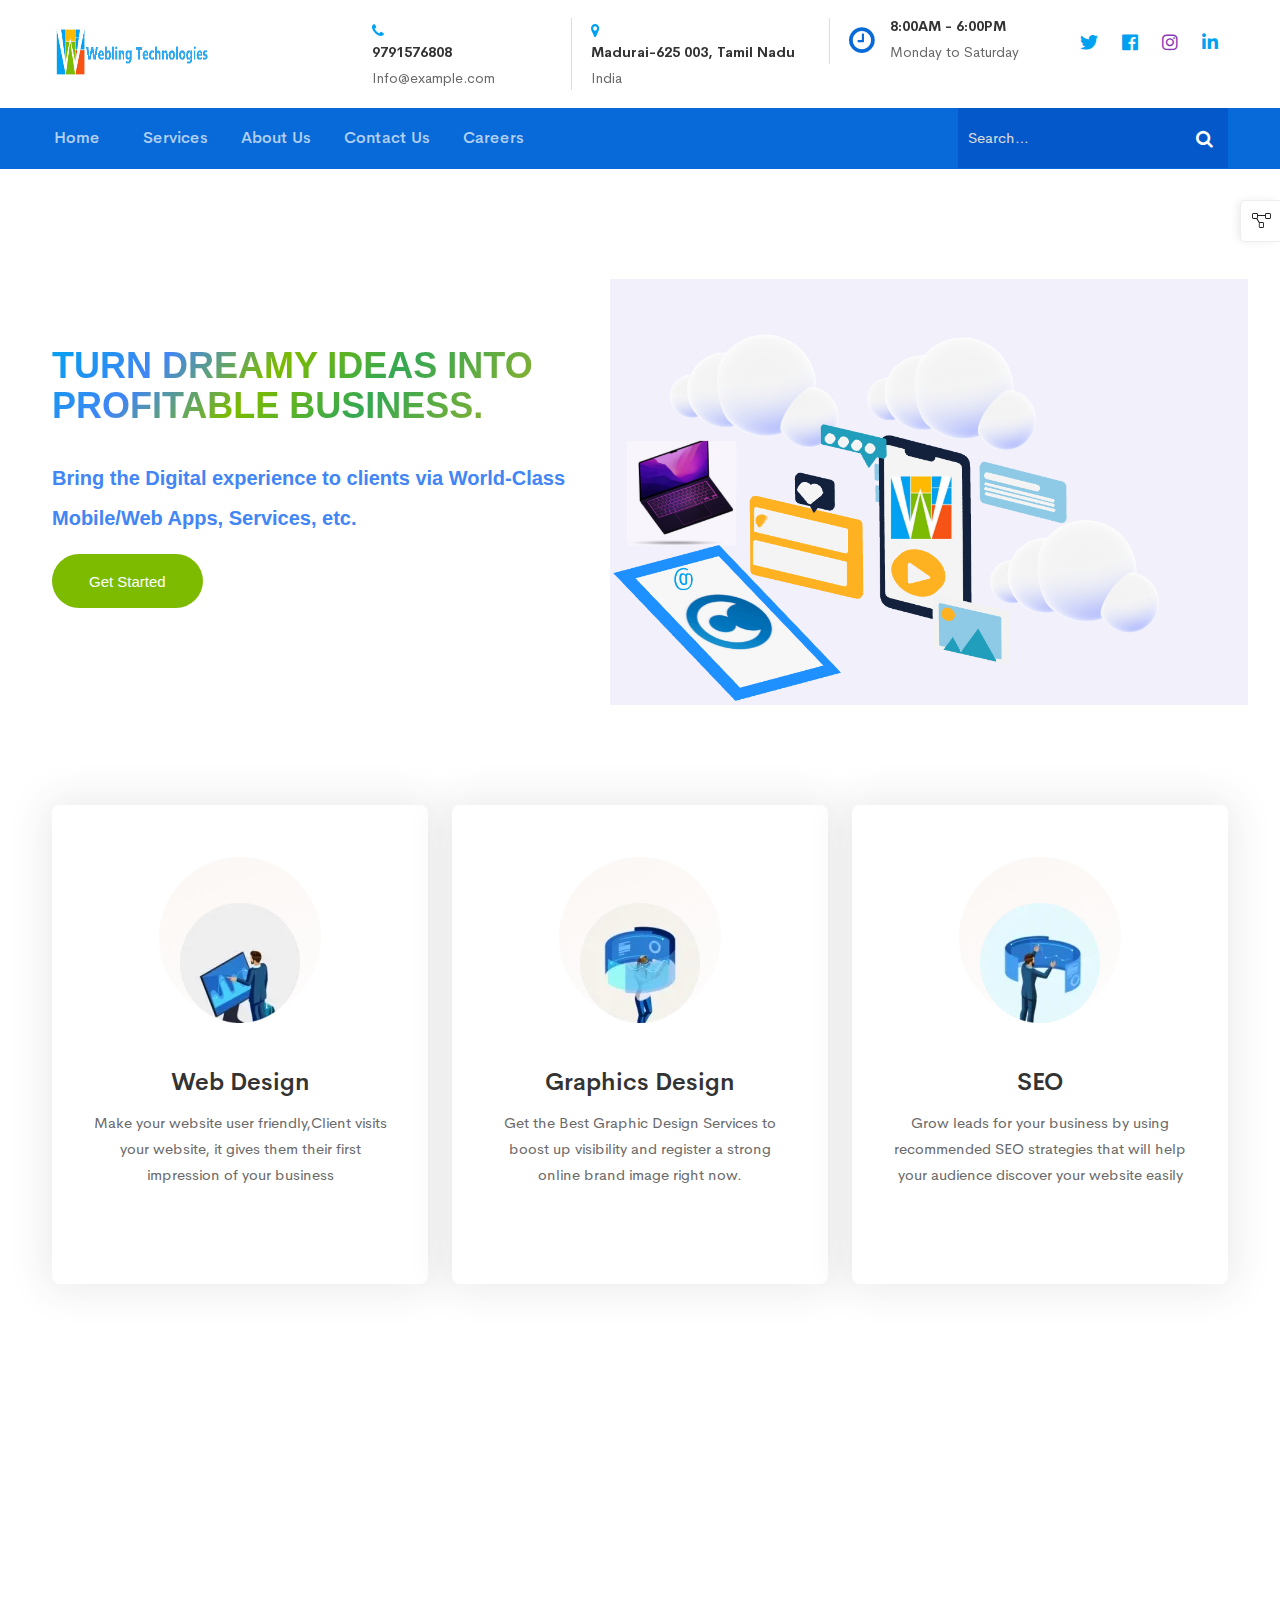
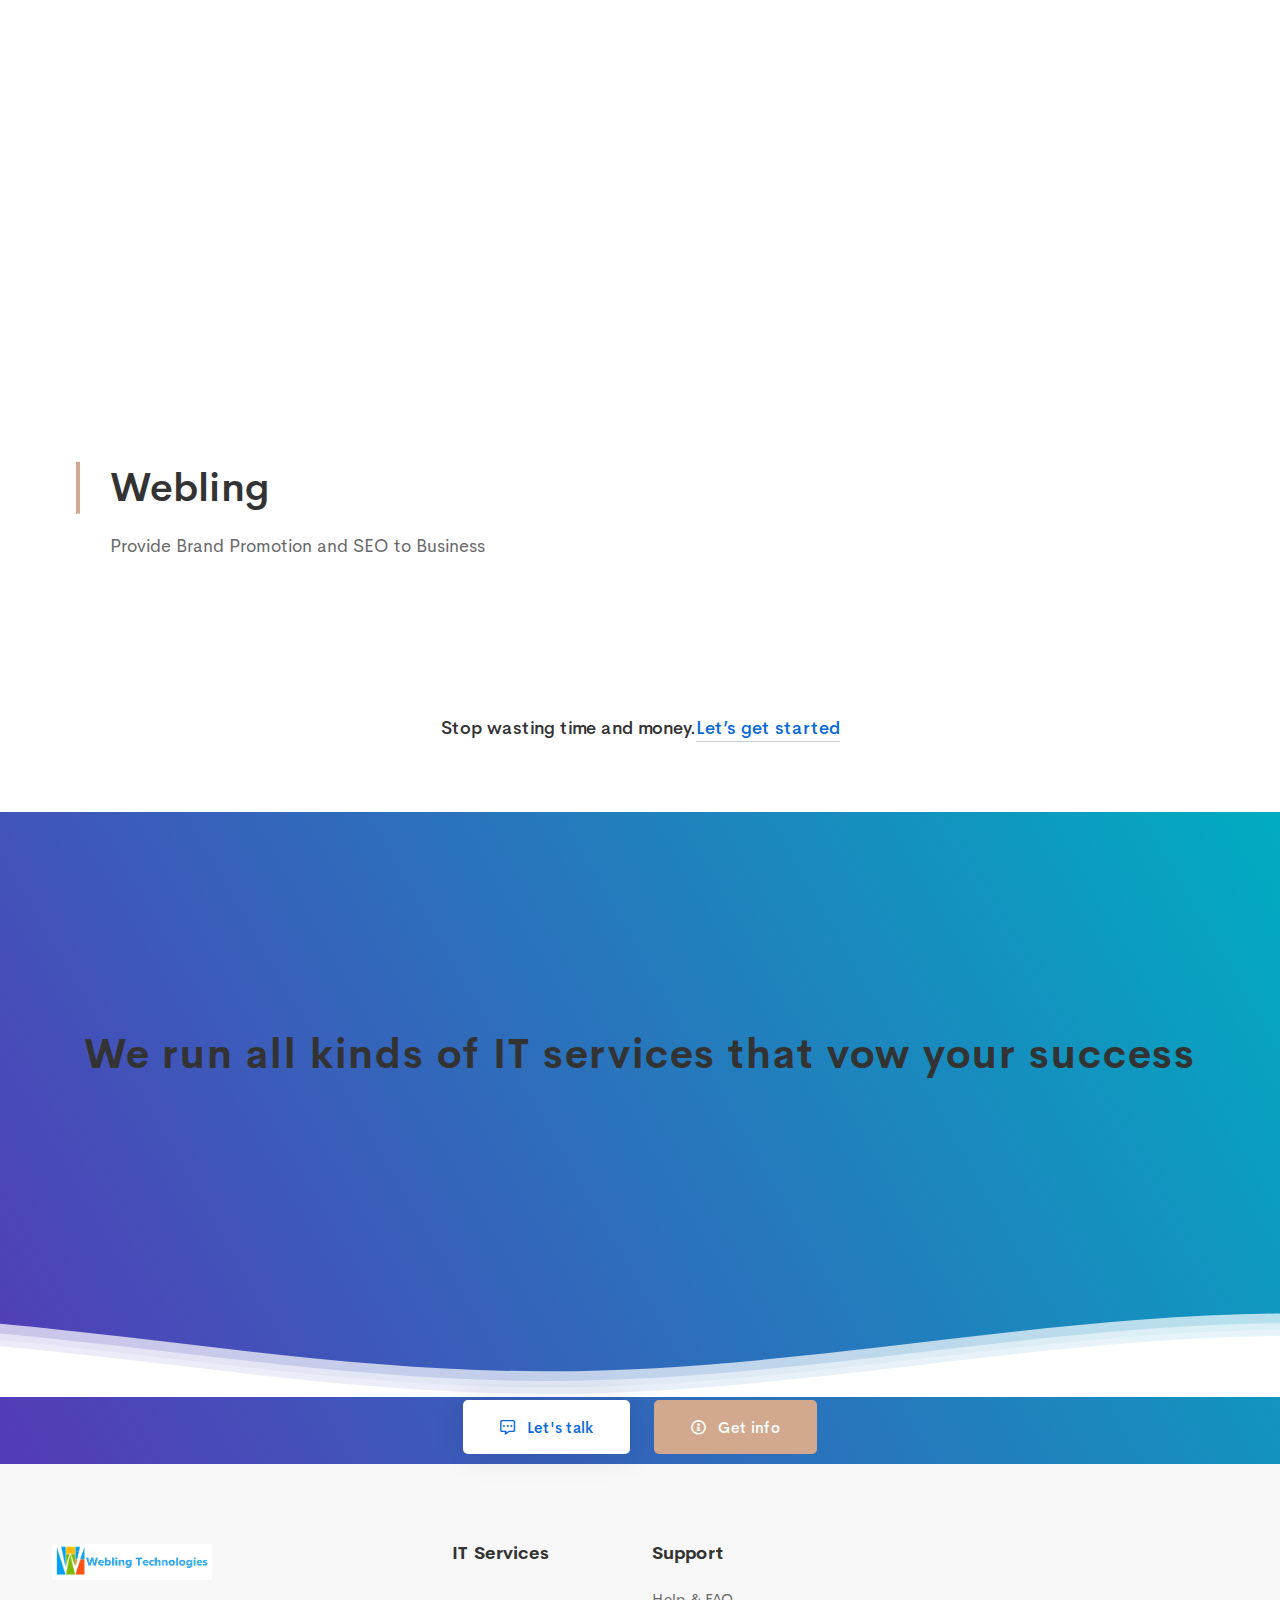
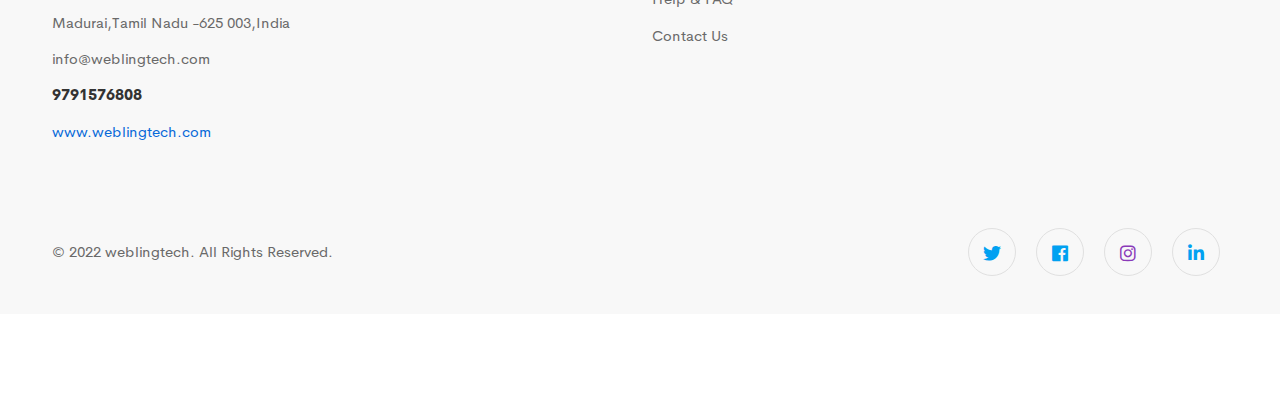
<file: index.html>
<!DOCTYPE html>
<html class="no-js" lang="zxx">

<head>
    <meta charset="utf-8">
    <meta http-equiv="X-UA-Compatible" content="IE=edge">
    <title>Webling Technologies Madurai</title>
    <meta name="Description" content="Webling technologies  madurai ,webdevelopment,
     brand promotion,search engine optimization ,webdesign ,domain ,software, ITconsultant, website ,software management, software, itcompany, IT Services,support,graphic designers,internet, Madurai,Tamil Nadu -625 003,India
     info@weblingtech.com contact-us 9791576808"/>

     <meta name="Keyword" content="Webling technologies,Webling technologies madurai,Webling tech,Webling technologies webdesign,Webling technologies graphic design,Webling technologies brand promotion,madurai it company,madurai,tamil nadu"/>
    <meta name="author" content="Webling technologies"/>
     <meta name="viewport" content="width=device-width, initial-scale=1">

    <!-- Favicon -->
    <link rel="icon" href="./static/weblogo.jpg">
    <link rel="stylesheet" href="https://cdnjs.cloudflare.com/ajax/libs/font-awesome/4.7.0/css/font-awesome.min.css">
    <link rel="stylesheet" href="style.css">
    <link rel="stylesheet" href="https://cdnjs.cloudflare.com/ajax/libs/font-awesome/6.0.0-beta3/css/all.min.css" integrity="sha512-Fo3rlrZj/k7ujTnHg4CGR2D7kSs0v4LLanw2qksYuRlEzO+tcaEPQogQ0KaoGN26/zrn20ImR1DfuLWnOo7aBA==" crossorigin="anonymous" referrerpolicy="no-referrer" />
    <link
    rel="stylesheet"
    href="https://cfmodnjs.cloudflare.com/ajax/libs/animate.css/4.1.1/animate.min.css"
  />

  <link rel="stylesheet" href="./ani.css">
  <link rel="stylesheet" href="./cdd.css">
    <!-- CSS
        ============================================ -->
        <link href="//maxcdn.bootstrapcdn.com/font-awesome/4.2.0/css/font-awesome.min.css" rel="stylesheet">
    <!-- Vendor & Plugins CSS (Please remove the comment from below vendor.min.css & plugins.min.css for better website load performance and remove css files from avobe) -->
    <link rel="stylesheet" href="https://cdn.jsdelivr.net/npm/bootstrap@4.4.1/dist/css/bootstrap.min.css" integrity="sha384-Vkoo8x4CGsO3+Hhxv8T/Q5PaXtkKtu6ug5TOeNV6gBiFeWPGFN9MuhOf23Q9Ifjh" crossorigin="anonymous">
    <script src="https://code.jquery.com/jquery-3.4.1.slim.min.js" integrity="sha384-J6qa4849blE2+poT4WnyKhv5vZF5SrPo0iEjwBvKU7imGFAV0wwj1yYfoRSJoZ+n" crossorigin="anonymous"></script>
<script src="https://cdn.jsdelivr.net/npm/popper.js@1.16.0/dist/umd/popper.min.js" integrity="sha384-Q6E9RHvbIyZFJoft+2mJbHaEWldlvI9IOYy5n3zV9zzTtmI3UksdQRVvoxMfooAo" crossorigin="anonymous"></script>
<script src="https://cdn.jsdelivr.net/npm/bootstrap@4.4.1/dist/js/bootstrap.min.js" integrity="sha384-wfSDF2E50Y2D1uUdj0O3uMBJnjuUD4Ih7YwaYd1iqfktj0Uod8GCExl3Og8ifwB6" crossorigin="anonymous"></script>
    <link rel="stylesheet" href="./static/css/vendor/vendor.min.css">
    <link rel="stylesheet" href="./static/css/plugins/plugins.min.css">
    <link href="http://maxcdn.bootstrapcdn.com/font-awesome/4.1.0/css/font-awesome.min.css" rel="stylesheet">


    <!-- Main Style CSS -->
    <link rel="stylesheet" href="./static/css/style.css">

</head>

<body>


    <div class="preloader-activate preloader-active open_tm_preloader">
        <div class="preloader-area-wrap">
            <div class="spinner d-flex justify-content-center align-items-center h-100">
                <div class="bounce1"></div>
                <div class="bounce2"></div>
                <div class="bounce3"></div>
            </div>
        </div>
    </div>













    <!--====================  header area ====================-->
    <div class="header-area">

        <!-- Header Top Wrap Start -->
       
        <!-- Header Top Wrap End -->

        <div class="header-bottom-wrap">
            <div class="container">
                <div class="row">
                    <div class="col-lg-12">
                        <div class="header position-relative">
                            <!-- brand logo -->
                            <div class="header__logo top-logo">
                                <a href="index">
                                    <img src="./static/logo.PNG" width="1160" height="58"  alt="">
                                </a>
                            </div>

                            <div class="header-right flexible-image-slider-wrap">

                                <div class="header-right-inner" id="hidden-icon-wrapper">
                                    <!-- Header Search Form -->
                                    <div class="header-search-form d-md-none d-block">
                                        <form action="#" class="search-form-top">
                                            <input class="search-field" type="text" placeholder="Search…">
                                            <button class="search-submit">
                                                <i class="search-btn-icon fa fa-search"></i>
                                            </button>
                                        </form>
                                    </div>

                                    <!-- Header Top Info -->
                                    <div class="swiper-container header-top-info-slider-werap top-info-slider__container">
                                        <div class="swiper-wrapper header-top-info-inner default-color">
                                            <div class="swiper-slide">
                                                <div class="info-item">
                                                    <div class="info-icon">
                                                        <span></span>
                                                    </div>
                                                    <div class="info-content">
                                                        <i style="color: #00A1F1;" class="fa fa-phone" aria-hidden="true"></i>
                                                        <h6 class="info-title"><a href="tel:9791576808">9791576808</a></h6>
                                                        <div class="info-sub-title">Info@example.com</div>
                                                    </div>
                                                </div>
                                            </div>
                                            <div class="swiper-slide">
                                                <div class="info-item">
                                                   
                                                    <div class="info-content">
                                                        <i style="color: #00A1F1;" class="fa fa-map-marker" aria-hidden="true"></i>

                                                        <h6 class="info-title">Madurai-625 003, Tamil Nadu</h6>
                                                        <div class="info-sub-title">India</div>
                                                    </div>
                                                </div>
                                            </div>
                                            <div class="swiper-slide">
                                                <div class="info-item">
                                                    <div class="info-icon">
                                                        <span class="fa fa-clock"></span>
                                                    </div>
                                                    <div class="info-content">
                                                        <h6 class="info-title">8:00AM - 6:00PM</h6>
                                                        <div class="info-sub-title">Monday to Saturday</div>
                                                    </div>
                                                </div>
                                            </div>
                                            <div class="swiper-slide">
                                                <div class="info-item">
                                                    <div class="info-icon">
                                                       
                                                    </div>
                                                    <div class="info-content">
                                                    </div>
                                                </div>
                                            </div>
                                        </div>
                                    </div>
                                    <!-- Header Social Networks -->
                                    <div class="header-social-networks style-icons">
                                        <div class="inner">
                                            <a class=" social-link hint--black hint--bottom-left" aria-label="Twitter" href="https://twitter.com/WeblingT?t=G6w07Pjlh9a-Bdd2VFoebw&s=09" data-hover="Twitter" target="_blank">
                                                <i style="color: #00A1F1;" class="social-icon fab fa-twitter"></i>
                                            </a>
                                            <a class=" social-link hint--black hint--bottom-left" aria-label="Facebook" href="https://www.facebook.com/Webling-technologies-102461875733969/" data-hover="Facebook" target="_blank">
                                                <i style="color: #00A1F1"class="social-icon fab fa-facebook-f"></i>
                                            </a>
                                            <a class=" social-link hint--black hint--bottom-left" aria-label="Instagram" href="https://instagram.com/weblingtech_?utm_medium=copy_link" data-hover="Instagram" target="_blank">
                                                <i style="color:#8a3ab9" class="social-icon fab fa-instagram"></i>
                                            </a>
                                            <a class=" social-link hint--black hint--bottom-left" aria-label="Linkedin" href="https://www.linkedin.com/company/webling-technologies" data-hover="Linkedin" target="_blank">
                                                <i style="color: #00A1F1" class="social-icon fab fa-linkedin"></i>
                                            </a>
                                        </div>
                                    </div>

                                </div>
                                <!-- mobile menu -->
                                <div class="mobile-navigation-icon d-block d-xl-none" id="mobile-menu-trigger">
                                    <i></i>
                                </div>
                                <!-- hidden icons menu -->
                                <div class="hidden-icons-menu d-block d-md-none" id="hidden-icon-trigger">
                                    <a href="javascript:void(0)">
                                        <i class="far fa-ellipsis-h-alt"></i>
                                    </a>
                                </div>
                            </div>
                        </div>
                    </div>
                </div>
            </div>

            <div class="header-bottom-wrap bg-theme-default d-md-block d-none header-sticky">
                <div class="container">
                    <div class="row">
                        <div class="col-lg-12">
                            <div class="header-bottom-inner position-relative">
                                <div class="header-bottom-left-wrap">
                                    <!-- navigation menu -->
                                    <div class="header__navigation d-none d-xl-block">
                                        <nav class="navigation-menu navigation-menu--text_white">

                                            <ul>
                                                <li >
                                                    <a href="index"><span>Home</span></a>
                                                           </li>
                                               
                                                <li >
                                                                       <a href="services"><span>Services</span></a>
                                                   
                                                </li>
                                             
                                            
                                                <li >
                                                    <a href="about-us-01"><span>About Us</span></a>
                                                    <!-- multilevel submenu -->
                                                             </li>
                                                             <li >
                                                                <a href="contact"><span>Contact Us</span></a>
                                                                <!-- multilevel submenu -->
                                                                         </li>  <li >
                                                                            <a href="careers.html"><span>Careers</span></a>
                                                                            <!-- multilevel submenu -->
                                                                                     </li>
                                            </ul>
                                        </nav>
                                    </div>
                                </div>

                                <div class="header-search-form ">
                                    <form action="#" class="search-form-top style-03 ">
                                        <input class="search-field" type="text" placeholder="Search…">
                                        <button class="search-submit">
                                            <i class="search-btn-icon fa fa-search"></i>
                                        </button>
                                    </form>
                                </div>
                            </div>
                        </div>
                    </div>
                </div>
            </div>

        </div>
        <!--====================  End of header area  ====================-->

    </div>


    <div id="main-wrapper">
        <div class="site-wrapper-reveal">

            <!--============ Software Innovation Hero Start ============-->
            <div class="software-innovation-hero-wrapper section-space--pt_80">
                <div class="container">
                    <div class="row align-items-center">
                        <div class="col-lg-6 col-md-6">
                         <div class="bol">
                         

  
                            </div>                                <div class="software-innovation-hero-wrap wow move-up">
                                <div class="software-innovation-hero-text">
                                    <h3 style="color: #00A1F1; font-family: Arial" class="animate__animated animate__slideInLeft" ><P class="animate-charcter">Turn Dreamy Ideas into Profitable Business.</P></p>
                                <p style="color: #4285F4;font-size:20px; font-family: Arial" class="animate__animated animate__shakeX">Bring the Digital experience to clients via World-Class Mobile/Web Apps, Services, etc.</p>
                                <a href="contact"><button  type="button" class="btn btn-primary" style="border-radius: 30px;background-color:#7CBB00" class="animate__animated animate__shakeY">Get Started</button>
                                </a> </div>
                            </div>
                        </div>
                        <div class="col-lg-6 col-md-6" style="padding-left: 100px;">
                            <div class="software-innovation-hero-image animation_images three mt-30" style="padding-left: 100px;">
                                <img src="./static/images/hero/lol.jpg" class="img-fluid" alt="">
                            </div>
                        </div>
                    </div>
                </div>
            </div>
            <!--============ Software Innovation Hero End ============-->

            <!--===========  Projects wrapper Start =============-->
            <div class="projects-wrapper section-space--ptb_100">
                <div class="container">

                    <div class="row">
                        <div class="col-12">
                            <div class="projects-wrap">

                                <div class="row">

                                    <div class="col-lg-4 col-md-6">
                                        <!-- Projects Wrap Start -->
                                        <div class="projects-wrap style-04 wow move-up">
                                            <div class="projects-image-box">
                                                <div class="projects-image">
                                                    <div class="image">
                                                        <img class="img-fluid" src="./static/images/icons/soft-s1-01-120x120.webp" alt="">
                                                    </div>
                                                </div>
                                                <div class="content text-center">
                                                    <h5 class="heading">Web Design</h5>
                                                    <div class="text"> Make your website user friendly,Client visits your website, it gives them their first impression of your business
                                                    </div>
                                                    
                                                </div>
                                            </div>
                                        </div>
                                        <!-- Projects Wrap End -->
                                    </div>

                                    <div class="col-lg-4 col-md-6">
                                        <!-- Projects Wrap Start -->
                                        <div class="projects-wrap style-04 wow move-up">
                                            <div class="projects-image-box">
                                                <div class="projects-image">
                                                    <div class="image">
                                                        <img class="img-fluid" src="./static/images/icons/soft-s1-02-120x120.webp" alt="">
                                                    </div>
                                                </div>
                                                <div class="content text-center">
                                                    <h5 class="heading">Graphics Design</h5>
                                                    <div class="text">Get the Best Graphic Design Services to boost up visibility and register a strong online brand image right now.
                                                    </div>
                                                    
                                                </div>
                                            </div>
                                        </div>
                                        <!-- Projects Wrap End -->
                                    </div>

                                    <div class="col-lg-4 col-md-6">
                                        <!-- Projects Wrap Start -->
                                        <div class="projects-wrap style-04 wow move-up">
                                            <div class="projects-image-box">
                                                <div class="projects-image">
                                                    <div class="image">
                                                        <img class="img-fluid" src="./static/images/icons/soft-s1-03-120x120.webp" alt="">
                                                    </div>
                                                </div>
                                                <div class="content text-center">
                                                    <h5 class="heading">SEO</h5>
                                                    <div class="text">Grow leads for your business by using recommended
                                                        SEO strategies that will help your audience discover
                                                        your website easily
                                                    </div>
                                                    
                                                </div>
                                            </div>
                                        </div>
                                        <!-- Projects Wrap End -->
                                    </div>


                                </div>

                                <div class="row">

                                    <div class="col-lg-4 col-md-6">
                                        <!-- Projects Wrap Start -->
                                        <div class="projects-wrap style-04 wow move-up">
                                            <div class="projects-image-box">
                                                <div class="projects-image">
                                                    <div class="image">
                                                        <img class="img-fluid" src="./static/images/icons/soft-s1-01-120x120.webp" alt="">
                                                    </div>
                                                </div>
                                                <div class="content text-center">
                                                    <h5 class="heading">Web Development</h5>
                                                    <div class="text">The outputs of our Web Development Service & Agile Web Development process together transcend every aspect of quality required to deliver high-performing websites.
                                                    </div>
                                                
                                                </div>
                                            </div>
                                        </div>
                                        <!-- Projects Wrap End -->
                                    </div>

                                    <div class="col-lg-4 col-md-6">
                                        <!-- Projects Wrap Start -->
                                        <div class="projects-wrap style-04 wow move-up">
                                            <div class="projects-image-box">
                                                <div class="projects-image">
                                                    <div class="image">
                                                        <img class="img-fluid" src="./static/images/icons/soft-s1-02-120x120.webp" alt="">
                                                    </div>
                                                </div>
                                                <div class="content text-center">
                                                    <h5 class="heading">Brand Promotion</h5>
                                                    <div class="text">Brand awareness is the way in which consumers recognize and remember your business. The greater the brand awareness you have, the more audiences will be familiar with your logo and products.
                                                    </div>
                                                    
                                                </div>
                                            </div>
                                        </div>
                                        <!-- Projects Wrap End -->
                                    </div>

                                    <div class="col-lg-4 col-md-6">
                                        <!-- Projects Wrap Start -->
                                        <div class="projects-wrap style-04 wow move-up">
                                            <div class="projects-image-box">
                                                <div class="projects-image">
                                                    <div class="image">
                                                        <img class="img-fluid" src="./static/images/icons/soft-s1-03-120x120.webp" alt="">
                                                    </div>
                                                </div>
                                                <div class="content text-center">
                                                    <h5 class="heading">Management Software</h5>
                                                    <div class="text"> It helps organizations to analyze employee Monitoring and productivity insights. Improve Productivity, manage Remote Employees and track them with our quality softwares.
                                                    </div>
                                                    
                                                </div>
                                            </div>
                                        </div>
                                        <!-- Projects Wrap End -->
                                    </div>


                                </div>

                            </div>
                            <div class="contact-us-section-wrappaer section-space--pt_100 section-space--pb_70">
                                <div class="container">
                                    <div class="row align-items-center">
                                        <div class="col-lg-6 col-lg-6">
                                            <div class="conact-us-wrap-one mb-30">
                                                <h3 class="heading">Webling</h3>
                                                <div class="sub-heading">Provide Brand Promotion and SEO to Business</div>
                                            </div>
                                        </div>
                
                                        <div class="col-lg-6 ">
                                            
                                                    
                                   
              
              
                                            <div class="containers">
                                                <iframe class="srcvideo" src="https://drive.google.com/file/d/1w0MFGEpP5FRhcFoJ_hvQ-C3gYDqFO7uY/preview"  allow="autoplay"></iframe>
                                            </div>
                                            <script src="script.js"></script>


            
                                        
                                    </div>
                                </div>
                            </div>
                            <!--====================  Conact us Section End  ====================-->
                         

                            <div class="section-under-heading text-center section-space--mt_40">Stop wasting time and money.<a href="contact">Let’s get started</a></div>

                        </div>
                    </div>
                </div>
            </div>
            <!--===========  Projects wrapper End =============-->



          

          
          
                        <div class="body">
                            <div class="headerc">
                            
                            <!--Content before waves-->
                            <div class="inner-headerc flexc">
                            <!--Just the logo.. Don't mind this-->
                            
                            <div class="h1"> <h3>We run all kinds of IT services that vow your success</h3>
                            </div>
                            </div>
                            <!--Waves Container-->
                            <div>
                            <svg class="wavesc" xmlns="http://www.w3.org/2000/svg" xmlns:xlink="http://www.w3.org/1999/xlink"
                            viewBox="0 24 150 28" preserveAspectRatio="none" shape-rendering="auto">
                            <defs>
                            <path id="gentle-wave" d="M-160 44c30 0 58-18 88-18s 58 18 88 18 58-18 88-18 58 18 88 18 v44h-352z" />
                            </defs>
                            <g class="parallaxc">
                            <use xlink:href="#gentle-wave" x="48" y="0" fill="rgba(255,255,255,0.7" />
                            <use xlink:href="#gentle-wave" x="48" y="3" fill="rgba(255,255,255,0.5)" />
                            <use xlink:href="#gentle-wave" x="48" y="5" fill="rgba(255,255,255,0.3)" />
                            <use xlink:href="#gentle-wave" x="48" y="7" fill="#fff" />
                            </g>
                            </svg>
                            </div>
                            <!--Waves end-->
                            <div class="cta-button-group--one text-center">
                                <a href="https://wa.me/9791576808" class="btn btn--white btn-one"><span class="btn-icon me-2"><i class="far fa-comment-alt-dots"></i></span> Let's talk</a>
                                <a href="href="mailto:info@weblingtech.com"" class="btn btn--secondary  btn-two"><span class="btn-icon me-2"><i class="far fa-info-circle"></i></span> Get info</a>
                            </div> 
                            </div>
                           
                            
                    
                    </div>
             




        <!--====================  footer area ====================-->
        <div class="footer-area-wrapper bg-gray">
            <div class="footer-area section-space--ptb_80">
                <div class="container">
                    <div class="row footer-widget-wrapper">
                        <div class="col-lg-4 col-md-6 col-sm-6 footer-widget">
                            <div class="footer-widget__logo mb-30">
                                <img src="./static/logo.PNG" width="160" height="48" class="img-fluid" alt="">
                            </div>
                            <ul class="footer-widget__list">
                                <li>Madurai,Tamil Nadu -625 003,India</li>
                                <li><a href="mailto:info@weblingtech.com" class="hover-style-link">info@weblingtech.com</a></li>
                                <li><a href="tel:9791576808" class="hover-style-link text-black font-weight--bold">9791576808</a></li>
                                <li><a href="https://weblingtech.com/" class="hover-style-link text-color-primary">www.weblingtech.com</a></li>
                            </ul>
                        </div>
                        <div class="col-lg-2 col-md-4 col-sm-6 footer-widget">
                            <h6 class="footer-widget__title mb-20">IT Services</h6>
                        </div>
                        <div class="col-lg-2 col-md-4 col-sm-6 footer-widget">
                            <h6 class="footer-widget__title mb-20">Support</h6>
                            <ul class="footer-widget__list">
                                <li><a href="contact" class="hover-style-link">Help & FAQ</a></li>
                                <li><a href="contact" class="hover-style-link">Contact Us</a></li>
                                    </ul>
                        </div>
                           </div>
                </div>
            </div>
            <div class="footer-copyright-area section-space--pb_30">
                <div class="container">
                    <div class="row align-items-center">
                        <div class="col-md-6 text-center text-md-start">
                            <span class="copyright-text">&copy; 2022 weblingtech. <a href="https://weblingtech.com/">All Rights Reserved.</a></span>
                        </div>
                        <div class="col-md-6 text-center text-md-end">
                            <ul class="list ht-social-networks solid-rounded-icon">

                                <li class="item">
                                    <a href="https://twitter.com/WeblingT?t=G6w07Pjlh9a-Bdd2VFoebw&s=09" target="_blank" aria-label="Twitter" class="social-link hint--bounce hint--top hint--primary">
                                        <i style="color: #00A1F1;" class="fab fa-twitter link-icon"></i>
                                    </a>
                                </li>
                                <li class="item">
                                    <a href="https://www.facebook.com/Webling-technologies-102461875733969/" target="_blank" aria-label="Facebook" class="social-link hint--bounce hint--top hint--primary">
                                        <i style="color:#00A1F1" class="fab fa-facebook-f link-icon"></i>
                                    </a>
                                </li>
                                <li class="item">
                                    <a href="
                                    https://instagram.com/weblingtech_?utm_medium=copy_link" target="_blank" aria-label="Instagram" class="social-link hint--bounce hint--top hint--primary">
                                        <i  style="color:#8a3ab9" class="fab fa-instagram link-icon"></i>
                                    </a>
                                </li>
                                <li class="item">
                                    <a href="
                                    https://www.linkedin.com/company/webling-technologies" target="_blank" aria-label="Linkedin" class="social-link hint--bounce hint--top hint--primary">
                                        <i style="color:#00A1F1" class="fab fa-linkedin link-icon"></i>
                                    </a>
                                </li>

                            </ul>
                        </div>
                    </div>
                </div>
            </div>
        </div>  <!--====================  End of footer area  ====================-->










    </div>
    <!--====================  scroll top ====================-->
    <a href="#" class="scroll-top" id="scroll-top">
        <i class="arrow-top fal fa-long-arrow-up"></i>
        <i class="arrow-bottom fal fa-long-arrow-up"></i>
    </a>
    <!--====================  End of scroll top  ====================-->
    <!-- Start Toolbar -->
    <div class="demo-option-container">
        <!-- Start Toolbar -->
        <div class="aeroland__toolbar">
            <div class="inner">
                <a class="quick-option hint--bounce hint--left hint--black primary-color-hover-important" href="#" aria-label="Quick Options">
                    <i class="fal fa-project-diagram">
                                
                    </i>
                </a>
                 </div>
        </div>
        <!-- End Toolbar -->
        <!-- Start Quick Link -->
        <div class="demo-option-wrapper">
            <div class="demo-panel-header">
                <div class="title">
                    <h6 class="heading mt-30">Webling Technologies</h6>
                    <p></p>
                  <p>Get the Touch with us </p>  <a href="https://wa.me/9791576808" aria-label="Whatsapp">
                        <i style="color: green;font-size:30px;"  class="social-icon fab fa-whatsapp"  ></i>
    
                    </a>
                 
                </div>

            </div>
                  </div>
        <!-- End Quick Link -->
    </div>
    <!-- End Toolbar -->

    <!--====================  mobile menu overlay ====================-->
    <div class="mobile-menu-overlay" id="mobile-menu-overlay">
        <div class="mobile-menu-overlay__inner">
            <div class="mobile-menu-overlay__header">
                <div class="container-fluid">
                    <div class="row align-items-center">
                        <div class="col-md-6 col-8">
                            <!-- logo -->
                            <div class="logo">
                                <a href="index">
                                    <img src="./static/logo.PNG" class="img-fluid" alt="">
                                </a>
                            </div>
                        </div>
                        <div class="col-md-6 col-4">
                            <!-- mobile menu content -->
                            <div class="mobile-menu-content text-end">
                                <span class="mobile-navigation-close-icon" id="mobile-menu-close-trigger"></span>
                            </div>
                        </div>
                    </div>
                </div>
            </div>
            <div class="mobile-menu-overlay__body">
                <nav class="offcanvas-navigation">
                            <a style="color: aliceblue;" href="index">Home</a>
<p></p>                         
                            <a href="services" style="color: aliceblue;">Services</a>
                           
                        </li>
                     
                       <p></p>
                  
                            <a  style="color: aliceblue;" href="about-us-01">About Us</a>
                       <p></p>
                            <a style="color: aliceblue;" href="careers.html">Careers</a>
                       <p></p>
                       <a style="color: aliceblue;" href="contact"><span>Contact Us</span></a>
                    </ul>
                </nav>
            </div>
        </div>
    </div>
    <!--====================  End of mobile menu overlay  ====================-->







    <!--====================  search overlay ====================-->
    <div class="search-overlay" id="search-overlay">

        <div class="search-overlay__header">
            <div class="container-fluid">
                <div class="row align-items-center">
                    <div class="col-md-6 ms-auto col-4">
                        <!-- search content -->
                        <div class="search-content text-end">
                            <span class="mobile-navigation-close-icon" id="search-close-trigger"></span>
                        </div>
                    </div>
                </div>
            </div>
        </div>
        <div class="search-overlay__inner">
            <div class="search-overlay__body">
                <div class="search-overlay__form">
                    <form action="#">
                        <input type="text" placeholder="Search">
                    </form>
                </div>
            </div>
        </div>
    </div>
    <!--====================  End of search overlay  ====================-->

    <!-- JS
    ============================================ -->
    <!-- Modernizer JS -->
    <script src="./static/js/vendor/modernizr-2.8.3.min.js"></script>

    <!-- jQuery JS -->
    <script src="./static/js/vendor/jquery-3.5.1.min.js"></script>
    <script src="./static/js/vendor/jquery-migrate-3.3.0.min.js"></script>

    <!-- Bootstrap JS -->
    <script src="./static/js/vendor/bootstrap.min.js"></script>

    <!-- Plugins JS (Please remove the comment from below plugins.min.js for better website load performance and remove plugin js files from avobe) -->

    <script src="./static/js/plugins/plugins.min.js"></script>

    <!-- Main JS -->
    <script src="./static/js/main.js"></script>


</body>


</html>
</file>
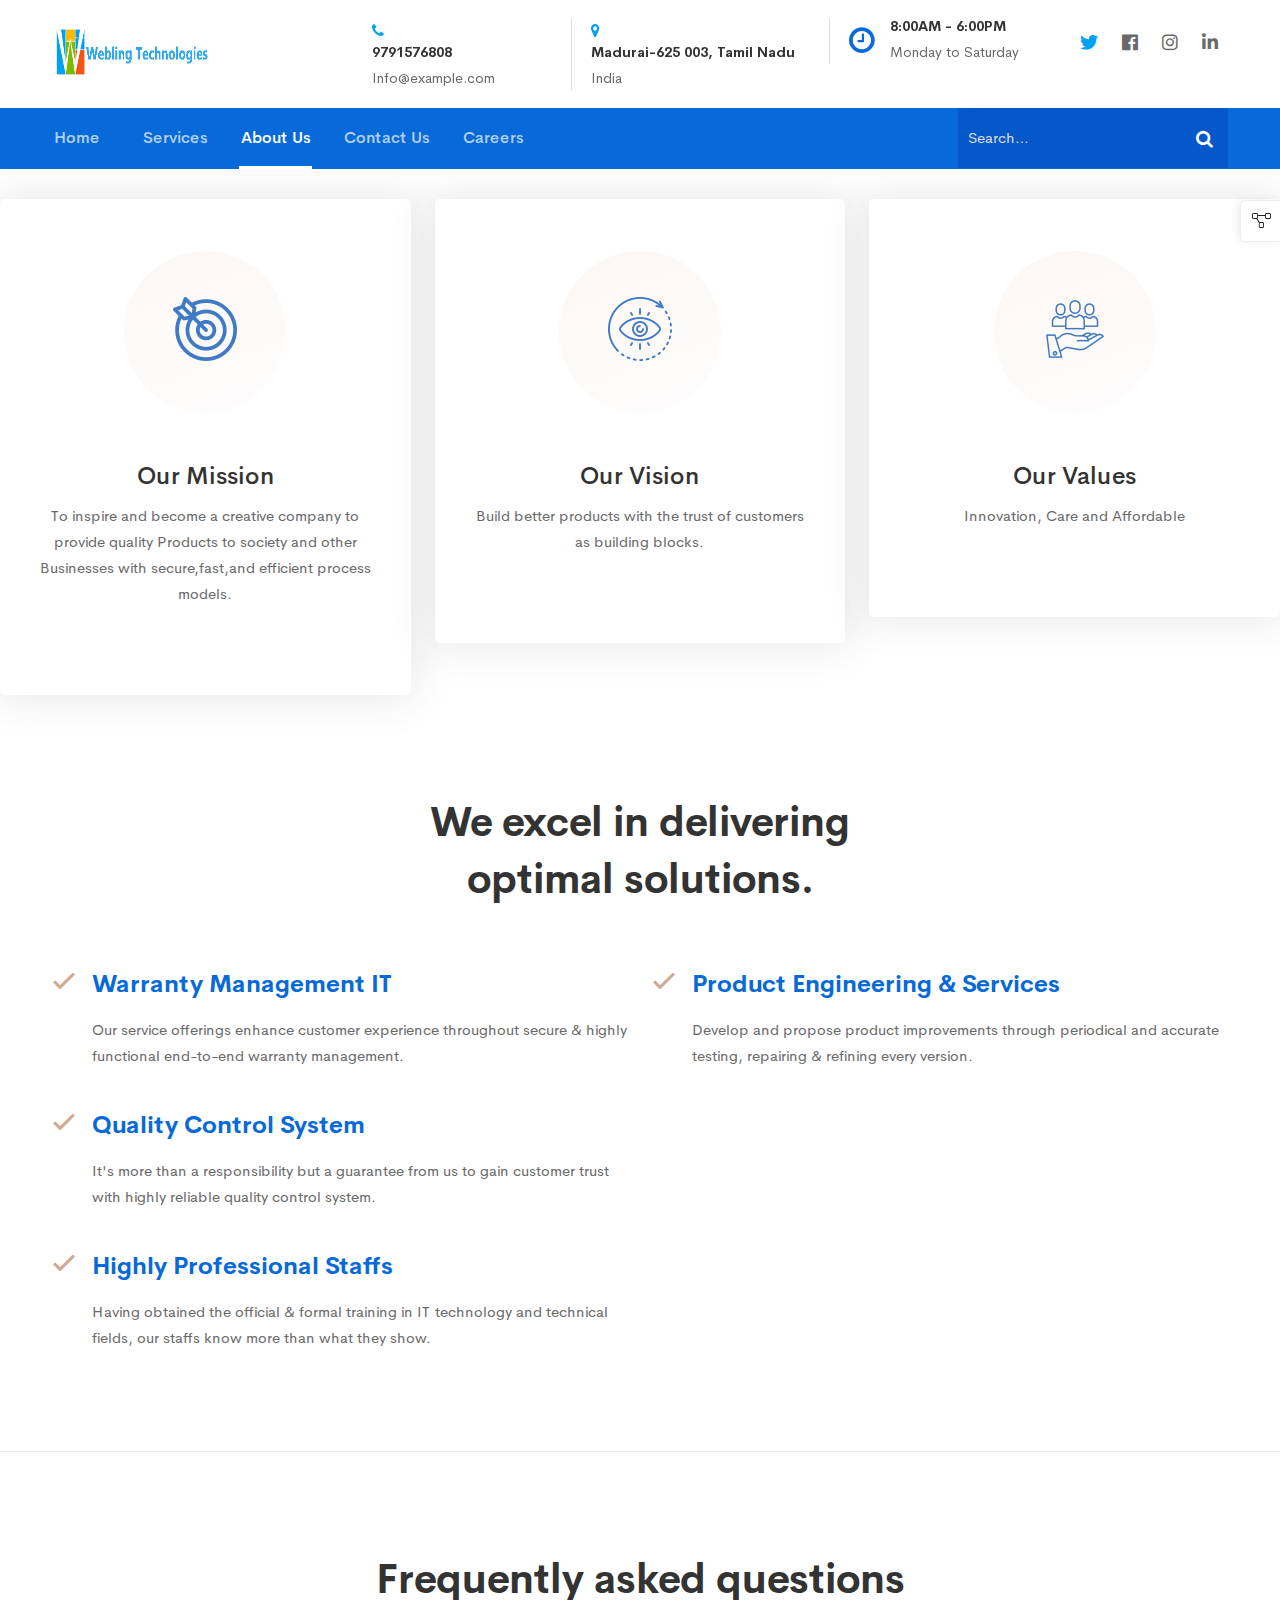
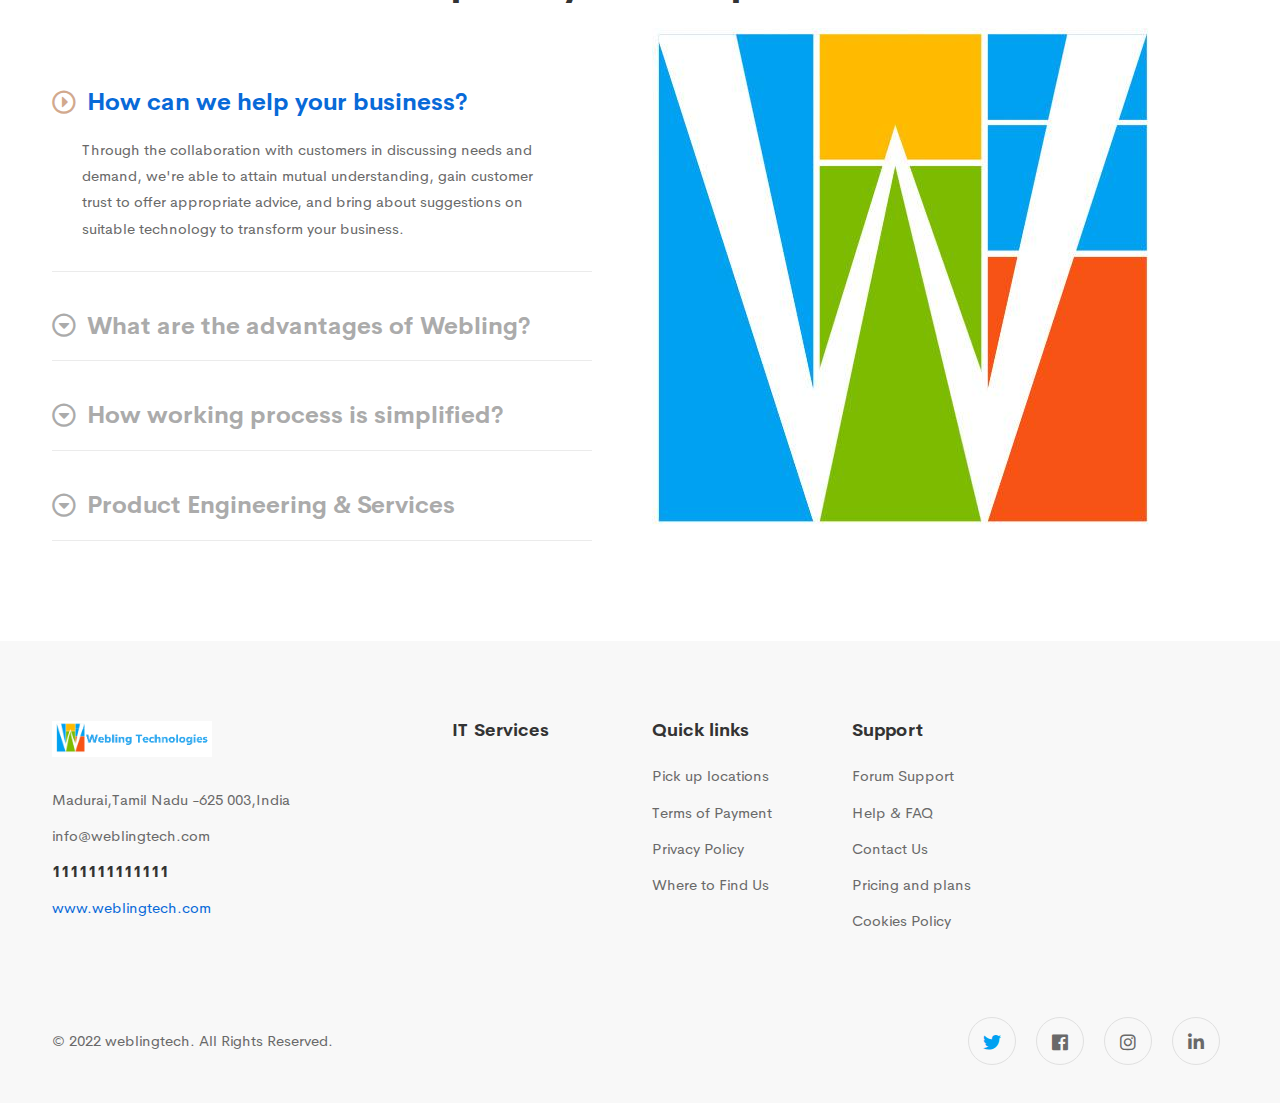
<file: about-us-01.html>
<!DOCTYPE html>
<html class="no-js" lang="zxx">

<head>
    <meta charset="utf-8">
    <meta http-equiv="X-UA-Compatible" content="IE=edge">
    <title>Webling Technologies</title>
    <meta name="description" content="">
    <meta name="viewport" content="width=device-width, initial-scale=1">
    <!-- Favicon -->
    <link rel="icon" href="./static/weblogo.jpg">
    <link rel="stylesheet" href="https://cdnjs.cloudflare.com/ajax/libs/font-awesome/4.7.0/css/font-awesome.min.css">
    <!-- CSS
        ============================================ -->

        <link href="//maxcdn.bootstrapcdn.com/font-awesome/4.2.0/css/font-awesome.min.css" rel="stylesheet">
 
    <!-- Vendor & Plugins CSS (Please remove the comment from below vendor.min.css & plugins.min.css for better website load performance and remove css files from avobe) -->
    <link rel="stylesheet" href="https://cdn.jsdelivr.net/npm/bootstrap@4.4.1/dist/css/bootstrap.min.css" integrity="sha384-Vkoo8x4CGsO3+Hhxv8T/Q5PaXtkKtu6ug5TOeNV6gBiFeWPGFN9MuhOf23Q9Ifjh" crossorigin="anonymous">
    <script src="https://code.jquery.com/jquery-3.4.1.slim.min.js" integrity="sha384-J6qa4849blE2+poT4WnyKhv5vZF5SrPo0iEjwBvKU7imGFAV0wwj1yYfoRSJoZ+n" crossorigin="anonymous"></script>
<script src="https://cdn.jsdelivr.net/npm/popper.js@1.16.0/dist/umd/popper.min.js" integrity="sha384-Q6E9RHvbIyZFJoft+2mJbHaEWldlvI9IOYy5n3zV9zzTtmI3UksdQRVvoxMfooAo" crossorigin="anonymous"></script>
<script src="https://cdn.jsdelivr.net/npm/bootstrap@4.4.1/dist/js/bootstrap.min.js" integrity="sha384-wfSDF2E50Y2D1uUdj0O3uMBJnjuUD4Ih7YwaYd1iqfktj0Uod8GCExl3Og8ifwB6" crossorigin="anonymous"></script>
    <link rel="stylesheet" href="./static/css/vendor/vendor.min.css">
    <link rel="stylesheet" href="./static/css/plugins/plugins.min.css">
    <link href="http://maxcdn.bootstrapcdn.com/font-awesome/4.1.0/css/font-awesome.min.css" rel="stylesheet">


    <!-- Main Style CSS -->
    <link rel="stylesheet" href="./static/css/style.css">

</head>

<body>


    <div class="preloader-activate preloader-active open_tm_preloader">
        <div class="preloader-area-wrap">
            <div class="spinner d-flex justify-content-center align-items-center h-100">
                <div class="bounce1"></div>
                <div class="bounce2"></div>
                <div class="bounce3"></div>
            </div>
        </div>
    </div>













    <!--====================  header area ====================-->
    <div class="header-area">

        <!-- Header Top Wrap Start -->
       
        <!-- Header Top Wrap End -->

        <div class="header-bottom-wrap">
            <div class="container">
                <div class="row">
                    <div class="col-lg-12">
                        <div class="header position-relative">
                            <!-- brand logo -->
                            <div class="header__logo top-logo">
                                <a href="index.html">
                                    <img src="./static/logo.PNG" width="1160" height="58"  alt="">
                                </a>
                            </div>

                            <div class="header-right flexible-image-slider-wrap">

                                <div class="header-right-inner" id="hidden-icon-wrapper">
                                    <!-- Header Search Form -->
                                    <div class="header-search-form d-md-none d-block">
                                        <form action="#" class="search-form-top">
                                            <input class="search-field" type="text" placeholder="Search…">
                                            <button class="search-submit">
                                                <i class="search-btn-icon fa fa-search"></i>
                                            </button>
                                        </form>
                                    </div>

                                    <!-- Header Top Info -->
                                    <div class="swiper-container header-top-info-slider-werap top-info-slider__container">
                                        <div class="swiper-wrapper header-top-info-inner default-color">
                                            <div class="swiper-slide">
                                                <div class="info-item">
                                                    <div class="info-icon">
                                                        <span></span>
                                                    </div>
                                                    <div class="info-content">
                                                        <i style="color: #00A1F1;" class="fa fa-phone" aria-hidden="true"></i>

                                                        <h6 class="info-title"><a href="tel:9791576808">9791576808</a></h6>
                                                        <div class="info-sub-title">Info@example.com</div>
                                                    </div>
                                                </div>
                                            </div>
                                            <div class="swiper-slide">
                                                <div class="info-item">
                                                   
                                                    <div class="info-content">
                                                        <i style="color: #00A1F1;" class="fa fa-map-marker" aria-hidden="true"></i>

                                                        <h6 class="info-title">Madurai-625 003, Tamil Nadu</h6>
                                                        <div class="info-sub-title">India</div>
                                                    </div>
                                                </div>
                                            </div>
                                            <div class="swiper-slide">
                                                <div class="info-item">
                                                    <div class="info-icon">
                                                        <span class="fa fa-clock"></span>
                                                    </div>
                                                    <div class="info-content">
                                                        <h6 class="info-title">8:00AM - 6:00PM</h6>
                                                        <div class="info-sub-title">Monday to Saturday</div>
                                                    </div>
                                                </div>
                                            </div>
                                            <div class="swiper-slide">
                                                <div class="info-item">
                                                </div>
                                            </div>
                                        </div>
                                    </div>

                                    <!-- Header Social Networks -->
                                    <div class="header-social-networks style-icons">
                                        <div class="inner">
                                            <a class=" social-link hint--black hint--bottom-left"  aria-label="Twitter" href="https://twitter.com/WeblingT?t=G6w07Pjlh9a-Bdd2VFoebw&s=09" data-hover="Twitter" target="_blank">
                                                <i style="color: #00A1F1;" class="social-icon fab fa-twitter"></i>
                                            </a>
                                            <a class=" social-link hint--black hint--bottom-left" aria-label="Facebook" href="https://facebook.com/" data-hover="Facebook" target="_blank">
                                                <i class="social-icon fab fa-facebook-f"></i>
                                            </a>
                                            <a class=" social-link hint--black hint--bottom-left" aria-label="Instagram" href="https://instagram.com/" data-hover="Instagram" target="_blank">
                                                <i class="social-icon fab fa-instagram"></i>
                                            </a>
                                            <a class=" social-link hint--black hint--bottom-left" aria-label="Linkedin" href="https://linkedin.com/" data-hover="Linkedin" target="_blank">
                                                <i class="social-icon fab fa-linkedin"></i>
                                            </a>
                                        </div>
                                    </div>

                                </div>
                                <!-- mobile menu -->
                                <div class="mobile-navigation-icon d-block d-xl-none" id="mobile-menu-trigger">
                                    <i></i>
                                </div>
                                <!-- hidden icons menu -->
                                <div class="hidden-icons-menu d-block d-md-none" id="hidden-icon-trigger">
                                    <a href="javascript:void(0)">
                                        <i class="far fa-ellipsis-h-alt"></i>
                                    </a>
                                </div>
                            </div>
                        </div>
                    </div>
                </div>
            </div>

            <div class="header-bottom-wrap bg-theme-default d-md-block d-none header-sticky">
                <div class="container">
                    <div class="row">
                        <div class="col-lg-12">
                            <div class="header-bottom-inner position-relative">
                                <div class="header-bottom-left-wrap">
                                    <!-- navigation menu -->
                                    <div class="header__navigation d-none d-xl-block">
                                        <nav class="navigation-menu navigation-menu--text_white">

                                            <ul>
                                                <li >
                                                    <a href="index.html"><span>Home</span></a>
                                                           </li>
                                               
                                                <li >
                                                    <a href="services.html"><span>Services</span></a>
                                                  
                                                </li>
                                             
                                            
                                                <li >
                                                    <a href="about-us-01.html"><span>About Us</span></a>
                                                    <!-- multilevel submenu -->
                                                             </li>
                                                             <li >
                                                                <a href="contact.html"><span>Contact Us</span></a>
                                                                <!-- multilevel submenu -->
                                                                         </li>  <li >
                                                                            <a href="careers.html"><span>Careers</span></a>
                                                                            <!-- multilevel submenu -->
                                                                                     </li>
                                            </ul>
                                        </nav>
                                    </div>
                                </div>

                                <div class="header-search-form ">
                                    <form action="#" class="search-form-top style-03 ">
                                        <input class="search-field" type="text" placeholder="Search…">
                                        <button class="search-submit">
                                            <i class="search-btn-icon fa fa-search"></i>
                                        </button>
                                    </form>
                                </div>
                            </div>
                        </div>
                    </div>
                </div>
            </div>

        </div>
        <!--====================  End of header area  ====================-->

    </div>








                    <div class="row">
                        <div class="col-12">
                            <div class="feature-images__six">
                                <div class="row">
                                    <div class="col-lg-4 col-md-6 wow move-up">
                                        <!-- ht-box-icon Start -->
                                        <div class="ht-box-images style-06">
                                            <div class="image-box-wrap">
                                                <div class="box-image">
                                                    <div class="default-image">
                                                        <img class="img-fulid" src="./static/images/icons/target.webp" alt="">
                                                    </div>
                                                </div>
                                                <div class="content">
                                                    <h5 class="heading">Our Mission</h5>
                                                    <div class="text">To inspire and become a creative company to provide quality Products to society and other Businesses with secure,fast,and efficient process models.
                                                    </div>
                                                     </div>
                                            </div>
                                        </div>
                                        <!-- ht-box-icon End -->
                                    </div>
                                    <div class="col-lg-4 col-md-6 wow move-up">
                                        <!-- ht-box-icon Start -->
                                        <div class="ht-box-images style-06">
                                            <div class="image-box-wrap">
                                                <div class="box-image">
                                                    <div class="default-image">
                                                        <img class="img-fulid" src="./static/images/icons/vision-2.webp" alt="">
                                                    </div>
                                                </div>
                                                <div class="content">
                                                    <h5 class="heading">Our Vision</h5>
                                                    <div class="text">Build better products with the trust of customers as building blocks.
                                                    </div>
                                                </div>
                                            </div>
                                        </div>
                                        <!-- ht-box-icon End -->
                                    </div>
                                    <div class="col-lg-4 col-md-6 wow move-up">
                                        <!-- ht-box-icon Start -->
                                        <div class="ht-box-images style-06">
                                            <div class="image-box-wrap">
                                                <div class="box-image">
                                                    <div class="default-image">
                                                        <img class="img-fulid" src="./static/images/icons/value-1.webp" alt="">
                                                    </div>
                                                </div>
                                                <div class="content">
                                                    <h5 class="heading">Our Values</h5>
                                                    <div class="text">Innovation, Care and Affordable
                                                    </div>
                                                </div>
                                            </div>
                                        </div>
                                        <!-- ht-box-icon End -->
                                    </div>

                                </div>
                            </div>

                        </div>
                    </div>
                </div>
            </div>
            <!--===========  feature-large-images-wrapper  End =============-->



            <!--========= About Delivering Wrapper Start ===========-->
            <div class="about-delivering-wrapper section-space--ptb_100">
                <div class="container">
                    <div class="row">
                        <div class="col-lg-12">
                            <div class="section-title-wrap text-center section-space--mb_20">
                                <h3 class="heading">We excel in delivering <br>optimal solutions.</h3>
                            </div>
                        </div>
                    </div>
                    <div class="row">
                        <div class="col-lg-6">
                            <div class="delivering-optimal-wrap">
                                <div class="list-item">
                                    <div class="marker"></div>
                                    <div class="title-wrap">
                                        <h5 class="title"> Warranty Management IT </h5>
                                        <div class="desc">Our service offerings enhance customer experience throughout secure &amp; highly functional end-to-end warranty management. </div>
                                    </div>
                                </div>
                                <div class="list-item">
                                    <div class="marker"></div>
                                    <div class="title-wrap">
                                        <h5 class="title"> Quality Control System </h5>
                                        <div class="desc">It's more than a responsibility but a guarantee from us to gain customer trust with highly reliable quality control system. </div>
                                    </div>
                                </div>
                                <div class="list-item">
                                    <div class="marker"></div>
                                    <div class="title-wrap">
                                        <h5 class="title">Highly Professional Staffs </h5>
                                        <div class="desc">Having obtained the official & formal training in IT technology and technical fields, our staffs know more than what they show. </div>
                                    </div>
                                </div>
                            </div>
                        </div>
                        <div class="col-lg-6">
                            <div class="delivering-optimal-wrap">
                                <div class="list-item">
                                    <div class="marker"></div>
                                    <div class="title-wrap">
                                        <h5 class="title">Product Engineering & Services </h5>
                                        <div class="desc">Develop and propose product improvements through periodical and accurate testing, repairing & refining every version. </div>
                                    </div>
                                </div>
                        </div>
                    </div>
                </div>
            </div>
        </div>

    
                <!--====================  Accordion area ====================-->
                <div class="accordion-wrapper section-space--ptb_100 border-top">
                    <div class="container">
    
                        <div class="row">
                            <div class="col-lg-12">
                                <!-- section-title-wrap Start -->
                                <div class="section-title-wrap text-center section-space--mb_20">
                                    <h3 class="heading">Frequently asked questions</h3>
                                </div>
                                <!-- section-title-wrap Start -->
                            </div>
                        </div>
    
    
                        <div class="row ">
                            <div class="col-lg-6 pe-5">
                                <div class="faq-two-wrapper section-space--mt_40">
                                    <div id="accordion_two">
                                        <div class="card">
                                            <div class="card-header" id="heading__10">
                                                <h5 class="mb-0 font-weight--bold">
                                                    <button class="btn-link" data-bs-toggle="collapse" data-bs-target="#tab__10" aria-expanded="true" aria-controls="tab__10">
                                                        How can we help your business? <span>
                                            <i class="far fa-caret-circle-down"></i>
                                            <i class="far fa-caret-circle-right"></i> </span>
                                                    </button>
                                                </h5>
                                            </div>
    
                                            <div id="tab__10" class="show" aria-labelledby="heading__10" data-bs-parent="#accordion_two">
                                                <div class="card-body">
                                                    <p>Through the collaboration with customers in discussing needs and demand, we're able to attain mutual understanding, gain customer trust to offer appropriate advice, and bring about suggestions on suitable technology to transform your business. </p>
                                                </div>
                                            </div>
                                        </div>
                                        <div class="card">
                                            <div class="card-header" id="heading__11">
                                                <h5 class="mb-0">
                                                    <button class="btn-link collapsed" data-bs-toggle="collapse" data-bs-target="#collapse__11" aria-expanded="false" aria-controls="collapse__11">
                                                        What are the advantages of Webling?<span>
                                            <i class="far fa-caret-circle-down"></i>
                                            <i class="far fa-caret-circle-right"></i>  </span>
                                                    </button>
                                                </h5>
                                            </div>
                                            <div id="collapse__11" class="collapse" aria-labelledby="heading__11" data-bs-parent="#accordion_two">
                                                <div class="card-body">
                                                    <p>Innovation, Care and Affordable cost </p>
                                                </div>
                                            </div>
                                        </div>
                                        <div class="card">
                                            <div class="card-header" id="heading__12">
                                                <h5 class="mb-0">
                                                    <button class="btn-link collapsed" data-bs-toggle="collapse" data-bs-target="#collapse__12" aria-expanded="false" aria-controls="collapse__12">
                                                        How working process is simplified? <span><i class="far fa-caret-circle-down"></i>
                                            <i class="far fa-caret-circle-right"></i> </span>
                                                    </button>
                                                </h5>
                                            </div>
                                            <div id="collapse__12" class="collapse" aria-labelledby="heading__12" data-bs-parent="#accordion_two">
                                                <div class="card-body">
                                                    <p>We reduce redundant complex calculations and lengthy erroneous code texts with simpler ones to ensure Webling Technologies would run seamlessly and the design is reserved in its best form when viewed from a wide range of mobile devices & browsers. </p>
                                                </div>
                                            </div>
                                        </div>
                                        <div class="card">
                                            <div class="card-header" id="heading__13">
                                                <h5 class="mb-0">
                                                    <button class="collapsed" data-bs-toggle="collapse" data-bs-target="#collapse__13" aria-expanded="false" aria-controls="collapse__13">
                                                        Product Engineering & Services<span><i class="far fa-caret-circle-down"></i>
                                            <i class="far fa-caret-circle-right"></i>  </span>
                                                    </button>
                                                </h5>
                                            </div>
                                            <div id="collapse__13" class="collapse" aria-labelledby="heading__13" data-bs-parent="#accordion_two">
                                                <div class="card-body">
                                                    <p>Our service offerings to enhance customer experience throughout the product lifecycle includes – test and repair, service management, and end-to-end warranty management. </p>
                                                </div>
                                            </div>
                                        </div>
                                    </div>
                                </div>
                            </div>
    
                            <div class="col-lg-6">
                                <!-- Start single-popup-wrap -->
                                <div >
                                <img src="./static/weblogo.jpg"/>
                                </div>
                                <!-- End single-popup-wrap -->
                            </div>
                        </div>
                    </div>
                </div>
                <!--====================  Accordion area  ====================-->
            </div>
    
        <!--====================  footer area ====================-->
        <div class="footer-area-wrapper bg-gray">
            <div class="footer-area section-space--ptb_80">
                <div class="container">
                    <div class="row footer-widget-wrapper">
                        <div class="col-lg-4 col-md-6 col-sm-6 footer-widget">
                            <div class="footer-widget__logo mb-30">
                                <img src="./static/logo.PNG" width="160" height="48" class="img-fluid" alt="">
                            </div>
                            <ul class="footer-widget__list">
                                <li>Madurai,Tamil Nadu -625 003,India</li>
                                <li><a href="mailto:info@weblingtech.com" class="hover-style-link">info@weblingtech.com</a></li>
                                <li><a href="tel:123344556" class="hover-style-link text-black font-weight--bold">1111111111111</a></li>
                                <li><a href="https://weblingtech.com/" class="hover-style-link text-color-primary">www.weblingtech.com</a></li>
                            </ul>
                        </div>
                        <div class="col-lg-2 col-md-4 col-sm-6 footer-widget">
                            <h6 class="footer-widget__title mb-20">IT Services</h6>
                        </div>
                        <div class="col-lg-2 col-md-4 col-sm-6 footer-widget">
                            <h6 class="footer-widget__title mb-20">Quick links</h6>
                            <ul class="footer-widget__list">
                                <li><a href="#" class="hover-style-link">Pick up locations</a></li>
                                <li><a href="#" class="hover-style-link">Terms of Payment</a></li>
                                <li><a href="#" class="hover-style-link">Privacy Policy</a></li>
                                <li><a href="#" class="hover-style-link">Where to Find Us</a></li>
                            </ul>
                        </div>
                        <div class="col-lg-2 col-md-4 col-sm-6 footer-widget">
                            <h6 class="footer-widget__title mb-20">Support</h6>
                            <ul class="footer-widget__list">
                                <li><a href="#" class="hover-style-link">Forum Support</a></li>
                                <li><a href="#" class="hover-style-link">Help & FAQ</a></li>
                                <li><a href="#" class="hover-style-link">Contact Us</a></li>
                                <li><a href="#" class="hover-style-link">Pricing and plans</a></li>
                                <li><a href="#" class="hover-style-link">Cookies Policy</a></li>
                            </ul>
                        </div>
                           </div>
                </div>
            </div>
            <div class="footer-copyright-area section-space--pb_30">
                <div class="container">
                    <div class="row align-items-center">
                        <div class="col-md-6 text-center text-md-start">
                            <span class="copyright-text">&copy; 2022 weblingtech. <a href="https://weblingtech.com/">All Rights Reserved.</a></span>
                        </div>
                        <div class="col-md-6 text-center text-md-end">
                            <ul class="list ht-social-networks solid-rounded-icon">

                                <li class="item">
                                    <a href="https://twitter.com/WeblingT?t=G6w07Pjlh9a-Bdd2VFoebw&s=09" target="_blank" aria-label="Twitter" class="social-link hint--bounce hint--top hint--primary">
                                        <i  style="color: #00A1F1;" class="fab fa-twitter link-icon"></i>
                                    </a>
                                </li>
                                <li class="item">
                                    <a href="https://facebook.com/" target="_blank" aria-label="Facebook" class="social-link hint--bounce hint--top hint--primary">
                                        <i class="fab fa-facebook-f link-icon"></i>
                                    </a>
                                </li>
                                <li class="item">
                                    <a href="https://instagram.com/" target="_blank" aria-label="Instagram" class="social-link hint--bounce hint--top hint--primary">
                                        <i class="fab fa-instagram link-icon"></i>
                                    </a>
                                </li>
                                <li class="item">
                                    <a href="https://linkedin.com/" target="_blank" aria-label="Linkedin" class="social-link hint--bounce hint--top hint--primary">
                                        <i class="fab fa-linkedin link-icon"></i>
                                    </a>
                                </li>
                            </ul>
                        </div>
                    </div>
                </div>
            </div>
        </div>  <!--====================  End of footer area  ====================-->












    </div>
    <!-- Start Toolbar -->
    <div class="demo-option-container">
        <!-- Start Toolbar -->
        <div class="aeroland__toolbar">
            <div class="inner">
                <a class="quick-option hint--bounce hint--left hint--black primary-color-hover-important" href="#" aria-label="Quick Options">
                    <i class="fal fa-project-diagram"></i>
                </a>
     
            </div>
        </div>
          <!-- End Toolbar -->
    </div>
    <!-- End Toolbar -->
    <!--====================  scroll top ====================-->
    <a href="#" class="scroll-top" id="scroll-top">
        <i class="arrow-top fal fa-long-arrow-up"></i>
        <i class="arrow-bottom fal fa-long-arrow-up"></i>
    </a>
    <!--====================  End of scroll top  ====================-->

    <!--====================  mobile menu overlay ====================-->
    <div class="mobile-menu-overlay" id="mobile-menu-overlay">
        <div class="mobile-menu-overlay__inner">
            <div class="mobile-menu-overlay__header">
                <div class="container-fluid">
                    <div class="row align-items-center">
                        <div class="col-md-6 col-8">
                            <!-- logo -->
                            <div class="logo">
                                <a href="index.html">
                                    <img src="./static/logo.PNG" class="img-fluid" alt="">
                                </a>
                            </div>
                        </div>
                        <div class="col-md-6 col-4">
                            <!-- mobile menu content -->
                            <div class="mobile-menu-content text-end">
                                <span class="mobile-navigation-close-icon" id="mobile-menu-close-trigger"></span>
                            </div>
                        </div>
                    </div>
                </div>
            </div>
            <div class="mobile-menu-overlay__body">
                <nav class="offcanvas-navigation">
                    <ul>
                            <a style="color: aliceblue;" href="index.html">Home</a>
                         <p></p>
                            <a href="services.html" style="color: aliceblue;">Services</a>
                           
                            </ul>
                        </li>
                     
                       <p></p>
                  
                            <a  style="color: aliceblue;" href="about-us-01.html">About Us</a>
                       <p></p>
                            <a style="color: bisque;" href="careers.html">Careers</a>
                       <p></p>
                       <a style="color: aliceblue;" href="contact.html"><span>Contact Us</span></a>
                    </ul>
                </nav>
            </div>
        </div>
    </div>
   <!--====================  End of mobile menu overlay  ====================-->







    <!--====================  search overlay ====================-->
    <div class="search-overlay" id="search-overlay">

        <div class="search-overlay__header">
            <div class="container-fluid">
                <div class="row align-items-center">
                    <div class="col-md-6 ms-auto col-4">
                        <!-- search content -->
                        <div class="search-content text-end">
                            <span class="mobile-navigation-close-icon" id="search-close-trigger"></span>
                        </div>
                    </div>
                </div>
            </div>
        </div>
        <div class="search-overlay__inner">
            <div class="search-overlay__body">
                <div class="search-overlay__form">
                    <form action="#">
                        <input type="text" placeholder="Search">
                    </form>
                </div>
            </div>
        </div>
    </div>
    <!--====================  End of search overlay  ====================-->

    <!-- JS
    ============================================ -->
    <!-- Modernizer JS -->
    <script src="./static/js/vendor/modernizr-2.8.3.min.js"></script>

    <!-- jQuery JS -->
    <script src="./static/js/vendor/jquery-3.5.1.min.js"></script>
    <script src="./static/js/vendor/jquery-migrate-3.3.0.min.js"></script>

    <!-- Bootstrap JS -->
    <script src="./static/js/vendor/bootstrap.min.js"></script>

    <!-- Plugins JS (Please remove the comment from below plugins.min.js for better website load performance and remove plugin js files from avobe) -->

    <script src="./static/js/plugins/plugins.min.js"></script>

    <!-- Main JS -->
    <script src="./static/js/main.js"></script>


</body>

</html>
</file>
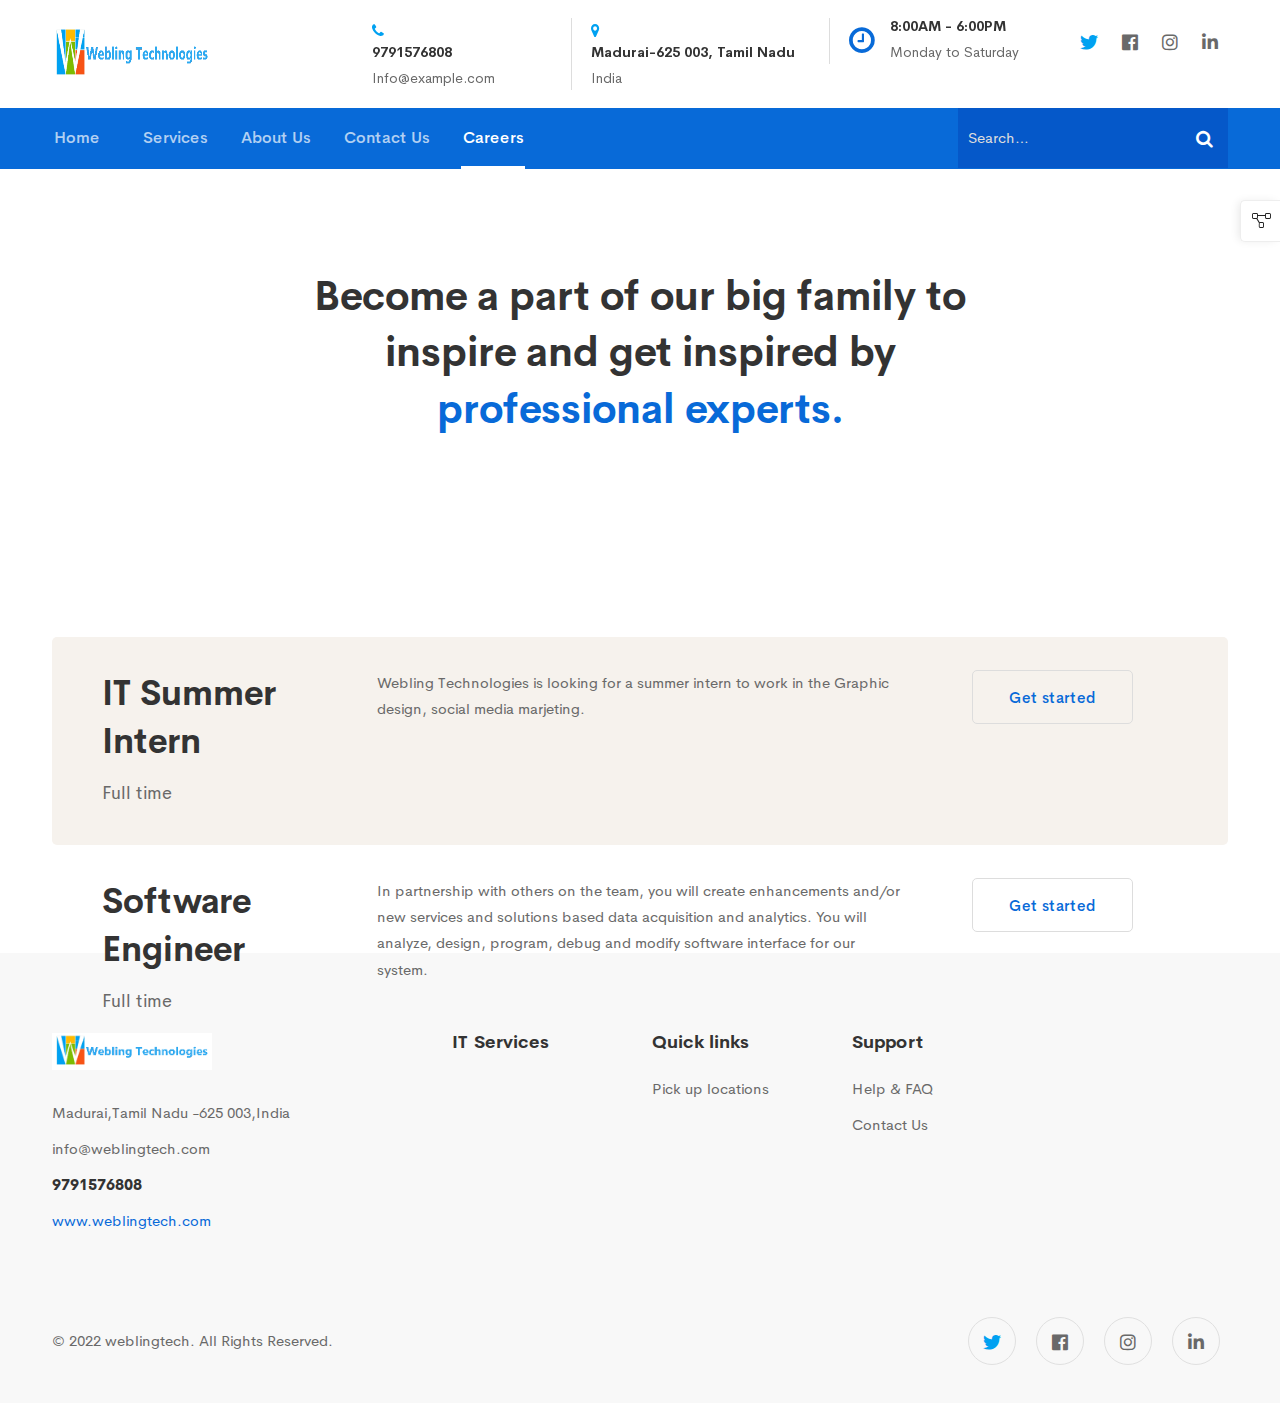
<file: careers.html>
<!DOCTYPE html>
<html class="no-js" lang="zxx">

<head>
    <meta charset="utf-8">
    <meta http-equiv="X-UA-Compatible" content="IE=edge">
    <title>Webling Technologies</title>
    <link href="//maxcdn.bootstrapcdn.com/font-awesome/4.2.0/css/font-awesome.min.css" rel="stylesheet">
    <meta name="description" content="">
    <meta name="viewport" content="width=device-width, initial-scale=1">
    <!-- Favicon -->
    <link rel="icon" href="./static/weblogo.jpg">
    <link rel="stylesheet" href="https://cdnjs.cloudflare.com/ajax/libs/font-awesome/4.7.0/css/font-awesome.min.css">
    <!-- CSS
        ============================================ -->

    <!-- Vendor & Plugins CSS (Please remove the comment from below vendor.min.css & plugins.min.css for better website load performance and remove css files from avobe) -->
    <link rel="stylesheet" href="https://cdn.jsdelivr.net/npm/bootstrap@4.4.1/dist/css/bootstrap.min.css" integrity="sha384-Vkoo8x4CGsO3+Hhxv8T/Q5PaXtkKtu6ug5TOeNV6gBiFeWPGFN9MuhOf23Q9Ifjh" crossorigin="anonymous">
    <script src="https://code.jquery.com/jquery-3.4.1.slim.min.js" integrity="sha384-J6qa4849blE2+poT4WnyKhv5vZF5SrPo0iEjwBvKU7imGFAV0wwj1yYfoRSJoZ+n" crossorigin="anonymous"></script>
<script src="https://cdn.jsdelivr.net/npm/popper.js@1.16.0/dist/umd/popper.min.js" integrity="sha384-Q6E9RHvbIyZFJoft+2mJbHaEWldlvI9IOYy5n3zV9zzTtmI3UksdQRVvoxMfooAo" crossorigin="anonymous"></script>
<script src="https://cdn.jsdelivr.net/npm/bootstrap@4.4.1/dist/js/bootstrap.min.js" integrity="sha384-wfSDF2E50Y2D1uUdj0O3uMBJnjuUD4Ih7YwaYd1iqfktj0Uod8GCExl3Og8ifwB6" crossorigin="anonymous"></script>
    <link rel="stylesheet" href="./static/css/vendor/vendor.min.css">
    <link rel="stylesheet" href="./static/css/plugins/plugins.min.css">
    <link href="http://maxcdn.bootstrapcdn.com/font-awesome/4.1.0/css/font-awesome.min.css" rel="stylesheet">


    <!-- Main Style CSS -->
    <link rel="stylesheet" href="./static/css/style.css">

</head>

<body>


    <div class="preloader-activate preloader-active open_tm_preloader">
        <div class="preloader-area-wrap">
            <div class="spinner d-flex justify-content-center align-items-center h-100">
                <div class="bounce1"></div>
                <div class="bounce2"></div>
                <div class="bounce3"></div>
            </div>
        </div>
    </div>













    <!--====================  header area ====================-->
    <div class="header-area">

        <!-- Header Top Wrap Start -->
       
        <!-- Header Top Wrap End -->

        <div class="header-bottom-wrap">
            <div class="container">
                <div class="row">
                    <div class="col-lg-12">
                        <div class="header position-relative">
                            <!-- brand logo -->
                            <div class="header__logo top-logo">
                                <a href="index.html">
                                    <img src="./static/logo.PNG" width="1160" height="58"  alt="">
                                </a>
                            </div>

                            <div class="header-right flexible-image-slider-wrap">

                                <div class="header-right-inner" id="hidden-icon-wrapper">
                                    <!-- Header Search Form -->
                                    <div class="header-search-form d-md-none d-block">
                                        <form action="#" class="search-form-top">
                                            <input class="search-field" type="text" placeholder="Search…">
                                            <button class="search-submit">
                                                <i class="search-btn-icon fa fa-search"></i>
                                            </button>
                                        </form>
                                    </div>

                                    <!-- Header Top Info -->
                                    <div class="swiper-container header-top-info-slider-werap top-info-slider__container">
                                        <div class="swiper-wrapper header-top-info-inner default-color">
                                            <div class="swiper-slide">
                                                <div class="info-item">
                                                    <div class="info-icon">
                                                        <span></span>
                                                    </div>
                                                    <div class="info-content">
                                                        <i style="color: #00A1F1;" class="fa fa-phone" aria-hidden="true"></i>
                                                        <h6 class="info-title"><a href="tel:9791576808">9791576808</a></h6>
                                                        <div class="info-sub-title">Info@example.com</div>
                                                    </div>
                                                </div>
                                            </div>
                                            <div class="swiper-slide">
                                                <div class="info-item">
                                                   
                                                    <div class="info-content">
                                                        <i style="color: #00A1F1;" class="fa fa-map-marker" aria-hidden="true"></i>

                                                        <h6 class="info-title">Madurai-625 003, Tamil Nadu</h6>
                                                        <div class="info-sub-title">India</div>
                                                    </div>
                                                </div>
                                            </div>
                                            <div class="swiper-slide">
                                                <div class="info-item">
                                                    <div class="info-icon">
                                                        <span class="fa fa-clock"></span>
                                                    </div>
                                                    <div class="info-content">
                                                        <h6 class="info-title">8:00AM - 6:00PM</h6>
                                                        <div class="info-sub-title">Monday to Saturday</div>
                                                    </div>
                                                </div>
                                            </div>
                                            <div class="swiper-slide">
                                                <div class="info-item">
                                                    <div class="info-icon">
                                                               </div>
                                                    <div class="info-content">
                                                        
                                                    </div>
                                                </div>
                                            </div>
                                        </div>
                                    </div>

                                    <!-- Header Social Networks -->
                                    <div class="header-social-networks style-icons">
                                        <div class="inner">
                                            <a class=" social-link hint--black hint--bottom-left" aria-label="Twitter" href="https://twitter.com/WeblingT?t=G6w07Pjlh9a-Bdd2VFoebw&s=09" data-hover="Twitter" target="_blank">
                                                <i style="color: #00A1F1;" class="social-icon fab fa-twitter"></i>
                                            </a>
                                            <a class=" social-link hint--black hint--bottom-left" aria-label="Facebook" href="https://facebook.com/" data-hover="Facebook" target="_blank">
                                                <i class="social-icon fab fa-facebook-f"></i>
                                            </a>
                                            <a class=" social-link hint--black hint--bottom-left" aria-label="Instagram" href="https://instagram.com/" data-hover="Instagram" target="_blank">
                                                <i class="social-icon fab fa-instagram"></i>
                                            </a>
                                            <a class=" social-link hint--black hint--bottom-left" aria-label="Linkedin" href="https://linkedin.com/" data-hover="Linkedin" target="_blank">
                                                <i class="social-icon fab fa-linkedin"></i>
                                            </a>
                                        </div>
                                    </div>

                                </div>
                                <!-- mobile menu -->
                                <div class="mobile-navigation-icon d-block d-xl-none" id="mobile-menu-trigger">
                                    <i></i>
                                </div>
                                <!-- hidden icons menu -->
                                <div class="hidden-icons-menu d-block d-md-none" id="hidden-icon-trigger">
                                    <a href="javascript:void(0)">
                                        <i class="far fa-ellipsis-h-alt"></i>
                                    </a>
                                </div>
                            </div>
                        </div>
                    </div>
                </div>
            </div>

            <div class="header-bottom-wrap bg-theme-default d-md-block d-none header-sticky">
                <div class="container">
                    <div class="row">
                        <div class="col-lg-12">
                            <div class="header-bottom-inner position-relative">
                                <div class="header-bottom-left-wrap">
                                    <!-- navigation menu -->
                                    <div class="header__navigation d-none d-xl-block">
                                        <nav class="navigation-menu navigation-menu--text_white">

                                            <ul>
                                                <li >
                                                    <a href="index.html"><span>Home</span></a>
                                                           </li>
                                               
                                                <li >
                                                    <a href="services.html"><span>Services</span></a>
                                                    
                                                </li>
                                             
                                            
                                                <li >
                                                    <a href="about-us-01.html"><span>About Us</span></a>
                                                    <!-- multilevel submenu -->
                                                             </li>
                                                             <li >
                                                                <a href="contact.html"><span>Contact Us</span></a>
                                                                <!-- multilevel submenu -->
                                                                         </li>  <li >
                                                                            <a href="careers.html"><span>Careers</span></a>
                                                                            <!-- multilevel submenu -->
                                                                                     </li>
                                            </ul>
                                        </nav>
                                    </div>
                                </div>

                                <div class="header-search-form ">
                                    <form action="#" class="search-form-top style-03 ">
                                        <input class="search-field" type="text" placeholder="Search…">
                                        <button class="search-submit">
                                            <i class="search-btn-icon fa fa-search"></i>
                                        </button>
                                    </form>
                                </div>
                            </div>
                        </div>
                    </div>
                </div>
            </div>

        </div>



















    <div id="main-wrapper">
        <div class="site-wrapper-reveal">
            <!--======== careers-experts Start ==========-->
            <div class="careers-experts-wrapper section-space--pt_100">
                <div class="container">
                    <div class="row">
                        <div class="col-lg-7 m-auto">
                            <!-- section-title-wrap Start -->
                            <div class="section-title-wrap text-center section-space--mb_30">
                                <h3 class="heading">Become a part of our big family to inspire and get inspired by <span class="text-color-primary"> professional experts.</span></h3>
                            </div>
                            <!-- section-title-wrap Start -->
                        </div>
                    </div>


                    <div class="row">
                        <div class="col-lg-12">
                            <div class="ht-simple-job-listing move-up animate">
                                <div clas="list">
                                    <div class="item">
                                        <div class="row">
                                            <div class="col-md-3">
                                                <div class="job-info">
                                                </div>
                                            </div>

                                            <div class="col-md-6">
                                            </div>

                                        </div>
                                    </div>
                                    <div class="item">
                                        <div class="row">
                                            <div class="col-md-3">
                                                <div class="job-info">
                                                    <h4 class="job-name">IT Summer Intern</h4>
                                                    <span class="job-time">Full time</span>
                                                </div>
                                            </div>

                                            <div class="col-md-6">
                                                <div class="job-description">Webling Technologies is looking for a summer intern to work in the Graphic design, social media marjeting.</div>
                                            </div>

                                            <div class="col-md-3">
                                                <div class="job-button text-md-center">
                                                    <a class="ht-btn ht-btn-md ht-btn--solid" href="#">
                                                        <span class="button-text">Get started </span>
                                                    </a>
                                                </div>
                                            </div>
                                        </div>
                                    </div>
                                    <div class="item">
                                        <div class="row">
                                            <div class="col-md-3">
                                                <div class="job-info">
                                                    <h4 class="job-name">Software Engineer</h4>
                                                    <span class="job-time">Full time</span>
                                                </div>
                                            </div>

                                            <div class="col-md-6">
                                                <div class="job-description">In partnership with others on the team, you will create enhancements and/or new services and solutions based data acquisition and analytics. You will analyze, design, program, debug and modify software interface for our system.</div>
                                            </div>

                                            <div class="col-md-3">
                                                <div class="job-button text-md-center">
                                                    <a class="ht-btn ht-btn-md ht-btn--solid" href="#">
                                                        <span class="button-text">Get started </span>
                                                    </a>
                                                </div>
                                            </div>
                                        </div>
                                    </div>
                                </div>
                            </div>
                        </div>
                    </div>

                </div>
            </div>
            <!--======== careers-experts End ==========-->


        </div>


        <!--====================  footer area ====================-->
        <div class="footer-area-wrapper bg-gray">
            <div class="footer-area section-space--ptb_80">
                <div class="container">
                    <div class="row footer-widget-wrapper">
                        <div class="col-lg-4 col-md-6 col-sm-6 footer-widget">
                            <div class="footer-widget__logo mb-30">
                                <img src="./static/logo.PNG" width="160" height="48" class="img-fluid" alt="">
                            </div>
                            <ul class="footer-widget__list">
                                <li>Madurai,Tamil Nadu -625 003,India</li>
                                <li><a href="mailto:info@weblingtech.com" class="hover-style-link">info@weblingtech.com</a></li>
                                <li><a href="tel:9791576808" class="hover-style-link text-black font-weight--bold">9791576808</a></li>
                                <li><a href="https://weblingtech.com/" class="hover-style-link text-color-primary">www.weblingtech.com</a></li>
                            </ul>
                        </div>
                        <div class="col-lg-2 col-md-4 col-sm-6 footer-widget">
                            <h6 class="footer-widget__title mb-20"><a href="services.html">IT Services</a></h6>
  
                        </div>
                        <div class="col-lg-2 col-md-4 col-sm-6 footer-widget">
                            <h6 class="footer-widget__title mb-20">Quick links</h6>
                            <ul class="footer-widget__list">
                                <li><a href="#" class="hover-style-link">Pick up locations</a></li>
                            </ul>
                        </div>
                        <div class="col-lg-2 col-md-4 col-sm-6 footer-widget">
                            <h6 class="footer-widget__title mb-20">Support</h6>
                            <ul class="footer-widget__list">
                                <li><a href="contact.html" class="hover-style-link">Help & FAQ</a></li>
                                <li><a href="contact.html" class="hover-style-link">Contact Us</a></li>
                                  </ul>
                        </div>
                            </div>
                </div>
            </div>
            <div class="footer-copyright-area section-space--pb_30">
                <div class="container">
                    <div class="row align-items-center">
                        <div class="col-md-6 text-center text-md-start">
                            <span class="copyright-text">&copy; 2022 weblingtech. <a href="https://weblingtech.com/">All Rights Reserved.</a></span>
                        </div>
                        <div class="col-md-6 text-center text-md-end">
                            <ul class="list ht-social-networks solid-rounded-icon">

                                <li class="item">
                                    <a href="https://twitter.com/WeblingT?t=G6w07Pjlh9a-Bdd2VFoebw&s=09" target="_blank" aria-label="Twitter" class="social-link hint--bounce hint--top hint--primary">
                                        <i style="color: #00A1F1;" class="fab fa-twitter link-icon"></i>
                                    </a>
                                </li>
                                <li class="item">
                                    <a href="https://facebook.com/" target="_blank" aria-label="Facebook" class="social-link hint--bounce hint--top hint--primary">
                                        <i class="fab fa-facebook-f link-icon"></i>
                                    </a>
                                </li>
                                <li class="item">
                                    <a href="https://instagram.com/" target="_blank" aria-label="Instagram" class="social-link hint--bounce hint--top hint--primary">
                                        <i class="fab fa-instagram link-icon"></i>
                                    </a>
                                </li>
                                <li class="item">
                                    <a href="https://linkedin.com/" target="_blank" aria-label="Linkedin" class="social-link hint--bounce hint--top hint--primary">
                                        <i class="fab fa-linkedin link-icon"></i>
                                    </a>
                                </li>
                            </ul>
                        </div>
                    </div>
                </div>
            </div>
        </div>    <!--====================  End of footer area  ====================-->












    </div>
    <!-- Start Toolbar -->
        <!-- Start Toolbar -->
        <div class="demo-option-container">
            <!-- Start Toolbar -->
            <div class="aeroland__toolbar">
                <div class="inner">
                    <a class="quick-option hint--bounce hint--left hint--black primary-color-hover-important" href="#" aria-label="Quick Options">
                        <i class="fal fa-project-diagram"></i>
                    </a>
                            </div>
            </div>
           <!-- End Toolbar -->
    </div>
    <!-- End Toolbar -->
    <!--====================  scroll top ====================-->
    <a href="#" class="scroll-top" id="scroll-top">
        <i class="arrow-top fal fa-long-arrow-up"></i>
        <i class="arrow-bottom fal fa-long-arrow-up"></i>
    </a>
    <!--====================  End of scroll top  ====================-->

    <!--====================  mobile menu overlay ====================-->
    <div class="mobile-menu-overlay" id="mobile-menu-overlay">
        <div class="mobile-menu-overlay__inner">
            <div class="mobile-menu-overlay__header">
                <div class="container-fluid">
                    <div class="row align-items-center">
                        <div class="col-md-6 col-8">
                            <!-- logo -->
                            <div class="logo">
                                <a href="index.html">
                                    <img src="./static/logo.PNG" class="img-fluid" alt="">
                                </a>
                            </div>
                        </div>
                        <div class="col-md-6 col-4">
                            <!-- mobile menu content -->
                            <div class="mobile-menu-content text-end">
                                <span class="mobile-navigation-close-icon" id="mobile-menu-close-trigger"></span>
                            </div>
                        </div>
                    </div>
                </div>
            </div>
            <div class="mobile-menu-overlay__body">
                <nav class="offcanvas-navigation">
                    <ul>
                            <a style="color: aliceblue;" href="index.html">Home</a>
                         <p></p>
                            <a href="services.html" style="color: aliceblue;">Services</a>
                           
                            </ul>
                        </li>
                     
                       
                  <p></p>
                            <a  style="color: aliceblue;" href="about-us-01.html">About Us</a>
                       <p></p>
                            <a style="color: bisque;" href="careers.html">Careers</a>
                       <p></p>
                       <a style="color: aliceblue;" href="contact.html"><span>Contact Us</span></a>
                    </ul>
                </nav>
            </div>
        </div>
    </div>
    <!--====================  End of mobile menu overlay  ====================-->







    <!--====================  search overlay ====================-->
    <div class="search-overlay" id="search-overlay">

        <div class="search-overlay__header">
            <div class="container-fluid">
                <div class="row align-items-center">
                    <div class="col-md-6 ms-auto col-4">
                        <!-- search content -->
                        <div class="search-content text-end">
                            <span class="mobile-navigation-close-icon" id="search-close-trigger"></span>
                        </div>
                    </div>
                </div>
            </div>
        </div>
        <div class="search-overlay__inner">
            <div class="search-overlay__body">
                <div class="search-overlay__form">
                    <form action="#">
                        <input type="text" placeholder="Search">
                    </form>
                </div>
            </div>
        </div>
    </div>
    <!--====================  End of search overlay  ====================-->

    <!-- JS
    ============================================ -->
    <!-- Modernizer JS -->
    <script src="./static/js/vendor/modernizr-2.8.3.min.js"></script>

    <!-- jQuery JS -->
    <script src="./static/js/vendor/jquery-3.5.1.min.js"></script>
    <script src="./static/js/vendor/jquery-migrate-3.3.0.min.js"></script>

    <!-- Bootstrap JS -->
    <script src="./static/js/vendor/bootstrap.min.js"></script>

    <!-- Plugins JS (Please remove the comment from below plugins.min.js for better website load performance and remove plugin js files from avobe) -->

    <script src="./static/js/plugins/plugins.min.js"></script>

    <!-- Main JS -->
    <script src="./static/js/main.js"></script>


</body>
</html>
</file>
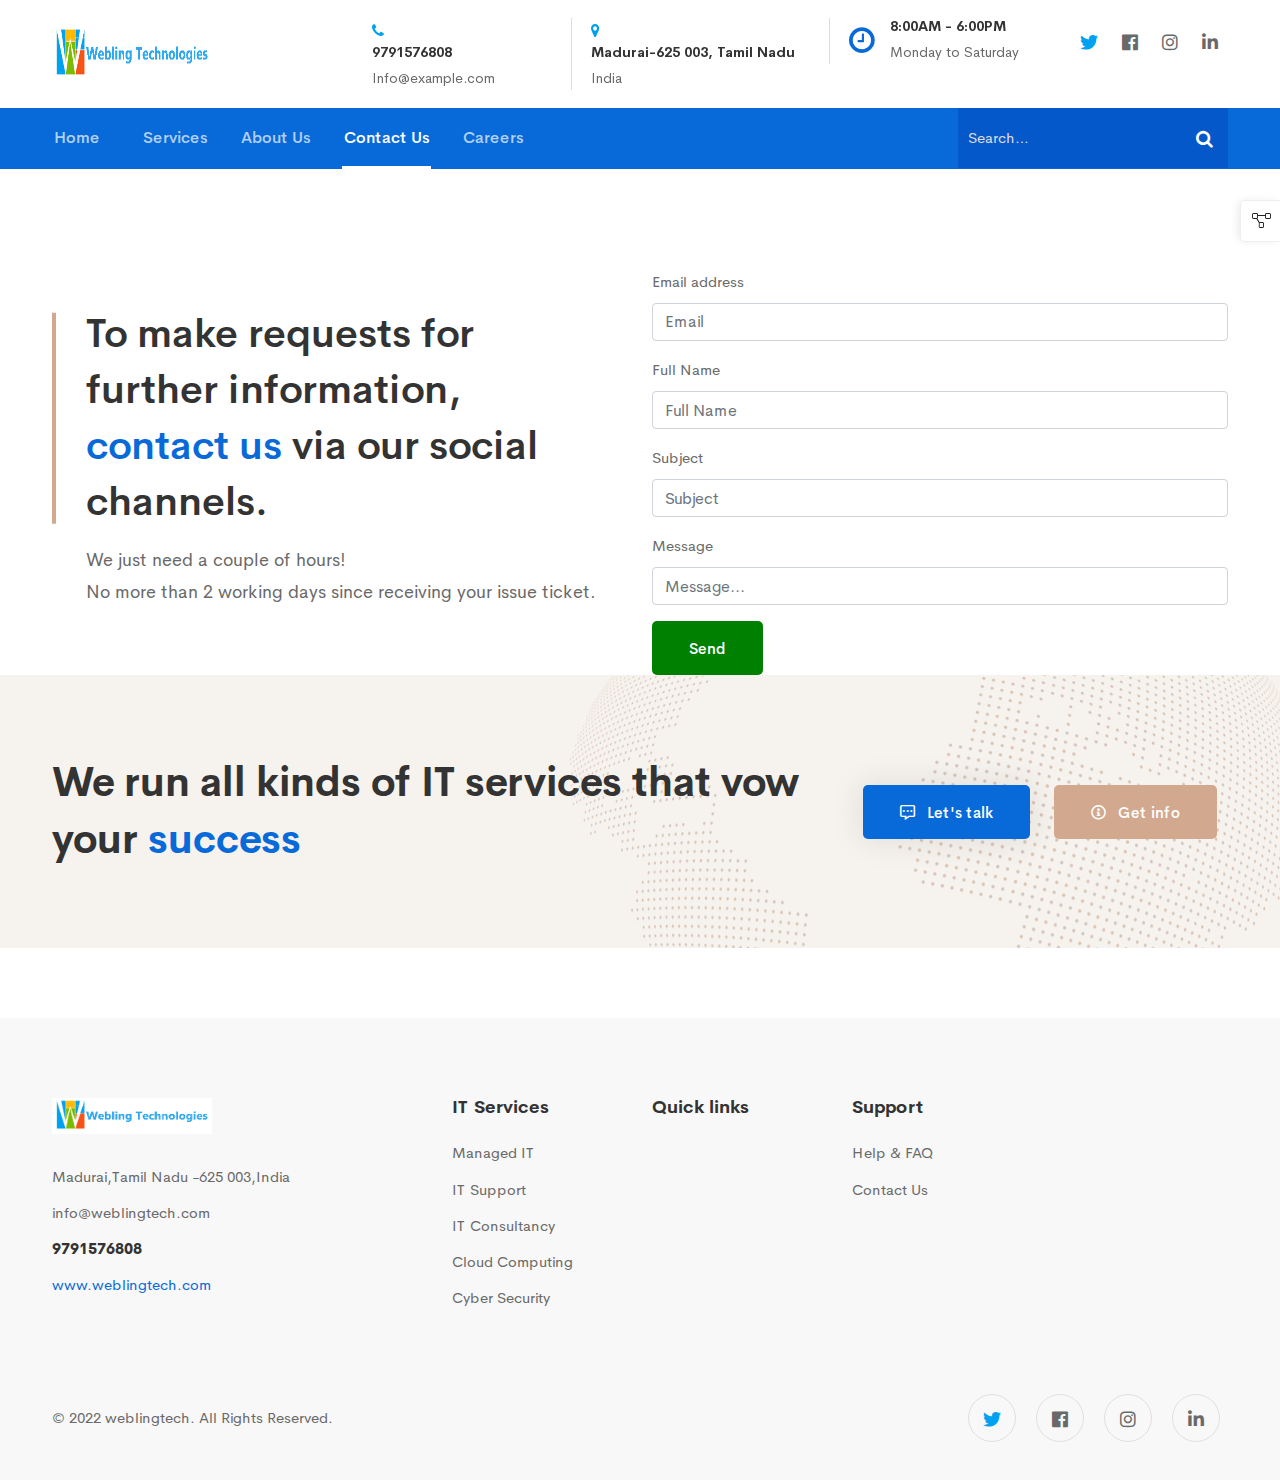
<file: contact.html>
<!DOCTYPE html>
<html class="no-js" lang="zxx">

<head>
    <link href="//maxcdn.bootstrapcdn.com/font-awesome/4.2.0/css/font-awesome.min.css" rel="stylesheet">
    <meta charset="utf-8">
    <meta http-equiv="X-UA-Compatible" content="IE=edge">
    <title>Webling Technologies</title>
    <meta name="description" content="">
    <meta name="viewport" content="width=device-width, initial-scale=1">
    <!-- Favicon -->
    <link rel="icon" href="./static/weblogo.jpg">
    <link rel="stylesheet" href="https://cdnjs.cloudflare.com/ajax/libs/font-awesome/4.7.0/css/font-awesome.min.css">
    <!-- CSS
        ============================================ -->

    <!-- Vendor & Plugins CSS (Please remove the comment from below vendor.min.css & plugins.min.css for better website load performance and remove css files from avobe) -->
    <link rel="stylesheet" href="https://cdn.jsdelivr.net/npm/bootstrap@4.4.1/dist/css/bootstrap.min.css" integrity="sha384-Vkoo8x4CGsO3+Hhxv8T/Q5PaXtkKtu6ug5TOeNV6gBiFeWPGFN9MuhOf23Q9Ifjh" crossorigin="anonymous">
    <script src="https://code.jquery.com/jquery-3.4.1.slim.min.js" integrity="sha384-J6qa4849blE2+poT4WnyKhv5vZF5SrPo0iEjwBvKU7imGFAV0wwj1yYfoRSJoZ+n" crossorigin="anonymous"></script>
<script src="https://cdn.jsdelivr.net/npm/popper.js@1.16.0/dist/umd/popper.min.js" integrity="sha384-Q6E9RHvbIyZFJoft+2mJbHaEWldlvI9IOYy5n3zV9zzTtmI3UksdQRVvoxMfooAo" crossorigin="anonymous"></script>
<script src="https://cdn.jsdelivr.net/npm/bootstrap@4.4.1/dist/js/bootstrap.min.js" integrity="sha384-wfSDF2E50Y2D1uUdj0O3uMBJnjuUD4Ih7YwaYd1iqfktj0Uod8GCExl3Og8ifwB6" crossorigin="anonymous"></script>
    <link rel="stylesheet" href="./static/css/vendor/vendor.min.css">
    <link rel="stylesheet" href="./static/css/plugins/plugins.min.css">
    <link href="http://maxcdn.bootstrapcdn.com/font-awesome/4.1.0/css/font-awesome.min.css" rel="stylesheet">


    <!-- Main Style CSS -->
    <link rel="stylesheet" href="./static/css/style.css">
    <link rel="stylesheet" href="https://s.pageclip.co/v1/pageclip.css" media="screen">
</head>

<body>
  
    <div class="preloader-activate preloader-active open_tm_preloader">
        <div class="preloader-area-wrap">
            <div class="spinner d-flex justify-content-center align-items-center h-100">
                <div class="bounce1"></div>
                <div class="bounce2"></div>
                <div class="bounce3"></div>
            </div>
        </div>
    </div>













    <!--====================  header area ====================-->
    <div class="header-area">

        <!-- Header Top Wrap Start -->
       
        <!-- Header Top Wrap End -->

        <div class="header-bottom-wrap">
            <div class="container">
                <div class="row">
                    <div class="col-lg-12">
                        <div class="header position-relative">
                            <!-- brand logo -->
                            <div class="header__logo top-logo">
                                <a href="index.html">
                                    <img src="./static/logo.PNG" width="1160" height="58"  alt="">
                                </a>
                            </div>

                            <div class="header-right flexible-image-slider-wrap">

                                <div class="header-right-inner" id="hidden-icon-wrapper">
                                    <!-- Header Search Form -->
                                    <div class="header-search-form d-md-none d-block">
                                        <form action="#" class="search-form-top">
                                            <input class="search-field" type="text" placeholder="Search…">
                                            <button class="search-submit">
                                                <i class="search-btn-icon fa fa-search"></i>
                                            </button>
                                        </form>
                                    </div>

                                    <!-- Header Top Info -->
                                    <div class="swiper-container header-top-info-slider-werap top-info-slider__container">
                                        <div class="swiper-wrapper header-top-info-inner default-color">
                                            <div class="swiper-slide">
                                                <div class="info-item">
                                                    <div class="info-icon">
                                                        <span></span>
                                                    </div>
                                                    <div class="info-content">
                                                        <i style="color: #00A1F1;" class="fa fa-phone" aria-hidden="true"></i>
                                                        <h6 class="info-title"><a href="tel:9791576808">9791576808</a></h6>
                                                        <div class="info-sub-title">Info@example.com</div>
                                                    </div>
                                                </div>
                                            </div>
                                            <div class="swiper-slide">
                                                <div class="info-item">
                                                   
                                                    <div class="info-content">
                                                        <i style="color: #00A1F1;" class="fa fa-map-marker" aria-hidden="true"></i>

                                                        <h6 class="info-title">Madurai-625 003, Tamil Nadu</h6>
                                                        <div class="info-sub-title">India</div>
                                                    </div>
                                                </div>
                                            </div>
                                            <div class="swiper-slide">
                                                <div class="info-item">
                                                    <div class="info-icon">
                                                        <span class="fa fa-clock"></span>
                                                    </div>
                                                    <div class="info-content">
                                                        <h6 class="info-title">8:00AM - 6:00PM</h6>
                                                        <div class="info-sub-title">Monday to Saturday</div>
                                                    </div>
                                                </div>
                                            </div>
                                            <div class="swiper-slide">
                                                <div class="info-item">
                                                    <div class="info-icon">
                                                       
                                                    </div>
                                                    <div class="info-content">
                                                    </div>
                                                </div>
                                            </div>
                                        </div>
                                    </div>

                                    <!-- Header Social Networks -->
                                    <div class="header-social-networks style-icons">
                                        <div class="inner">
                                            <a class=" social-link hint--black hint--bottom-left" aria-label="Twitter" href="https://twitter.com/WeblingT?t=G6w07Pjlh9a-Bdd2VFoebw&s=09" data-hover="Twitter" target="_blank">
                                                <i style="color: #00A1F1;" class="social-icon fab fa-twitter"></i>
                                            </a>
                                            <a class=" social-link hint--black hint--bottom-left" aria-label="Facebook" href="https://facebook.com/" data-hover="Facebook" target="_blank">
                                                <i class="social-icon fab fa-facebook-f"></i>
                                            </a>
                                            <a class=" social-link hint--black hint--bottom-left" aria-label="Instagram" href="https://instagram.com/" data-hover="Instagram" target="_blank">
                                                <i class="social-icon fab fa-instagram"></i>
                                            </a>
                                            <a class=" social-link hint--black hint--bottom-left" aria-label="Linkedin" href="https://linkedin.com/" data-hover="Linkedin" target="_blank">
                                                <i class="social-icon fab fa-linkedin"></i>
                                            </a>
                                        </div>
                                    </div>

                                </div>
                                <!-- mobile menu -->
                                <div class="mobile-navigation-icon d-block d-xl-none" id="mobile-menu-trigger">
                                    <i></i>
                                </div>
                                <!-- hidden icons menu -->
                                <div class="hidden-icons-menu d-block d-md-none" id="hidden-icon-trigger">
                                    <a href="javascript:void(0)">
                                        <i class="far fa-ellipsis-h-alt"></i>
                                    </a>
                                </div>
                            </div>
                        </div>
                    </div>
                </div>
            </div>

            <div class="header-bottom-wrap bg-theme-default d-md-block d-none header-sticky">
                <div class="container">
                    <div class="row">
                        <div class="col-lg-12">
                            <div class="header-bottom-inner position-relative">
                                <div class="header-bottom-left-wrap">
                                    <!-- navigation menu -->
                                    <div class="header__navigation d-none d-xl-block">
                                        <nav class="navigation-menu navigation-menu--text_white">

                                            <ul>
                                                <li >
                                                    <a href="index.html"><span>Home</span></a>
                                                           </li>
                                               
                                                <li >
                                                    <a href="services.html"><span>Services</span></a>
                                                         </li>
                                             
                                            
                                                <li >
                                                    <a href="about-us-01.html"><span>About Us</span></a>
                                                    <!-- multilevel submenu -->
                                                             </li>
                                                             <li >
                                                                <a href="contact.html"><span>Contact Us</span></a>
                                                                <!-- multilevel submenu -->
                                                                         </li>  <li >
                                                                            <a href="careers.html"><span>Careers</span></a>
                                                                            <!-- multilevel submenu -->
                                                                                     </li>
                                            </ul>
                                        </nav>
                                    </div>
                                </div>

                                <div class="header-search-form ">
                                    <form action="#" class="search-form-top style-03 ">
                                        <input class="search-field" type="text" placeholder="Search…">
                                        <button class="search-submit">
                                            <i class="search-btn-icon fa fa-search"></i>
                                        </button>
                                    </form>
                                </div>
                            </div>
                        </div>
                    </div>
                </div>
            </div>

        </div>




        <div id="main-wrapper">
            <div class="site-wrapper-reveal">
                <!--====================  Conact us Section Start ====================-->
                <div class="contact-us-section-wrappaer section-space--pt_100 section-space--pb_70">
                    <div class="container">
                        <div class="row align-items-center">
                            <div class="col-lg-6 col-lg-6">
                                <div class="conact-us-wrap-one mb-30">
                                    <h3 class="heading">To make requests for <br>further information, <br><span class="text-color-primary">contact us</span> via our social channels. </h3>
                                    <div class="sub-heading">We just need a couple of hours! <br> No more than 2 working days since receiving your issue ticket.</div>
                                </div>
                            </div>
    
                            <div class="col-lg-6 ">
                                
                                        
                                            
                                                 
<form action="https://send.pageclip.co/wTFcmFXTdti564g5zDxzYEbsVemq4Hn6" class="pageclip-form" method="post">
 
    <!-- Replace these inputs with your own. Make sure they have a "name" attribute! -->
    <div class="form-group">
    <label for="exampleInputEmail1">Email address</label>
   
    <input type="email" class="form-control" name="email" aria-describedby="emailHelp" placeholder="Email" />
</div>
    <div class="form-group">
    <label for="exampleInputEmail1">Full Name</label>
    <input type="text" name="name" class="form-control" placeholder="Full Name" />
</div>
    <div class="form-group">
    <label for="exampleInputEmail1">Subject</label>
    <input  type="text" name="subject"class="form-control" placeholder="Subject"/>
</div>
    <div class="form-group">
    <label for="exampleInputEmail1">Message</label>
    <input type="text" name="message" class="form-control" placeholder="Message..."/>
    </div>
    <!-- This button will have a loading spinner. Keep the inner span for best results. -->
    <button type="submit" class="btn " style="background-color: green;" class="pageclip-form__submit">
      <span>Send</span>
    </button>
  </form>
  
  





                            
                        </div>
                    </div>
                </div>
                <!--====================  Conact us Section End  ====================-->
            <!--========== Call to Action Area Start ============-->
            <div class="cta-image-area_one section-space--ptb_80 cta-bg-image_two">
                <div class="container">
                    <div class="row align-items-center">
                        <div class="col-xl-8 col-lg-7">
                            <div class="cta-content md-text-center">
                                <h3 class="heading">We run all kinds of IT services that vow your <span class="text-color-primary"> success</span></h3>
                            </div>
                        </div>
                        <div class="col-xl-4 col-lg-5">
                            <div class="cta-button-group--two text-center">
                                <a href="https://wa.me/9791576808" class="btn btn--white btn-one"><span class="btn-icon me-2"><i class="far fa-comment-alt-dots"></i></span> Let's talk</a>
                                <a href="href="mailto:info@weblingtech.com"" class="btn btn--secondary btn-two "><span class="btn-icon me-2"><i class="far fa-info-circle"></i></span> Get info</a>
                            </div>
                        </div>
                    </div>
                </div>
            </div>
            <!--========== Call to Action Area End ============-->




        </div>




        <!--====================  footer area ====================-->
        <div class="footer-area-wrapper bg-gray">
            <div class="footer-area section-space--ptb_80">
                <div class="container">
                    <div class="row footer-widget-wrapper">
                        <div class="col-lg-4 col-md-6 col-sm-6 footer-widget">
                            <div class="footer-widget__logo mb-30">
                                <img src="./static/logo.PNG" width="160" height="48" class="img-fluid" alt="">
                            </div>
                            <ul class="footer-widget__list">
                                <li>Madurai,Tamil Nadu -625 003,India</li>
                                <li><a href="mailto:info@weblingtech.com" class="hover-style-link">info@weblingtech.com</a></li>
                                <li><a href="tel:9791576808" class="hover-style-link text-black font-weight--bold">9791576808</a></li>
                                <li><a href="https://weblingtech.com/" class="hover-style-link text-color-primary">www.weblingtech.com</a></li>
                            </ul>
                        </div>
                        <div class="col-lg-2 col-md-4 col-sm-6 footer-widget">
                            <h6 class="footer-widget__title mb-20"><a href="services.html">IT Services</a></h6>
                            <ul class="footer-widget__list">
                                <li><a href="#" class="hover-style-link">Managed IT</a></li>
                                <li><a href="#" class="hover-style-link">IT Support</a></li>
                                <li><a href="#" class="hover-style-link">IT Consultancy</a></li>
                                <li><a href="#" class="hover-style-link">Cloud Computing</a></li>
                                <li><a href="#" class="hover-style-link">Cyber Security</a></li>
                            </ul>
                        </div>
                        <div class="col-lg-2 col-md-4 col-sm-6 footer-widget">
                            <h6 class="footer-widget__title mb-20">Quick links</h6>
                            
                        </div>
                        <div class="col-lg-2 col-md-4 col-sm-6 footer-widget">
                            <h6 class="footer-widget__title mb-20">Support</h6>
                            <ul class="footer-widget__list">
                                <li><a href="contact.html" class="hover-style-link">Help & FAQ</a></li>
                                <li><a href="contact.html" class="hover-style-link">Contact Us</a></li>
                             </ul>
                        </div>
                              </div>
                </div>
            </div>
            <div class="footer-copyright-area section-space--pb_30">
                <div class="container">
                    <div class="row align-items-center">
                        <div class="col-md-6 text-center text-md-start">
                            <span class="copyright-text">&copy; 2022 weblingtech. <a href="https://weblingtech.com/">All Rights Reserved.</a></span>
                        </div>
                        <div class="col-md-6 text-center text-md-end">
                            <ul class="list ht-social-networks solid-rounded-icon">

                                <li class="item">
                                    <a href="https://twitter.com/WeblingT?t=G6w07Pjlh9a-Bdd2VFoebw&s=09" target="_blank" aria-label="Twitter" class="social-link hint--bounce hint--top hint--primary">
                                        <i style="color: #00A1F1;" class="fab fa-twitter link-icon"></i>
                                    </a>
                                </li>
                                <li class="item">
                                    <a href="https://facebook.com/" target="_blank" aria-label="Facebook" class="social-link hint--bounce hint--top hint--primary">
                                        <i class="fab fa-facebook-f link-icon"></i>
                                    </a>
                                </li>
                                <li class="item">
                                    <a href="https://instagram.com/" target="_blank" aria-label="Instagram" class="social-link hint--bounce hint--top hint--primary">
                                        <i class="fab fa-instagram link-icon"></i>
                                    </a>
                                </li>
                                <li class="item">
                                    <a href="https://linkedin.com/" target="_blank" aria-label="Linkedin" class="social-link hint--bounce hint--top hint--primary">
                                        <i class="fab fa-linkedin link-icon"></i>
                                    </a>
                                </li>
                            </ul>
                        </div>
                    </div>
                </div>
            </div>
        </div>        <!--====================  End of footer area  ====================-->









    </div>
    <!-- Start Toolbar -->
    <div class="demo-option-container">
        <!-- Start Toolbar -->
        <div class="aeroland__toolbar">
            <div class="inner">
                <a class="quick-option hint--bounce hint--left hint--black primary-color-hover-important" href="#" aria-label="Quick Options">
                    <i class="fal fa-project-diagram"></i>
                </a>
                       </div>
        </div>
         <!-- End Toolbar -->
    </div>
    <!-- End Toolbar -->
    
    <!--====================  scroll top ====================-->
    <a href="#" class="scroll-top" id="scroll-top">
        <i class="arrow-top fal fa-long-arrow-up"></i>
        <i class="arrow-bottom fal fa-long-arrow-up"></i>
    </a>
    <!--====================  End of scroll top  ====================-->

    <!--====================  mobile menu overlay ====================-->
    <div class="mobile-menu-overlay" id="mobile-menu-overlay">
        <div class="mobile-menu-overlay__inner">
            <div class="mobile-menu-overlay__header">
                <div class="container-fluid">
                    <div class="row align-items-center">
                        <div class="col-md-6 col-8">
                            <!-- logo -->
                            <div class="logo">
                                <a href="index.html">
                                    <img src="./static/logo.PNG" class="img-fluid" alt="">
                                </a>
                            </div>
                        </div>
                        <div class="col-md-6 col-4">
                            <!-- mobile menu content -->
                            <div class="mobile-menu-content text-end">
                                <span class="mobile-navigation-close-icon" id="mobile-menu-close-trigger"></span>
                            </div>
                        </div>
                    </div>
                </div>
            </div>
            <div class="mobile-menu-overlay__body">
                <nav class="offcanvas-navigation">
                    <ul>
                            <a style="color: aliceblue;" href="index.html">Home</a>
                         <p></p>
                            <a href="services.html" style="color: aliceblue;">Services</a>
                           
                            </ul>
                        </li>
                     
                      <p></p> 
                  
                            <a  style="color: aliceblue;" href="about-us-01.html">About Us</a>
                       <p></p>
                            <a style="color: bisque;" href="careers.html">Careers</a>
                       <p></p>
                       <a style="color: aliceblue;" href="contact.html"><span>Contact Us</span></a>
                    </ul>
                </nav>
            </div>
        </div>
    </div>
     <!--====================  End of mobile menu overlay  ====================-->







    <!--====================  search overlay ====================-->
    <div class="search-overlay" id="search-overlay">

        <div class="search-overlay__header">
            <div class="container-fluid">
                <div class="row align-items-center">
                    <div class="col-md-6 ms-auto col-4">
                        <!-- search content -->
                        <div class="search-content text-end">
                            <span class="mobile-navigation-close-icon" id="search-close-trigger"></span>
                        </div>
                    </div>
                </div>
            </div>
        </div>
        <div class="search-overlay__inner">
            <div class="search-overlay__body">
                <div class="search-overlay__form">
                    <form action="#">
                        <input type="text" placeholder="Search">
                    </form>
                </div>
            </div>
        </div>
    </div>
    <!--====================  End of search overlay  ====================-->

    <!-- JS
    ============================================ -->
    <!-- Modernizer JS -->
    <script src="./static/js/vendor/modernizr-2.8.3.min.js"></script>

    <!-- jQuery JS -->
    <script src="./static/js/vendor/jquery-3.5.1.min.js"></script>
    <script src="./static/js/vendor/jquery-migrate-3.3.0.min.js"></script>

    <!-- Bootstrap JS -->
    <script src="./static/js/vendor/bootstrap.min.js"></script>

    <!-- Plugins JS (Please remove the comment from below plugins.min.js for better website load performance and remove plugin js files from avobe) -->

    <script src="./static/js/plugins/plugins.min.js"></script>

    <!-- Main JS -->
    <script src="./static/js/main.js"></script>

    <script src="https://s.pageclip.co/v1/pageclip.js" charset="utf-8"></script>

</body>


</html>
</file>
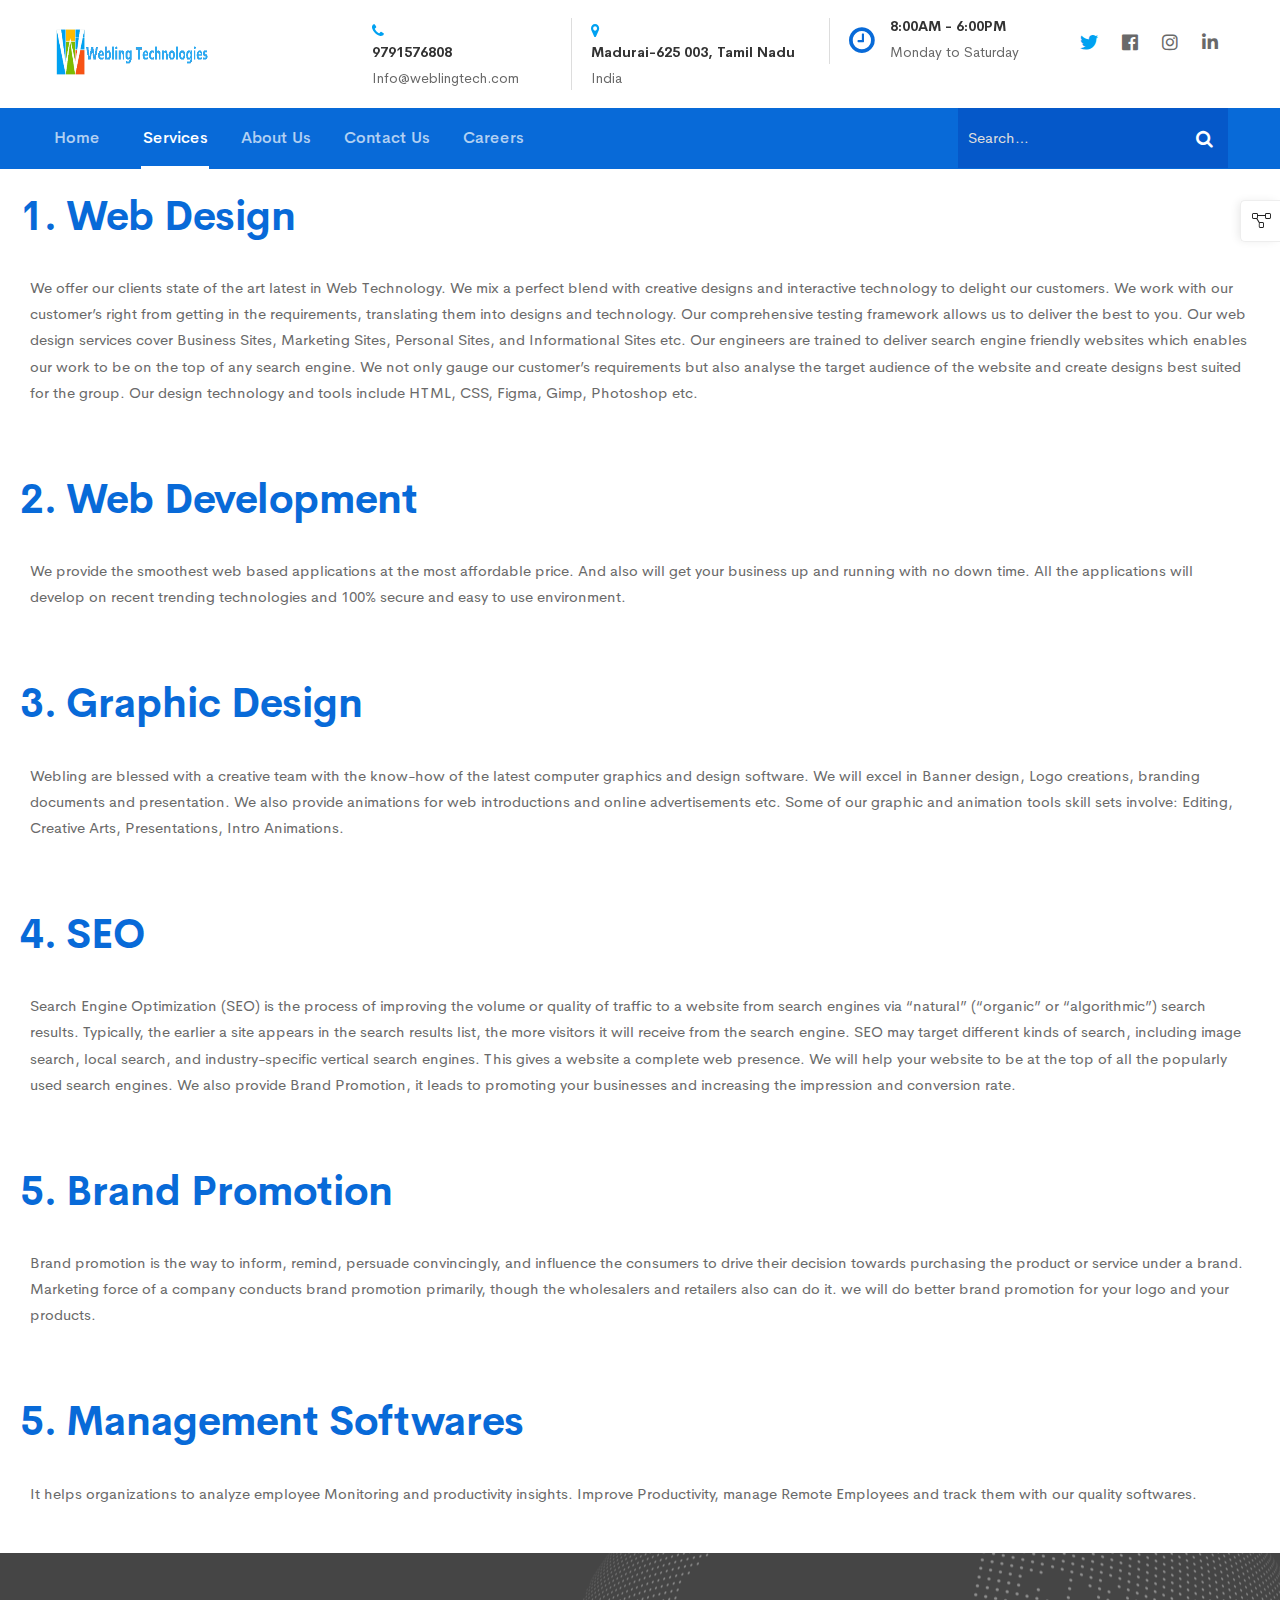
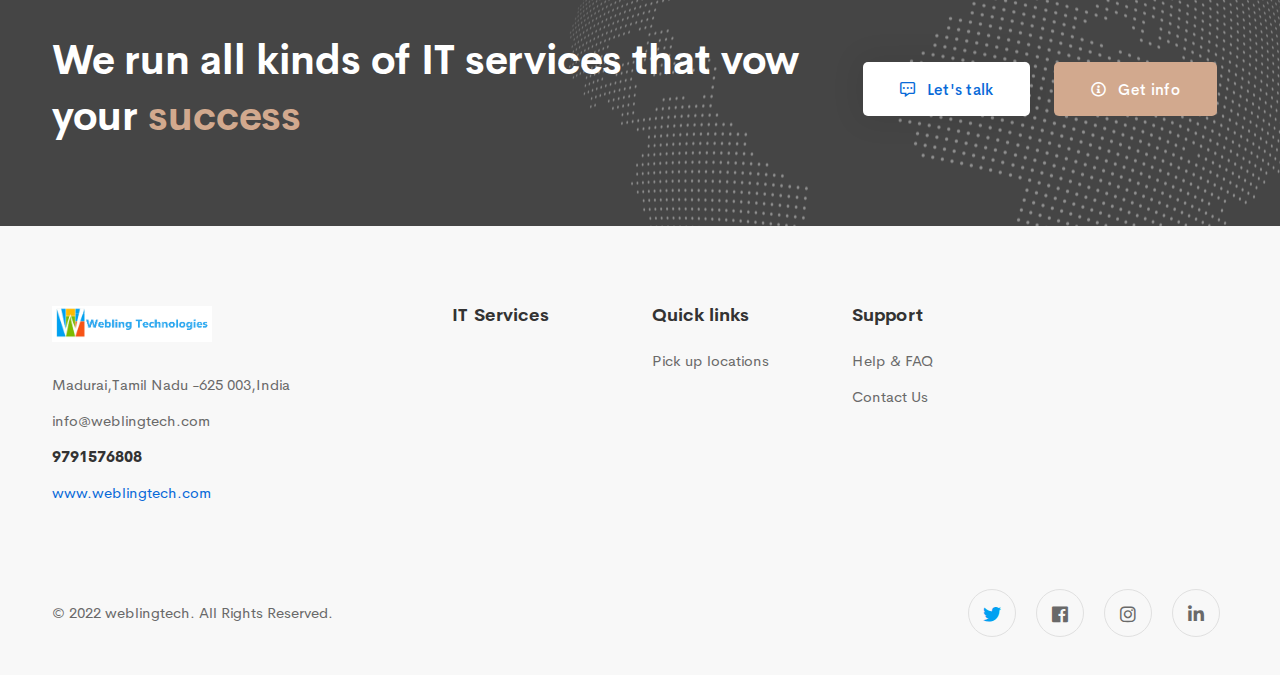
<file: services.html>
<!DOCTYPE html>
<html class="no-js" lang="zxx">

<head>
    <meta charset="utf-8">
    <meta http-equiv="X-UA-Compatible" content="IE=edge">
    <title>Webling Technologies</title>
    <meta name="description" content="">
    <meta name="viewport" content="width=device-width, initial-scale=1">
    <!-- Favicon -->
    <link rel="icon" href="./static/weblogo.jpg">
    <link rel="stylesheet" href="https://cdnjs.cloudflare.com/ajax/libs/font-awesome/4.7.0/css/font-awesome.min.css">
    <!-- CSS
        ============================================ -->

    <!-- Vendor & Plugins CSS (Please remove the comment from below vendor.min.css & plugins.min.css for better website load performance and remove css files from avobe) -->
    <link rel="stylesheet" href="https://cdn.jsdelivr.net/npm/bootstrap@4.4.1/dist/css/bootstrap.min.css" integrity="sha384-Vkoo8x4CGsO3+Hhxv8T/Q5PaXtkKtu6ug5TOeNV6gBiFeWPGFN9MuhOf23Q9Ifjh" crossorigin="anonymous">
    <script src="https://code.jquery.com/jquery-3.4.1.slim.min.js" integrity="sha384-J6qa4849blE2+poT4WnyKhv5vZF5SrPo0iEjwBvKU7imGFAV0wwj1yYfoRSJoZ+n" crossorigin="anonymous"></script>
<script src="https://cdn.jsdelivr.net/npm/popper.js@1.16.0/dist/umd/popper.min.js" integrity="sha384-Q6E9RHvbIyZFJoft+2mJbHaEWldlvI9IOYy5n3zV9zzTtmI3UksdQRVvoxMfooAo" crossorigin="anonymous"></script>
<script src="https://cdn.jsdelivr.net/npm/bootstrap@4.4.1/dist/js/bootstrap.min.js" integrity="sha384-wfSDF2E50Y2D1uUdj0O3uMBJnjuUD4Ih7YwaYd1iqfktj0Uod8GCExl3Og8ifwB6" crossorigin="anonymous"></script>
    <link rel="stylesheet" href="./static/css/vendor/vendor.min.css">
    <link rel="stylesheet" href="./static/css/plugins/plugins.min.css">
    <link href="http://maxcdn.bootstrapcdn.com/font-awesome/4.1.0/css/font-awesome.min.css" rel="stylesheet">
    <link href="//maxcdn.bootstrapcdn.com/font-awesome/4.2.0/css/font-awesome.min.css" rel="stylesheet">

    <!-- Main Style CSS -->
    <link rel="stylesheet" href="./static/css/style.css">

</head>

<body>


    <div class="preloader-activate preloader-active open_tm_preloader">
        <div class="preloader-area-wrap">
            <div class="spinner d-flex justify-content-center align-items-center h-100">
                <div class="bounce1"></div>
                <div class="bounce2"></div>
                <div class="bounce3"></div>
            </div>
        </div>
    </div>













    <!--====================  header area ====================-->
    <div class="header-area">

        <!-- Header Top Wrap Start -->
       
        <!-- Header Top Wrap End -->

        <div class="header-bottom-wrap">
            <div class="container">
                <div class="row">
                    <div class="col-lg-12">
                        <div class="header position-relative">
                            <!-- brand logo -->
                            <div class="header__logo top-logo">
                                <a href="index.html">
                                    <img src="./static/logo.PNG" width="1160" height="58"  alt="">
                                </a>
                            </div>

                            <div class="header-right flexible-image-slider-wrap">

                                <div class="header-right-inner" id="hidden-icon-wrapper">
                                    <!-- Header Search Form -->
                                    <div class="header-search-form d-md-none d-block">
                                        <form action="#" class="search-form-top">
                                            <input class="search-field" type="text" placeholder="Search…">
                                            <button class="search-submit">
                                                <i class="search-btn-icon fa fa-search"></i>
                                            </button>
                                        </form>
                                    </div>

                                    <!-- Header Top Info -->
                                    <div class="swiper-container header-top-info-slider-werap top-info-slider__container">
                                        <div class="swiper-wrapper header-top-info-inner default-color">
                                            <div class="swiper-slide">
                                                <div class="info-item">
                                                    <div class="info-icon">
                                                        <span></span>
                                                    </div>
                                                    <div class="info-content">
                                                        <i style="color: #00A1F1;" class="fa fa-phone" aria-hidden="true"></i>
                                                        <h6 class="info-title"><a href="tel:9791576808">9791576808</a></h6>
                                                        <div class="info-sub-title">Info@weblingtech.com</div>
                                                    </div>
                                                </div>
                                            </div>
                                            <div class="swiper-slide">
                                                <div class="info-item">
                                                   
                                                    <div class="info-content">
                                                        <i style="color: #00A1F1;" class="fa fa-map-marker" aria-hidden="true"></i>

                                                        <h6 class="info-title">Madurai-625 003, Tamil Nadu</h6>
                                                        <div class="info-sub-title">India</div>
                                                    </div>
                                                </div>
                                            </div>
                                            <div class="swiper-slide">
                                                <div class="info-item">
                                                    <div class="info-icon">
                                                        <span class="fa fa-clock"></span>
                                                    </div>
                                                    <div class="info-content">
                                                        <h6 class="info-title">8:00AM - 6:00PM</h6>
                                                        <div class="info-sub-title">Monday to Saturday</div>
                                                    </div>
                                                </div>
                                            </div>
                                            <div class="swiper-slide">
                                                <div class="info-item">
                                                    <div class="info-icon">
                                                       
                                                    </div>
                                                    <div class="info-content">
                                                    </div>
                                                </div>
                                            </div>
                                        </div>
                                    </div>

                                    <!-- Header Social Networks -->
                                    <div class="header-social-networks style-icons">
                                        <div class="inner">
                                            <a class=" social-link hint--black hint--bottom-left" aria-label="Twitter" href="https://twitter.com/WeblingT?t=G6w07Pjlh9a-Bdd2VFoebw&s=09" data-hover="Twitter" target="_blank">
                                                <i style="color: #00A1F1;" class="social-icon fab fa-twitter"></i>
                                            </a>
                                            <a class=" social-link hint--black hint--bottom-left" aria-label="Facebook" href="https://facebook.com/" data-hover="Facebook" target="_blank">
                                                <i class="social-icon fab fa-facebook-f"></i>
                                            </a>
                                            <a class=" social-link hint--black hint--bottom-left" aria-label="Instagram" href="https://instagram.com/" data-hover="Instagram" target="_blank">
                                                <i class="social-icon fab fa-instagram"></i>
                                            </a>
                                            <a class=" social-link hint--black hint--bottom-left" aria-label="Linkedin" href="https://linkedin.com/" data-hover="Linkedin" target="_blank">
                                                <i class="social-icon fab fa-linkedin"></i>
                                            </a>
                                        </div>
                                    </div>

                                </div>
                                <!-- mobile menu -->
                                <div class="mobile-navigation-icon d-block d-xl-none" id="mobile-menu-trigger">
                                    <i></i>
                                </div>
                                <!-- hidden icons menu -->
                                <div class="hidden-icons-menu d-block d-md-none" id="hidden-icon-trigger">
                                    <a href="javascript:void(0)">
                                        <i class="far fa-ellipsis-h-alt"></i>
                                    </a>
                                </div>
                            </div>
                        </div>
                    </div>
                </div>
            </div>

            <div class="header-bottom-wrap bg-theme-default d-md-block d-none header-sticky">
                <div class="container">
                    <div class="row">
                        <div class="col-lg-12">
                            <div class="header-bottom-inner position-relative">
                                <div class="header-bottom-left-wrap">
                                    <!-- navigation menu -->
                                    <div class="header__navigation d-none d-xl-block">
                                        <nav class="navigation-menu navigation-menu--text_white">

                                            <ul>
                                                <li >
                                                    <a href="index.html"><span>Home</span></a>
                                                           </li>
                                               
                                                <li >
                                                                       <a href="services.html"><span>Services</span></a>
                                                   
                                                </li>
                                             
                                            
                                                <li >
                                                    <a href="about-us-01.html"><span>About Us</span></a>
                                                    <!-- multilevel submenu -->
                                                             </li>
                                                             <li >
                                                                <a href="contact.html"><span>Contact Us</span></a>
                                                                <!-- multilevel submenu -->
                                                                         </li>  <li >
                                                                            <a href="careers.html"><span>Careers</span></a>
                                                                            <!-- multilevel submenu -->
                                                                                     </li>
                                            </ul>
                                        </nav>
                                    </div>
                                </div>

                                <div class="header-search-form ">
                                    <form action="#" class="search-form-top style-03 ">
                                        <input class="search-field" type="text" placeholder="Search…">
                                        <button class="search-submit">
                                            <i class="search-btn-icon fa fa-search"></i>
                                        </button>
                                    </form>
                                </div>
                            </div>
                        </div>
                    </div>
                </div>
            </div>

        </div>
        <!--====================  End of header area  ====================-->

    </div>


    <div id="main-wrapper">
        <div class="site-wrapper-reveal">

            <h3 style="padding: 20px 0px 0px 20px;"><span class="text-color-primary" id="webdesign">1. Web Design</span></h3>
            <p style="padding: 30px;">We offer our clients state of the art latest in Web Technology. We mix a perfect blend with creative designs and interactive technology to delight our customers. We work with our customer’s right from getting in the requirements, translating them into designs and technology. Our comprehensive testing framework allows us to deliver the best to you. Our web design services cover Business Sites, Marketing Sites, Personal Sites, and Informational Sites etc. Our engineers are trained to deliver search engine friendly websites which enables our work to be on the top of any search engine. We not only gauge our customer’s requirements but also analyse the target audience of the website and create designs best suited for the group.
                Our design technology and tools include HTML, CSS, Figma, Gimp, Photoshop etc.
            </p>
            <h3 style="padding: 20px 0px 0px 20px;"><span class="text-color-primary" id="webdevelopment">2. Web Development</span></h3>
            <p style="padding: 30px;">We provide the smoothest web based applications at the most affordable price. And also will get your business up and running with no down time. All the applications will develop on recent trending technologies and 100% secure and easy to use environment.
            </p>
            <h3 style="padding: 20px 0px 0px 20px;"><span class="text-color-primary" id="graphicdesign">3. Graphic Design</span></h3>
            <p style="padding: 30px;">Webling are blessed with a creative team with the know-how of the latest computer graphics and design software. We will excel in Banner design, Logo creations, branding documents and presentation. We also provide animations for web introductions and online advertisements etc. Some of our graphic and animation tools skill sets involve: Editing, Creative Arts, Presentations, Intro Animations.
            </p>
            <h3 style="padding: 20px 0px 0px 20px;"><span class="text-color-primary" id="seo">4. SEO</span></h3>
            <p style="padding: 30px;">Search Engine Optimization (SEO) is the process of improving the volume or quality of traffic to a website from search engines via “natural” (“organic” or “algorithmic”) search results. Typically, the earlier a site appears in the search results list, the more visitors it will receive from the search engine. SEO may target different kinds of search, including image search, local search, and industry-specific vertical search engines. This gives a website a complete web presence. We will help your website to be at the top of all the popularly used search engines. We also provide Brand Promotion, it leads to promoting your businesses and increasing the impression and conversion rate.
            </p>
            <h3 style="padding: 20px 0px 0px 20px;"><span class="text-color-primary" id="brandpromotion">5. Brand Promotion</span></h3>
            <p style="padding: 30px;">Brand promotion is the way to inform, remind, persuade convincingly, and influence the consumers to drive their decision towards purchasing the product or service under a brand. Marketing force of a company conducts brand promotion primarily, though the wholesalers and retailers also can do it. we will do better brand promotion for your logo and your products.
            </p>
            <h3 style="padding: 20px 0px 0px 20px;"><span class="text-color-primary" id="managementsoftware">5. Management Softwares</span></h3>
            <p style="padding: 30px;">
                It helps organizations to analyze employee Monitoring and productivity insights. Improve Productivity, manage Remote Employees and track them with our quality softwares.
            </p>
            <!--===========  Projects wrapper End =============-->



          

          
            <div class="cta-image-area_one section-space--ptb_80 cta-bg-image_one">
                <div class="container">
                    <div class="row align-items-center">
                        <div class="col-xl-8 col-lg-7">
                            <div class="cta-content md-text-center">
                                <h3 class="heading text-white">We run all kinds of IT services that vow your <span class="text-color-secondary"> success</span></h3>
                            </div>
                        </div>
                        <div class="col-xl-4 col-lg-5">
                            <div class="cta-button-group--one text-center">
                                <a href="https://wa.me/9791576808" class="btn btn--white btn-one"><span class="btn-icon me-2"><i class="far fa-comment-alt-dots"></i></span> Let's talk</a>
                                <a href="href="mailto:info@weblingtech.com"" class="btn btn--secondary  btn-two"><span class="btn-icon me-2"><i class="far fa-info-circle"></i></span> Get info</a>
                            </div>
                        </div>
                    </div>
                </div>
            </div>



        </div>

        <!--====================  footer area ====================-->
        <div class="footer-area-wrapper bg-gray">
            <div class="footer-area section-space--ptb_80">
                <div class="container">
                    <div class="row footer-widget-wrapper">
                        <div class="col-lg-4 col-md-6 col-sm-6 footer-widget">
                            <div class="footer-widget__logo mb-30">
                                <img src="./static/logo.PNG" width="160" height="48" class="img-fluid" alt="">
                            </div>
                            <ul class="footer-widget__list">
                                <li>Madurai,Tamil Nadu -625 003,India</li>
                                <li><a href="mailto:info@weblingtech.com" class="hover-style-link">info@weblingtech.com</a></li>
                                <li><a href="tel:9791576808" class="hover-style-link text-black font-weight--bold">9791576808</a></li>
                                <li><a href="https://weblingtech.com/" class="hover-style-link text-color-primary">www.weblingtech.com</a></li>
                            </ul>
                        </div>
                        <div class="col-lg-2 col-md-4 col-sm-6 footer-widget">
                            <h6 class="footer-widget__title mb-20"><a href="services.html">IT Services</a></h6>
             
                        </div>
                        <div class="col-lg-2 col-md-4 col-sm-6 footer-widget">
                            <h6 class="footer-widget__title mb-20">Quick links</h6>
                            <ul class="footer-widget__list">
                                <li><a href="#" class="hover-style-link">Pick up locations</a></li>
                            </ul>
                        </div>
                        <div class="col-lg-2 col-md-4 col-sm-6 footer-widget">
                            <h6 class="footer-widget__title mb-20">Support</h6>
                            <ul class="footer-widget__list">
                                <li><a href="contact.html" class="hover-style-link">Help & FAQ</a></li>
                                <li><a href="contact.html" class="hover-style-link">Contact Us</a></li>
                              </ul>
                        </div>
                    </div>
                </div>
            </div>
            <div class="footer-copyright-area section-space--pb_30">
                <div class="container">
                    <div class="row align-items-center">
                        <div class="col-md-6 text-center text-md-start">
                            <span class="copyright-text">&copy; 2022 weblingtech. <a href="https://weblingtech.com/">All Rights Reserved.</a></span>
                        </div>
                        <div class="col-md-6 text-center text-md-end">
                            <ul class="list ht-social-networks solid-rounded-icon">

                                <li class="item">
                                    <a href="https://twitter.com/WeblingT?t=G6w07Pjlh9a-Bdd2VFoebw&s=09" target="_blank" aria-label="Twitter" class="social-link hint--bounce hint--top hint--primary">
                                        <i style="color: #00A1F1;" class="fab fa-twitter link-icon"></i>
                                    </a>
                                </li>
                                <li class="item">
                                    <a href="https://facebook.com/" target="_blank" aria-label="Facebook" class="social-link hint--bounce hint--top hint--primary">
                                        <i class="fab fa-facebook-f link-icon"></i>
                                    </a>
                                </li>
                                <li class="item">
                                    <a href="https://instagram.com/" target="_blank" aria-label="Instagram" class="social-link hint--bounce hint--top hint--primary">
                                        <i class="fab fa-instagram link-icon"></i>
                                    </a>
                                </li>
                                <li class="item">
                                    <a href="https://linkedin.com/" target="_blank" aria-label="Linkedin" class="social-link hint--bounce hint--top hint--primary">
                                        <i class="fab fa-linkedin link-icon"></i>
                                    </a>
                                </li>
                            </ul>
                        </div>
                    </div>
                </div>
            </div>
        </div>
        <!--====================  End of footer area  ====================-->












    </div>
    <!--====================  scroll top ====================-->
    <a href="#" class="scroll-top" id="scroll-top">
        <i class="arrow-top fal fa-long-arrow-up"></i>
        <i class="arrow-bottom fal fa-long-arrow-up"></i>
    </a>
    <!--====================  End of scroll top  ====================-->
    <!-- Start Toolbar -->
    <div class="demo-option-container">
        <!-- Start Toolbar -->
        <div class="aeroland__toolbar">
            <div class="inner">
                <a class="quick-option hint--bounce hint--left hint--black primary-color-hover-important" href="#" aria-label="Quick Options">
                    <i class="fal fa-project-diagram"></i>
                </a>
           
            </div>
        </div>
        <!-- End Toolbar -->
        <!-- Start Quick Link -->
        <div class="demo-option-wrapper">
            <div class="demo-panel-header">
                <div class="title">
                    <h6 class="heading mt-30">Webling Technologies</h6>
                    <p>Get the Touch with us </p>  <a href="https://wa.me/9791576808" aria-label="Whatsapp">
                        <i style="color: green;font-size:30px;"  class="social-icon fab fa-whatsapp"  ></i>
    
                    </a>
                </div>

            </div>
                  </div>
        <!-- End Quick Link -->
    </div>
    <!-- End Toolbar -->

    <!--====================  mobile menu overlay ====================-->
    <div class="mobile-menu-overlay" id="mobile-menu-overlay">
        <div class="mobile-menu-overlay__inner">
            <div class="mobile-menu-overlay__header">
                <div class="container-fluid">
                    <div class="row align-items-center">
                        <div class="col-md-6 col-8">
                            <!-- logo -->
                            <div class="logo">
                                <a href="index.html">
                                    <img src="./static/logo.PNG" class="img-fluid" alt="">
                                </a>
                            </div>
                        </div>
                        <div class="col-md-6 col-4">
                            <!-- mobile menu content -->
                            <div class="mobile-menu-content text-end">
                                <span class="mobile-navigation-close-icon" id="mobile-menu-close-trigger"></span>
                            </div>
                        </div>
                    </div>
                </div>
            </div>
            <div class="mobile-menu-overlay__body">
                <nav class="offcanvas-navigation">
                    <ul>
                            <a style="color: aliceblue;" href="index.html">Home</a>
                  <p></p>       
                            <a href="services.html" style="color: aliceblue;">Services</a>
                           
                            </ul>
                        </li>
                     <p></p>
                       
                  
                            <a  style="color: aliceblue;" href="about-us-01.html">About Us</a>
                       <p></p>
                            <a style="color: bisque;" href="careers.html">Careers</a>
                       <p></p>
                       <a style="color: aliceblue;" href="contact.html"><span>Contact Us</span></a>
                    </ul>
                </nav>
            </div>
        </div>
    </div>
    <!--====================  End of mobile menu overlay  ====================-->







    <!--====================  search overlay ====================-->
    <div class="search-overlay" id="search-overlay">

        <div class="search-overlay__header">
            <div class="container-fluid">
                <div class="row align-items-center">
                    <div class="col-md-6 ms-auto col-4">
                        <!-- search content -->
                        <div class="search-content text-end">
                            <span class="mobile-navigation-close-icon" id="search-close-trigger"></span>
                        </div>
                    </div>
                </div>
            </div>
        </div>
        <div class="search-overlay__inner">
            <div class="search-overlay__body">
                <div class="search-overlay__form">
                    <form action="#">
                        <input type="text" placeholder="Search">
                    </form>
                </div>
            </div>
        </div>
    </div>
    <!--====================  End of search overlay  ====================-->

    <!-- JS
    ============================================ -->
    <!-- Modernizer JS -->
    <script src="./static/js/vendor/modernizr-2.8.3.min.js"></script>

    <!-- jQuery JS -->
    <script src="./static/js/vendor/jquery-3.5.1.min.js"></script>
    <script src="./static/js/vendor/jquery-migrate-3.3.0.min.js"></script>

    <!-- Bootstrap JS -->
    <script src="./static/js/vendor/bootstrap.min.js"></script>

    <!-- Plugins JS (Please remove the comment from below plugins.min.js for better website load performance and remove plugin js files from avobe) -->

    <script src="./static/js/plugins/plugins.min.js"></script>

    <!-- Main JS -->
    <script src="./static/js/main.js"></script>


</body>


</html>
</file>
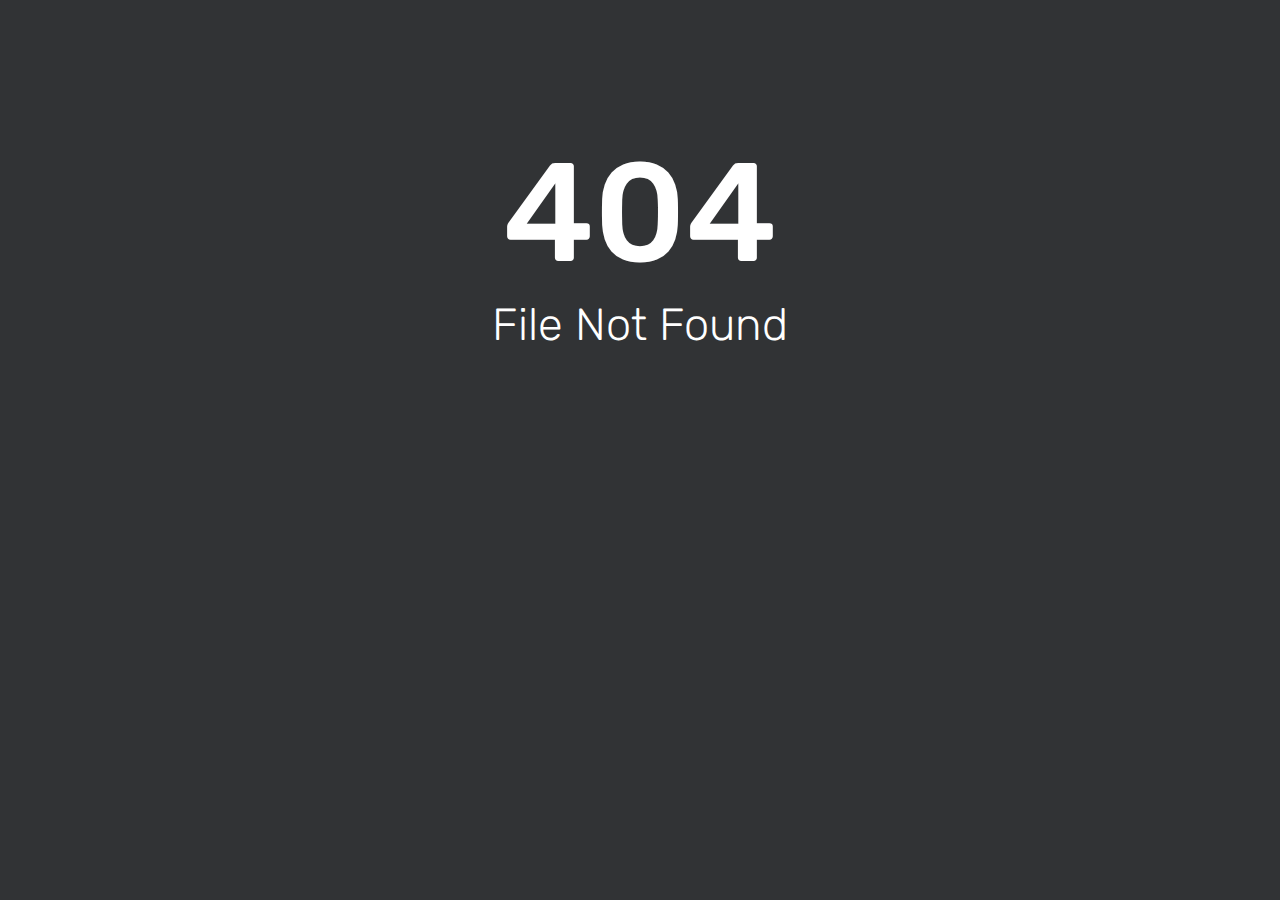
<file: static/css/img/video-play.html>
<html><head><title>404 - File Not Found</title><link href='//fonts.googleapis.com/css?family=Rubik:300,400,500' rel='stylesheet' type='text/css'><style>html, body { width: 100%; margin: 0; padding: 0; text-align: center; font-family: 'Rubik'; background-repeat: no-repeat; background-position: bottom center; background-size: cover; color: white; height: 100%; background-color: #313335; } h1 {margin-bottom: 0px;font-weight: bold;font-size: 140px;font-weight: 500;padding-top: 130px;margin-bottom: -35px;}h2 {font-size: 45px;color: white; font-weight: 200;}</style></head><body><div id='content'><h1 style='margin-bottom: -35px;'>404</h1><h2>File Not Found</h2></div></body></html>
</file>
<file: style.css>
.containers {
    position: relative;
    display: flex;
    width: max-content;
    height: max-content;
    justify-content: center;
    align-items: center;
}
.containers #video {
    width: 600px;
    height: 400px;
    border-radius: 20px;
}
.containers .controls {
    position: absolute;
    bottom: 40px;
    width: 100%;
    display: flex;
    justify-content: space-around;
    opacity: 0.2;
    transition: opacity 0.4s;
}
.containers:hover .controls {
    opacity: 1;
}
.containers .controls button {
    background: transparent;
    color: #fff;
    font-weight: bolder;
    text-shadow: 2px 1px 2px #000;
    border: none;
    cursor: pointer;
}
.containers .controls .timelines {
    flex: 1;
    display: flex;
    align-items: center;
    border: none;
    border-right: 3px solid #ccc;
    border-left: 3px solid #ccc;
}
.containers .controls .timelines .bars{
    background: rgb(1, 1, 65);
    height: 4px;
    flex: 1;
}
.containers .controls .timelines .bars .inners{
    background: #ccc;
    width: 0%;
    height: 100%;
}
.fas {
    font-size: 20px !important;
}


@media (min-width: 1000px) {
   
   
.srcvideo{
    width: 600px;
    height: 300px;
}

  }


@media (max-width: 1000px) {
 
.srcvideo{
    width: 300px;
    height: 150px;
}

   
  
  }
</file>
<file: ani.css>
@import url(//fonts.googleapis.com/css?family=Lato:300:400);

.body {
  margin:0;
}

.h1 {
  font-family: 'Lato', sans-serif;
  font-weight:300;
  letter-spacing: 2px;
  font-size:48px;
}
.p {
  font-family: 'Lato', sans-serif;
  letter-spacing: 1px;
  font-size:14px;
  color: #333333;
}

.headerc {
  position:relative;
  text-align:center;
  background: linear-gradient(60deg, rgba(84,58,183,1) 0%, rgba(0,172,193,1) 100%);
  color:white;
}
.logoc {
  width:50px;
  fill:white;
  padding-right:15px;
  display:inline-block;
  vertical-align: middle;
}

.inner-headerc {
  height:55vh;
  width:100%;
  margin: 0;
  padding: 0;
}

.flexc { /*Flexbox for containers*/
  display: flex;
  justify-content: center;
  align-items: center;
  text-align: center;
}

.wavesc {
  position:relative;
  width: 100%;
  height:10vh;
  margin-bottom:-7px; /*Fix for safari gap*/
  min-height:70px;
  max-height:100px;
}

.contentc {
  position:relative;
  height:20vh;
  text-align:center;
  background-color: white;
}

/* Animation */

.parallaxc > use {
  animation: move-forever 25s cubic-bezier(.55,.5,.45,.5)     infinite;
}
.parallaxc > use:nth-child(1) {
  animation-delay: -2s;
  animation-duration: 7s;
}
.parallaxc > use:nth-child(2) {
  animation-delay: -3s;
  animation-duration: 10s;
}
.parallaxc > use:nth-child(3) {
  animation-delay: -4s;
  animation-duration: 13s;
}
.parallaxc > use:nth-child(4) {
  animation-delay: -5s;
  animation-duration: 20s;
}
@keyframes move-forever {
  0% {
   transform: translate3d(-90px,0,0);
  }
  100% { 
    transform: translate3d(85px,0,0);
  }
}
/*Shrinking for mobile*/
@media (max-width: 768px) {
  .wavesc {
    height:30px;
    min-height:30px;
  }
  .contentc {
    height:20vh;
  }
  .h1 {
    font-size:24px;
  }
}
</file>
<file: static/css/style.css>
/*============================
    CSS Index         
==============================

    01. Default Css
        - Breadvrumb 
        - Preloader   
        - Scroll top 
        - Dividers Css 
        - Google Map Css 
    02. Section Spacing Css
    03. Custom Animation Css
    04. container Css 
    05. Header Css 
        - language
        - Navigation Menu Css
        - Multilevel Submenu Css
        - Mega Menu Css
        - Mobile Menu Overlay Css
        - offset search
        - search overlay
    06. Footer Css
    07. Sidebar Css
    08. Button Css 
    09. Accordions Css 
    10. Call To Action Css  
    11. Countdown Css 
    12. Counters Css 
    13. Box Icon Css
    14. Box Images Css
    15. Box Large Images Css
    16. Brand Logo Css  
    17. Listing Css
    18. Gradation Process Css     
    19. Instagram Css     
    20. Message Box Css 
    21. Video Popup Css
    22. Pricing table Css
    23. progress Bar Css 
    24. Circle Progress Css
    25. Row Separators Css
    26. Social Networks Css 
    27. Listing Css
    29. Team Member Css 
    30. Timeline Css
    31. Testimonial slider Css 
    32. Project Css 
    33. Contact Us Css 
    34. Blog Pages Css
    35. Infotechno Css  
    36. Processing Hero Css
    37. Processing Hero Css
    38. Resolutions home Css
    39. Cybersecurity home Css  
    40. About Us pages Css
    41. Single Smart Vision Css
    42. Redraw Css
    43. Preview Page Css 


/*=====  End of CSS Index  ======*/
/*=============================================
=             01. Default Css                 =
=============================================*/
*, *::after, *::before {
  -webkit-box-sizing: border-box;
          box-sizing: border-box;
}

html, body {
  height: 100%;
}

body {
  line-height: 1.74;
  font-size: 15px;
  font-style: normal;
  font-weight: 400;
  visibility: visible;
  font-family: "CerebriSans";
  color: #696969;
  position: relative;
  background-color: #ffffff;
}

body.no-overflow {
  overflow: hidden;
}

h1, h2, h3, h4, h5, h6 {
  color: #333333;
  font-family: "CerebriSans";
  font-weight: 700;
  margin-top: 0;
  margin-bottom: 0;
  line-height: 1.41;
}

h1 {
  font-size: 56px;
}

@media only screen and (min-width: 992px) and (max-width: 1199px) {
  h1 {
    font-size: 46px;
  }
}

@media only screen and (min-width: 768px) and (max-width: 991px) {
  h1 {
    font-size: 40px;
  }
}

@media only screen and (max-width: 767px) {
  h1 {
    font-size: 34px;
  }
}

h2 {
  font-size: 48px;
}

@media only screen and (min-width: 992px) and (max-width: 1199px) {
  h2 {
    font-size: 36px;
  }
}

@media only screen and (min-width: 768px) and (max-width: 991px) {
  h2 {
    font-size: 36px;
  }
}

@media only screen and (max-width: 767px) {
  h2 {
    font-size: 30px;
  }
}

h3 {
  font-size: 40px;
}

@media only screen and (min-width: 992px) and (max-width: 1199px) {
  h3 {
    font-size: 32px;
  }
}

@media only screen and (min-width: 768px) and (max-width: 991px) {
  h3 {
    font-size: 28px;
  }
}

@media only screen and (max-width: 767px) {
  h3 {
    font-size: 25px;
  }
}

h4 {
  font-size: 34px;
}

@media only screen and (min-width: 992px) and (max-width: 1199px) {
  h4 {
    font-size: 30px;
  }
}

@media only screen and (min-width: 768px) and (max-width: 991px) {
  h4 {
    font-size: 28px;
  }
}

@media only screen and (max-width: 767px) {
  h4 {
    font-size: 24px;
  }
}

h5 {
  font-size: 24px;
}

@media only screen and (max-width: 767px) {
  h5 {
    font-size: 20px;
  }
}

h6 {
  font-size: 18px;
}

p:last-child {
  margin-bottom: 0;
}

a, button {
  color: inherit;
  display: inline-block;
  line-height: inherit;
  text-decoration: none;
  cursor: pointer;
}

a, button, img, input {
  -webkit-transition: all 0.7s cubic-bezier(0.645, 0.045, 0.355, 1);
  -o-transition: all 0.7s cubic-bezier(0.645, 0.045, 0.355, 1);
  transition: all 0.7s cubic-bezier(0.645, 0.045, 0.355, 1);
}

*:focus {
  outline: none !important;
}

a:focus {
  color: inherit;
  outline: none;
  text-decoration: none;
}

.btn.focus, .btn:focus {
  outline: none;
  -webkit-box-shadow: none;
          box-shadow: none;
}

a:hover {
  text-decoration: none;
  color: #086AD8;
}

button, input[type="submit"] {
  cursor: pointer;
}

ul {
  list-style: outside none none;
  margin: 0;
  padding: 0;
}

.form-messege.success,
.form-messege-2.success {
  color: green;
}

.form-messege.error,
.form-messege-2.error {
  color: red;
}

.mark, mark {
  padding: 0 0;
  background-color: transparent;
}

.font-weight--bold {
  font-weight: 800;
}

.font-weight--reguler {
  font-weight: 500;
}

.font-weight--normal {
  font-weight: 400;
}

.font-weight--light {
  font-weight: 300;
}

/*--
    Default Class
*/
.text-color-primary {
  color: #086AD8;
}

.text-color-secondary {
  color: #d2a98e;
}

.text-black {
  color: #333333 !important;
}

.bg-white {
  background: #ffffff;
}

.bg-black {
  background: #333;
}

.bg-gray {
  background: #F8F8F8;
}

.bg-gray-2 {
  background: #F6FAFE;
}

.bg-gray-3 {
  background: #f6f2ed;
}

.bg-theme-default {
  background: #086AD8;
}

.theme-bg-secondary {
  background: #d2a98e;
}

.bg-theme-three {
  background: #002FA6;
}

.sub-heading {
  color: #6d70a6;
}

.black-bg {
  background: #000000;
}

.border-radus-5 {
  border-radius: 5px;
}

.text-green {
  color: #d2a98e;
}

.bg-gradient {
  background: -webkit-linear-gradient(top, #FFF 0, #F5F5F5 100%);
}

/*-- Tab Content & Pane Fix --*/
select {
  padding: 3px 20px;
  height: 56px;
  max-width: 100%;
  width: 100%;
  outline: none;
  border: 1px solid #f8f8f8;
  border-radius: 5px;
  background: #f8f8f8 url("../images/icons/selector-icon.webp") no-repeat center right 20px;
  background-color: #f8f8f8;
  -moz-appearance: none;
  -webkit-appearance: none;
}

select:focus {
  background: #f8f8f8 url("../images/icons/selector-icon.webp") no-repeat center right 20px !important;
}

.fixed-bg {
  background-size: cover;
  background-repeat: no-repeat;
  background-attachment: fixed;
}

/*------- Defauld Class --------*/
.text-black {
  color: #333;
}

.box-shadow-top {
  -webkit-box-shadow: 0 10px 15px rgba(0, 0, 0, 0.05);
          box-shadow: 0 10px 15px rgba(0, 0, 0, 0.05);
}

.border {
  border: 1px solid #ededed !important;
}

.border-top {
  border-top: 1px solid #ededed !important;
}

.border-right {
  border-right: 1px solid #ededed !important;
}

.border-bottom {
  border-bottom: 1px solid #ededed !important;
}

.border-left {
  border-left: 1px solid #ededed !important;
}

.border-top-dash {
  border-top: 1px dashed #ddd !important;
}

.border-bottom-dash {
  border-bottom: 1px dashed #ddd !important;
}

.border-top-thick {
  border-top: 2px solid #ededed !important;
}

.border-bottom-thick {
  border-bottom: 2px solid #ededed !important;
}

.border-top-drak {
  border-top: 1px solid rgba(255, 255, 255, 0.2) !important;
}

.border-bottom-drak {
  border-bottom: 1px solid rgba(255, 255, 255, 0.2) !important;
}

.section-title mark {
  color: #38cb89;
  padding: .0em;
  background-color: transparent;
}

.section-sub-title {
  color: #ababab;
  font-size: 14px;
  letter-spacing: 3px;
  text-transform: uppercase;
  line-height: 1.43;
  margin-top: -5px;
}

.section-under-heading {
  font-size: 18px;
  font-weight: 500;
  line-height: 1.40;
  color: #333333;
}

.section-under-heading a {
  color: #086AD8;
  border-bottom: 1px solid #ccc;
  position: relative;
}

.section-under-heading a::before {
  content: '';
  width: 0;
  height: 1px;
  bottom: -1px;
  position: absolute;
  left: auto;
  right: 0;
  z-index: 1;
  -webkit-transition: width 0.6s cubic-bezier(0.25, 0.8, 0.25, 1) 0s;
  -o-transition: width 0.6s cubic-bezier(0.25, 0.8, 0.25, 1) 0s;
  transition: width 0.6s cubic-bezier(0.25, 0.8, 0.25, 1) 0s;
  background: currentColor;
}

.section-under-heading a:hover::before {
  width: 100%;
  left: 0;
  right: auto;
}

.img-width {
  width: 100%;
}

.title-dec-text {
  text-align: center;
  max-width: 760px;
  margin: auto;
}

::-moz-selection {
  color: #ffffff;
  background-color: #086AD8;
}

::selection {
  color: #ffffff;
  background-color: #086AD8;
}

form {
  /* FF 4-18 */
  /* FF 19+ */
  /* IE 10+ */
}

form input:focus::-webkit-input-placeholder {
  color: transparent;
}

form input:focus::-moz-placeholder {
  color: transparent;
}

form input:focus:-ms-input-placeholder {
  color: transparent;
}

form input::-webkit-input-placeholder, form textarea::-webkit-input-placeholder {
  -webkit-transition: all 0.7s cubic-bezier(0.645, 0.045, 0.355, 1);
  transition: all 0.7s cubic-bezier(0.645, 0.045, 0.355, 1);
}

form input::-moz-placeholder, form textarea::-moz-placeholder {
  -moz-transition: all 0.7s cubic-bezier(0.645, 0.045, 0.355, 1);
  transition: all 0.7s cubic-bezier(0.645, 0.045, 0.355, 1);
}

form input:-ms-input-placeholder, form textarea:-ms-input-placeholder {
  -ms-transition: all 0.7s cubic-bezier(0.645, 0.045, 0.355, 1);
  transition: all 0.7s cubic-bezier(0.645, 0.045, 0.355, 1);
}

form input::-ms-input-placeholder, form textarea::-ms-input-placeholder {
  -ms-transition: all 0.7s cubic-bezier(0.645, 0.045, 0.355, 1);
  transition: all 0.7s cubic-bezier(0.645, 0.045, 0.355, 1);
}

form input::placeholder, form textarea::placeholder {
  -webkit-transition: all 0.7s cubic-bezier(0.645, 0.045, 0.355, 1);
  -o-transition: all 0.7s cubic-bezier(0.645, 0.045, 0.355, 1);
  transition: all 0.7s cubic-bezier(0.645, 0.045, 0.355, 1);
}

input[type="text"]:focus, input[type="email"]:focus, input[type="url"]:focus, input[type="password"]:focus, input[type="search"]:focus, input[type="number"]:focus, input[type="tel"]:focus, input[type="range"]:focus, input[type="date"]:focus, input[type="month"]:focus, input[type="week"]:focus, input[type="time"]:focus, input[type="datetime"]:focus, input[type="datetime-local"]:focus, input[type="color"]:focus, textarea:focus, select:focus, select:focus, textarea:focus {
  color: #086AD8;
  border-color: #086AD8;
}

input[type="checkbox"] {
  position: relative;
  background: 0 0;
  border-width: 0;
  -webkit-box-shadow: none;
          box-shadow: none;
  margin: 0 10px 0 3px;
  cursor: pointer;
}

/* swiper default styles */
.swiper-pagination {
  position: static;
  display: block;
  line-height: 1;
}

.swiper-pagination--vertical {
  position: absolute;
  top: 50%;
  -webkit-transform: translateY(-50%);
      -ms-transform: translateY(-50%);
          transform: translateY(-50%);
  right: 50px;
  bottom: auto;
  left: auto;
}

.swiper-pagination--vertical .swiper-pagination-bullet {
  display: block;
  margin-bottom: 10px;
  line-height: 1;
  margin-right: 0;
}

.swiper-pagination--vertical .swiper-pagination-bullet:last-child {
  margin-bottom: 0;
}

.swiper-pagination .swiper-pagination-bullet {
  width: 10px;
  height: 10px;
  border: 0;
  border-radius: 0;
  background: transparent;
  opacity: 1;
  position: relative;
  outline: none;
  margin-right: 20px;
}

.swiper-pagination .swiper-pagination-bullet:last-child {
  margin-right: 0;
}

.swiper-pagination .swiper-pagination-bullet:before {
  content: '';
  position: absolute;
  top: 50%;
  left: 50%;
  -webkit-transform: translate(-50%, -50%);
      -ms-transform: translate(-50%, -50%);
          transform: translate(-50%, -50%);
  border-radius: 100%;
  width: 8px;
  height: 8px;
  background: #d8d8d8;
  z-index: 1;
  -webkit-transition: all 0.7s cubic-bezier(0.645, 0.045, 0.355, 1);
  -o-transition: all 0.7s cubic-bezier(0.645, 0.045, 0.355, 1);
  transition: all 0.7s cubic-bezier(0.645, 0.045, 0.355, 1);
}

.swiper-pagination .swiper-pagination-bullet:hover:before {
  width: 12px;
  height: 12px;
  opacity: 1;
  background: #086AD8;
}

.swiper-pagination .swiper-pagination-bullet-active:before {
  width: 12px;
  height: 12px;
  opacity: 1;
  background: #086AD8;
}

.site-wrapper-reveal {
  position: relative;
  z-index: 2;
  background: #ffffff;
}

.swiper-pagination.swiper-pagination-white .swiper-pagination-bullet {
  margin: 8px;
}

.swiper-pagination.swiper-pagination-white .swiper-pagination-bullet:hover:before {
  width: 12px;
  height: 12px;
  opacity: 1;
  background: #fff;
}

.swiper-pagination.swiper-pagination-white .swiper-pagination-bullet-active::before {
  opacity: 1;
  background: #fff;
  width: 16px;
  height: 16px;
  -webkit-box-shadow: 0 0 9px #ededed;
          box-shadow: 0 0 9px #ededed;
}

.swiper-pagination.swiper-pagination-black .swiper-pagination-bullet {
  margin: 8px;
}

.swiper-pagination.swiper-pagination-black .swiper-pagination-bullet:hover:before {
  width: 12px;
  height: 12px;
  opacity: 1;
  background: #333;
}

.swiper-pagination.swiper-pagination-black .swiper-pagination-bullet-active::before {
  opacity: 1;
  background: #333;
  width: 16px;
  height: 16px;
  -webkit-box-shadow: 0 0 9px #8b7b7b;
          box-shadow: 0 0 9px #8b7b7b;
}

.swiper-nav-button {
  -webkit-transition: all 0.3s cubic-bezier(0.645, 0.045, 0.355, 1), visibility 0.1s linear 2s, opacity 0.1s linear 2s;
  -o-transition: all 0.3s cubic-bezier(0.645, 0.045, 0.355, 1), visibility 0.1s linear 2s, opacity 0.1s linear 2s;
  transition: all 0.3s cubic-bezier(0.645, 0.045, 0.355, 1), visibility 0.1s linear 2s, opacity 0.1s linear 2s;
  background-image: none;
  text-align: center;
  -webkit-user-select: none;
     -moz-user-select: none;
      -ms-user-select: none;
          user-select: none;
  outline: none;
  width: 48px;
  height: 48px;
  font-size: 24px;
  color: #6d70a6;
  border: 0;
  border-radius: 50%;
  -webkit-box-shadow: 0 0 5px rgba(0, 0, 0, 0.01);
          box-shadow: 0 0 5px rgba(0, 0, 0, 0.01);
  opacity: 0;
  visibility: hidden;
  -webkit-transform: translate(0, -50%);
      -ms-transform: translate(0, -50%);
          transform: translate(0, -50%);
  margin: 0;
  top: 50%;
}

.swiper-nav-button::before {
  content: '';
  position: absolute;
  top: 0;
  left: 0;
  bottom: 0;
  right: 0;
  border-radius: inherit;
  color: #fff;
  background: #fff;
}

.swiper-nav-button:hover {
  color: #fff;
}

.swiper-nav-button:hover::before {
  color: #fff;
  background: #086AD8;
}

.swiper-container {
  -webkit-transition: all 0.3s cubic-bezier(0.645, 0.045, 0.355, 1);
  -o-transition: all 0.3s cubic-bezier(0.645, 0.045, 0.355, 1);
  transition: all 0.3s cubic-bezier(0.645, 0.045, 0.355, 1);
}

.swiper-container:hover .swiper-nav-button {
  opacity: 1;
  visibility: visible;
}

.swiper-nav-button i {
  position: absolute;
  top: 50%;
  left: 50%;
  -webkit-transform: translate(-50%, -50%);
      -ms-transform: translate(-50%, -50%);
          transform: translate(-50%, -50%);
}

.swiper-nav-button i::before {
  -moz-osx-font-smoothing: grayscale;
  -webkit-font-smoothing: antialiased;
  display: inline-block;
  font-style: normal;
  font-variant: normal;
  text-rendering: auto;
  line-height: 1;
  font-family: 'Font Awesome 5 Pro';
  font-weight: 300;
  content: '\f104';
}

.swiper-nav-prev i::before {
  content: '\f104';
}

.swiper-button-next i::before {
  content: '\f105';
}

.swiper-wrapper {
  -webkit-transition-timing-function: linear !important;
       -o-transition-timing-function: linear !important;
          transition-timing-function: linear !important;
}

.single-element-wrap ul li {
  margin-bottom: 15px;
}

.single-element-wrap ul li:last-child {
  margin-bottom: 0;
}

/*===================================
    - Breadvrumb  
=================================*/
.breadcrumb-area {
  padding-top: 114px;
  padding-bottom: 114px;
  background-color: #f6f2ed;
  background-repeat: no-repeat;
  background-position: center center;
  border-bottom-width: 0px;
  padding-top: 136px;
  padding-bottom: 131px;
  background-size: cover;
  z-index: 3;
  position: relative;
  background-image: url(../images/bg/title-bar-01-bg.webp);
}

@media only screen and (max-width: 767px), only screen and (min-width: 768px) and (max-width: 991px), only screen and (min-width: 992px) and (max-width: 1199px) {
  .breadcrumb-area {
    padding-top: 80px;
    padding-bottom: 80px;
  }
}

.breadcrumb-list {
  margin-top: 20px;
}

.breadcrumb-list li {
  display: inline-block;
  font-size: 14px;
  font-weight: 500;
  letter-spacing: 2px;
  line-height: 1.58;
  text-transform: uppercase;
}

.breadcrumb-list li a {
  position: relative;
}

.breadcrumb-list li a::after {
  content: '';
  width: 0;
  height: 1px;
  bottom: 0;
  position: absolute;
  left: auto;
  right: 0;
  z-index: -1;
  -webkit-transition: width 0.6s cubic-bezier(0.25, 0.8, 0.25, 1) 0s;
  -o-transition: width 0.6s cubic-bezier(0.25, 0.8, 0.25, 1) 0s;
  transition: width 0.6s cubic-bezier(0.25, 0.8, 0.25, 1) 0s;
  background: currentColor;
}

.breadcrumb-list li a:hover::after {
  width: 100%;
  left: 0;
  right: auto;
  z-index: 0;
}

.breadcrumb-list li.active {
  color: #6D70A6;
}

.page-pagination li {
  display: inline-block;
}

.page-pagination li a {
  font-weight: 500;
  padding: 0 10px;
  display: block;
  text-align: center;
  line-height: 41px;
  min-width: 41px;
  height: 41px;
  text-transform: uppercase;
  color: #ababab;
  letter-spacing: 2px;
  border-radius: 5px;
}

.page-pagination li a.current {
  background: #f6f5f9;
  color: #086AD8;
}

.page-pagination li a:hover {
  color: #086AD8;
}

/*=============================================
=                - Preloader                =
=============================================*/
.preloader-active {
  position: fixed;
  top: 0;
  left: 0;
  overflow: hidden;
  height: 100vh;
  width: 100vw;
  z-index: 99999;
}

.preloader-active .preloader-area-wrap {
  background-color: #ffffff;
  position: absolute;
  left: 0;
  display: block;
  top: 0;
  height: 100%;
  width: 100%;
  z-index: 999999;
}

.preloader-active .preloader-area-wrap .spinner div {
  background-color: #086AD8;
  border-radius: 50%;
  width: 20px;
  height: 20px;
  margin-right: 15px;
  -webkit-animation: sk-bouncedelay 1.4s infinite ease-in-out both;
          animation: sk-bouncedelay 1.4s infinite ease-in-out both;
}

.preloader-active .preloader-area-wrap .spinner div.bounce1 {
  -webkit-animation-delay: -0.32s;
  animation-delay: -0.32s;
}

.preloader-active .preloader-area-wrap .spinner div.bounce2 {
  -webkit-animation-delay: -0.16s;
  animation-delay: -0.16s;
}

@-webkit-keyframes sk-bouncedelay {
  0%,
  80%,
  100% {
    -webkit-transform: scale(0);
    transform: scale(0);
  }
  40% {
    -webkit-transform: scale(1);
    transform: scale(1);
  }
}

@keyframes sk-bouncedelay {
  0%,
  80%,
  100% {
    -webkit-transform: scale(0);
    transform: scale(0);
  }
  40% {
    -webkit-transform: scale(1);
    transform: scale(1);
  }
}

.preloader-area-wrap {
  display: none;
}

.open_tm_preloader {
  position: fixed;
  background-color: transparent;
  z-index: 9999;
  height: 100%;
  width: 100%;
  -webkit-transition: .2s all ease;
  -o-transition: .2s all ease;
  transition: .2s all ease;
  -webkit-transition-delay: .5s;
  -o-transition-delay: .5s;
  transition-delay: .5s;
}

.open_tm_preloader.loaded {
  opacity: 0;
  visibility: hidden;
}

.open_tm_preloader.loaded:before, .open_tm_preloader.loaded:after {
  width: 0%;
}

.open_tm_preloader:before, .open_tm_preloader:after {
  content: "";
  position: absolute;
  height: 100%;
  width: 50%;
  background-color: #fff;
  -webkit-transition: all 0.5s ease-in-out;
  -o-transition: all 0.5s ease-in-out;
  transition: all 0.5s ease-in-out;
}

.open_tm_preloader:before {
  top: 0;
  left: 0;
}

.open_tm_preloader:after {
  bottom: 0;
  right: 0;
}

/*=============================================
   - Scroll top         
=============================================*/
.scroll-top {
  position: fixed;
  right: 30px;
  bottom: -60px;
  z-index: 999;
  -webkit-box-shadow: 0 30px 50px rgba(0, 0, 0, 0.03);
          box-shadow: 0 30px 50px rgba(0, 0, 0, 0.03);
  display: block;
  padding: 0;
  width: 60px;
  height: 60px;
  border-radius: 50%;
  text-align: center;
  font-size: 25px;
  line-height: 60px;
  cursor: pointer;
  opacity: 0;
  visibility: hidden;
  background-color: #086AD8;
  background-size: 200% auto;
  background-position: left center;
  color: #ffffff;
  -webkit-transition: all 0.5s cubic-bezier(0.645, 0.045, 0.355, 1);
  -o-transition: all 0.5s cubic-bezier(0.645, 0.045, 0.355, 1);
  transition: all 0.5s cubic-bezier(0.645, 0.045, 0.355, 1);
  overflow: hidden;
}

@media only screen and (max-width: 479px) {
  .scroll-top {
    width: 50px;
    height: 50px;
    line-height: 50px;
    font-size: 20px;
  }
}

.scroll-top.show {
  visibility: visible;
  opacity: 1;
  bottom: 60px;
}

.scroll-top i {
  position: absolute;
  top: 50%;
  left: 50%;
  color: #ffffff;
  -webkit-transition: all 0.7s cubic-bezier(0.645, 0.045, 0.355, 1);
  -o-transition: all 0.7s cubic-bezier(0.645, 0.045, 0.355, 1);
  transition: all 0.7s cubic-bezier(0.645, 0.045, 0.355, 1);
}

.scroll-top .arrow-top {
  -webkit-transform: translate(-50%, -50%);
      -ms-transform: translate(-50%, -50%);
          transform: translate(-50%, -50%);
}

.scroll-top .arrow-bottom {
  -webkit-transform: translate(-50%, 80px);
      -ms-transform: translate(-50%, 80px);
          transform: translate(-50%, 80px);
}

.scroll-top:hover {
  background-position: right center;
}

.scroll-top:hover .arrow-top {
  -webkit-transform: translate(-50%, -80px);
      -ms-transform: translate(-50%, -80px);
          transform: translate(-50%, -80px);
}

.scroll-top:hover .arrow-bottom {
  -webkit-transform: translate(-50%, -50%);
      -ms-transform: translate(-50%, -50%);
          transform: translate(-50%, -50%);
}

/*=============================================
   - Dividers Css        
=============================================*/
.separator-wrap {
  text-align: center;
  display: inline-block;
  margin-top: 40px;
}

.separator-wrap .dot {
  border-radius: 50%;
  -webkit-box-shadow: 0 0 12px #def0ff;
          box-shadow: 0 0 12px #def0ff;
  background: #000;
  background-color: #086AD8;
  -webkit-animation: separator-bounce 1.4s ease-in-out 0s infinite both;
          animation: separator-bounce 1.4s ease-in-out 0s infinite both;
  width: 14px;
  height: 14px;
}

.separator-wrap .dot.second-circle {
  margin-top: 18px;
  -webkit-animation-delay: -.16s;
          animation-delay: -.16s;
}

.separator-wrap .dot.third-circle {
  margin-top: 14px;
  -webkit-animation-delay: -.32s;
          animation-delay: -.32s;
}

@-webkit-keyframes separator-bounce {
  0%,
  80%,
  100% {
    -webkit-transform: scale(0.5);
    transform: scale(0.5);
  }
  40% {
    -webkit-transform: scale(1);
    transform: scale(1);
  }
}

@keyframes separator-bounce {
  0%,
  80%,
  100% {
    -webkit-transform: scale(0.5);
    transform: scale(0.5);
  }
  40% {
    -webkit-transform: scale(1);
    transform: scale(1);
  }
}

/*=================================
=          - Google Map Css       =                
===================================*/
#googleMap-1, #googleMap-2, #googleMap-3 {
  height: 400px;
}

/*=====  End of Default CSS  ======*/
/*============================================
=           02. Section Spacing Css          =
=============================================*/
.section-space {
  /* Section Padding Css */
  /* Section Margin Css */
}

.section-space--pt_150 {
  padding-top: 150px;
}

@media only screen and (min-width: 992px) and (max-width: 1199px) {
  .section-space--pt_150 {
    padding-top: 100px;
  }
}

@media only screen and (min-width: 768px) and (max-width: 991px) {
  .section-space--pt_150 {
    padding-top: 80px;
  }
}

@media only screen and (max-width: 767px) {
  .section-space--pt_150 {
    padding-top: 60px;
  }
}

.section-space--ptb_120 {
  padding-top: 120px;
  padding-bottom: 120px;
}

@media only screen and (min-width: 768px) and (max-width: 991px) {
  .section-space--ptb_120 {
    padding-top: 80px;
    padding-bottom: 80px;
  }
}

@media only screen and (max-width: 767px) {
  .section-space--ptb_120 {
    padding-top: 60px;
    padding-bottom: 60px;
  }
}

.section-space--pt_120 {
  padding-top: 120px;
}

@media only screen and (min-width: 768px) and (max-width: 991px) {
  .section-space--pt_120 {
    padding-top: 80px;
  }
}

@media only screen and (max-width: 767px) {
  .section-space--pt_120 {
    padding-top: 60px;
  }
}

.section-space--pb_120 {
  padding-bottom: 120px;
}

@media only screen and (min-width: 768px) and (max-width: 991px) {
  .section-space--pb_120 {
    padding-bottom: 80px;
  }
}

@media only screen and (max-width: 767px) {
  .section-space--pb_120 {
    padding-bottom: 60px;
  }
}

.section-space--ptb_100 {
  padding-top: 100px;
  padding-bottom: 100px;
}

@media only screen and (min-width: 768px) and (max-width: 991px) {
  .section-space--ptb_100 {
    padding-top: 80px;
    padding-bottom: 80px;
  }
}

@media only screen and (max-width: 767px) {
  .section-space--ptb_100 {
    padding-top: 60px;
    padding-bottom: 60px;
  }
}

.section-space--pt_100 {
  padding-top: 100px;
}

@media only screen and (min-width: 768px) and (max-width: 991px) {
  .section-space--pt_100 {
    padding-top: 80px;
  }
}

@media only screen and (max-width: 767px) {
  .section-space--pt_100 {
    padding-top: 60px;
  }
}

.section-space--pb_100 {
  padding-bottom: 100px;
}

@media only screen and (min-width: 768px) and (max-width: 991px) {
  .section-space--pb_100 {
    padding-bottom: 80px;
  }
}

@media only screen and (max-width: 767px) {
  .section-space--pb_100 {
    padding-bottom: 60px;
  }
}

.section-space--ptb_90 {
  padding-top: 90px;
  padding-bottom: 90px;
}

@media only screen and (min-width: 768px) and (max-width: 991px) {
  .section-space--ptb_90 {
    padding-top: 60px;
    padding-bottom: 60px;
  }
}

@media only screen and (max-width: 767px) {
  .section-space--ptb_90 {
    padding-top: 40px;
    padding-bottom: 40px;
  }
}

.section-space--pt_90 {
  padding-top: 90px;
}

@media only screen and (min-width: 768px) and (max-width: 991px) {
  .section-space--pt_90 {
    padding-top: 60px;
  }
}

@media only screen and (max-width: 767px) {
  .section-space--pt_90 {
    padding-top: 40px;
  }
}

.section-space--pb_90 {
  padding-bottom: 90px;
}

@media only screen and (min-width: 768px) and (max-width: 991px) {
  .section-space--pb_90 {
    padding-bottom: 60px;
  }
}

@media only screen and (max-width: 767px) {
  .section-space--pb_90 {
    padding-bottom: 40px;
  }
}

.section-space--ptb_80 {
  padding-top: 80px;
  padding-bottom: 80px;
}

@media only screen and (min-width: 768px) and (max-width: 991px) {
  .section-space--ptb_80 {
    padding-top: 60px;
    padding-bottom: 60px;
  }
}

@media only screen and (max-width: 767px) {
  .section-space--ptb_80 {
    padding-top: 40px;
    padding-bottom: 40px;
  }
}

.section-space--pt_80 {
  padding-top: 80px;
}

@media only screen and (min-width: 768px) and (max-width: 991px) {
  .section-space--pt_80 {
    padding-top: 60px;
  }
}

@media only screen and (max-width: 767px) {
  .section-space--pt_80 {
    padding-top: 40px;
  }
}

.section-space--pb_80 {
  padding-bottom: 90px;
}

@media only screen and (min-width: 768px) and (max-width: 991px) {
  .section-space--pb_80 {
    padding-bottom: 60px;
  }
}

@media only screen and (max-width: 767px) {
  .section-space--pb_80 {
    padding-bottom: 40px;
  }
}

.section-space--ptb_70 {
  padding-top: 70px;
  padding-bottom: 70px;
}

@media only screen and (min-width: 768px) and (max-width: 991px) {
  .section-space--ptb_70 {
    padding-top: 40px;
    padding-bottom: 40px;
  }
}

@media only screen and (max-width: 767px) {
  .section-space--ptb_70 {
    padding-top: 30px;
    padding-bottom: 30px;
  }
}

.section-space--pt_70 {
  padding-top: 70px;
}

@media only screen and (min-width: 768px) and (max-width: 991px) {
  .section-space--pt_70 {
    padding-top: 40px;
  }
}

@media only screen and (max-width: 767px) {
  .section-space--pt_70 {
    padding-top: 30px;
  }
}

.section-space--pb_70 {
  padding-bottom: 70px;
}

@media only screen and (min-width: 768px) and (max-width: 991px) {
  .section-space--pb_70 {
    padding-bottom: 40px;
  }
}

@media only screen and (max-width: 767px) {
  .section-space--pb_70 {
    padding-bottom: 30px;
  }
}

.section-space--ptb_60 {
  padding-top: 60px;
  padding-bottom: 60px;
}

@media only screen and (min-width: 768px) and (max-width: 991px) {
  .section-space--ptb_60 {
    padding-top: 60px;
    padding-bottom: 60px;
  }
}

@media only screen and (max-width: 767px) {
  .section-space--ptb_60 {
    padding-top: 60px;
    padding-bottom: 60px;
  }
}

.section-space--pt_60 {
  padding-top: 60px;
}

@media only screen and (min-width: 768px) and (max-width: 991px) {
  .section-space--pt_60 {
    padding-top: 60px;
  }
}

@media only screen and (max-width: 767px) {
  .section-space--pt_60 {
    padding-top: 60px;
  }
}

.section-space--pb_60 {
  padding-bottom: 60px;
}

@media only screen and (min-width: 768px) and (max-width: 991px) {
  .section-space--pb_60 {
    padding-bottom: 60px;
  }
}

@media only screen and (max-width: 767px) {
  .section-space--pb_60 {
    padding-bottom: 60px;
  }
}

.section-space--pt_40 {
  padding-top: 40px;
}

@media only screen and (min-width: 768px) and (max-width: 991px) {
  .section-space--pt_40 {
    padding-top: 30px;
  }
}

@media only screen and (max-width: 767px) {
  .section-space--pt_40 {
    padding-top: 30px;
  }
}

.section-space--pb_40 {
  padding-bottom: 40px;
}

@media only screen and (min-width: 768px) and (max-width: 991px) {
  .section-space--pb_40 {
    padding-bottom: 30px;
  }
}

@media only screen and (max-width: 767px) {
  .section-space--pb_40 {
    padding-bottom: 30px;
  }
}

.section-space--ptb_30 {
  padding-top: 30px;
  padding-bottom: 30px;
}

.section-space--pt_30 {
  padding-top: 30px;
}

.section-space--pb_30 {
  padding-bottom: 30px;
}

.section-space--mt_15 {
  margin-top: 15px;
}

.section-space--mt_20 {
  margin-top: 20px;
}

.section-space--mt_30 {
  margin-top: 30px;
}

.section-space--mt_40 {
  margin-top: 40px;
}

.section-space--mt_50 {
  margin-top: 50px;
}

@media only screen and (min-width: 768px) and (max-width: 991px) {
  .section-space--mt_50 {
    margin-top: 40px;
  }
}

@media only screen and (max-width: 767px) {
  .section-space--mt_50 {
    margin-top: 30px;
  }
}

.section-space--mt_60 {
  margin-top: 60px;
}

@media only screen and (min-width: 768px) and (max-width: 991px) {
  .section-space--mt_60 {
    margin-top: 50px;
  }
}

@media only screen and (max-width: 767px) {
  .section-space--mt_60 {
    margin-top: 30px;
  }
}

.section-space--mt_70 {
  margin-top: 70px;
}

@media only screen and (min-width: 768px) and (max-width: 991px) {
  .section-space--mt_70 {
    margin-top: 50px;
  }
}

@media only screen and (max-width: 767px) {
  .section-space--mt_70 {
    margin-top: 30px;
  }
}

.section-space--mt_80 {
  margin-top: 80px;
}

@media only screen and (min-width: 768px) and (max-width: 991px) {
  .section-space--mt_80 {
    margin-top: 50px;
  }
}

@media only screen and (max-width: 767px) {
  .section-space--mt_80 {
    margin-top: 30px;
  }
}

.section-space--mt_100 {
  margin-top: 100px;
}

@media only screen and (min-width: 768px) and (max-width: 991px) {
  .section-space--mt_100 {
    margin-top: 80px;
  }
}

@media only screen and (max-width: 767px) {
  .section-space--mt_100 {
    margin-top: 60px;
  }
}

.section-space--mt_120 {
  margin-top: 120px;
}

@media only screen and (min-width: 768px) and (max-width: 991px) {
  .section-space--mt_120 {
    margin-top: 80px;
  }
}

@media only screen and (max-width: 767px) {
  .section-space--mt_120 {
    margin-top: 60px;
  }
}

.section-space--mb_15 {
  margin-bottom: 15px;
}

.section-space--mb_20 {
  margin-bottom: 20px;
}

.section-space--mb_30 {
  margin-bottom: 30px;
}

.section-space--mb_40 {
  margin-bottom: 40px;
}

@media only screen and (max-width: 767px) {
  .section-space--mb_40 {
    margin-bottom: 30px;
  }
}

.section-space--mb_50 {
  margin-bottom: 50px;
}

@media only screen and (min-width: 768px) and (max-width: 991px) {
  .section-space--mb_50 {
    margin-bottom: 40px;
  }
}

@media only screen and (max-width: 767px) {
  .section-space--mb_50 {
    margin-bottom: 30px;
  }
}

.section-space--mb_60 {
  margin-bottom: 60px;
}

@media only screen and (min-width: 768px) and (max-width: 991px) {
  .section-space--mb_60 {
    margin-bottom: 50px;
  }
}

@media only screen and (max-width: 767px) {
  .section-space--mb_60 {
    margin-bottom: 30px;
  }
}

.section-space--mb_100 {
  margin-bottom: 100px;
}

@media only screen and (min-width: 768px) and (max-width: 991px) {
  .section-space--mb_100 {
    margin-bottom: 80px;
  }
}

@media only screen and (max-width: 767px) {
  .section-space--mb_100 {
    margin-bottom: 60px;
  }
}

.section-space--mb_120 {
  margin-bottom: 120px;
}

@media only screen and (min-width: 768px) and (max-width: 991px) {
  .section-space--mb_120 {
    margin-bottom: 80px;
  }
}

@media only screen and (max-width: 767px) {
  .section-space--mb_120 {
    margin-bottom: 60px;
  }
}

.mb-10 {
  margin-bottom: 10px;
}

.mb-15 {
  margin-bottom: 15px;
}

.mb-20 {
  margin-bottom: 20px;
}

.mb-25 {
  margin-bottom: 25px;
}

.mb-30 {
  margin-bottom: 30px;
}

.mb-40 {
  margin-bottom: 40px;
}

.mt-10 {
  margin-top: 10px;
}

.mt-15 {
  margin-top: 15px;
}

.mt-20 {
  margin-top: 20px;
}

.mt-25 {
  margin-top: 25px;
}

.mt-30 {
  margin-top: 30px;
}

.mt-40 {
  margin-top: 40px;
}

@media only screen and (max-width: 767px) {
  .small-mt__0 {
    margin-top: 0px;
  }
  .small-mt__10 {
    margin-top: 10px;
  }
  .small-mt__20 {
    margin-top: 20px;
  }
  .small-mt__30 {
    margin-top: 30px;
  }
  .small-mt__40 {
    margin-top: 40px;
  }
  .small-mt__50 {
    margin-top: 50px;
  }
  .small-mt__60 {
    margin-top: 60px;
  }
  .small-mb__30 {
    margin-bottom: 30px;
  }
  .small-mb__40 {
    margin-bottom: 40px;
  }
  .small-mb__50 {
    margin-bottom: 50px;
  }
  .small-mb__60 {
    margin-bottom: 60px;
  }
}

@media only screen and (min-width: 768px) and (max-width: 991px) {
  .tablet-mt__0 {
    margin-top: 0px;
  }
  .tablet-mt__30 {
    margin-top: 30px;
  }
  .tablet-mt__40 {
    margin-top: 40px;
  }
  .tablet-mt__50 {
    margin-top: 50px;
  }
  .tablet-mt__60 {
    margin-top: 60px;
  }
  .tablet-mb__30 {
    margin-bottom: 30px;
  }
  .tablet-mb__40 {
    margin-bottom: 40px;
  }
  .tablet-mb__50 {
    margin-bottom: 50px;
  }
  .tablet-mb__60 {
    margin-bottom: 60px;
  }
}

/*=====  End of spacing  ======*/
/*===========================================
=        03. Custom Animation Css
===========================================*/
@-webkit-keyframes moveVertical {
  to {
    opacity: 1;
    -webkit-transform: translateY(0);
  }
}

@keyframes moveVertical {
  to {
    opacity: 1;
    -webkit-transform: translateY(0);
    transform: translateY(0);
  }
}

@-webkit-keyframes moveHorizontal {
  to {
    -webkit-transform: translateX(0);
    opacity: 1;
  }
}

@keyframes moveHorizontal {
  to {
    -webkit-transform: translateX(0);
    transform: translateX(0);
    opacity: 1;
  }
}

.move-up {
  -webkit-transform: translateY(0px);
  -ms-transform: translateY(0px);
  transform: translateY(0px);
}

.move-up.animate {
  -webkit-transform: translateY(100px);
  -ms-transform: translateY(100px);
  transform: translateY(100px);
  -webkit-animation: moveVertical .65s ease forwards;
  animation: moveVertical .65s ease forwards;
}

.move-up-x {
  -webkit-transform: translateX(0px);
  -ms-transform: translateX(0px);
  transform: translateX(0px);
}

.move-up-x.animate {
  -webkit-transform: translateX(100px);
  -ms-transform: translateX(100px);
  transform: translateX(100px);
  -webkit-animation: moveHorizontal .65s ease forwards;
  animation: moveHorizontal .65s ease forwards;
}

/* ------------------------
    Custom Animation 01 
----------------------------*/
@-webkit-keyframes headerSlideDown {
  0% {
    margin-top: -100px;
  }
  to {
    margin-top: 0;
  }
}

@keyframes headerSlideDown {
  0% {
    margin-top: -100px;
  }
  to {
    margin-top: 0;
  }
}

/* --------------------------------------
    Custom Hide Animation
---------------------------------------*/
@-webkit-keyframes hide-animation {
  0% {
    -webkit-transform: translateY(0);
    opacity: 1;
  }
  to {
    -webkit-transform: translateY(60px);
    opacity: 0;
  }
}

@keyframes hide-animation {
  0% {
    -webkit-transform: translateY(0);
    transform: translateY(0);
    opacity: 1;
  }
  to {
    -webkit-transform: translateY(60px);
    transform: translateY(60px);
    opacity: 0;
  }
}

/* --------------------------------------
    Custom Slide Show Animation
---------------------------------------*/
@-webkit-keyframes show-animation {
  0% {
    -webkit-transform: translateY(60px);
    opacity: 0;
  }
  to {
    -webkit-transform: translateY(0);
    opacity: 1;
  }
}

@keyframes show-animation {
  0% {
    -webkit-transform: translateY(60px);
    transform: translateY(60px);
    opacity: 0;
  }
  to {
    -webkit-transform: translateY(0);
    transform: translateY(0);
    opacity: 1;
  }
}

/* --------------------------------------
    Custom Slide Out To Right
---------------------------------------*/
@-webkit-keyframes slide-out-to-right {
  0% {
    -webkit-transform: translateX(0);
    opacity: 1;
  }
  to {
    -webkit-transform: translateX(40px);
    opacity: 0;
  }
}

@keyframes slide-out-to-right {
  0% {
    -webkit-transform: translateX(0);
    transform: translateX(0);
    opacity: 1;
  }
  to {
    -webkit-transform: translateX(60px);
    transform: translateX(60px);
    opacity: 0;
  }
}

/* --------------------------------------
    Custom Slide Out To Left
---------------------------------------*/
@-webkit-keyframes slide-in-to-left {
  0% {
    -webkit-transform: translateX(60px);
    opacity: 0;
  }
  to {
    -webkit-transform: translateX(0);
    opacity: 1;
  }
}

@keyframes slide-in-to-left {
  0% {
    -webkit-transform: translateX(40px);
    transform: translateX(40px);
    opacity: 0;
  }
  to {
    -webkit-transform: translateX(0);
    transform: translateX(0);
    opacity: 1;
  }
}

/* ------------------------
    Brook Hover Effect 
---------------------------*/
.brook-transition {
  -webkit-transition: all 0.3s cubic-bezier(0.645, 0.045, 0.355, 1);
  -o-transition: all 0.3s cubic-bezier(0.645, 0.045, 0.355, 1);
  transition: all 0.3s cubic-bezier(0.645, 0.045, 0.355, 1);
}

.bk-hover a {
  position: relative;
  overflow: hidden;
  z-index: 1;
  display: inline-block;
  color: #999;
}

.bk-hover a::after {
  content: "";
  width: 0;
  height: 1px;
  bottom: 0;
  position: absolute;
  left: auto;
  right: 0;
  z-index: -1;
  -webkit-transition: width 0.6s cubic-bezier(0.25, 0.8, 0.25, 1) 0s;
  -o-transition: width 0.6s cubic-bezier(0.25, 0.8, 0.25, 1) 0s;
  transition: width 0.6s cubic-bezier(0.25, 0.8, 0.25, 1) 0s;
  background: currentColor;
}

.bk-hover a:hover::after {
  width: 100%;
  left: 0;
  right: auto;
}

/* ------------------------
    Separator Bounce 
---------------------------*/
@-webkit-keyframes separator-bounce {
  0%,
  80%,
  to {
    -webkit-transform: scale(0.5);
    transform: scale(0.5);
  }
  40% {
    -webkit-transform: scale(1);
    transform: scale(1);
  }
}

@keyframes separator-bounce {
  0%,
  80%,
  to {
    -webkit-transform: scale(0.5);
    transform: scale(0.5);
  }
  40% {
    -webkit-transform: scale(1);
    transform: scale(1);
  }
}

/*=============================================
=            04. container Css            =
=============================================*/
@media (min-width: 1600px) {
  .container-fluid--cp-150 {
    padding: 0 150px !important;
  }
}

@media (min-width: 1600px) and (max-width: 1664px) {
  .container-fluid--cp-150 {
    padding: 0 110px !important;
  }
}

@media (min-width: 1200px) {
  .container-fluid--cp-150 {
    padding: 0 50px;
  }
}

@media (min-width: 1700px) {
  .container-fluid--cp-140 {
    padding: 0 140px !important;
  }
}

@media (min-width: 1700px) and (max-width: 1663px) {
  .container-fluid--cp-140 {
    padding: 0 100px !important;
  }
}

@media (min-width: 1600px) and (max-width: 1664px) {
  .container-fluid--cp-140 {
    padding: 0 30px !important;
  }
}

@media (min-width: 1200px) {
  .container-fluid--cp-140 {
    padding: 0 30px;
  }
}

@media (min-width: 1600px) {
  .container-fluid--cp-120 {
    padding: 0 120px !important;
  }
}

@media (min-width: 1600px) and (max-width: 1664px) {
  .container-fluid--cp-120 {
    padding: 0 110px !important;
  }
}

@media (min-width: 1200px) {
  .container-fluid--cp-120 {
    padding: 0 50px;
  }
}

@media (min-width: 1600px) {
  .container-fluid--cp-80 {
    padding: 0 80px !important;
  }
}

@media (min-width: 1600px) and (max-width: 1664px) {
  .container-fluid--cp-80 {
    padding: 0 30px !important;
  }
}

@media (min-width: 1200px) {
  .container-fluid--cp-80 {
    padding: 0 30px;
  }
}

.container-fluid--cp-60 {
  padding: 0 60px;
}

@media only screen and (max-width: 767px) {
  .container-fluid--cp-60 {
    padding: 0 15px;
  }
}

.container-fluid--cp-30 {
  padding: 0 30px;
}

@media only screen and (max-width: 767px) {
  .container-fluid--cp-30 {
    padding: 0 15px;
  }
}

@media (min-width: 1200px) {
  .page-content-double-sidebar .container {
    max-width: 1600px;
  }
}

@media (max-width: 1919px) {
  .container-fluid--cp-60 {
    padding: 0 30px;
  }
  .container-fluid--cp-80 {
    padding: 0 40px;
  }
}

@media only screen and (max-width: 1919px) and (max-width: 767px) {
  .container-fluid--cp-80 {
    padding: 0 30px;
  }
}

@media only screen and (max-width: 1919px) and (max-width: 575px) {
  .container-fluid--cp-80 {
    padding: 0 15px;
  }
}

@media (min-width: 1200px) {
  .container {
    max-width: 1200px;
  }
}

.container_fl {
  padding-left: 15px;
  padding-right: 15px;
}

.col-06__left {
  width: 600px;
  max-width: 100%;
  float: right;
}

@media only screen and (min-width: 768px) and (max-width: 991px), only screen and (max-width: 767px) {
  .col-06__left {
    float: none;
    margin-left: auto;
    margin-right: auto;
    margin-bottom: 40px;
  }
}

.col-06__right {
  width: 600px;
  max-width: 100%;
  float: left;
}

@media only screen and (min-width: 768px) and (max-width: 991px), only screen and (max-width: 767px) {
  .col-06__right {
    float: none;
    margin-left: auto;
    margin-right: auto;
  }
}

.banner-image__content {
  width: 570px;
  max-width: 100%;
}

.row--35 {
  margin-left: -35px;
  margin-right: -35px;
}

@media only screen and (min-width: 992px) and (max-width: 1199px) {
  .row--35 {
    margin-left: -15px;
    margin-right: -15px;
  }
}

@media only screen and (min-width: 768px) and (max-width: 991px) {
  .row--35 {
    margin-left: -15px;
    margin-right: -15px;
  }
}

@media only screen and (max-width: 767px) {
  .row--35 {
    margin-left: -15px !important;
    margin-right: -15px !important;
  }
}

.row--35 > [class*="col"],
.row--35 > [class*="col-"] {
  padding-left: 35px;
  padding-right: 35px;
}

@media only screen and (min-width: 992px) and (max-width: 1199px) {
  .row--35 > [class*="col"],
  .row--35 > [class*="col-"] {
    padding-left: 15px;
    padding-right: 15px;
  }
}

@media only screen and (min-width: 768px) and (max-width: 991px) {
  .row--35 > [class*="col"],
  .row--35 > [class*="col-"] {
    padding-left: 15px !important;
    padding-right: 15px !important;
  }
}

@media only screen and (max-width: 767px) {
  .row--35 > [class*="col"],
  .row--35 > [class*="col-"] {
    padding-left: 15px !important;
    padding-right: 15px !important;
  }
}

.row--30 {
  margin-left: -30px;
  margin-right: -30px;
}

@media only screen and (min-width: 992px) and (max-width: 1199px) {
  .row--30 {
    margin-left: -15px;
    margin-right: -15px;
  }
}

@media only screen and (min-width: 768px) and (max-width: 991px) {
  .row--30 {
    margin-left: -15px;
    margin-right: -15px;
  }
}

@media only screen and (max-width: 767px) {
  .row--30 {
    margin-left: -15px !important;
    margin-right: -15px !important;
  }
}

.row--30 > [class*="col"],
.row--30 > [class*="col-"] {
  padding-left: 30px;
  padding-right: 30px;
}

@media only screen and (min-width: 992px) and (max-width: 1199px) {
  .row--30 > [class*="col"],
  .row--30 > [class*="col-"] {
    padding-left: 15px;
    padding-right: 15px;
  }
}

@media only screen and (min-width: 768px) and (max-width: 991px) {
  .row--30 > [class*="col"],
  .row--30 > [class*="col-"] {
    padding-left: 15px !important;
    padding-right: 15px !important;
  }
}

@media only screen and (max-width: 767px) {
  .row--30 > [class*="col"],
  .row--30 > [class*="col-"] {
    padding-left: 15px !important;
    padding-right: 15px !important;
  }
}

.row--10 {
  margin-left: -10px;
  margin-right: -10px;
}

@media only screen and (min-width: 992px) and (max-width: 1199px) {
  .row--10 {
    margin-left: -10px;
    margin-right: -10px;
  }
}

@media only screen and (min-width: 768px) and (max-width: 991px) {
  .row--10 {
    margin-left: -10px;
    margin-right: -10px;
  }
}

@media only screen and (max-width: 767px) {
  .row--10 {
    margin-left: -10px !important;
    margin-right: -10px !important;
  }
}

.row--10 > [class*="col"],
.row--10 > [class*="col-"] {
  padding-left: 10px;
  padding-right: 10px;
}

@media only screen and (min-width: 992px) and (max-width: 1199px) {
  .row--10 > [class*="col"],
  .row--10 > [class*="col-"] {
    padding-left: 10px;
    padding-right: 10px;
  }
}

@media only screen and (min-width: 768px) and (max-width: 991px) {
  .row--10 > [class*="col"],
  .row--10 > [class*="col-"] {
    padding-left: 10px !important;
    padding-right: 10px !important;
  }
}

@media only screen and (max-width: 767px) {
  .row--10 > [class*="col"],
  .row--10 > [class*="col-"] {
    padding-left: 10px !important;
    padding-right: 10px !important;
  }
}

/*=====  End of container  ======*/
/*=============================================
=              05. Header Css            =
=============================================*/
.header-area {
  position: relative;
  z-index: 9;
}

.header-area .is-sticky {
  position: fixed;
  top: 0;
  left: 0;
  width: 100%;
  -webkit-animation: .95s ease-in-out 0s normal none 1 running fadeInDown;
          animation: .95s ease-in-out 0s normal none 1 running fadeInDown;
  z-index: 999;
  -webkit-transition: all 0.7s cubic-bezier(0.645, 0.045, 0.355, 1);
  -o-transition: all 0.7s cubic-bezier(0.645, 0.045, 0.355, 1);
  transition: all 0.7s cubic-bezier(0.645, 0.045, 0.355, 1);
  -webkit-box-shadow: 0 8px 20px 0 rgba(0, 0, 0, 0.1);
          box-shadow: 0 8px 20px 0 rgba(0, 0, 0, 0.1);
  background-color: #fff;
}

.header-area .is-sticky .navigation-menu--text_white > ul > li > a {
  color: #444;
}

.header-area .is-sticky .navigation-menu--text_white > ul > li > a > span:after {
  background-color: #444;
}

.header-area .is-sticky .navigation-menu--text_white > ul > li.active > a {
  color: #000000;
}

.header-area .is-sticky .navigation-menu--text_white > ul > li:hover > a:after, .header-area .is-sticky .navigation-menu--text_white > ul > li.active > a:after {
  color: #000000;
}

.header-area .is-sticky .navigation-menu--text_white > ul > li:hover > a > span, .header-area .is-sticky .navigation-menu--text_white > ul > li.active > a > span {
  color: #000000;
}

.header-area .is-sticky .header-search-form .search-form-top .style-02 {
  background-color: transparent;
  border-left: 1px solid #ddd;
  border-right: 1px solid #ddd;
}

.header-area .is-sticky .header-search-form .search-form-top.style-03 {
  background-color: transparent;
  border-left: 1px solid #ddd;
  border-right: 1px solid #ddd;
}

.header-area .is-sticky .header-search-form .search-form-top.style-03 input::-webkit-input-placeholder, .header-area .is-sticky .header-search-form .search-form-top.style-03 textarea::-webkit-input-placeholder {
  color: #333;
}

.header-area .is-sticky .header-search-form .search-form-top.style-03 input::-moz-placeholder, .header-area .is-sticky .header-search-form .search-form-top.style-03 textarea::-moz-placeholder {
  color: #333;
}

.header-area .is-sticky .header-search-form .search-form-top.style-03 input:-ms-input-placeholder, .header-area .is-sticky .header-search-form .search-form-top.style-03 textarea:-ms-input-placeholder {
  color: #333;
}

.header-area .is-sticky .header-search-form .search-form-top.style-03 input::-ms-input-placeholder, .header-area .is-sticky .header-search-form .search-form-top.style-03 textarea::-ms-input-placeholder {
  color: #333;
}

.header-area .is-sticky .header-search-form .search-form-top.style-03 input::placeholder, .header-area .is-sticky .header-search-form .search-form-top.style-03 textarea::placeholder {
  color: #333;
}

.header-area .is-sticky .header-search-form .search-form-top .search-field {
  color: #000;
}

.header-area .is-sticky .header-search-form .search-form-top .search-submit {
  color: #333;
}

.header-area .is-sticky .header__logo .dark-logo {
  display: inherit;
}

.header-area .is-sticky .header__logo .light-logo {
  display: none;
}

.header-area .is-sticky .menu-style-four .navigation-menu > ul > li > a {
  color: #333;
}

.header-area .is-sticky .menu-style-four .navigation-menu > ul > li:hover > a:after, .header-area .is-sticky .menu-style-four .navigation-menu > ul > li.active > a:after {
  color: #333;
}

.header-area .is-sticky .menu-style-four .navigation-menu > ul > li:hover > a > span, .header-area .is-sticky .menu-style-four .navigation-menu > ul > li.active > a > span {
  color: #333;
}

.header-area .is-sticky .menu-style-four .navigation-menu > ul > li:hover > a:before, .header-area .is-sticky .menu-style-four .navigation-menu > ul > li.active > a:before {
  width: 100%;
  left: 0;
}

.header-area .is-sticky .header-search-form-two.white-icon a {
  color: #333;
}

@media only screen and (min-width: 992px) and (max-width: 1199px), only screen and (min-width: 768px) and (max-width: 991px), only screen and (max-width: 767px) {
  .header-area.is-sticky.only-mobile-sticky {
    position: fixed;
    top: 0;
    left: 0;
    width: 100%;
    -webkit-animation: .95s ease-in-out 0s normal none 1 running fadeInDown;
            animation: .95s ease-in-out 0s normal none 1 running fadeInDown;
    z-index: 999;
    -webkit-transition: all 0.7s cubic-bezier(0.645, 0.045, 0.355, 1);
    -o-transition: all 0.7s cubic-bezier(0.645, 0.045, 0.355, 1);
    transition: all 0.7s cubic-bezier(0.645, 0.045, 0.355, 1);
    -webkit-box-shadow: 0 8px 20px 0 rgba(0, 0, 0, 0.1);
            box-shadow: 0 8px 20px 0 rgba(0, 0, 0, 0.1);
    background-color: #fff;
  }
}

@media only screen and (min-width: 992px) and (max-width: 1199px), only screen and (min-width: 768px) and (max-width: 991px), only screen and (max-width: 767px) {
  .header-area.is-sticky.only-mobile-sticky .header-bottom-wrap.is-sticky {
    display: none !important;
  }
}

.header-area--absolute {
  position: absolute;
  top: 0;
  left: 0;
  width: 100%;
  z-index: 5;
}

@media only screen and (min-width: 768px) and (max-width: 991px), only screen and (max-width: 767px) {
  .header-area--absolute {
    position: static;
  }
}

.header-area--absolute__inner {
  position: absolute;
  top: 0;
  left: 0;
  width: 100%;
  z-index: 5;
}

.header-area--default {
  border-color: #E4E8F6;
  -webkit-box-shadow: 0 10px 15px rgba(0, 0, 0, 0.05);
          box-shadow: 0 10px 15px rgba(0, 0, 0, 0.05);
}

.header {
  display: -webkit-box;
  display: -webkit-flex;
  display: -ms-flexbox;
  display: flex;
  -webkit-box-align: center;
  -webkit-align-items: center;
      -ms-flex-align: center;
          align-items: center;
  /* logo */
}

.header__logo {
  -webkit-flex-basis: 20%;
      -ms-flex-preferred-size: 20%;
          flex-basis: 20%;
  padding: 14px 0;
  display: -webkit-box;
  display: -webkit-flex;
  display: -ms-flexbox;
  display: flex;
  -webkit-box-align: center;
  -webkit-align-items: center;
      -ms-flex-align: center;
          align-items: center;
  -webkit-flex-shrink: 0;
      -ms-flex-negative: 0;
          flex-shrink: 0;
}

.header__logo.top-logo {
  padding: 25px 0;
}

@media only screen and (min-width: 992px) and (max-width: 1199px), only screen and (min-width: 768px) and (max-width: 991px) {
  .header__logo {
    -webkit-flex-basis: 20%;
        -ms-flex-preferred-size: 20%;
            flex-basis: 20%;
  }
}

@media only screen and (max-width: 767px) {
  .header__logo {
    -webkit-flex-basis: 50%;
        -ms-flex-preferred-size: 50%;
            flex-basis: 50%;
  }
  .header__logo.top-logo {
    padding: 15px 0;
  }
}

.header__logo > a img {
  width: 160px;
}

.header__logo .dark-logo {
  display: none;
}

.header__logo .light-logo {
  display: inherit;
}

@media only screen and (min-width: 768px) and (max-width: 991px), only screen and (max-width: 767px) {
  .header__logo .dark-logo {
    display: inherit;
  }
  .header__logo .light-logo {
    display: none;
  }
}

.header.default-menu-style .header__logo {
  -webkit-flex-basis: 23.5%;
      -ms-flex-preferred-size: 23.5%;
          flex-basis: 23.5%;
  -webkit-box-pack: center;
  -webkit-justify-content: center;
      -ms-flex-pack: center;
          justify-content: center;
  padding: 14px 0;
}

@media only screen and (min-width: 1200px) and (max-width: 1499px) {
  .header.default-menu-style .header__logo {
    -webkit-flex-basis: 13%;
        -ms-flex-preferred-size: 13%;
            flex-basis: 13%;
  }
}

@media only screen and (min-width: 992px) and (max-width: 1199px), only screen and (min-width: 768px) and (max-width: 991px) {
  .header.default-menu-style .header__logo {
    -webkit-flex-basis: 40%;
        -ms-flex-preferred-size: 40%;
            flex-basis: 40%;
    -webkit-box-pack: start;
    -webkit-justify-content: flex-start;
        -ms-flex-pack: start;
            justify-content: flex-start;
  }
}

@media only screen and (max-width: 767px) {
  .header.default-menu-style .header__logo {
    -webkit-flex-basis: 50%;
        -ms-flex-preferred-size: 50%;
            flex-basis: 50%;
    -webkit-box-pack: start;
    -webkit-justify-content: flex-start;
        -ms-flex-pack: start;
            justify-content: flex-start;
  }
}

.header.default-menu-style .header-midle-box {
  -webkit-box-flex: 1;
  -webkit-flex-grow: 1;
      -ms-flex-positive: 1;
          flex-grow: 1;
  display: -webkit-box;
  display: -webkit-flex;
  display: -ms-flexbox;
  display: flex;
  -webkit-box-pack: center;
  -webkit-justify-content: center;
      -ms-flex-pack: center;
          justify-content: center;
}

.header.default-menu-style .header-right-box {
  -webkit-flex-shrink: 0;
      -ms-flex-negative: 0;
          flex-shrink: 0;
  -webkit-flex-basis: 23.5%;
      -ms-flex-preferred-size: 23.5%;
          flex-basis: 23.5%;
  display: -webkit-box;
  display: -webkit-flex;
  display: -ms-flexbox;
  display: flex;
  -webkit-box-pack: end;
  -webkit-justify-content: flex-end;
      -ms-flex-pack: end;
          justify-content: flex-end;
  -webkit-box-align: center;
  -webkit-align-items: center;
      -ms-flex-align: center;
          align-items: center;
}

@media only screen and (min-width: 1200px) and (max-width: 1499px) {
  .header.default-menu-style .header-right-box {
    -webkit-flex-basis: 23%;
        -ms-flex-preferred-size: 23%;
            flex-basis: 23%;
  }
}

@media only screen and (min-width: 992px) and (max-width: 1199px) {
  .header.default-menu-style .header-right-box {
    -webkit-flex-basis: 60%;
        -ms-flex-preferred-size: 60%;
            flex-basis: 60%;
  }
}

@media only screen and (min-width: 768px) and (max-width: 991px) {
  .header.default-menu-style .header-right-box {
    -webkit-flex-basis: 60%;
        -ms-flex-preferred-size: 60%;
            flex-basis: 60%;
  }
}

@media only screen and (max-width: 767px) {
  .header.default-menu-style .header-right-box {
    -webkit-flex-basis: 50%;
        -ms-flex-preferred-size: 50%;
            flex-basis: 50%;
  }
}

.header.default-menu-style .header-right-box .header-right-inner {
  display: -webkit-box;
  display: -webkit-flex;
  display: -ms-flexbox;
  display: flex;
  margin: 0 -12px;
  -webkit-box-align: center;
  -webkit-align-items: center;
      -ms-flex-align: center;
          align-items: center;
  -webkit-box-pack: end;
  -webkit-justify-content: flex-end;
      -ms-flex-pack: end;
          justify-content: flex-end;
  -webkit-flex-shrink: 0;
      -ms-flex-negative: 0;
          flex-shrink: 0;
}

@media only screen and (max-width: 767px) {
  .header.default-menu-style .header-right-box .header-right-inner {
    margin: auto;
  }
}

/*======================
    - language 
=======================*/
.language-menu {
  padding-right: 25px;
}

.language-menu > ul > li {
  position: relative;
  display: inline-block;
  line-height: 1;
  padding: 0 10px;
}

.language-menu > ul > li > a {
  padding: 0 10px;
  font-weight: 500;
  color: #333;
  text-transform: uppercase;
}

.language-menu > ul > li > a span {
  margin-left: 10px;
}

.language-menu > ul > li > a::after {
  content: '\f078';
  font-size: 8px;
  border: 0;
  position: absolute;
  top: 50%;
  right: 0;
  -webkit-transform: translate(0, -50%);
  -ms-transform: translate(0, -50%);
  transform: translate(0, -50%);
  font-weight: 900;
  display: inline-block;
  font-style: normal;
  font-variant: normal;
  text-rendering: auto;
  line-height: 1;
  font-family: 'Font Awesome 5 Pro';
  font-weight: 900;
}

.language-menu > ul > li ul {
  min-width: 200px;
  opacity: 0;
  visibility: hidden;
  position: absolute;
  top: 100%;
  right: 0;
  left: 0;
  padding: 0;
  margin: 0;
  list-style-type: none;
  z-index: 102;
  -webkit-box-shadow: 0 0 37px rgba(0, 0, 0, 0.07);
          box-shadow: 0 0 37px rgba(0, 0, 0, 0.07);
  -webkit-transform: translateY(30px);
      -ms-transform: translateY(30px);
          transform: translateY(30px);
  -webkit-transition: all 0.7s cubic-bezier(0.645, 0.045, 0.355, 1);
  -o-transition: all 0.7s cubic-bezier(0.645, 0.045, 0.355, 1);
  transition: all 0.7s cubic-bezier(0.645, 0.045, 0.355, 1);
}

.language-menu > ul > li ul li a {
  font-weight: 500;
  color: #333;
  text-transform: uppercase;
  display: block;
  text-decoration: none;
  padding: 10px;
  border: 0;
  background: #fff;
  color: #222;
  line-height: 1;
  text-transform: uppercase;
}

.language-menu > ul > li ul li a span {
  margin-left: 10px;
}

.language-menu > ul > li ul li a img {
  width: 24px;
  height: auto;
}

.language-menu > ul > li ul li a:hover {
  background: #EEEEEE;
}

.language-menu > ul > li:hover ul {
  opacity: 1;
  visibility: visible;
  -webkit-transform: translateY(10px);
      -ms-transform: translateY(10px);
          transform: translateY(10px);
}

.header-right {
  -webkit-box-flex: 1;
  -webkit-flex-grow: 1;
      -ms-flex-positive: 1;
          flex-grow: 1;
  -webkit-align-self: stretch;
      -ms-flex-item-align: stretch;
          align-self: stretch;
  -webkit-box-align: center;
  -webkit-align-items: center;
      -ms-flex-align: center;
          align-items: center;
  display: -webkit-box;
  display: -webkit-flex;
  display: -ms-flexbox;
  display: flex;
  -webkit-box-pack: end;
  -webkit-justify-content: flex-end;
      -ms-flex-pack: end;
          justify-content: flex-end;
}

.header-right-inner {
  display: -webkit-box;
  display: -webkit-flex;
  display: -ms-flexbox;
  display: flex;
  margin: 0 -12px;
  -webkit-box-pack: end;
  -webkit-justify-content: flex-end;
      -ms-flex-pack: end;
          justify-content: flex-end;
  -webkit-flex-shrink: 0;
      -ms-flex-negative: 0;
          flex-shrink: 0;
  padding: 0 12px;
}

@media only screen and (max-width: 767px) {
  .header-right-inner {
    position: absolute;
    top: 100%;
    left: 0;
    right: 0;
    margin: auto;
    width: 100%;
    -webkit-box-pack: center;
    -webkit-justify-content: center;
        -ms-flex-pack: center;
            justify-content: center;
    padding: 20px;
    -webkit-box-shadow: 0 15px 40px rgba(0, 0, 0, 0.09);
            box-shadow: 0 15px 40px rgba(0, 0, 0, 0.09);
    -webkit-transform: translateY(30px);
        -ms-transform: translateY(30px);
            transform: translateY(30px);
    background-color: #ffffff;
    visibility: hidden;
    opacity: 0;
    -webkit-transition: all 0.7s cubic-bezier(0.645, 0.045, 0.355, 1);
    -o-transition: all 0.7s cubic-bezier(0.645, 0.045, 0.355, 1);
    transition: all 0.7s cubic-bezier(0.645, 0.045, 0.355, 1);
    -webkit-box-orient: vertical;
    -webkit-box-direction: normal;
    -webkit-flex-direction: column;
        -ms-flex-direction: column;
            flex-direction: column;
  }
}

@media only screen and (max-width: 767px) {
  .header-right-inner.active {
    visibility: visible;
    opacity: 1;
    -webkit-transform: translateY(0);
        -ms-transform: translateY(0);
            transform: translateY(0);
    z-index: 999;
  }
}

@media only screen and (max-width: 767px) {
  .header-right-box .header-right-inner {
    -webkit-box-orient: horizontal;
    -webkit-box-direction: normal;
    -webkit-flex-direction: row;
        -ms-flex-direction: row;
            flex-direction: row;
  }
}

@media only screen and (max-width: 575px) {
  .header-right-box .header-right-inner {
    -webkit-box-orient: vertical;
    -webkit-box-direction: normal;
    -webkit-flex-direction: column;
        -ms-flex-direction: column;
            flex-direction: column;
  }
}

.header-top-info-slider-werap {
  overflow: hidden;
  max-width: 770px;
  width: 100%;
}

@media only screen and (min-width: 992px) and (max-width: 1199px) {
  .header-top-info-slider-werap {
    max-width: 540px;
  }
}

@media only screen and (min-width: 768px) and (max-width: 991px) {
  .header-top-info-slider-werap {
    max-width: 280px;
  }
}

@media only screen and (max-width: 767px) {
  .header-top-info-slider-werap {
    max-width: 100%;
  }
}

.header-top-info-slider-werap {
  padding: 0 12px;
}

@media only screen and (max-width: 767px) {
  .header-top-info-slider-werap {
    padding: 0 0px;
  }
}

.header-top-info-inner .info-item {
  display: -webkit-box;
  display: -webkit-flex;
  display: -ms-flexbox;
  display: flex;
  -webkit-box-align: center;
  -webkit-align-items: center;
      -ms-flex-align: center;
          align-items: center;
  border-left: 1px solid #ddd;
  padding-left: 19px;
}

.header-top-info-inner .info-item .info-icon {
  width: 41px;
  -webkit-flex-shrink: 0;
      -ms-flex-negative: 0;
          flex-shrink: 0;
  font-size: 30px;
  line-height: 1;
  color: #d2a98e;
}

.header-top-info-inner .info-item .info-content {
  -webkit-box-flex: 1;
  -webkit-flex-grow: 1;
      -ms-flex-positive: 1;
          flex-grow: 1;
}

.header-top-info-inner .info-item .info-content .info-title {
  font-size: 14px;
  font-weight: 700;
  line-height: 1.18;
  margin-bottom: 6px;
}

.header-top-info-inner .info-item .info-content .info-sub-title {
  font-size: 14px;
}

@media only screen and (max-width: 767px) {
  .header-top-info-inner .info-item {
    padding-left: 0px;
    margin-top: 20px;
  }
}

.header-top-info-inner.default-color .info-item .info-icon {
  color: #086AD8;
}

.top-info-slider__container {
  cursor: w-resize;
}

.top-info-slider__container .swiper-slide-active .info-item {
  border-left: none;
}

.header-social-networks.style-icons a {
  display: inline-block;
  padding: 0 10px;
  font-size: 18px;
  margin-top: 10px;
}

.header-bottom-inner {
  display: -webkit-box;
  display: -webkit-flex;
  display: -ms-flexbox;
  display: flex;
  -webkit-box-align: center;
  -webkit-align-items: center;
      -ms-flex-align: center;
          align-items: center;
}

.header-bottom-left-wrap {
  -webkit-box-flex: 1;
  -webkit-flex-grow: 1;
      -ms-flex-positive: 1;
          flex-grow: 1;
}

.header-search-form {
  -webkit-flex-shrink: 0;
      -ms-flex-negative: 0;
          flex-shrink: 0;
  -webkit-align-self: stretch;
      -ms-flex-item-align: stretch;
          align-self: stretch;
}

.header-search-form .search-form-top {
  position: relative;
  background-color: rgba(0, 47, 166, 0.3);
}

.header-search-form .search-form-top .search-field {
  width: 270px;
  border-radius: 0;
  border: 0 !important;
  background: 0 0 !important;
  min-height: 60px;
  padding-right: 50px;
  padding-left: 10px;
  color: #fff;
}

.header-search-form .search-form-top input::-webkit-input-placeholder, .header-search-form .search-form-top textarea::-webkit-input-placeholder {
  color: #333;
}

.header-search-form .search-form-top input::-moz-placeholder, .header-search-form .search-form-top textarea::-moz-placeholder {
  color: #333;
}

.header-search-form .search-form-top input:-ms-input-placeholder, .header-search-form .search-form-top textarea:-ms-input-placeholder {
  color: #333;
}

.header-search-form .search-form-top input::-ms-input-placeholder, .header-search-form .search-form-top textarea::-ms-input-placeholder {
  color: #333;
}

.header-search-form .search-form-top input::placeholder, .header-search-form .search-form-top textarea::placeholder {
  color: #333;
}

.header-search-form .search-form-top .search-submit {
  position: absolute;
  top: 50%;
  -webkit-transform: translateY(-50%);
      -ms-transform: translateY(-50%);
          transform: translateY(-50%);
  right: 0;
  font-size: 18px;
  background: 0 0;
  width: 48px;
  height: 48px;
  line-height: 50px;
  padding: 0;
  border: 0;
  color: #ffffff;
}

.header-search-form .search-form-top.style-02 {
  border-left: 1px solid #ededed;
  border-right: 1px solid #ededed;
}

.header-search-form .search-form-top.style-02 .search-field {
  width: 232px;
  border-radius: 0;
  background: #fff !important;
  border: 0 !important;
  min-height: 60px;
  color: #333;
}

.header-search-form .search-form-top.style-02 .search-submit {
  position: absolute;
  top: 50%;
  -webkit-transform: translateY(-50%);
      -ms-transform: translateY(-50%);
          transform: translateY(-50%);
  right: 0;
  font-size: 18px;
  background: 0 0;
  width: 48px;
  height: 48px;
  line-height: 50px;
  padding: 0;
  border: 0;
  color: #000000;
}

.header-search-form .search-form-top.style-03 input::-webkit-input-placeholder {
  color: #ddd;
}

.header-search-form .search-form-top.style-03 input::-moz-placeholder {
  color: #ddd;
}

.header-search-form .search-form-top.style-03 input:-ms-input-placeholder {
  color: #ddd;
}

.header-search-form .search-form-top.style-03 input::-ms-input-placeholder {
  color: #ddd;
}

.header-search-form .search-form-top.style-03 input::placeholder {
  color: #ddd;
}

.header-search-form.default-search {
  height: 100%;
}

.header-search-form.default-search .search-form-top {
  background: transparent;
  border-left: 1px solid #eee;
  margin-right: 5px;
}

@media only screen and (max-width: 575px) {
  .header-search-form.default-search .search-form-top {
    margin-top: 15px;
    background: #eee;
  }
}

.header-search-form.default-search .search-form-top .search-field {
  max-width: 225px;
  color: #333;
  min-height: 80px;
}

@media only screen and (min-width: 1200px) and (max-width: 1499px) {
  .header-search-form.default-search .search-form-top .search-field {
    max-width: 160px;
  }
}

@media only screen and (max-width: 767px) {
  .header-search-form.default-search .search-form-top .search-field {
    min-height: 40px;
  }
}

.header-search-form.default-search .search-form-top .search-submit {
  color: #000000;
}

.header-search-form-two {
  padding-left: 24px;
  display: block;
}

.header-search-form-two a {
  line-height: 0;
  font-size: 18px;
}

.header-search-form-two a:hover {
  -webkit-transform: scale(1.15, 1.15);
      -ms-transform: scale(1.15, 1.15);
          transform: scale(1.15, 1.15);
}

.header-search-form-two.white-icon a {
  color: #ffffff;
}

@media only screen and (min-width: 768px) and (max-width: 991px), only screen and (max-width: 767px) {
  .header-search-form-two.white-icon a {
    color: #333;
  }
}

.top-bar-left {
  -webkit-box-flex: 1;
  -webkit-flex-grow: 1;
      -ms-flex-positive: 1;
          flex-grow: 1;
}

.top-bar-left .top-bar-text {
  font-size: 14px;
  line-height: 1.78;
}

.top-bar-left .top-bar-text .font-medium {
  font-weight: 500;
}

.top-bar-wrap {
  display: -webkit-box;
  display: -webkit-flex;
  display: -ms-flexbox;
  display: flex;
  -webkit-box-align: center;
  -webkit-align-items: center;
      -ms-flex-align: center;
          align-items: center;
  height: 50px;
}

.top-bar-wrap .top-bar-right .top-bar-info .info-item {
  display: inline-block;
  margin-left: 15px;
  font-size: 14px;
}

.top-bar-wrap .top-bar-right .top-bar-info .info-item:first-child {
  margin-left: 0;
}

.top-bar-wrap .top-bar-right .top-bar-info .info-item .info-icon {
  margin-right: 5px;
  font-size: 14px;
}

.top-message {
  padding: 10px 0;
  font-size: 14px;
  line-height: 1.78;
}

.top-message a {
  color: #002FA6;
  font-weight: 500;
}

.top-message a:hover {
  color: #d2a98e;
}

/*============================== 
    - Navigation Menu Css
===============================*/
.navigation-menu > ul {
  display: -webkit-box;
  display: -webkit-flex;
  display: -ms-flexbox;
  display: flex;
}

.navigation-menu > ul > li {
  margin: 0 24px;
}

@media only screen and (min-width: 1500px) and (max-width: 1599px) {
  .navigation-menu > ul > li {
    margin: 0 22px;
  }
}

@media only screen and (min-width: 1200px) and (max-width: 1499px) {
  .navigation-menu > ul > li {
    margin: 0 15px;
  }
}

.navigation-menu > ul > li > a {
  display: block;
  color: #000000;
  padding: 21px 2px;
  position: relative;
  font-size: 16px;
  font-weight: 500;
  line-height: 1.18;
  -webkit-transition: all 0.0s ease-in-out;
  -o-transition: all 0.0s ease-in-out;
  transition: all 0.0s ease-in-out;
}

.navigation-menu > ul > li > a:before {
  content: '';
  width: 0;
  height: 3px;
  bottom: 0;
  position: absolute;
  left: 0;
  background-color: #086AD8;
  -webkit-transition: all 0.3s ease-in-out;
  -o-transition: all 0.3s ease-in-out;
  transition: all 0.3s ease-in-out;
}

.navigation-menu > ul > li > a span {
  -webkit-transition: all 0.3s ease-in-out;
  -o-transition: all 0.3s ease-in-out;
  transition: all 0.3s ease-in-out;
}

.navigation-menu > ul > li.has-children > a {
  position: relative;
}

.navigation-menu > ul > li.has-children > a:after {
  position: static;
  margin-left: 5px;
  font-family: "Font Awesome 5 Pro";
  content: '\f107';
  font-size: 14px;
  vertical-align: middle;
  -webkit-transition: all 0.3s ease-in-out;
  -o-transition: all 0.3s ease-in-out;
  transition: all 0.3s ease-in-out;
}

.navigation-menu > ul > li.has-children--multilevel-submenu {
  position: relative;
}

.navigation-menu > ul > li.has-children:hover .megamenu {
  -webkit-transform: translateY(0);
      -ms-transform: translateY(0);
          transform: translateY(0);
  visibility: visible;
  opacity: 1;
}

.navigation-menu > ul > li.has-children:hover .megamenu--home-variation__item {
  visibility: visible;
  opacity: 1;
  -webkit-transform: translateY(0);
      -ms-transform: translateY(0);
          transform: translateY(0);
}

.navigation-menu > ul > li.has-children:hover > .submenu {
  -webkit-transform: translateY(0);
      -ms-transform: translateY(0);
          transform: translateY(0);
  visibility: visible;
  opacity: 1;
}

.navigation-menu > ul > li:hover > a:after, .navigation-menu > ul > li.active > a:after {
  color: #086AD8;
  -webkit-transition: all 0.3s ease-in-out;
  -o-transition: all 0.3s ease-in-out;
  transition: all 0.3s ease-in-out;
}

.navigation-menu > ul > li:hover > a span, .navigation-menu > ul > li.active > a span {
  color: #086AD8;
  -webkit-transition: all 0.3s ease-in-out;
  -o-transition: all 0.3s ease-in-out;
  transition: all 0.3s ease-in-out;
}

.navigation-menu > ul > li:hover > a:before, .navigation-menu > ul > li.active > a:before {
  width: 100%;
  left: 0;
}

.navigation-menu.primary--menu > ul > li > a {
  padding: 31px 2px;
}

.navigation-menu--text_white > ul > li > a {
  color: rgba(255, 255, 255, 0.7);
}

.navigation-menu--text_white > ul > li > a:before {
  background-color: #ffffff;
}

.navigation-menu--text_white > ul > li.active > a {
  color: #ffffff;
}

.navigation-menu--text_white > ul > li:hover > a:after, .navigation-menu--text_white > ul > li.active > a:after {
  color: #ffffff;
}

.navigation-menu--text_white > ul > li:hover > a > span, .navigation-menu--text_white > ul > li.active > a > span {
  color: #ffffff;
}

.header-bottom-left-wrap .navigation-menu > ul > li:first-child {
  margin: 0 24px 0 0;
}

/*===================================
    - Multilevel Submenu Css
====================================*/
.submenu {
  position: absolute;
  top: 100%;
  left: 0;
  -webkit-box-shadow: 0 2px 29px rgba(0, 0, 0, 0.05);
          box-shadow: 0 2px 29px rgba(0, 0, 0, 0.05);
  border-bottom: 3px solid #086AD8;
  background-color: #ffffff;
  -webkit-transform: translateY(50px);
      -ms-transform: translateY(50px);
          transform: translateY(50px);
  -webkit-transition: all 0.7s cubic-bezier(0.645, 0.045, 0.355, 1);
  -o-transition: all 0.7s cubic-bezier(0.645, 0.045, 0.355, 1);
  transition: all 0.7s cubic-bezier(0.645, 0.045, 0.355, 1);
  -webkit-transition-delay: 0.2s;
       -o-transition-delay: 0.2s;
          transition-delay: 0.2s;
  -webkit-transition-duration: 0.4s;
       -o-transition-duration: 0.4s;
          transition-duration: 0.4s;
  visibility: hidden;
  opacity: 0;
  min-width: 240px;
  padding: 20px 0;
  z-index: 9;
}

.submenu > li {
  position: relative;
}

.submenu > li > a {
  display: block;
  padding: 5px 30px;
  color: #ababab;
  font-weight: 400;
  -webkit-transition: 0s;
  -o-transition: 0s;
  transition: 0s;
}

.submenu > li > a > span {
  position: relative;
}

.submenu > li > a > span:after {
  content: '';
  width: 0;
  height: 1px;
  bottom: 0;
  position: absolute;
  left: auto;
  right: 0;
  z-index: -1;
  background-color: #086AD8;
  -webkit-transition: 0.3s;
  -o-transition: 0.3s;
  transition: 0.3s;
}

.submenu > li > a:hover {
  color: #086AD8;
}

.submenu > li > a:hover > span:after {
  width: 100%;
  left: 0;
  right: auto;
}

.submenu > li:hover > .submenu {
  -webkit-transform: translateY(0);
      -ms-transform: translateY(0);
          transform: translateY(0);
  visibility: visible;
  opacity: 1;
  z-index: 9;
}

.submenu > li.active > a {
  color: #086AD8;
}

.submenu > li.has-children > a {
  position: relative;
  -webkit-transition: all 0.7s cubic-bezier(0.645, 0.045, 0.355, 1);
  -o-transition: all 0.7s cubic-bezier(0.645, 0.045, 0.355, 1);
  transition: all 0.7s cubic-bezier(0.645, 0.045, 0.355, 1);
}

.submenu > li.has-children > a:after {
  position: absolute;
  right: 20px;
  top: 50%;
  -webkit-transform: translateY(-50%);
      -ms-transform: translateY(-50%);
          transform: translateY(-50%);
  font-family: "Font Awesome 5 Pro";
  content: '\f105';
  font-size: 14px;
  vertical-align: middle;
  color: #ababab;
}

.submenu > li.has-children > a:hover:after {
  color: #086AD8;
}

.submenu > li.has-children.active > a {
  color: #086AD8;
}

.submenu .submenu {
  top: 0px;
  left: 100%;
  right: auto;
}

.submenu .submenu.left {
  right: 100%;
  left: auto;
}

.submenu .submenu .submenu {
  top: 0;
  left: 100%;
  right: auto;
}

.submenu .submenu .submenu.left {
  right: 100%;
  left: auto;
}

.submenu .submenu .submenu .submenu {
  top: 0;
  left: 100%;
  right: auto;
}

.submenu .submenu .submenu .submenu.left {
  right: 100%;
  left: auto;
}

.submenu .submenu .submenu .submenu .submenu {
  top: 0;
  left: 100%;
  right: auto;
}

.submenu .submenu .submenu .submenu .submenu.left {
  right: 100%;
  left: auto;
}

.menu-style-three .navigation-menu > ul > li, .menu-style-four .navigation-menu > ul > li {
  padding-left: 24px;
  padding-right: 24px;
  margin: 0;
}

@media only screen and (min-width: 1500px) and (max-width: 1599px) {
  .menu-style-three .navigation-menu > ul > li, .menu-style-four .navigation-menu > ul > li {
    padding-left: 22px;
    padding-right: 22px;
  }
}

.menu-style-three .navigation-menu > ul > li:hover > a:before, .menu-style-three .navigation-menu > ul > li.active > a:before, .menu-style-four .navigation-menu > ul > li:hover > a:before, .menu-style-four .navigation-menu > ul > li.active > a:before {
  width: 0%;
  left: 0;
}

.menu-style-three .submenu.left, .menu-style-four .submenu.left {
  left: -100px;
}

.menu-style-three .submenu.left .submenu.left, .menu-style-four .submenu.left .submenu.left {
  right: 100%;
  left: auto;
}

.menu-style-four .navigation-menu > ul > li > a {
  color: #ffffff;
}

.menu-style-four .navigation-menu > ul > li > a:before {
  content: '';
  width: 0;
  height: 3px;
  bottom: 0;
  position: absolute;
  left: 0;
  background-color: #d2a98e;
  -webkit-transition: all 0.7s cubic-bezier(0.645, 0.045, 0.355, 1);
  -o-transition: all 0.7s cubic-bezier(0.645, 0.045, 0.355, 1);
  transition: all 0.7s cubic-bezier(0.645, 0.045, 0.355, 1);
}

.menu-style-four .navigation-menu > ul > li:hover > a:after, .menu-style-four .navigation-menu > ul > li.active > a:after {
  color: #ffffff;
}

.menu-style-four .navigation-menu > ul > li:hover > a > span, .menu-style-four .navigation-menu > ul > li.active > a > span {
  color: #ffffff;
}

.menu-style-four .navigation-menu > ul > li:hover > a:before, .menu-style-four .navigation-menu > ul > li.active > a:before {
  width: 100%;
  left: 0;
}

/*=========================================
    - Mega Menu Css
===========================================*/
.megamenu {
  position: absolute;
  top: 100%;
  left: 0;
  -webkit-box-shadow: 0 2px 29px rgba(0, 0, 0, 0.05);
          box-shadow: 0 2px 29px rgba(0, 0, 0, 0.05);
  border-bottom: 3px solid #086AD8;
  background-color: #ffffff;
  -webkit-transform: translateY(50px);
      -ms-transform: translateY(50px);
          transform: translateY(50px);
  -webkit-transition: all 0.7s cubic-bezier(0.645, 0.045, 0.355, 1);
  -o-transition: all 0.7s cubic-bezier(0.645, 0.045, 0.355, 1);
  transition: all 0.7s cubic-bezier(0.645, 0.045, 0.355, 1);
  -webkit-transition-delay: 0.2s;
       -o-transition-delay: 0.2s;
          transition-delay: 0.2s;
  -webkit-transition-duration: 0.4s;
       -o-transition-duration: 0.4s;
          transition-duration: 0.4s;
  visibility: hidden;
  opacity: 0;
  z-index: 9;
}

.megamenu--mega {
  min-width: 980px;
  width: 100%;
  padding: 35px 20px 30px;
  display: -webkit-box;
  display: -webkit-flex;
  display: -ms-flexbox;
  display: flex;
  -webkit-justify-content: space-around;
      -ms-flex-pack: distribute;
          justify-content: space-around;
}

@media only screen and (min-width: 1200px) and (max-width: 1499px) {
  .megamenu--mega {
    padding-left: 50px;
    padding-right: 50px;
  }
}

@media only screen and (min-width: 1200px) and (max-width: 1499px) {
  .megamenu--mega {
    min-width: 700px;
  }
}

.megamenu--mega > li {
  -webkit-flex-basis: 22%;
      -ms-flex-preferred-size: 22%;
          flex-basis: 22%;
  padding-left: 15px;
  padding-right: 15px;
}

.megamenu--mega > li .page-list-title {
  font-size: 14px;
  margin-bottom: 20px;
  color: #333333;
}

.megamenu--mega > li > ul > li > a {
  padding: 10px 0;
  color: #ababab;
  line-height: 1.2;
  -webkit-transition: 0.1s;
  -o-transition: 0.1s;
  transition: 0.1s;
}

.megamenu--mega > li > ul > li > a:hover {
  color: #086AD8;
}

.megamenu--mega > li > ul > li > a:hover span:after {
  width: 100%;
  left: 0;
  right: auto;
}

.megamenu--mega > li > ul > li > a > span {
  position: relative;
}

.megamenu--mega > li > ul > li > a > span:after {
  content: '';
  width: 0;
  height: 1px;
  bottom: 0;
  position: absolute;
  left: auto;
  right: 0;
  z-index: -1;
  background-color: #086AD8;
  -webkit-transition: 0.3s;
  -o-transition: 0.3s;
  transition: 0.3s;
}

.megamenu--mega > li > ul > li.active > a {
  color: #086AD8;
}

.container-fluid .megamenu--mega {
  padding: 35px 220px 30px;
}

@media only screen and (min-width: 1200px) and (max-width: 1499px) {
  .container-fluid .megamenu--mega {
    padding-left: 50px;
    padding-right: 50px;
  }
}

@media only screen and (min-width: 1200px) and (max-width: 1499px) {
  .container-fluid .megamenu--mega {
    padding-left: 50px;
    padding-right: 50px;
  }
}

@media only screen and (min-width: 1200px) and (max-width: 1499px) {
  .container-fluid .megamenu--mega {
    min-width: 700px;
  }
}

/* Mobile Mavigation icon */
.mobile-navigation-icon {
  width: 24px;
  height: 25px;
  position: relative;
  cursor: pointer;
  display: inline-block;
  margin-left: 30px;
}

.mobile-navigation-icon:hover i {
  background-color: #086AD8;
}

.mobile-navigation-icon:hover i:before {
  width: 80%;
  background-color: #086AD8;
}

.mobile-navigation-icon:hover i:after {
  background-color: #086AD8;
  width: 60%;
}

.mobile-navigation-icon i {
  position: absolute;
  top: 50%;
  -webkit-transform: translateY(-50%);
      -ms-transform: translateY(-50%);
          transform: translateY(-50%);
  width: 100%;
  height: 2px;
  background-color: #333;
  -webkit-transition: all 0.7s cubic-bezier(0.645, 0.045, 0.355, 1);
  -o-transition: all 0.7s cubic-bezier(0.645, 0.045, 0.355, 1);
  transition: all 0.7s cubic-bezier(0.645, 0.045, 0.355, 1);
}

.mobile-navigation-icon i:before {
  position: absolute;
  bottom: 8px;
  left: 0;
  width: 100%;
  height: 2px;
  background-color: #333;
  content: "";
  -webkit-transition: all 0.7s cubic-bezier(0.645, 0.045, 0.355, 1);
  -o-transition: all 0.7s cubic-bezier(0.645, 0.045, 0.355, 1);
  transition: all 0.7s cubic-bezier(0.645, 0.045, 0.355, 1);
}

.mobile-navigation-icon i:after {
  position: absolute;
  bottom: -8px;
  left: 0;
  width: 100%;
  height: 2px;
  background-color: #333;
  content: "";
  -webkit-transition: all 0.7s cubic-bezier(0.645, 0.045, 0.355, 1);
  -o-transition: all 0.7s cubic-bezier(0.645, 0.045, 0.355, 1);
  transition: all 0.7s cubic-bezier(0.645, 0.045, 0.355, 1);
}

@media only screen and (min-width: 992px) and (max-width: 1199px) {
  .mobile-navigation-icon.white-md-icon i {
    background-color: #fff;
  }
  .mobile-navigation-icon.white-md-icon i:before {
    background-color: #fff;
  }
  .mobile-navigation-icon.white-md-icon i:after {
    background-color: #fff;
  }
  .mobile-navigation-icon.white-md-icon:hover i {
    background-color: #086AD8;
  }
  .mobile-navigation-icon.white-md-icon:hover i:before {
    width: 80%;
    background-color: #086AD8;
  }
  .mobile-navigation-icon.white-md-icon:hover i:after {
    background-color: #086AD8;
    width: 60%;
  }
}

@media only screen and (min-width: 992px) and (max-width: 1199px) {
  .is-sticky .white-md-icon i {
    background-color: #333;
  }
  .is-sticky .white-md-icon i:before {
    background-color: #333;
  }
  .is-sticky .white-md-icon i:after {
    background-color: #333;
  }
}

.page-open-off-sidebar:hover i {
  width: 100%;
}

.page-open-off-sidebar:hover i:before {
  width: 100%;
}

.page-open-off-sidebar:hover i:after {
  width: 100%;
}

.page-open-off-sidebar i {
  width: 100%;
  background-color: #333;
}

.page-open-off-sidebar i:before {
  width: 70%;
  background-color: #333;
}

.page-open-off-sidebar i:after {
  width: 70%;
  background-color: #333;
}

.hidden-icons-menu {
  margin-left: 15px;
}

.hidden-icons-menu a {
  color: #6D70A6;
  font-size: 20px;
}

.hidden-icons-menu a:hover {
  color: #086AD8;
}

/*================================ 
    - Mobile Menu Overlay Css
==================================*/
.mobile-menu-overlay, .page-oppen-off-sidebar {
  position: fixed;
  left: 0;
  top: 0;
  width: 100%;
  height: 100%;
  background-color: #333333;
  overflow: auto;
  -webkit-transition: all 0.7s cubic-bezier(0.645, 0.045, 0.355, 1);
  -o-transition: all 0.7s cubic-bezier(0.645, 0.045, 0.355, 1);
  transition: all 0.7s cubic-bezier(0.645, 0.045, 0.355, 1);
  z-index: 9999;
  background: rgba(0, 0, 0, 0.7);
  cursor: url(../images/icons/light-close.webp) 16 16, pointer;
  visibility: hidden;
  opacity: 0;
}

.mobile-menu-overlay__inner, .page-oppen-off-sidebar__inner {
  -webkit-transform: translateX(120%);
      -ms-transform: translateX(120%);
          transform: translateX(120%);
  width: 400px;
  height: 100%;
  float: right;
  cursor: default;
  background: #086AD8;
  -webkit-transition: all 0.7s cubic-bezier(0.645, 0.045, 0.355, 1);
  -o-transition: all 0.7s cubic-bezier(0.645, 0.045, 0.355, 1);
  transition: all 0.7s cubic-bezier(0.645, 0.045, 0.355, 1);
  overflow-y: auto;
}

@media only screen and (max-width: 479px) {
  .mobile-menu-overlay__inner, .page-oppen-off-sidebar__inner {
    width: 300px;
  }
}

.mobile-menu-overlay.active, .page-oppen-off-sidebar.active {
  visibility: visible;
  opacity: 1;
}

.mobile-menu-overlay.active .mobile-menu-overlay__inner, .page-oppen-off-sidebar.active .mobile-menu-overlay__inner {
  -webkit-transform: translateX(0%);
      -ms-transform: translateX(0%);
          transform: translateX(0%);
}

.mobile-menu-overlay__header, .page-oppen-off-sidebar__header {
  background-color: #ffffff;
  padding: 15px 0;
}

.mobile-menu-overlay__header .mobile-navigation-close-icon, .page-oppen-off-sidebar__header .mobile-navigation-close-icon {
  position: relative;
  cursor: pointer;
  height: 40px;
  width: 40px;
  line-height: 40px;
  display: inline-block;
}

.mobile-menu-overlay__header .mobile-navigation-close-icon:before, .page-oppen-off-sidebar__header .mobile-navigation-close-icon:before {
  position: absolute;
  top: 23px;
  left: 8px;
  content: '';
  width: 24px;
  height: 3px;
  background: #333333;
  -webkit-transform-origin: 50% 50%;
      -ms-transform-origin: 50% 50%;
          transform-origin: 50% 50%;
  -webkit-transform: rotate(45deg);
      -ms-transform: rotate(45deg);
          transform: rotate(45deg);
  -webkit-transition: all 0.7s cubic-bezier(0.645, 0.045, 0.355, 1);
  -o-transition: all 0.7s cubic-bezier(0.645, 0.045, 0.355, 1);
  transition: all 0.7s cubic-bezier(0.645, 0.045, 0.355, 1);
}

.mobile-menu-overlay__header .mobile-navigation-close-icon:after, .page-oppen-off-sidebar__header .mobile-navigation-close-icon:after {
  position: absolute;
  top: 23px;
  left: 8px;
  content: '';
  width: 24px;
  height: 3px;
  background: #333333;
  -webkit-transform-origin: 50% 50%;
      -ms-transform-origin: 50% 50%;
          transform-origin: 50% 50%;
  -webkit-transform: rotate(-45deg);
      -ms-transform: rotate(-45deg);
          transform: rotate(-45deg);
  -webkit-transition: all 0.7s cubic-bezier(0.645, 0.045, 0.355, 1);
  -o-transition: all 0.7s cubic-bezier(0.645, 0.045, 0.355, 1);
  transition: all 0.7s cubic-bezier(0.645, 0.045, 0.355, 1);
}

.mobile-menu-overlay__header .mobile-navigation-close-icon:hover, .page-oppen-off-sidebar__header .mobile-navigation-close-icon:hover {
  color: #086AD8;
}

.mobile-menu-overlay__header .mobile-navigation-close-icon:hover:before, .mobile-menu-overlay__header .mobile-navigation-close-icon:hover:after, .page-oppen-off-sidebar__header .mobile-navigation-close-icon:hover:before, .page-oppen-off-sidebar__header .mobile-navigation-close-icon:hover:after {
  -webkit-transform: none;
      -ms-transform: none;
          transform: none;
}

.mobile-menu-overlay__body, .page-oppen-off-sidebar__body {
  padding: 20px 40px 100px;
}

.mobile-menu-overlay__body .offcanvas-navigation, .page-oppen-off-sidebar__body .offcanvas-navigation {
  /* onepage style */
}

.mobile-menu-overlay__body .offcanvas-navigation > ul > li, .page-oppen-off-sidebar__body .offcanvas-navigation > ul > li {
  border-bottom: 1px solid rgba(255, 255, 255, 0.15);
}

.mobile-menu-overlay__body .offcanvas-navigation > ul > li > a, .page-oppen-off-sidebar__body .offcanvas-navigation > ul > li > a {
  display: block;
  color: #ffffff;
  padding-top: 18px;
  padding-bottom: 18px;
  font-size: 16px;
  font-weight: 500;
  line-height: 1.5;
  -webkit-transition: all 0.7s cubic-bezier(0.645, 0.045, 0.355, 1);
  -o-transition: all 0.7s cubic-bezier(0.645, 0.045, 0.355, 1);
  transition: all 0.7s cubic-bezier(0.645, 0.045, 0.355, 1);
}

.mobile-menu-overlay__body .offcanvas-navigation > ul > li > a:hover, .page-oppen-off-sidebar__body .offcanvas-navigation > ul > li > a:hover {
  color: #ffffff;
}

.mobile-menu-overlay__body .offcanvas-navigation > ul > li:last-child, .page-oppen-off-sidebar__body .offcanvas-navigation > ul > li:last-child {
  border-bottom: 0;
}

.mobile-menu-overlay__body .offcanvas-navigation > ul > li.has-children, .page-oppen-off-sidebar__body .offcanvas-navigation > ul > li.has-children {
  position: relative;
}

.mobile-menu-overlay__body .offcanvas-navigation > ul > li.has-children.active .menu-expand:before, .page-oppen-off-sidebar__body .offcanvas-navigation > ul > li.has-children.active .menu-expand:before {
  content: '\f106';
}

.mobile-menu-overlay__body .offcanvas-navigation > ul > li.has-children .menu-expand, .page-oppen-off-sidebar__body .offcanvas-navigation > ul > li.has-children .menu-expand {
  position: absolute;
  right: 0;
  top: 12px;
  width: 40px;
  height: 40px;
  background: rgba(255, 255, 255, 0.1);
  color: #fff;
  text-align: center;
  line-height: 40px;
  cursor: pointer;
  -webkit-transition: all 0.7s cubic-bezier(0.645, 0.045, 0.355, 1);
  -o-transition: all 0.7s cubic-bezier(0.645, 0.045, 0.355, 1);
  transition: all 0.7s cubic-bezier(0.645, 0.045, 0.355, 1);
}

.mobile-menu-overlay__body .offcanvas-navigation > ul > li.has-children .menu-expand:hover, .page-oppen-off-sidebar__body .offcanvas-navigation > ul > li.has-children .menu-expand:hover {
  background: rgba(255, 255, 255, 0.2);
}

.mobile-menu-overlay__body .offcanvas-navigation > ul > li.has-children .menu-expand:before, .page-oppen-off-sidebar__body .offcanvas-navigation > ul > li.has-children .menu-expand:before {
  content: '\f107';
  font-size: 18px;
  font-family: "Font Awesome 5 Pro";
}

.mobile-menu-overlay__body .offcanvas-navigation > ul > li.has-children .sub-menu, .page-oppen-off-sidebar__body .offcanvas-navigation > ul > li.has-children .sub-menu {
  padding: 12px 0 14px 10px;
  border-top: 1px solid rgba(255, 255, 255, 0.15);
}

.mobile-menu-overlay__body .offcanvas-navigation > ul > li.has-children .sub-menu li, .page-oppen-off-sidebar__body .offcanvas-navigation > ul > li.has-children .sub-menu li {
  border-bottom: 1px solid rgba(255, 255, 255, 0.15);
}

.mobile-menu-overlay__body .offcanvas-navigation > ul > li.has-children .sub-menu li a, .page-oppen-off-sidebar__body .offcanvas-navigation > ul > li.has-children .sub-menu li a {
  display: block;
  font-size: 15px;
  color: rgba(255, 255, 255, 0.7);
  font-weight: 500;
  line-height: 1.5;
  padding: 10px 0;
}

.mobile-menu-overlay__body .offcanvas-navigation > ul > li.has-children .sub-menu li a:hover, .page-oppen-off-sidebar__body .offcanvas-navigation > ul > li.has-children .sub-menu li a:hover {
  color: #ffffff;
}

.mobile-menu-overlay__body .offcanvas-navigation > ul > li.has-children .sub-menu li:last-child, .page-oppen-off-sidebar__body .offcanvas-navigation > ul > li.has-children .sub-menu li:last-child {
  border-bottom: 0;
}

.mobile-menu-overlay__body .offcanvas-navigation > ul > li.has-children .sub-menu li.has-children, .page-oppen-off-sidebar__body .offcanvas-navigation > ul > li.has-children .sub-menu li.has-children {
  position: relative;
}

.mobile-menu-overlay__body .offcanvas-navigation > ul > li.has-children .sub-menu li.has-children.active .menu-expand:before, .page-oppen-off-sidebar__body .offcanvas-navigation > ul > li.has-children .sub-menu li.has-children.active .menu-expand:before {
  content: "\f106";
}

.mobile-menu-overlay__body .offcanvas-navigation > ul > li.has-children .sub-menu li.has-children .menu-expand, .page-oppen-off-sidebar__body .offcanvas-navigation > ul > li.has-children .sub-menu li.has-children .menu-expand {
  position: absolute;
  right: 0;
  top: 6px;
  width: 30px;
  height: 30px;
  background: rgba(255, 255, 255, 0.1);
  color: #fff;
  text-align: center;
  line-height: 30px;
  cursor: pointer;
  -webkit-transition: all 0.7s cubic-bezier(0.645, 0.045, 0.355, 1);
  -o-transition: all 0.7s cubic-bezier(0.645, 0.045, 0.355, 1);
  transition: all 0.7s cubic-bezier(0.645, 0.045, 0.355, 1);
}

.mobile-menu-overlay__body .offcanvas-navigation > ul > li.has-children .sub-menu li.has-children .menu-expand:hover, .page-oppen-off-sidebar__body .offcanvas-navigation > ul > li.has-children .sub-menu li.has-children .menu-expand:hover {
  background: rgba(255, 255, 255, 0.2);
}

.mobile-menu-overlay__body .offcanvas-navigation > ul > li.has-children .sub-menu li.has-children .menu-expand:before, .page-oppen-off-sidebar__body .offcanvas-navigation > ul > li.has-children .sub-menu li.has-children .menu-expand:before {
  content: '\f107';
  font-size: 16px;
  font-family: "Font Awesome 5 Pro";
  font-weight: 500;
}

.mobile-menu-overlay__body .offcanvas-navigation > ul > li.has-children .sub-menu .sub-menu li.has-children, .page-oppen-off-sidebar__body .offcanvas-navigation > ul > li.has-children .sub-menu .sub-menu li.has-children {
  position: relative;
}

.mobile-menu-overlay__body .offcanvas-navigation > ul > li.has-children .sub-menu .sub-menu li.has-children.active .menu-expand:before, .page-oppen-off-sidebar__body .offcanvas-navigation > ul > li.has-children .sub-menu .sub-menu li.has-children.active .menu-expand:before {
  content: "\f106";
}

.mobile-menu-overlay__body .offcanvas-navigation > ul > li.has-children .sub-menu .sub-menu li.has-children .menu-expand:before, .page-oppen-off-sidebar__body .offcanvas-navigation > ul > li.has-children .sub-menu .sub-menu li.has-children .menu-expand:before {
  content: '\f107';
  font-size: 16px;
  font-family: "Font Awesome 5 Pro";
  font-weight: 500;
}

.mobile-menu-overlay__body .offcanvas-navigation--onepage > ul > li.active > a, .page-oppen-off-sidebar__body .offcanvas-navigation--onepage > ul > li.active > a {
  font-weight: 700;
}

/*======================================
    - offset search
======================================*/
.page-oppen-off-sidebar {
  right: 0;
}

.page-oppen-off-sidebar__inner {
  -webkit-transform: translateX(100%);
      -ms-transform: translateX(100%);
          transform: translateX(100%);
  width: 400px;
  float: right;
  background: #ffffff;
}

@media only screen and (max-width: 479px) {
  .page-oppen-off-sidebar__inner {
    width: 300px;
  }
}

.page-oppen-off-sidebar.active .page-oppen-off-sidebar__inner {
  -webkit-transform: translateX(0%);
      -ms-transform: translateX(0%);
          transform: translateX(0%);
}

.page-oppen-off-sidebar__header {
  background: #ffffff;
  padding: 15px 35px;
}

.page-oppen-off-sidebar .off-sidebar-contact-info--list .item {
  display: -webkit-box;
  display: -webkit-flex;
  display: -ms-flexbox;
  display: flex;
  margin-bottom: 12px;
}

.page-oppen-off-sidebar .off-sidebar-contact-info--list .item .icon {
  color: #6d70a6;
  min-width: calc(1em + 18px);
  font-size: 16px;
}

.page-oppen-off-sidebar .off-sidebar-contact-info--list .item a:hover {
  color: #38cb89;
}

.page-oppen-off-sidebar .off-sidebar-contact-info .off-sidebar-widget__list {
  overflow: hidden;
}

.page-oppen-off-sidebar .off-sidebar-contact-info .off-sidebar-widget__list li {
  width: 50%;
  float: left;
  margin-bottom: 8px;
}

.page-oppen-off-sidebar .off-sidebar-contact-info .off-sidebar-widget__list li a {
  line-height: 17px;
}

/*===============================
    - search overlay
===============================*/
.search-overlay {
  position: fixed;
  left: 0;
  top: 0;
  width: 100%;
  height: 100%;
  background-color: #333333;
  -webkit-transition: all 0.7s cubic-bezier(0.645, 0.045, 0.355, 1);
  -o-transition: all 0.7s cubic-bezier(0.645, 0.045, 0.355, 1);
  transition: all 0.7s cubic-bezier(0.645, 0.045, 0.355, 1);
  z-index: 9999;
  visibility: hidden;
  opacity: 0;
  overflow: hidden;
  -webkit-transform: translateY(100%);
      -ms-transform: translateY(100%);
          transform: translateY(100%);
  transition: all 0.7s cubic-bezier(0.645, 0.045, 0.355, 1);
}

.search-overlay__inner {
  width: 100%;
  height: 100%;
  cursor: default;
  background: #ffffff;
  -webkit-transition: all 0.7s cubic-bezier(0.645, 0.045, 0.355, 1);
  -o-transition: all 0.7s cubic-bezier(0.645, 0.045, 0.355, 1);
  transition: all 0.7s cubic-bezier(0.645, 0.045, 0.355, 1);
  overflow-y: hidden;
  display: -webkit-box;
  display: -webkit-flex;
  display: -ms-flexbox;
  display: flex;
  -webkit-box-align: center;
  -webkit-align-items: center;
      -ms-flex-align: center;
          align-items: center;
  -webkit-box-pack: center;
  -webkit-justify-content: center;
      -ms-flex-pack: center;
          justify-content: center;
}

.search-overlay.active {
  -webkit-transform: translateY(0);
      -ms-transform: translateY(0);
          transform: translateY(0);
  visibility: visible;
  opacity: 1;
}

.search-overlay__header {
  background-color: #ffffff;
  padding: 15px 0;
}

.search-overlay__header .mobile-navigation-close-icon {
  position: relative;
  cursor: pointer;
  height: 48px;
  width: 48px;
  line-height: 48px;
  display: inline-block;
}

.search-overlay__header .mobile-navigation-close-icon:before {
  position: absolute;
  top: 28px;
  left: 0px;
  content: '';
  width: 42px;
  height: 3px;
  background: #333333;
  -webkit-transform-origin: 50% 50%;
      -ms-transform-origin: 50% 50%;
          transform-origin: 50% 50%;
  -webkit-transform: rotate(45deg);
      -ms-transform: rotate(45deg);
          transform: rotate(45deg);
  -webkit-transition: all 0.7s cubic-bezier(0.645, 0.045, 0.355, 1);
  -o-transition: all 0.7s cubic-bezier(0.645, 0.045, 0.355, 1);
  transition: all 0.7s cubic-bezier(0.645, 0.045, 0.355, 1);
}

.search-overlay__header .mobile-navigation-close-icon:after {
  position: absolute;
  top: 28px;
  left: 0px;
  content: '';
  width: 42px;
  height: 3px;
  background: #333333;
  -webkit-transform-origin: 50% 50%;
      -ms-transform-origin: 50% 50%;
          transform-origin: 50% 50%;
  -webkit-transform: rotate(-45deg);
      -ms-transform: rotate(-45deg);
          transform: rotate(-45deg);
  -webkit-transition: all 0.7s cubic-bezier(0.645, 0.045, 0.355, 1);
  -o-transition: all 0.7s cubic-bezier(0.645, 0.045, 0.355, 1);
  transition: all 0.7s cubic-bezier(0.645, 0.045, 0.355, 1);
}

.search-overlay__header .mobile-navigation-close-icon:hover {
  color: #086AD8;
}

.search-overlay__header .mobile-navigation-close-icon:hover:before, .search-overlay__header .mobile-navigation-close-icon:hover:after {
  -webkit-transform: none;
      -ms-transform: none;
          transform: none;
}

.search-overlay__body {
  width: 100%;
  margin: 0 auto;
  margin-bottom: 75px;
}

.search-overlay__form {
  position: relative;
  max-width: 1200px;
  padding: 0 15px;
  width: 100%;
  margin: auto;
}

.search-overlay__form input {
  background-color: transparent;
  border: 0;
  border-bottom: 2px solid #086AD8;
  border-radius: 0;
  padding: 15px 50px 15px 0;
  width: 100%;
  color: #ffffff;
  font-size: 72px;
  height: 100px;
}

@media only screen and (max-width: 767px) {
  .search-overlay__form input {
    font-size: 30px;
    height: 60px;
  }
}

.search-overlay__form input::-webkit-input-placeholder {
  color: #086AD8;
  -webkit-transition: all 0.7s cubic-bezier(0.645, 0.045, 0.355, 1);
  transition: all 0.7s cubic-bezier(0.645, 0.045, 0.355, 1);
}

.search-overlay__form input::-moz-placeholder {
  color: #086AD8;
  -moz-transition: all 0.7s cubic-bezier(0.645, 0.045, 0.355, 1);
  transition: all 0.7s cubic-bezier(0.645, 0.045, 0.355, 1);
}

.search-overlay__form input:-ms-input-placeholder {
  color: #086AD8;
  -ms-transition: all 0.7s cubic-bezier(0.645, 0.045, 0.355, 1);
  transition: all 0.7s cubic-bezier(0.645, 0.045, 0.355, 1);
}

.search-overlay__form input::-ms-input-placeholder {
  color: #086AD8;
  -ms-transition: all 0.7s cubic-bezier(0.645, 0.045, 0.355, 1);
  transition: all 0.7s cubic-bezier(0.645, 0.045, 0.355, 1);
}

.search-overlay__form input::placeholder {
  color: #086AD8;
  -webkit-transition: all 0.7s cubic-bezier(0.645, 0.045, 0.355, 1);
  -o-transition: all 0.7s cubic-bezier(0.645, 0.045, 0.355, 1);
  transition: all 0.7s cubic-bezier(0.645, 0.045, 0.355, 1);
}

.search-overlay__form input[type="text"]:focus {
  color: #086AD8;
  border-color: #086AD8;
}

.header__navigation.preview-menu {
  -webkit-box-flex: 1;
  -webkit-flex-grow: 1;
  -ms-flex-positive: 1;
  flex-grow: 1;
}

.header__navigation.preview-menu .navigation-menu-right {
  -webkit-box-flex: 1;
  -webkit-flex-grow: 1;
      -ms-flex-positive: 1;
          flex-grow: 1;
  display: -webkit-box;
  display: -webkit-flex;
  display: -ms-flexbox;
  display: flex;
  -webkit-box-align: center;
  -webkit-align-items: center;
      -ms-flex-align: center;
          align-items: center;
  -webkit-box-pack: end;
  -webkit-justify-content: flex-end;
      -ms-flex-pack: end;
          justify-content: flex-end;
}

.preview-header-inner {
  padding: 20px 0;
}

@media only screen and (min-width: 768px) and (max-width: 991px), only screen and (max-width: 767px) {
  .preview-header-inner {
    padding: 0;
  }
}

.preview-header-inner.is-sticky {
  padding: 0px 0;
}

.preview-header-inner.is-sticky .header__navigation.preview-menu ul > li > a {
  color: #333;
}

.preview-header-inner.is-sticky .header__actions--preview .ht-btn {
  background: transparent;
  border: 1px solid #086AD8;
  color: #086AD8;
  line-height: 42px;
  height: 43px;
}

.preview-header-inner .header__actions--preview .ht-btn {
  background: #086AD8;
  border: 1px solid #086AD8;
  color: #ffffff;
}

.preview-header-inner .header__actions--preview .ht-btn:hover {
  background: #ffffff;
  color: #086AD8;
}

/*=====  End of Header  ======*/
/*=========================================
=               06. Footer Css            =
===========================================*/
.reveal-footer {
  position: fixed;
  bottom: 0;
  left: 0;
  width: 100%;
  z-index: 1;
}

@media only screen and (min-width: 768px) and (max-width: 991px), only screen and (max-width: 767px) {
  .reveal-footer {
    position: static;
  }
}

.footer-widget-wrapper {
  margin-bottom: -35px;
}

.footer-widget {
  margin-bottom: 30px;
}

.footer-widget__title {
  margin-top: -3px;
  color: #333333;
}

.footer-widget__list li {
  margin-bottom: 10px;
}

.footer-widget__list li:last-child {
  margin-bottom: 0;
}

.footer-widget__list li .image_btn {
  border-radius: 5px;
  -webkit-box-shadow: 0 0 20px rgba(51, 51, 51, 0.1);
          box-shadow: 0 0 20px rgba(51, 51, 51, 0.1);
  overflow: hidden;
}

.social-group__list .ht-social-networks.tilte-style .link-text {
  color: #CCCCCC;
}

.social-group__list .ht-social-networks.tilte-style .link-text::before {
  background: rgba(255, 255, 255, 0.2);
}

.social-group__list .ht-social-networks.tilte-style .link-text:hover {
  color: #ffffff;
}

.social-group__list .ht-social-networks.tilte-style .social-link::before {
  color: #ccc;
}

.copyright-text {
  display: inline-block;
}

@media only screen and (max-width: 767px) {
  .copyright-text {
    margin-bottom: 15px;
  }
}

.bg-mediumslateblue {
  background-color: #412977;
}

ul.footer-widget__horizontal-list {
  margin-bottom: 20px;
}

ul.footer-widget__horizontal-list li {
  display: inline-block;
  margin: 10px;
  color: #ffffff;
}

.ht-social-white.ht-social-networks .item {
  color: #fff;
}

/*=====  End of footer ======*/
/*=======================================
=            07. Sidebar Css           =
=========================================*/
.page-sidebar-right {
  padding-left: 30px;
}

@media only screen and (min-width: 1200px) and (max-width: 1499px), only screen and (min-width: 768px) and (max-width: 991px), only screen and (max-width: 767px) {
  .page-sidebar-right {
    padding-left: 0;
  }
}

.page-sidebar-left {
  padding-right: 30px;
}

@media only screen and (min-width: 1200px) and (max-width: 1499px), only screen and (min-width: 768px) and (max-width: 991px), only screen and (max-width: 767px) {
  .page-sidebar-left {
    padding-right: 0;
  }
}

@media only screen and (min-width: 768px) and (max-width: 991px), only screen and (max-width: 767px) {
  .page-sidebar-right, .page-sidebar-left {
    margin-top: 60px;
  }
}

.sidebar-widget + .sidebar-widget {
  margin-top: 40px;
}

.sidebar-widget-title {
  margin-bottom: 20px;
  font-weight: 500;
}

.widget-search {
  position: relative;
}

.widget-search input {
  width: 100%;
  outline: none;
  border: 1px solid #eee;
  border-radius: 5px;
  padding: 3px 20px;
  padding-right: 20px;
  height: 56px;
  color: #ababab;
  border-color: #f8f8f8;
  background-color: #f8f8f8;
  font-size: 15px;
  font-weight: 400;
  letter-spacing: 0em;
  padding-right: 72px;
}

.widget-search .search-submit {
  position: absolute;
  top: 0;
  right: 0;
  padding: 0;
  border: 0;
  border-radius: 0 5px 5px 0;
  width: 56px;
  height: 56px;
  line-height: 56px;
  text-align: center;
  background: none;
  -webkit-box-shadow: none;
          box-shadow: none;
  -webkit-transform: none;
      -ms-transform: none;
          transform: none;
}

.widget-search .search-submit:hover {
  color: #ffffff;
  background: #086AD8;
}

.widget-blog-recent-post ul li:first-child a {
  margin-top: -16px;
}

.widget-blog-recent-post ul li a {
  position: relative;
  font-size: 18px;
  font-weight: 600;
  padding: 16px 0 16px 30px;
}

.widget-blog-recent-post ul li a::before, .widget-blog-recent-post ul li a::after {
  display: inline-block;
  font-style: normal;
  font-variant: normal;
  text-rendering: auto;
  line-height: 1;
  font-family: 'Font Awesome 5 Pro';
  font-weight: 900;
  -webkit-transition: all 0.7s cubic-bezier(0.645, 0.045, 0.355, 1);
  -o-transition: all 0.7s cubic-bezier(0.645, 0.045, 0.355, 1);
  transition: all 0.7s cubic-bezier(0.645, 0.045, 0.355, 1);
}

.widget-blog-recent-post ul li a::after, .widget-blog-recent-post ul li a::before {
  content: '\f30b';
  position: absolute;
  top: 22px;
  left: 0;
}

.widget-blog-recent-post ul li a::before {
  opacity: 0;
  visibility: hidden;
  -webkit-transform: translateX(-100%);
  -ms-transform: translateX(-100%);
  transform: translateX(-100%);
}

.widget-blog-recent-post ul li a:hover::before {
  opacity: 1;
  visibility: visible;
  -webkit-transform: translateX(0);
  -ms-transform: translateX(0);
  transform: translateX(0);
}

.widget-blog-recent-post ul li a:hover::after {
  opacity: 0;
  visibility: hidden;
  -webkit-transform: translateX(100%);
  -ms-transform: translateX(100%);
  transform: translateX(100%);
}

.widget-tag .ht-btn {
  color: #ababab;
  background: #f5f5f5;
  margin-right: 10px;
  font-weight: 500;
  margin-bottom: 10px;
}

.widget-tag .ht-btn:hover {
  color: #ffffff;
  background: #086AD8;
}

.widget-product-item {
  overflow: hidden;
  margin-bottom: 20px;
}

.widget-product-item .thumbnail {
  max-width: 150px;
  float: left;
  margin-right: 20px;
  margin-left: 0;
  width: 80px;
}

.widget-product-item .info .product-title {
  font-weight: 400;
  font-size: 16px;
}

.widget-product-item .info .star-rating a {
  display: inline-block;
  color: #ffb805;
  line-height: 1;
  font-size: 14px;
  margin: 0;
}

.widget-product-item .info .price-box {
  margin-top: 5px;
}

.widget-product-item .info .price-box .old-price {
  font-size: .88em;
  font-weight: 400;
  color: #b6b7d2;
  text-decoration: line-through;
}

.widget-product-item .info .price-box .new-price {
  font-size: 14px;
  font-weight: 500;
  color: #6d70a6;
}

/*=====  End of Sidebar  ======*/
/*=============================================
=            08. Button Css           =
=============================================*/
.ht-btn {
  font-size: 15px;
  font-weight: 500;
  border-style: solid;
  border-radius: 5px;
  border-color: transparent;
  padding: 0 36px;
  text-align: center;
  color: #ffffff;
  background: #086AD8;
  border-width: 1px;
  -webkit-transform: translateY(0px);
      -ms-transform: translateY(0px);
          transform: translateY(0px);
}

.ht-btn:hover, .ht-btn:active, .ht-btn:focus {
  color: #ffffff;
  background-image: #086AD8;
  -webkit-transform: translateY(-3px);
      -ms-transform: translateY(-3px);
          transform: translateY(-3px);
}

.ht-btn.ht-btn-xs {
  height: 40px;
  line-height: 40px;
  font-size: 13px;
  padding: 0 20px;
}

.ht-btn.ht-btn-sm {
  padding: 0 30px;
  height: 48px;
  line-height: 48px;
  font-size: 14px;
}

.ht-btn.ht-btn-md {
  font-size: 15px;
  font-weight: 500;
  letter-spacing: 0em;
  line-height: 54px;
  height: 54px;
}

.ht-btn.ht-btn-lg {
  padding: 0 40px;
  height: 64px;
  line-height: 64px;
  font-size: 16px;
}

.ht-btn.ht-btn-custom {
  min-width: 280px;
}

.ht-btn.ht-btn-full {
  width: auto;
  display: block;
}

.ht-btn--outline {
  border-width: 1px;
  line-height: 54px;
  background: transparent;
  border-color: #086AD8;
  color: #086AD8;
}

.ht-btn--outline:hover, .ht-btn--outline:focus, .ht-btn--outline:active {
  -webkit-transform: translateY(-3px);
      -ms-transform: translateY(-3px);
          transform: translateY(-3px);
  border-color: transparent;
  background: #086AD8;
  color: #ffffff;
}

.ht-btn--solid {
  border-width: 1px;
  line-height: 54px;
  background: transparent;
  border-color: #ddd;
  color: #086AD8;
}

.ht-btn--solid:hover, .ht-btn--solid:focus, .ht-btn--solid:active {
  -webkit-transform: translateY(-3px);
      -ms-transform: translateY(-3px);
          transform: translateY(-3px);
  border-color: transparent;
  background: #086AD8;
  color: #ffffff;
}

.ht-btn--circle {
  border-radius: 30px;
}

.ht-btn--no-round {
  border-radius: 0px;
}

.ht-btn.ht-btn-default {
  padding: 0 30px;
  height: 48px;
  line-height: 48px;
  font-size: 14px;
  width: 180px;
}

.ht-btn .btn-icon {
  display: inline-block;
  vertical-align: middle;
  line-height: 0;
  font-size: 20px;
  margin-left: 10px;
}

.btn {
  font-size: 15px;
  font-weight: 500;
  border-style: solid;
  border-radius: 5px;
  border-color: transparent;
  border: 1px solid transparent;
  padding: 0 36px;
  text-align: center;
  -webkit-transition: all 0.4s ease-in-out;
  -o-transition: all 0.4s ease-in-out;
  transition: all 0.4s ease-in-out;
  height: 54px;
  line-height: 54px;
  letter-spacing: 0em;
  color: #ffffff;
  background: #086AD8;
  -webkit-transform: translateY(0px);
      -ms-transform: translateY(0px);
          transform: translateY(0px);
}

.btn:hover, .btn:active, .btn:focus {
  font-weight: 500;
  color: #ffffff;
  background: #086AD8;
  -webkit-transform: translateY(-3px);
      -ms-transform: translateY(-3px);
          transform: translateY(-3px);
}

.btn--secondary {
  background-image: none;
  background-color: #d2a98e;
}

.btn--secondary:hover {
  background-image: none;
  background: #d2a98e;
}

.btn--black {
  background-image: none;
  background-color: #000000;
}

.btn--black:hover {
  background-image: none;
  background: #000000;
}

.btn--white {
  background-image: none;
  background-color: #ffffff;
  color: #000000;
  -webkit-box-shadow: 0 0 30px 5px rgba(0, 0, 0, 0.07);
          box-shadow: 0 0 30px 5px rgba(0, 0, 0, 0.07);
}

.btn--white:hover, .btn--white:focus {
  background-image: none;
  background: #ffffff;
  color: #000000;
}

.btn--gradient {
  background-image: none;
  background: -webkit-linear-gradient(300deg, #FF3F85 0, #FAA720 100%) !important;
  background: -o-linear-gradient(300deg, #FF3F85 0, #FAA720 100%) !important;
  background: linear-gradient(150deg, #FF3F85 0, #FAA720 100%) !important;
}

.btn--gradient:hover {
  background-image: none;
  background: -webkit-linear-gradient(300deg, #FF3F85 0, #FAA720 100%);
  background: -o-linear-gradient(300deg, #FF3F85 0, #FAA720 100%);
  background: linear-gradient(150deg, #FF3F85 0, #FAA720 100%);
}

.btn--link {
  color: #086AD8;
}

.btn--link:hover {
  -webkit-transform: translateY(-5px);
      -ms-transform: translateY(-5px);
          transform: translateY(-5px);
}

.btn.ht-btn-default {
  padding: 0 30px;
  height: 48px;
  line-height: 48px;
  font-size: 14px;
  width: 180px;
}

.hover-style-link {
  position: relative;
}

.hover-style-link:after {
  -webkit-transition: all 0.7s cubic-bezier(0.645, 0.045, 0.355, 1);
  -o-transition: all 0.7s cubic-bezier(0.645, 0.045, 0.355, 1);
  transition: all 0.7s cubic-bezier(0.645, 0.045, 0.355, 1);
  content: '';
  position: absolute;
  bottom: 0;
  right: 0;
  width: 0;
  height: 1px;
  background-color: #d2a98e;
}

.hover-style-link:hover {
  color: #d2a98e;
}

.hover-style-link:hover:after {
  left: 0;
  width: 100%;
  right: auto;
}

.hover-style-link--secondary {
  color: #d2a98e;
}

.hover-style-link--secondary:after {
  background-color: #d2a98e;
}

.hover-style-link--secondary:hover {
  color: #d2a98e;
}

.hover-style-link--white {
  color: #ffffff;
}

.hover-style-link--white:after {
  background-color: #ffffff;
}

.hover-style-link--white:hover {
  color: #ffffff;
}

.hover-style-link--sub-color {
  color: #6d70a6;
}

.hover-style-link--sub-color:after {
  background-color: #6d70a6;
}

.hover-style-link--sub-color:hover {
  color: #6d70a6;
}

.hover-style-default {
  position: relative;
}

.hover-style-default:after {
  -webkit-transition: all 0.7s cubic-bezier(0.645, 0.045, 0.355, 1);
  -o-transition: all 0.7s cubic-bezier(0.645, 0.045, 0.355, 1);
  transition: all 0.7s cubic-bezier(0.645, 0.045, 0.355, 1);
  content: '';
  position: absolute;
  bottom: 0;
  right: 0;
  width: 0;
  height: 1px;
  background-color: #086AD8;
}

.hover-style-default:hover {
  color: #086AD8;
}

.hover-style-default:hover:after {
  left: 0;
  width: 100%;
  right: auto;
}

/* Images Button */
.image-btn {
  border: 0;
  -webkit-box-shadow: none;
          box-shadow: none;
  background: none;
  border-radius: 5px;
  overflow: hidden;
}

/* video pay link */
.video-play i {
  color: #d2a98e;
}

.video-play span {
  font-weight: 500;
  letter-spacing: 3px;
  margin-left: 10px;
}

/* button wrapper */
.button-wrapper > a {
  border: none;
}

@media only screen and (max-width: 479px) {
  .button-wrapper > a {
    margin-bottom: 15px;
  }
}

@media only screen and (max-width: 479px) {
  .button-wrapper > a:last-child {
    margin-bottom: 0;
  }
}

/* Text Button*/
.btn-text {
  color: #086AD8;
}

.btn-text:hover {
  color: #d2a98e;
}

.single-button-group h5 {
  margin-bottom: 10px;
}

.single-button-group .button-group-wrap {
  margin-left: -10px;
  margin-right: -10px;
}

.single-button-group a {
  margin: 10px;
}

.single-button-group a:hover, .single-button-group a:active, .single-button-group a:focus {
  -webkit-transform: translateY(-3px);
      -ms-transform: translateY(-3px);
          transform: translateY(-3px);
}

/*=====  End of Button  ======*/
/*=============================================
=            09. Accordions Css           =
=============================================*/
.faq-wrapper .panel.panel-default {
  border: 1px solid #ebebeb;
  margin-bottom: 20px;
}

.faq-wrapper .card, .faq-wrapper .card-header {
  border-radius: 0;
}

.faq-wrapper .card {
  border-bottom: none;
  margin-bottom: 20px;
  border: none;
  -webkit-box-shadow: 0 18px 40px rgba(51, 51, 51, 0.1);
          box-shadow: 0 18px 40px rgba(51, 51, 51, 0.1);
}

.faq-wrapper .card:last-child {
  margin-bottom: 0;
}

.faq-wrapper .card-header {
  padding: 0;
  border-bottom: 0;
  background-color: #ffffff;
}

.faq-wrapper .card-header h5 button {
  border: none;
  width: 100%;
  text-align: left;
  color: #000000;
  padding: 20px 30px;
  position: relative;
  overflow-wrap: break-word;
  white-space: normal;
  font-size: 18px;
  line-height: 1.2;
  font-weight: 500;
  border-radius: 5px;
  background: #ffffff;
  text-decoration: none;
}

@media only screen and (max-width: 479px) {
  .faq-wrapper .card-header h5 button {
    padding-left: 15px;
    padding-right: 20px;
  }
}

.faq-wrapper .card-header h5 button span {
  position: absolute;
  right: 35px;
  top: 50%;
  -webkit-transform: translateY(-50%);
      -ms-transform: translateY(-50%);
          transform: translateY(-50%);
}

@media only screen and (max-width: 479px) {
  .faq-wrapper .card-header h5 button span {
    right: 15px;
  }
}

.faq-wrapper .card-header h5 button span i {
  font-size: 14px;
  visibility: hidden;
  opacity: 0;
  display: none;
}

.faq-wrapper .card-header h5 button:hover, .faq-wrapper .card-header h5 button:focus {
  text-decoration: none;
  color: #000000;
}

.faq-wrapper .card-header h5 button[aria-expanded="true"] {
  color: #ffffff;
  background: #d2a98e;
  border-bottom-left-radius: 0;
  border-bottom-right-radius: 0;
}

.faq-wrapper .card-header h5 button[aria-expanded="true"] span i:nth-child(2) {
  visibility: visible;
  opacity: 1;
  display: inline;
}

.faq-wrapper .card-header h5 button[aria-expanded="true"]:before {
  height: 100%;
}

.faq-wrapper .card-header h5 button[aria-expanded="false"] span i:nth-child(1) {
  visibility: visible;
  opacity: 1;
  display: inline;
}

.faq-wrapper .card-body {
  padding: 23px 30px 29px;
}

.faq-two-wrapper .panel.panel-default {
  border-bottom: 1px solid #ebebeb;
  margin-bottom: 20px;
}

.faq-two-wrapper .card, .faq-two-wrapper .card-header {
  border-radius: 0;
}

.faq-two-wrapper .card {
  border-bottom: none;
  margin-bottom: 20px;
  border: none;
  border-bottom: 1px solid #ebebeb;
}

.faq-two-wrapper .card:last-child {
  margin-bottom: 0;
}

.faq-two-wrapper .card-header {
  padding: 0;
  border-bottom: 0;
  background-color: #ffffff;
}

.faq-two-wrapper .card-header h5 button {
  font-size: 24px;
  border: none;
  width: 100%;
  text-align: left;
  color: #ababab;
  padding: 20px 35px;
  position: relative;
  overflow-wrap: break-word;
  white-space: normal;
  line-height: 1.2;
  font-weight: 700;
  border-radius: 5px;
  background: #ffffff;
  text-decoration: none;
}

@media only screen and (max-width: 479px) {
  .faq-two-wrapper .card-header h5 button {
    padding-left: 25px;
    padding-right: 10px;
  }
}

.faq-two-wrapper .card-header h5 button span {
  position: absolute;
  left: 0px;
  top: 50%;
  -webkit-transform: translateY(-50%);
      -ms-transform: translateY(-50%);
          transform: translateY(-50%);
}

@media only screen and (max-width: 479px) {
  .faq-two-wrapper .card-header h5 button span {
    right: 15px;
  }
}

.faq-two-wrapper .card-header h5 button span i {
  font-size: 24px;
  visibility: hidden;
  opacity: 0;
  display: none;
}

.faq-two-wrapper .card-header h5 button:hover, .faq-two-wrapper .card-header h5 button:focus {
  text-decoration: none;
  color: #086AD8;
}

.faq-two-wrapper .card-header h5 button[aria-expanded="true"] {
  color: #086AD8;
  border-bottom-left-radius: 0;
  border-bottom-right-radius: 0;
}

.faq-two-wrapper .card-header h5 button[aria-expanded="true"] span i {
  color: #d2a98e;
}

.faq-two-wrapper .card-header h5 button[aria-expanded="true"] span i:nth-child(2) {
  visibility: visible;
  opacity: 1;
  display: inline;
}

.faq-two-wrapper .card-header h5 button[aria-expanded="true"]:before {
  height: 100%;
}

.faq-two-wrapper .card-header h5 button[aria-expanded="false"] span i:nth-child(1) {
  visibility: visible;
  opacity: 1;
  display: inline;
}

.faq-two-wrapper .card-body {
  padding: 0px 30px 29px;
}

.faq-custom-col {
  max-width: 570px;
  float: right;
  width: 100%;
}

@media only screen and (max-width: 767px), only screen and (min-width: 768px) and (max-width: 991px) {
  .faq-custom-col {
    float: inherit;
    margin: 0 auto 30px;
  }
}

/*=============================================
=           10. Call To Action Css             =
=============================================*/
.cta-bg-image_one {
  background-color: #454545;
  background-image: url(../images/patterns/mitech-call-to-action-image-global.webp);
  background-repeat: no-repeat;
  background-position: top 35% right -68px;
}

.cta-bg-image_two {
  background-color: #f6f2ed;
  background-image: url(../images/patterns/mitech-home-appointment-call-to-action-bg-image.webp);
  background-repeat: no-repeat;
  background-position: top right;
}

@media only screen and (min-width: 768px) and (max-width: 991px), only screen and (max-width: 767px) {
  .cta-content {
    text-align: center;
    margin-bottom: 10px;
  }
}

.cta-button-group--one .btn-one {
  color: #086AD8;
  margin: 10px;
}

.cta-button-group--one .btn-one:hover {
  background: #086AD8;
  color: #ffffff;
}

.cta-button-group--one .btn-two {
  margin: 10px;
}

.cta-button-group--one .btn-two:hover {
  background: #086AD8;
  color: #ffffff;
}

.cta-button-group--two .btn-one {
  background: #086AD8;
  color: #ffffff;
  margin: 10px;
}

.cta-button-group--two .btn-two {
  margin: 10px;
}

.talk-message-box {
  max-width: 630px;
  margin: auto;
  border-radius: 5px;
  background-color: #e7edfa;
  padding: 28px 35px;
  position: relative;
}

.talk-message-box .message-icon {
  font-size: 24px;
  width: 64px;
  height: 64px;
  display: inline-block;
  border-radius: 50%;
  text-align: center;
  line-height: 64px;
  background: #fff;
  -webkit-box-shadow: 0 18px 40px rgba(51, 51, 51, 0.1);
          box-shadow: 0 18px 40px rgba(51, 51, 51, 0.1);
  position: absolute;
  top: -35px;
  left: -35px;
  color: #086AD8;
}

@media only screen and (max-width: 767px) {
  .talk-message-box .message-icon {
    top: -43px;
    left: 5px;
  }
}

.talk-message-box-content {
  display: -webkit-box;
  display: -webkit-flex;
  display: -ms-flexbox;
  display: flex;
  -webkit-box-pack: justify;
  -webkit-justify-content: space-between;
      -ms-flex-pack: justify;
          justify-content: space-between;
}

.talk-message-box-content .heading {
  max-width: 350px;
}

@media only screen and (max-width: 767px) {
  .talk-message-box-content .heading {
    max-width: 280px;
  }
}

@media only screen and (max-width: 575px) {
  .talk-message-box-content {
    -webkit-box-orient: vertical;
    -webkit-box-direction: normal;
    -webkit-flex-direction: column;
        -ms-flex-direction: column;
            flex-direction: column;
  }
  .talk-message-box-content .heading {
    max-width: 100%;
    margin-bottom: 30px;
  }
}

/*=====  End of cta   ======*/
/*======================================
=          11. Countdown Css            =
=======================================*/
.countdown-deals {
  display: grid;
  grid-gap: 30px;
  grid-template-columns: repeat(4, 1fr);
}

@media only screen and (max-width: 767px) {
  .countdown-deals {
    grid-template-columns: repeat(4, 1fr);
  }
}

@media only screen and (max-width: 575px) {
  .countdown-deals {
    grid-template-columns: repeat(2, 1fr);
  }
}

.countdown-deals.counter-style--one .single-countdown {
  display: inline-block;
}

.countdown-deals.counter-style--one .single-countdown .single-countdown__time {
  display: block;
  font-size: 80px;
  font-weight: 300;
  line-height: 1;
  color: #086AD8;
  margin-bottom: 10px;
}

@media only screen and (min-width: 992px) and (max-width: 1199px) {
  .countdown-deals.counter-style--one .single-countdown .single-countdown__time {
    font-size: 60px;
  }
}

@media only screen and (min-width: 768px) and (max-width: 991px), only screen and (max-width: 767px) {
  .countdown-deals.counter-style--one .single-countdown .single-countdown__time {
    font-size: 40px;
  }
}

.countdown-deals.counter-style--one .single-countdown .single-countdown__text {
  display: block;
  color: #6d70a6;
  font-size: 14px;
  text-transform: uppercase;
  font-weight: 500;
}

.countdown-deals.counter-style--two .single-countdown {
  display: inline-block;
}

.countdown-deals.counter-style--two .single-countdown .single-countdown__time {
  display: block;
  font-size: 80px;
  font-weight: 300;
  line-height: 1;
  color: #ffffff;
  margin-bottom: 10px;
}

@media only screen and (min-width: 992px) and (max-width: 1199px) {
  .countdown-deals.counter-style--two .single-countdown .single-countdown__time {
    font-size: 60px;
  }
}

@media only screen and (min-width: 768px) and (max-width: 991px), only screen and (max-width: 767px) {
  .countdown-deals.counter-style--two .single-countdown .single-countdown__time {
    font-size: 40px;
  }
}

.countdown-deals.counter-style--two .single-countdown .single-countdown__text {
  display: block;
  color: #ffffff;
  font-size: 14px;
  text-transform: uppercase;
  font-weight: 500;
}

.countdown-deals.counter-style--four .single-countdown {
  display: inline-block;
  width: 70px;
  margin: auto;
}

.countdown-deals.counter-style--four .single-countdown .single-countdown__time {
  display: block;
  font-size: 30px;
  font-weight: 400;
  line-height: 1;
  background: #ffffff;
  margin-bottom: 10px;
  border-radius: 5px;
  height: 90px;
  line-height: 90px;
  color: #000000;
}

.countdown-deals.counter-style--four .single-countdown .single-countdown__text {
  display: block;
  color: #ffffff;
  font-size: 14px;
  text-transform: uppercase;
  font-weight: 500;
}

.time_circles {
  position: relative;
  width: 100%;
  height: 100%;
}

.time_circles > div {
  position: absolute;
  text-align: center;
  top: 0% !important;
  -webkit-transform: translateY(50%);
      -ms-transform: translateY(50%);
          transform: translateY(50%);
}

.time_circles .textDiv_Days, .textDiv_Hours, .textDiv_Minutes, .textDiv_Seconds {
  color: #222222;
  font-size: 30px !important;
}

@media only screen and (max-width: 575px) {
  .time_circles .textDiv_Days, .textDiv_Hours, .textDiv_Minutes, .textDiv_Seconds {
    font-size: 15px !important;
  }
}

@media only screen and (max-width: 767px) {
  .time_circles .textDiv_Days, .textDiv_Hours, .textDiv_Minutes, .textDiv_Seconds {
    font-size: 20px !important;
  }
}

.time_circles > div > h4 {
  margin: 0px;
  padding: 0px;
  text-align: center;
  text-transform: capitalize;
  position: absolute;
  left: 50%;
  -webkit-transform: translateX(-50%);
      -ms-transform: translateX(-50%);
          transform: translateX(-50%);
  bottom: 0px;
  font-size: 13px !important;
  color: #6d70a6;
}

@media only screen and (max-width: 575px) {
  .time_circles > div > h4 {
    font-size: 11px !important;
  }
}

/*======================================
=         12. Counters Css              =
=======================================*/
.fun-fact-grid-4 {
  border-right: 1px solid #ededed;
  display: -webkit-box;
  display: -webkit-flex;
  display: -ms-flexbox;
  display: flex;
  -webkit-flex-wrap: wrap;
      -ms-flex-wrap: wrap;
          flex-wrap: wrap;
}

.fun-fact-grid-4 .grid-item {
  width: 25%;
  padding-top: 100px;
  padding-bottom: 100px;
  position: relative;
}

@media only screen and (min-width: 768px) and (max-width: 991px), only screen and (max-width: 767px) {
  .fun-fact-grid-4 .grid-item {
    padding-top: 60px;
    padding-bottom: 60px;
  }
}

.fun-fact-grid-4 .grid-item::before {
  position: absolute;
  content: '';
  left: 0;
  top: 0;
  bottom: 0;
  background: #ededed;
  width: 1px;
}

.fun-fact-grid-4 .grid-item::after {
  position: absolute;
  content: '';
  top: -1px;
  left: 0;
  right: 0;
  background: #ededed;
  height: 1px;
}

@media only screen and (min-width: 768px) and (max-width: 991px) {
  .fun-fact-grid-4 .grid-item {
    width: 50%;
  }
}

@media only screen and (max-width: 767px) {
  .fun-fact-grid-4 .grid-item {
    width: 100%;
  }
}

.fun-fact--one .fun-fact__title {
  color: #333333;
  font-weight: 500;
  margin-bottom: 10px;
}

.fun-fact--one .fun-fact__count {
  font-size: 64px;
  font-weight: 600;
  line-height: 1.41;
  color: #086AD8;
}

.fun-fact--one .fun-fact__text {
  font-size: 16px;
  font-weight: 700;
  text-transform: uppercase;
  letter-spacing: 2px;
  color: #d2a98e;
}

.fun-fact--two {
  margin-bottom: 30px;
}

.fun-fact--two .fun-fact__count {
  font-size: 56px;
  color: #ffffff;
  margin-bottom: 20px;
  line-height: 1;
  font-weight: 700;
}

.fun-fact--two .fun-fact__text {
  text-transform: uppercase;
  color: rgba(255, 255, 255, 0.7);
  font-size: 16px;
  letter-spacing: 2px;
}

.fun-fact--three {
  position: relative;
  margin-bottom: 40px;
}

@media only screen and (min-width: 992px) and (max-width: 1199px) {
  .fun-fact--three {
    margin-bottom: 30px;
  }
}

@media only screen and (min-width: 768px) and (max-width: 991px) {
  .fun-fact--three {
    margin-bottom: 0px;
    margin-top: 30px;
  }
}

@media only screen and (max-width: 767px) {
  .fun-fact--three {
    margin-bottom: 0px;
    margin-top: 30px;
  }
}

.fun-fact--three .fun-fact__count {
  color: #086AD8;
  margin-bottom: 19px;
  font-size: 56px;
  font-weight: 400;
  line-height: 1;
}

.fun-fact--three .fun-fact__text {
  font-size: 14px;
  text-transform: uppercase;
  color: #7e7e7e;
}

.fun-fact--four {
  position: relative;
  margin-bottom: 40px;
  display: -webkit-box;
  display: -webkit-flex;
  display: -ms-flexbox;
  display: flex;
  -webkit-box-align: center;
  -webkit-align-items: center;
      -ms-flex-align: center;
          align-items: center;
}

@media only screen and (min-width: 992px) and (max-width: 1199px) {
  .fun-fact--four {
    margin-bottom: 30px;
  }
}

@media only screen and (min-width: 768px) and (max-width: 991px) {
  .fun-fact--four {
    margin-bottom: 30px;
  }
}

@media only screen and (max-width: 767px) {
  .fun-fact--four {
    margin-bottom: 30px;
  }
}

.fun-fact--four .icon {
  border-radius: 10px;
  height: 80px;
  width: 80px;
  line-height: 80px;
  background: #fff;
  font-size: 30px;
  text-align: center;
  margin-right: 20px;
  -webkit-box-shadow: 0 0 15px rgba(51, 51, 51, 0.05);
          box-shadow: 0 0 15px rgba(51, 51, 51, 0.05);
  color: #002FA6;
}

.fun-fact--four .fun-fact-text {
  text-align: left;
}

.fun-fact--four .fun-fact__count {
  color: #000000;
  margin-bottom: 10px;
  font-size: 34px;
  font-weight: 600;
  line-height: 1;
}

.fun-fact--four .fun-fact__text {
  font-size: 14px;
  text-transform: uppercase;
  color: #333;
  letter-spacing: 2px;
}

.fun-fact--five {
  margin-bottom: 40px;
}

.fun-fact--five .fun-fact__count {
  font-size: 46px;
  color: #ffffff;
  margin-bottom: 20px;
  line-height: 1;
  font-weight: 700;
}

.fun-fact--five .fun-fact__text {
  text-transform: uppercase;
  color: rgba(255, 255, 255, 0.7);
  font-size: 16px;
  letter-spacing: 2px;
}

.modern-number-01 h2 {
  position: relative;
  font-size: 12px;
  line-height: 2em;
  letter-spacing: 2px;
  color: #ababab;
  text-transform: uppercase;
  display: -webkit-box;
  display: -webkit-flex;
  display: -ms-flexbox;
  display: flex;
  -webkit-box-align: end;
  -webkit-align-items: flex-end;
      -ms-flex-align: end;
          align-items: flex-end;
}

.modern-number-01 span.mark-text {
  font-size: 180px;
  line-height: .8;
  font-weight: 900;
  margin: 0 5px -5px -5px;
  color: #d2a98e;
}

@media only screen and (max-width: 767px) {
  .modern-number-01 span.mark-text {
    font-size: 140px;
  }
}

.modern-number-01 h3 {
  margin-top: 25px;
  font-size: 38px;
}

@media only screen and (min-width: 992px) and (max-width: 1199px) {
  .modern-number-01 h3 {
    font-size: 30px;
  }
}

@media only screen and (min-width: 768px) and (max-width: 991px) {
  .modern-number-01 h3 {
    font-size: 28px;
  }
}

@media only screen and (max-width: 767px) {
  .modern-number-01 h3 {
    font-size: 24px;
  }
}

.cybersecurity-about-text .text {
  font-size: 18px;
  margin-bottom: 20px;
}

.managed-it-fun-fact-wrapper .fun-fact-grid-4 .grid-item {
  padding-top: 30px;
  padding-bottom: 30px;
  position: relative;
}

.managed-it-fun-fact-wrapper .fun-fact-grid-4 .grid-item::after {
  display: none;
}

@media only screen and (min-width: 768px) and (max-width: 991px) {
  .managed-it-fun-fact-wrapper .fun-fact-grid-4 .grid-item::after {
    display: inherit;
  }
}

@media only screen and (max-width: 767px) {
  .managed-it-fun-fact-wrapper .fun-fact-grid-4 .grid-item::after {
    display: inherit;
  }
}

/*=============================================
=              13. Box Icon Css              =
=============================================*/
.ht-box-icon.style-01 .icon-box-wrap {
  padding: 36px 10px 26px;
  border-radius: 5px;
  background: #fff;
  border: 2px solid #eee;
  -webkit-transition: all 0.7s cubic-bezier(0.645, 0.045, 0.355, 1);
  -o-transition: all 0.7s cubic-bezier(0.645, 0.045, 0.355, 1);
  transition: all 0.7s cubic-bezier(0.645, 0.045, 0.355, 1);
  text-align: center;
  margin-top: 30px;
}

.ht-box-icon.style-01 .icon-box-wrap .icon {
  height: 65px;
  text-align: center;
  width: 65px;
  margin: auto;
  margin-bottom: 29px;
  color: #086AD8;
}

.ht-box-icon.style-01 .icon-box-wrap .icon svg > * {
  stroke: #086AD8;
}

.ht-box-icon.style-01 .icon-box-wrap .content {
  text-align: center;
}

.ht-box-icon.style-01 .icon-box-wrap .content .heading {
  font-weight: 500;
  line-height: 1.25;
  margin-bottom: 12px;
}

.ht-box-icon.style-01 .icon-box-wrap .content .service_text {
  color: #696969;
}

.ht-box-icon.style-01:hover .icon-box-wrap {
  border-color: #fff;
  -webkit-transform: translateY(-5px);
      -ms-transform: translateY(-5px);
          transform: translateY(-5px);
  background: #fff;
  -webkit-box-shadow: 0 0 40px rgba(51, 51, 51, 0.1);
          box-shadow: 0 0 40px rgba(51, 51, 51, 0.1);
}

.ht-box-icon.style-01 .feature-btn a {
  color: #086AD8;
  margin-top: 20px;
}

.ht-box-icon.style-01 .feature-btn a:hover {
  color: #d2a98e;
}

.ht-box-icon.style-02 .icon-box-wrap {
  padding: 30px 15px;
  border-radius: 5px;
  -webkit-transition: all 0.7s cubic-bezier(0.645, 0.045, 0.355, 1);
  -o-transition: all 0.7s cubic-bezier(0.645, 0.045, 0.355, 1);
  transition: all 0.7s cubic-bezier(0.645, 0.045, 0.355, 1);
  text-align: center;
  display: -webkit-box;
  display: -webkit-flex;
  display: -ms-flexbox;
  display: flex;
}

.ht-box-icon.style-02 .icon-box-wrap .icon {
  min-width: 80px;
  margin-right: 10px;
  color: #333333;
}

.ht-box-icon.style-02 .icon-box-wrap .icon .svg-icon {
  width: 65px;
  height: 65px;
}

.ht-box-icon.style-02 .icon-box-wrap .icon svg * {
  stroke: currentColor;
}

.ht-box-icon.style-02 .icon-box-wrap .content {
  text-align: left;
}

.ht-box-icon.style-02 .icon-box-wrap .content .heading {
  font-weight: 500;
  line-height: 1.25;
  margin-bottom: 12px;
}

.ht-box-icon.style-02 .icon-box-wrap .content .service_text {
  color: #696969;
}

.ht-box-icon.style-02:hover .icon-box-wrap {
  border-color: #fff;
  -webkit-transform: translateY(-5px);
      -ms-transform: translateY(-5px);
          transform: translateY(-5px);
  background: #fff;
  -webkit-box-shadow: 0 0 40px rgba(51, 51, 51, 0.1);
          box-shadow: 0 0 40px rgba(51, 51, 51, 0.1);
}

.ht-box-icon.style-02 .feature-btn a {
  color: #086AD8;
  margin-top: 20px;
}

.ht-box-icon.style-02 .feature-btn a:hover {
  color: #d2a98e;
}

.ht-box-icon.style-03 .icon-box-wrap {
  padding: 30px;
  border-radius: 5px;
  -webkit-transition: all 0.3s ease-in-out;
  -o-transition: all 0.3s ease-in-out;
  transition: all 0.3s ease-in-out;
}

.ht-box-icon.style-03 .icon-box-wrap .content-header {
  display: -webkit-box;
  display: -webkit-flex;
  display: -ms-flexbox;
  display: flex;
  -webkit-box-align: center;
  -webkit-align-items: center;
      -ms-flex-align: center;
          align-items: center;
}

.ht-box-icon.style-03 .icon-box-wrap .content-header .icon {
  -webkit-flex-shrink: 0;
      -ms-flex-negative: 0;
          flex-shrink: 0;
  font-size: 48px;
  font-weight: 48px;
  min-width: 60px;
  margin-right: 10px;
  color: #d2a98e;
}

.ht-box-icon.style-03 .icon-box-wrap .content-header .heading {
  color: #086AD8;
  margin-bottom: 10px;
}

.ht-box-icon.style-03 .icon-box-wrap .content .service_text {
  color: #696969;
}

.ht-box-icon.style-03:hover .icon-box-wrap {
  -webkit-transform: translateY(-5px);
      -ms-transform: translateY(-5px);
          transform: translateY(-5px);
  background: #fff;
  -webkit-box-shadow: 0 0 40px rgba(51, 51, 51, 0.1);
          box-shadow: 0 0 40px rgba(51, 51, 51, 0.1);
}

@media only screen and (max-width: 575px) {
  .ht-box-icon.style-03 .icon-box-wrap {
    padding: 37px 10px;
  }
  .ht-box-icon.style-03 .icon-box-wrap .image {
    height: 100px;
    width: 100px;
    line-height: 100px;
  }
}

.ht-box-icon.style-04 .icon-box-wrap {
  padding: 19px 24px 30px;
  border-radius: 5px;
  background: #edf2fe;
  position: relative;
  z-index: 1;
  height: 100%;
}

.ht-box-icon.style-04 .icon-box-wrap .icon {
  position: absolute;
  top: 30px;
  right: 30px;
  font-size: 48px;
  margin: 0;
  -webkit-flex-shrink: 0;
      -ms-flex-negative: 0;
          flex-shrink: 0;
  line-height: 1;
  color: #eddcd1;
  z-index: -1;
}

.ht-box-icon.style-04 .icon-box-wrap .content .sub-heading {
  margin-bottom: 5px;
}

.ht-box-icon.style-04 .icon-box-wrap .content .heading {
  font-weight: 700;
  margin-bottom: 10px;
}

.ht-box-icon.style-04 .icon-box-wrap.color-one {
  background-color: #faf6f3;
}

.ht-box-icon.style-04 .icon-box-wrap.color-one .icon {
  color: #eddcd1;
}

.ht-box-icon.style-04 .icon-box-wrap.color-one .content .sub-heading {
  color: #d2a98e;
}

.ht-box-icon.style-04 .icon-box-wrap.color-two {
  background-color: #edf2fe;
}

.ht-box-icon.style-04 .icon-box-wrap.color-two .icon {
  color: #b9cefd;
}

.ht-box-icon.style-04 .icon-box-wrap.color-two .content .sub-heading {
  color: #4e84fa;
}

.ht-box-icon.style-04 .icon-box-wrap.color-three {
  background-color: #f0f5f4;
}

.ht-box-icon.style-04 .icon-box-wrap.color-three .icon {
  color: #c7dbd7;
}

.ht-box-icon.style-04 .icon-box-wrap.color-three .content .sub-heading {
  color: #72a499;
}

.ht-box-icon.style-04 .icon-box-wrap.color-four {
  background-color: #fff5f6;
}

.ht-box-icon.style-04 .icon-box-wrap.color-four .icon {
  color: #f5b4bd;
}

.ht-box-icon.style-04 .icon-box-wrap.color-four .content .sub-heading {
  color: #e7445b;
}

.ht-box-icon.style-04 .icon-box-wrap.color-five {
  background-color: #fcf7ee;
}

.ht-box-icon.style-04 .icon-box-wrap.color-five .icon {
  color: #f5e1be;
}

.ht-box-icon.style-04 .icon-box-wrap.color-five .content .sub-heading {
  color: #e5b35d;
}

.feature-list-button-box .ht-btn {
  margin: 10px;
}

.claim-grid-group {
  display: grid;
  grid-template-columns: repeat(5, 1fr);
  grid-column-gap: 20px;
  grid-row-gap: 20px;
}

@media only screen and (min-width: 992px) and (max-width: 1199px) {
  .claim-grid-group {
    grid-template-columns: repeat(3, 1fr);
  }
}

@media only screen and (min-width: 768px) and (max-width: 991px) {
  .claim-grid-group {
    grid-template-columns: repeat(2, 1fr);
  }
}

@media only screen and (max-width: 767px) {
  .claim-grid-group {
    grid-template-columns: repeat(2, 1fr);
  }
}

@media only screen and (max-width: 479px) {
  .claim-grid-group {
    grid-template-columns: repeat(1, 1fr);
  }
}

/*=============================================
=              14. Box Images Css              =
=============================================*/
@media only screen and (min-width: 992px) and (max-width: 1199px) {
  .modern-grid-image-box .section-space--mt_60 {
    margin-top: 40px;
  }
}

@media only screen and (min-width: 768px) and (max-width: 991px) {
  .modern-grid-image-box .section-space--mt_60 {
    margin-top: 30px;
  }
}

.ht-box-images.style-01 .image-box-wrap {
  -webkit-box-shadow: 0 18px 40px rgba(51, 51, 51, 0.1);
          box-shadow: 0 18px 40px rgba(51, 51, 51, 0.1);
  background: #fff;
  border-radius: 5px;
  padding: 50px 30px 63px;
  -webkit-transition: all 0.7s cubic-bezier(0.645, 0.045, 0.355, 1);
  -o-transition: all 0.7s cubic-bezier(0.645, 0.045, 0.355, 1);
  transition: all 0.7s cubic-bezier(0.645, 0.045, 0.355, 1);
  text-align: center;
  margin-top: 60px;
}

.ht-box-images.style-01 .image-box-wrap .box-image {
  text-align: center;
  margin-bottom: 41px;
  color: #086AD8;
}

.ht-box-images.style-01 .image-box-wrap .content {
  text-align: center;
}

.ht-box-images.style-01 .image-box-wrap .content .heading {
  font-weight: 500;
  line-height: 1.25;
  margin-bottom: 12px;
}

.ht-box-images.style-01 .image-box-wrap .content .service_text {
  color: #696969;
}

.ht-box-images.style-01:hover .icon-box-wrap {
  border-color: #fff;
  -webkit-transform: translateY(-5px);
      -ms-transform: translateY(-5px);
          transform: translateY(-5px);
  background: #fff;
  -webkit-box-shadow: 0 0 40px rgba(51, 51, 51, 0.1);
          box-shadow: 0 0 40px rgba(51, 51, 51, 0.1);
}

.ht-box-images.style-01 .circle-arrow {
  position: absolute;
  left: 50%;
  bottom: 0px;
  -webkit-transform: translate(-50%, 50%);
  -ms-transform: translate(-50%, 50%);
  transform: translate(-50%, 50%);
  height: 56px;
  width: 56px;
}

.ht-box-images.style-01 .circle-arrow .middle-dot {
  pointer-events: none;
  content: '';
  position: absolute;
  top: -12px;
  left: -12px;
  width: 80px;
  height: 80px;
  border-radius: 50%;
  border: 2px solid #086ad8;
  opacity: 0;
  -webkit-transform-origin: 50% 50%;
      -ms-transform-origin: 50% 50%;
          transform-origin: 50% 50%;
  -webkit-animation-fill-mode: forwards;
          animation-fill-mode: forwards;
  -webkit-animation-iteration-count: infinite;
          animation-iteration-count: infinite;
}

.ht-box-images.style-01 .circle-arrow a {
  position: absolute;
  top: 0;
  left: 0;
  width: 56px;
  height: 56px;
  line-height: 56px;
  text-align: center;
  border-radius: 50%;
  font-size: 24px;
  color: #fff;
  background: #d2a98e;
}

.ht-box-images.style-01:hover .circle-arrow a {
  background: #086AD8;
}

.ht-box-images.style-01:hover .circle-arrow .middle-dot {
  -webkit-animation: boxImageAnimationSignal cubic-bezier(0, 0.55, 0.55, 1) 2s;
  animation: boxImageAnimationSignal cubic-bezier(0, 0.55, 0.55, 1) 2s;
  -webkit-animation-iteration-count: 1;
          animation-iteration-count: 1;
  animation-fill-mode: none;
  -webkit-animation-fill-mode: forwards;
  animation-fill-mode: forwards;
  -webkit-animation-iteration-count: infinite;
  animation-iteration-count: infinite;
}

.ht-box-images.style-02 {
  display: block;
}

.ht-box-images.style-02 .image-box-wrap {
  -webkit-box-shadow: 0 0 40px 5px rgba(51, 51, 51, 0.1);
          box-shadow: 0 0 40px 5px rgba(51, 51, 51, 0.1);
  background: #fff;
  border-radius: 5px;
  padding: 30px 38px;
  min-height: 150px;
  display: -webkit-box;
  display: -webkit-flex;
  display: -ms-flexbox;
  display: flex;
  -webkit-box-pack: center;
  -webkit-justify-content: center;
      -ms-flex-pack: center;
          justify-content: center;
  -webkit-box-align: center;
  -webkit-align-items: center;
      -ms-flex-align: center;
          align-items: center;
}

.ht-box-images.style-02 .image-box-wrap .box-image {
  -webkit-flex-shrink: 0;
      -ms-flex-negative: 0;
          flex-shrink: 0;
  margin-right: 30px;
}

.ht-box-images.style-02 .image-box-wrap .content .heading {
  font-weight: 500;
  line-height: 1.67;
  margin-bottom: 0;
}

.ht-box-images.style-02 .image-box-wrap .content .text {
  color: #696969;
}

.ht-box-images.style-02:hover {
  -webkit-transform: translateY(-5px);
      -ms-transform: translateY(-5px);
          transform: translateY(-5px);
}

.ht-box-images.style-03 {
  -webkit-box-shadow: 0 0 41px rgba(0, 0, 0, 0.03);
          box-shadow: 0 0 41px rgba(0, 0, 0, 0.03);
  background: #fff;
  padding: 40px 30px 65px;
  display: -webkit-box;
  display: -webkit-flex;
  display: -ms-flexbox;
  display: flex;
  -webkit-box-orient: vertical;
  -webkit-box-direction: normal;
  -webkit-flex-direction: column;
      -ms-flex-direction: column;
          flex-direction: column;
  height: 100%;
}

.ht-box-images.style-03 .image-box-wrap {
  max-width: 340px;
  margin: 0 auto;
}

.ht-box-images.style-03 .image-box-wrap .box-image {
  margin-bottom: 36px;
  -webkit-transition: all 0.7s cubic-bezier(0.645, 0.045, 0.355, 1);
  -o-transition: all 0.7s cubic-bezier(0.645, 0.045, 0.355, 1);
  transition: all 0.7s cubic-bezier(0.645, 0.045, 0.355, 1);
}

.ht-box-images.style-03 .image-box-wrap .content .heading {
  font-weight: 500;
  line-height: 1.67;
  margin-bottom: 0;
}

.ht-box-images.style-03 .image-box-wrap .content .text {
  color: #696969;
}

.ht-box-images.style-03:hover .box-image {
  -webkit-transform: translateY(-5px);
      -ms-transform: translateY(-5px);
          transform: translateY(-5px);
}

.ht-box-images.style-03:hover .content .heading {
  color: #002FA6;
}

.ht-box-images.style-04 {
  -webkit-box-shadow: 0 0 30px rgba(51, 51, 51, 0.05);
          box-shadow: 0 0 30px rgba(51, 51, 51, 0.05);
  background: #fff;
  padding: 25px 30px 34px;
  display: -webkit-box;
  display: -webkit-flex;
  display: -ms-flexbox;
  display: flex;
  -webkit-box-orient: vertical;
  -webkit-box-direction: normal;
  -webkit-flex-direction: column;
      -ms-flex-direction: column;
          flex-direction: column;
  height: 100%;
  -webkit-transition: all 0.7s cubic-bezier(0.645, 0.045, 0.355, 1);
  -o-transition: all 0.7s cubic-bezier(0.645, 0.045, 0.355, 1);
  transition: all 0.7s cubic-bezier(0.645, 0.045, 0.355, 1);
}

.ht-box-images.style-04 .image-box-wrap .box-image {
  margin-bottom: 9px;
}

.ht-box-images.style-04 .image-box-wrap .content .heading {
  font-weight: 500;
  line-height: 1.67;
  margin-bottom: 0;
}

.ht-box-images.style-04 .image-box-wrap .content .text {
  color: #696969;
}

.ht-box-images.style-04:hover {
  -webkit-transform: translateY(-5px);
      -ms-transform: translateY(-5px);
          transform: translateY(-5px);
}

.ht-box-images.style-05 {
  -webkit-transition: all 0.7s cubic-bezier(0.645, 0.045, 0.355, 1);
  -o-transition: all 0.7s cubic-bezier(0.645, 0.045, 0.355, 1);
  transition: all 0.7s cubic-bezier(0.645, 0.045, 0.355, 1);
}

.ht-box-images.style-05 .image-box-wrap {
  -webkit-box-shadow: 0 18px 40px rgba(51, 51, 51, 0.1);
          box-shadow: 0 18px 40px rgba(51, 51, 51, 0.1);
  background: #ffffff;
  border-radius: 5px;
  padding: 50px 30px 63px;
  -webkit-transition: all 0.7s cubic-bezier(0.645, 0.045, 0.355, 1);
  -o-transition: all 0.7s cubic-bezier(0.645, 0.045, 0.355, 1);
  transition: all 0.7s cubic-bezier(0.645, 0.045, 0.355, 1);
  margin-top: 50px;
}

.ht-box-images.style-05 .image-box-wrap .box-image {
  position: relative;
  margin-bottom: 41px;
  height: 100px;
}

.ht-box-images.style-05 .image-box-wrap .box-image .hover-images {
  position: absolute;
  top: 0;
  left: 0;
  opacity: 0;
  visibility: hidden;
}

.ht-box-images.style-05 .image-box-wrap .content .heading {
  font-weight: 500;
  line-height: 1.25;
  margin-bottom: 12px;
}

.ht-box-images.style-05 .image-box-wrap .content .service_text {
  color: #696969;
}

.ht-box-images.style-05 .image-box-wrap .content .box-images-arrow {
  display: inline-block;
  margin-top: 27px;
  font-size: 14px;
  font-weight: 500;
}

.ht-box-images.style-05 .image-box-wrap .content .box-images-arrow a {
  color: #086AD8;
}

.ht-box-images.style-05:hover {
  -webkit-transform: translateY(-5px);
      -ms-transform: translateY(-5px);
          transform: translateY(-5px);
}

.ht-box-images.style-05:hover .image-box-wrap {
  background: #002FA6;
}

.ht-box-images.style-05:hover .box-image .default-image {
  opacity: 0;
  visibility: hidden;
}

.ht-box-images.style-05:hover .box-image .hover-images {
  opacity: 1;
  visibility: visible;
}

.ht-box-images.style-05:hover .content .heading {
  color: #ffffff;
}

.ht-box-images.style-05:hover .content .text {
  color: #ffffff;
}

.ht-box-images.style-05:hover .content .box-images-arrow a {
  color: #d2a98e;
}

.ht-box-images.style-06 {
  -webkit-transition: all 0.7s cubic-bezier(0.645, 0.045, 0.355, 1);
  -o-transition: all 0.7s cubic-bezier(0.645, 0.045, 0.355, 1);
  transition: all 0.7s cubic-bezier(0.645, 0.045, 0.355, 1);
}

.ht-box-images.style-06 .image-box-wrap {
  -webkit-box-shadow: 0 0 40px 5px rgba(51, 51, 51, 0.1);
          box-shadow: 0 0 40px 5px rgba(51, 51, 51, 0.1);
  background: #fff;
  border-radius: 5px;
  padding: 98px 35px 88px;
  overflow: hidden;
  position: relative;
  margin-top: 30px;
}

.ht-box-images.style-06 .image-box-wrap .box-image {
  position: relative;
  width: 162px;
  height: 162px;
  border-radius: 50%;
  margin: 0 auto 2px;
  text-align: center;
}

.ht-box-images.style-06 .image-box-wrap .box-image::before {
  content: '';
  position: absolute;
  top: 0;
  left: 0;
  right: 0;
  bottom: 0;
  background-image: -webkit-linear-gradient(290deg, #fbf7f4 0%, #fefdfd 100%);
  background-image: -o-linear-gradient(290deg, #fbf7f4 0%, #fefdfd 100%);
  background-image: linear-gradient(160deg, #fbf7f4 0%, #fefdfd 100%);
  border-radius: 50%;
  -webkit-transform: translateY(-46px);
      -ms-transform: translateY(-46px);
          transform: translateY(-46px);
}

.ht-box-images.style-06 .image-box-wrap .box-image .default-image {
  position: relative;
  z-index: 2;
}

.ht-box-images.style-06 .image-box-wrap .content {
  text-align: center;
}

.ht-box-images.style-06 .image-box-wrap .content .heading {
  font-weight: 500;
  line-height: 1.25;
  margin-bottom: 12px;
}

.ht-box-images.style-06 .image-box-wrap .content .service_text {
  color: #696969;
}

.ht-box-images.style-06 .image-box-wrap .content .box-images-arrow {
  position: absolute;
  bottom: 0;
  left: 0;
  right: 0;
  z-index: 1;
  height: 56px;
  line-height: 55px;
  text-align: center;
  font-size: 14px;
  font-weight: 500;
  border-top: 1px solid #eee;
  color: #086AD8;
  /* &:hover {
                        color: $white;
                        &::before {
                            transform: translateY(0);
                        }
                    }*/
}

.ht-box-images.style-06 .image-box-wrap .content .box-images-arrow::before {
  background-color: #086AD8;
  content: '';
  position: absolute;
  top: 0;
  left: 0;
  right: 0;
  bottom: 0;
  -webkit-transform: translateY(100%);
      -ms-transform: translateY(100%);
          transform: translateY(100%);
  -webkit-transition: all 0.7s cubic-bezier(0.645, 0.045, 0.355, 1);
  -o-transition: all 0.7s cubic-bezier(0.645, 0.045, 0.355, 1);
  transition: all 0.7s cubic-bezier(0.645, 0.045, 0.355, 1);
  z-index: -1;
}

.ht-box-images.style-06:hover {
  -webkit-transform: translateY(-5px);
      -ms-transform: translateY(-5px);
          transform: translateY(-5px);
}

.ht-box-images.style-06:hover .content .box-images-arrow {
  color: #ffffff;
}

.ht-box-images.style-06:hover .content .box-images-arrow::before {
  -webkit-transform: translateY(0);
      -ms-transform: translateY(0);
          transform: translateY(0);
}

.ht-box-images.style-07 {
  -webkit-transition: all 0.7s cubic-bezier(0.645, 0.045, 0.355, 1);
  -o-transition: all 0.7s cubic-bezier(0.645, 0.045, 0.355, 1);
  transition: all 0.7s cubic-bezier(0.645, 0.045, 0.355, 1);
}

.ht-box-images.style-07 .image-box-wrap {
  padding: 30px 35px 31px;
  border-radius: 4px;
  margin-top: 10px;
}

.ht-box-images.style-07 .image-box-wrap .box-image {
  text-align: center;
  margin-bottom: 24px;
}

.ht-box-images.style-07 .image-box-wrap .content {
  text-align: center;
}

.ht-box-images.style-07 .image-box-wrap .content .heading {
  font-weight: 500;
  line-height: 1.25;
  margin-bottom: 12px;
}

.ht-box-images.style-07 .image-box-wrap .content .text {
  color: #696969;
}

.ht-box-images.style-07:hover {
  -webkit-transform: translateY(-5px);
      -ms-transform: translateY(-5px);
          transform: translateY(-5px);
  background: #fff;
  -webkit-box-shadow: 0 18px 40px rgba(51, 51, 51, 0.1);
          box-shadow: 0 18px 40px rgba(51, 51, 51, 0.1);
}

.ht-box-images.style-08 {
  -webkit-transition: all 0.7s cubic-bezier(0.645, 0.045, 0.355, 1);
  -o-transition: all 0.7s cubic-bezier(0.645, 0.045, 0.355, 1);
  transition: all 0.7s cubic-bezier(0.645, 0.045, 0.355, 1);
}

.ht-box-images.style-08 .image-box-wrap {
  height: 100%;
  position: relative;
  display: -webkit-box;
  display: -webkit-flex;
  display: -ms-flexbox;
  display: flex;
  margin-top: 50px;
}

.ht-box-images.style-08 .image-box-wrap .box-image {
  -webkit-flex-shrink: 0;
      -ms-flex-negative: 0;
          flex-shrink: 0;
  margin-right: 24px;
}

.ht-box-images.style-08 .image-box-wrap .content {
  -webkit-box-flex: 1;
  -webkit-flex-grow: 1;
      -ms-flex-positive: 1;
          flex-grow: 1;
}

.ht-box-images.style-08 .image-box-wrap .content .heading {
  font-weight: 500;
  line-height: 1.25;
  margin-bottom: 12px;
}

.ht-box-images.style-08 .image-box-wrap .content .text {
  color: #696969;
}

@media only screen and (max-width: 575px) {
  .ht-box-images.style-08 .image-box-wrap {
    -webkit-box-orient: vertical;
    -webkit-box-direction: normal;
    -webkit-flex-direction: column;
        -ms-flex-direction: column;
            flex-direction: column;
  }
  .ht-box-images.style-08 .image-box-wrap .content {
    margin-top: 20px;
  }
}

.ht-box-images.style-08:hover {
  -webkit-transform: translateY(-5px);
      -ms-transform: translateY(-5px);
          transform: translateY(-5px);
}

.ht-box-images.style-09 .image-box-wrap {
  border-radius: 5px;
  text-align: center;
  transition: transform 0.3s cubic-bezier(0.645, 0.045, 0.355, 1), box-shadow 0.3s cubic-bezier(0.645, 0.045, 0.355, 1), -webkit-transform 0.3s cubic-bezier(0.645, 0.045, 0.355, 1);
  padding: 30px 35px 31px;
  border-radius: 5px;
}

.ht-box-images.style-09 .image-box-wrap .box-image {
  text-align: center;
  margin-bottom: 41px;
  color: #086AD8;
}

.ht-box-images.style-09 .image-box-wrap .content {
  text-align: center;
}

.ht-box-images.style-09 .image-box-wrap .content .heading {
  font-weight: 600;
  line-height: 1.25;
  margin-bottom: 12px;
}

.ht-box-images.style-09 .image-box-wrap .content .more-arrow-link {
  margin-top: 15px;
}

.ht-box-images.style-09 .image-box-wrap .content .more-arrow-link a {
  font-weight: 500;
  color: #086AD8;
  opacity: 0;
  visibility: hidden;
}

.ht-box-images.style-09 .image-box-wrap:hover .more-arrow-link a {
  opacity: 1;
  visibility: visible;
}

.ht-box-images.style-10 {
  -webkit-transition: all 0.7s cubic-bezier(0.645, 0.045, 0.355, 1);
  -o-transition: all 0.7s cubic-bezier(0.645, 0.045, 0.355, 1);
  transition: all 0.7s cubic-bezier(0.645, 0.045, 0.355, 1);
  display: -webkit-box;
  display: -webkit-flex;
  display: -ms-flexbox;
  display: flex;
  -webkit-box-orient: vertical;
  -webkit-box-direction: normal;
  -webkit-flex-direction: column;
      -ms-flex-direction: column;
          flex-direction: column;
  height: 100%;
}

.ht-box-images.style-10 .image-box-wrap {
  -webkit-box-shadow: 0 18px 40px rgba(51, 51, 51, 0.1);
          box-shadow: 0 18px 40px rgba(51, 51, 51, 0.1);
  background: #ffffff;
  border-radius: 5px;
  padding: 50px 30px 63px;
  -webkit-transition: all 0.7s cubic-bezier(0.645, 0.045, 0.355, 1);
  -o-transition: all 0.7s cubic-bezier(0.645, 0.045, 0.355, 1);
  transition: all 0.7s cubic-bezier(0.645, 0.045, 0.355, 1);
  margin-top: 30px;
  display: -webkit-box;
  display: -webkit-flex;
  display: -ms-flexbox;
  display: flex;
  -webkit-box-orient: vertical;
  -webkit-box-direction: normal;
  -webkit-flex-direction: column;
      -ms-flex-direction: column;
          flex-direction: column;
  height: 100%;
}

.ht-box-images.style-10 .image-box-wrap .box-image {
  position: relative;
  margin-bottom: 41px;
  height: 100px;
}

.ht-box-images.style-10 .image-box-wrap .box-image .hover-images {
  position: absolute;
  top: 0;
  left: 0;
  opacity: 0;
  visibility: hidden;
}

.ht-box-images.style-10 .image-box-wrap .content .heading {
  font-weight: 500;
  line-height: 1.25;
  margin-bottom: 12px;
}

.ht-box-images.style-10 .image-box-wrap .content .service_text {
  color: #696969;
}

.ht-box-images.style-10 .image-box-wrap .content .box-images-arrow {
  display: inline-block;
  margin-top: 27px;
  font-size: 14px;
  font-weight: 500;
}

.ht-box-images.style-10 .image-box-wrap .content .box-images-arrow a {
  color: #086AD8;
}

.ht-box-images.style-10:hover {
  -webkit-transform: translateY(-5px);
      -ms-transform: translateY(-5px);
          transform: translateY(-5px);
}

.image-l-r-box {
  padding-left: 15px;
  padding-right: 15px;
  width: 100%;
}

.image-box-boder-box {
  position: relative;
}

.image-box-boder-box::before {
  position: absolute;
  content: '';
  left: 0;
  top: 0;
  bottom: 0;
  width: 1px;
  background-image: -webkit-linear-gradient(top, #ccc 58.33333%, rgba(0, 0, 0, 0) 0%);
  background-image: -webkit-gradient(linear, left top, left bottom, color-stop(58.33333%, #ccc), color-stop(0%, rgba(0, 0, 0, 0)));
  background-image: -o-linear-gradient(top, #ccc 58.33333%, rgba(0, 0, 0, 0) 0%);
  background-image: linear-gradient(to bottom, #ccc 58.33333%, rgba(0, 0, 0, 0) 0%);
  background-position: left top;
  background-size: 100% 8px;
  background-repeat: repeat-y;
  z-index: 1;
}

.image-box-boder-box::after {
  position: absolute;
  content: '';
  right: 0;
  left: 0;
  bottom: -1px;
  height: 1px;
  background-image: -webkit-linear-gradient(left, #ccc 58.33333%, rgba(0, 0, 0, 0) 0%);
  background-image: -webkit-gradient(linear, left top, right top, color-stop(58.33333%, #ccc), color-stop(0%, rgba(0, 0, 0, 0)));
  background-image: -o-linear-gradient(left, #ccc 58.33333%, rgba(0, 0, 0, 0) 0%);
  background-image: linear-gradient(to right, #ccc 58.33333%, rgba(0, 0, 0, 0) 0%);
  background-position: left bottom;
  background-size: 8px 100%;
  background-repeat: repeat-x;
}

.image-box-boder-box .image-box-boder {
  padding: 0;
  position: relative;
  transition: transform 0.3s cubic-bezier(0.645, 0.045, 0.355, 1), box-shadow 0.3s cubic-bezier(0.645, 0.045, 0.355, 1), -webkit-transform 0.3s cubic-bezier(0.645, 0.045, 0.355, 1);
}

.image-box-boder-box .image-box-boder::before {
  position: absolute;
  content: '';
  right: 0;
  top: 0;
  bottom: 0;
  width: 1px;
  background-image: -webkit-linear-gradient(top, #ccc 58.33333%, rgba(0, 0, 0, 0) 0%);
  background-image: -webkit-gradient(linear, left top, left bottom, color-stop(58.33333%, #ccc), color-stop(0%, rgba(0, 0, 0, 0)));
  background-image: -o-linear-gradient(top, #ccc 58.33333%, rgba(0, 0, 0, 0) 0%);
  background-image: linear-gradient(to bottom, #ccc 58.33333%, rgba(0, 0, 0, 0) 0%);
  background-position: left top;
  background-size: 100% 8px;
  background-repeat: repeat-y;
}

.image-box-boder-box .image-box-boder::after {
  position: absolute;
  content: '';
  right: 0;
  left: 0;
  top: 0;
  height: 1px;
  background-image: -webkit-linear-gradient(left, #ccc 58.33333%, rgba(0, 0, 0, 0) 0%);
  background-image: -webkit-gradient(linear, left top, right top, color-stop(58.33333%, #ccc), color-stop(0%, rgba(0, 0, 0, 0)));
  background-image: -o-linear-gradient(left, #ccc 58.33333%, rgba(0, 0, 0, 0) 0%);
  background-image: linear-gradient(to right, #ccc 58.33333%, rgba(0, 0, 0, 0) 0%);
  background-position: left bottom;
  background-size: 8px 100%;
  background-repeat: repeat-x;
}

.image-box-boder-box .image-box-boder:hover .style-09 {
  background: #fff;
  border-radius: 3px;
  -webkit-transform: scale(1.03);
      -ms-transform: scale(1.03);
          transform: scale(1.03);
  z-index: 3;
  -webkit-box-shadow: 0 18px 40px rgba(51, 51, 51, 0.1);
          box-shadow: 0 18px 40px rgba(51, 51, 51, 0.1);
  z-index: 9;
  position: relative;
  -webkit-transition: all 0.3s ease-in-out;
  -o-transition: all 0.3s ease-in-out;
  transition: all 0.3s ease-in-out;
}

@-webkit-keyframes boxImageAnimationSignal {
  0% {
    opacity: 0;
    -webkit-transform: scale(0);
    transform: scale(0);
  }
  1% {
    opacity: .14;
  }
  20% {
    opacity: .3;
  }
  40% {
    opacity: .4;
  }
  60% {
    -webkit-transform: scale(1);
    transform: scale(1);
    opacity: 0;
  }
}

@keyframes boxImageAnimationSignal {
  0% {
    opacity: 0;
    -webkit-transform: scale(0);
    transform: scale(0);
  }
  1% {
    opacity: .14;
  }
  20% {
    opacity: .3;
  }
  40% {
    opacity: .4;
  }
  60% {
    -webkit-transform: scale(1);
    transform: scale(1);
    opacity: 0;
  }
}

/*=============================================
=         15. Box Large Images Css            =
=============================================*/
.large-image-grid-style-two .box-large-image__midea {
  position: relative;
  height: 440px;
}

.large-image-grid-style-two .bg-item-images {
  position: absolute;
  top: 0;
  right: 0;
  bottom: 0;
  left: 0;
  height: 100%;
  width: 100%;
  background-repeat: no-repeat;
  background-position: center;
  background-size: cover;
}

.box-large-image__wrap {
  max-width: 370px;
  width: 100%;
  height: 100%;
  position: relative;
  display: -webkit-box;
  display: -webkit-flex;
  display: -ms-flexbox;
  display: flex;
  -webkit-box-orient: vertical;
  -webkit-box-direction: normal;
  -webkit-flex-direction: column;
      -ms-flex-direction: column;
          flex-direction: column;
}

@media only screen and (max-width: 767px) {
  .box-large-image__wrap {
    margin: auto;
  }
}

.box-large-image__wrap:hover .box-large-image__box {
  -webkit-transform: translateY(-5px);
      -ms-transform: translateY(-5px);
          transform: translateY(-5px);
}

.box-large-image__wrap:hover .images-midea img {
  -webkit-transform: scale(1.1, 1.1);
      -ms-transform: scale(1.1, 1.1);
          transform: scale(1.1, 1.1);
}

.box-large-image__wrap:hover .images-midea::after {
  background: #002fa6;
  opacity: .8;
}

.box-large-image__wrap:hover .heading-wrap .heading {
  -webkit-transform: translateY(-100%);
      -ms-transform: translateY(-100%);
          transform: translateY(-100%);
  opacity: 0;
}

.box-large-image__wrap:hover .button-wrapper .btn {
  -webkit-transform: translateY(0);
      -ms-transform: translateY(0);
          transform: translateY(0);
  opacity: 1;
}

.box-large-image__box {
  -webkit-transition: all 0.7s cubic-bezier(0.645, 0.045, 0.355, 1);
  -o-transition: all 0.7s cubic-bezier(0.645, 0.045, 0.355, 1);
  transition: all 0.7s cubic-bezier(0.645, 0.045, 0.355, 1);
}

.box-large-image__box .button-wrapper {
  position: absolute;
  top: 50%;
  left: 50%;
  -webkit-transform: translate(-50%, -50%);
      -ms-transform: translate(-50%, -50%);
          transform: translate(-50%, -50%);
  border-radius: 5px;
  overflow: hidden;
  z-index: 3;
}

.box-large-image__box .button-wrapper .btn {
  background: #fff;
  color: #086ad8;
  -webkit-transform: translateY(100%);
      -ms-transform: translateY(100%);
          transform: translateY(100%);
  opacity: 0;
}

.box-large-image__midea {
  position: relative;
  border-radius: 5px;
  overflow: hidden;
}

.box-large-image__midea .images-midea {
  text-align: center;
}

.box-large-image__midea .images-midea img {
  width: 100%;
  -webkit-transition: -webkit-transform 1s;
  transition: -webkit-transform 1s;
  -o-transition: transform 1s;
  transition: transform 1s;
  transition: transform 1s, -webkit-transform 1s;
}

.box-large-image__midea .images-midea::after {
  content: '';
  position: absolute;
  top: 0;
  left: 0;
  right: 0;
  bottom: 0;
  opacity: .5;
  background-image: -webkit-gradient(linear, left top, left bottom, color-stop(39%, transparent), to(#1c0f69));
  background-image: -webkit-linear-gradient(top, transparent 39%, #1c0f69 100%);
  background-image: -o-linear-gradient(top, transparent 39%, #1c0f69 100%);
  background-image: linear-gradient(-180deg, transparent 39%, #1c0f69 100%);
}

.box-large-image__midea .images-midea .heading-wrap {
  position: absolute;
  bottom: 30px;
  left: 0;
  right: 0;
  width: 250px;
  margin: 0 auto;
  z-index: 1;
  overflow: hidden;
}

.box-large-image__midea .images-midea .heading-wrap .heading {
  font-size: 24px;
  line-height: 1.5;
  color: #fff;
  font-weight: 500;
  -webkit-transition: all 0.7s cubic-bezier(0.645, 0.045, 0.355, 1);
  -o-transition: all 0.7s cubic-bezier(0.645, 0.045, 0.355, 1);
  transition: all 0.7s cubic-bezier(0.645, 0.045, 0.355, 1);
}

.box-large-image .box-info {
  position: relative;
  z-index: 2;
  padding: 30px 20px;
  text-align: center;
  -webkit-transform: translateY(100%);
  -ms-transform: translateY(100%);
  transform: translateY(100%);
  height: 100%;
  min-height: 330px;
}

.box-large-image .box-info .heading {
  -webkit-transform: translateY(-100%) translateY(-54px);
  -ms-transform: translateY(-100%) translateY(-54px);
  transform: translateY(-100%) translateY(-54px);
  font-size: 24px;
  line-height: 1.5;
  color: #fff;
}

.box-large-image__content p {
  color: #7e7e7e;
}

.box-large-image__content p strong {
  color: #333;
  font-weight: 500;
}

.box-large-image__two {
  height: 100%;
  position: relative;
  overflow: hidden;
  display: block;
  width: 100%;
}

.box-large-image__two:hover .box-large-image__box {
  -webkit-transform: translateY(-5px);
  -ms-transform: translateY(-5px);
  transform: translateY(-5px);
}

.box-large-image__two:hover .box-large-image__midea::after {
  background: #002fa6;
  opacity: .8;
}

.box-large-image__two:hover .box-info {
  -webkit-transform: translateY(0);
  -ms-transform: translateY(0);
  transform: translateY(0);
  display: -webkit-box;
  display: -webkit-flex;
  display: -ms-flexbox;
  display: block;
  -webkit-box-orient: vertical;
  -webkit-box-direction: normal;
  -webkit-flex-direction: column;
  -ms-flex-direction: column;
  flex-direction: column;
}

.box-large-image__two:hover .box-info .heading {
  -webkit-transform: translateY(0);
  -ms-transform: translateY(0);
  transform: translateY(0);
}

.box-large-image__two .box-large-image__midea {
  position: relative;
  border-radius: 5px;
  overflow: hidden;
  text-align: center;
  height: 320px;
}

.box-large-image__two .box-large-image__midea img {
  width: 100%;
  -webkit-transition: -webkit-transform 1s;
  transition: -webkit-transform 1s;
  -o-transition: transform 1s;
  transition: transform 1s;
  transition: transform 1s, -webkit-transform 1s;
}

.box-large-image__two .box-large-image__midea::after {
  content: '';
  position: absolute;
  top: 0;
  left: 0;
  right: 0;
  bottom: 0;
  opacity: .5;
  background-image: -webkit-gradient(linear, left top, left bottom, color-stop(11%, rgba(28, 15, 105, 0)), color-stop(80%, #000));
  background-image: -webkit-linear-gradient(top, rgba(28, 15, 105, 0) 11%, #000 80%);
  background-image: -o-linear-gradient(top, rgba(28, 15, 105, 0) 11%, #000 80%);
  background-image: linear-gradient(-180deg, rgba(28, 15, 105, 0) 11%, #000 80%);
}

.box-large-image__two__box {
  -webkit-transition: all 0.7s cubic-bezier(0.645, 0.045, 0.355, 1);
  -o-transition: all 0.7s cubic-bezier(0.645, 0.045, 0.355, 1);
  transition: all 0.7s cubic-bezier(0.645, 0.045, 0.355, 1);
  position: relative;
  border-radius: 5px;
  overflow: hidden;
  height: 100%;
}

.box-large-image__two__box .box-info {
  position: absolute;
  z-index: 2;
  text-align: center;
  -webkit-box-pack: center;
  -webkit-justify-content: center;
  -ms-flex-pack: center;
  justify-content: center;
  padding: 30px 20px;
  -webkit-transform: translateY(100%);
  -ms-transform: translateY(100%);
  transform: translateY(100%);
  height: 330px;
  -webkit-transition: all 0.3s cubic-bezier(0.645, 0.045, 0.355, 1);
  -o-transition: all 0.3s cubic-bezier(0.645, 0.045, 0.355, 1);
  transition: all 0.3s cubic-bezier(0.645, 0.045, 0.355, 1);
  top: 0;
  -webkit-transition: all 0.7s cubic-bezier(0.645, 0.045, 0.355, 1);
  -o-transition: all 0.7s cubic-bezier(0.645, 0.045, 0.355, 1);
  transition: all 0.7s cubic-bezier(0.645, 0.045, 0.355, 1);
}

.box-large-image__two__box .box-info .heading {
  -webkit-transform: translateY(-100%) translateY(-54px);
      -ms-transform: translateY(-100%) translateY(-54px);
          transform: translateY(-100%) translateY(-54px);
  font-size: 24px;
  line-height: 1.5;
  color: #fff;
  margin-bottom: 10px;
}

.box-large-image__two__box .box-info .text {
  color: #ffffff;
}

.box-large-image__two__box .box-info .btn {
  background: #d2a98e;
  margin-top: 40px;
  display: inline-block;
  width: 56px;
  height: 56px;
  line-height: 56px;
  text-align: center;
  border-radius: 50%;
  color: #fff;
  font-size: 18px;
  padding: 0;
}

.ht-large-box-images.style-03 {
  display: block;
}

.ht-large-box-images.style-03 .large-image-box {
  background: #fff;
  border-radius: 5px;
  overflow: hidden;
  -webkit-box-shadow: 0 0 40px rgba(51, 51, 51, 0.1);
          box-shadow: 0 0 40px rgba(51, 51, 51, 0.1);
  position: relative;
  margin-bottom: 30px;
}

.ht-large-box-images.style-03 .content {
  padding: 32px 35px;
  padding-bottom: 88px;
  text-align: center;
}

.ht-large-box-images.style-03 .content .heading {
  font-weight: 500;
  line-height: 1.25;
  margin-bottom: 12px;
}

.ht-large-box-images.style-03 .content .text {
  color: #696969;
}

.ht-large-box-images.style-03 .content .box-images-arrow {
  position: absolute;
  bottom: 0;
  left: 0;
  right: 0;
  z-index: 1;
  height: 56px;
  line-height: 55px;
  text-align: center;
  font-size: 14px;
  font-weight: 500;
  border-top: 1px solid #eee;
  color: #086AD8;
}

.ht-large-box-images.style-03 .content .box-images-arrow::before {
  background-color: #086AD8;
  content: '';
  position: absolute;
  top: 0;
  left: 0;
  right: 0;
  bottom: 0;
  -webkit-transform: translateY(100%);
      -ms-transform: translateY(100%);
          transform: translateY(100%);
  -webkit-transition: all 0.7s cubic-bezier(0.645, 0.045, 0.355, 1);
  -o-transition: all 0.7s cubic-bezier(0.645, 0.045, 0.355, 1);
  transition: all 0.7s cubic-bezier(0.645, 0.045, 0.355, 1);
  z-index: -1;
}

.ht-large-box-images.style-03:hover {
  -webkit-transform: translateY(-5px);
      -ms-transform: translateY(-5px);
          transform: translateY(-5px);
}

.ht-large-box-images.style-03:hover .content .heading {
  color: #086AD8;
}

.ht-large-box-images.style-03:hover .content .box-images-arrow {
  color: #ffffff;
}

.ht-large-box-images.style-03:hover .content .box-images-arrow::before {
  -webkit-transform: translateY(0);
      -ms-transform: translateY(0);
          transform: translateY(0);
}

.ht-large-box-images.style-04 {
  display: block;
}

.ht-large-box-images.style-04 .large-image-box {
  position: relative;
  margin-bottom: 30px;
}

.ht-large-box-images.style-04 .box-image {
  -webkit-transition: all 0.7s cubic-bezier(0.645, 0.045, 0.355, 1);
  -o-transition: all 0.7s cubic-bezier(0.645, 0.045, 0.355, 1);
  transition: all 0.7s cubic-bezier(0.645, 0.045, 0.355, 1);
}

.ht-large-box-images.style-04 .content {
  padding: 32px 35px;
  padding-bottom: 88px;
  text-align: center;
}

.ht-large-box-images.style-04 .content .heading {
  font-weight: 500;
  line-height: 1.25;
  margin-bottom: 12px;
}

.ht-large-box-images.style-04 .content .text {
  color: #696969;
}

.ht-large-box-images.style-04 .content .box-images-arrow {
  margin-top: 20px;
  color: #086AD8;
}

.ht-large-box-images.style-04:hover .box-image {
  -webkit-transform: translateY(-5px);
      -ms-transform: translateY(-5px);
          transform: translateY(-5px);
}

/*=============================================
=            16. Brand Logo Css             =
=============================================*/
.brand-logo-slider__one .brand-logo-slider__container {
  padding: 15px 0;
}

.brand-logo-slider__one .brand-logo {
  -webkit-align-self: center;
      -ms-flex-item-align: center;
          align-self: center;
  text-align: center;
  position: relative;
  /*&--slider{
            margin-bottom: 0;
        }*/
}

.brand-logo-slider__one .brand-logo__image {
  -webkit-transition: all .4s linear;
  -o-transition: all .4s linear;
  transition: all .4s linear;
}

.brand-logo-slider__one .brand-logo__image-hover {
  visibility: hidden;
  opacity: 0;
  -webkit-transform: scale(0.8, 0.8);
      -ms-transform: scale(0.8, 0.8);
          transform: scale(0.8, 0.8);
  -webkit-transition: all .4s linear;
  -o-transition: all .4s linear;
  transition: all .4s linear;
  position: absolute;
  top: 0;
  left: 0;
  width: 100%;
}

.brand-logo-slider__one .brand-logo:hover .brand-logo__image {
  visibility: hidden;
  opacity: 0;
  -webkit-transform: scale(0.8, 0.8);
      -ms-transform: scale(0.8, 0.8);
          transform: scale(0.8, 0.8);
}

.brand-logo-slider__one .brand-logo:hover .brand-logo__image-hover {
  opacity: 1;
  visibility: visible;
  -webkit-transform: none !important;
      -ms-transform: none !important;
          transform: none !important;
}

.brand-logo-slider__two .brand-logo-two {
  -webkit-align-self: center;
      -ms-flex-item-align: center;
          align-self: center;
  text-align: center;
  position: relative;
}

.brand-logo-slider__two .brand-logo-two__image {
  -webkit-transition: all .4s linear;
  -o-transition: all .4s linear;
  transition: all .4s linear;
}

.brand-logo-slider__two .brand-logo-two__image-hover {
  visibility: hidden;
  opacity: 0;
  -webkit-transform: translate(-50%, 20px);
      -ms-transform: translate(-50%, 20px);
          transform: translate(-50%, 20px);
  -webkit-transition: all .4s linear;
  -o-transition: all .4s linear;
  transition: all .4s linear;
  position: absolute;
  top: 0;
  left: 50%;
  width: 100%;
}

.brand-logo-slider__two .brand-logo-two:hover .brand-logo-two__image {
  visibility: hidden;
  opacity: 0;
  -webkit-transform: translateY(-20px);
      -ms-transform: translateY(-20px);
          transform: translateY(-20px);
}

.brand-logo-slider__two .brand-logo-two:hover .brand-logo-two__image-hover {
  visibility: visible;
  opacity: 1;
  -webkit-transform: translate(-50%, 0);
      -ms-transform: translate(-50%, 0);
          transform: translate(-50%, 0);
}

.brand-logo-slider__two .brand-logo-two--slider {
  margin-bottom: 0;
}

.brand-logo-slider__three .brand-logo {
  -webkit-align-self: center;
      -ms-flex-item-align: center;
          align-self: center;
  text-align: center;
  position: relative;
}

.brand-logo-slider__three .brand-logo__image {
  opacity: 0.4;
  -webkit-transition: all .4s linear;
  -o-transition: all .4s linear;
  transition: all .4s linear;
}

.brand-logo-slider__three .brand-logo:hover .brand-logo__image {
  opacity: 1;
}

.brand-logo-slider__three .brand-logo--slider {
  margin-bottom: 0;
}

.brand-logo-slider__four .brand-logo {
  -webkit-align-self: center;
      -ms-flex-item-align: center;
          align-self: center;
  text-align: center;
  position: relative;
}

.brand-logo-slider__four .brand-logo__image {
  opacity: 1;
  -webkit-transition: all .4s linear;
  -o-transition: all .4s linear;
  transition: all .4s linear;
}

.brand-logo-slider__four .brand-logo:hover .brand-logo__image {
  opacity: 0.4;
}

.brand-logo-slider__four .brand-logo--slider {
  margin-bottom: 0;
}

.brand-logo-slider-area .section-title .heading-text {
  max-width: 700px;
  width: 100%;
  font-weight: 500;
  margin: auto;
}

/*======================================
=          27. Listing Css              =
=======================================*/
.separator-list .list-item {
  position: relative;
  margin-bottom: 6px;
  padding-bottom: 6px;
}

.separator-list .list-item::before {
  position: absolute;
  bottom: 0px;
  left: 0;
  content: '';
  height: 1px;
  width: 100%;
  background: #eee;
}

.separator-list .list-item:last-child {
  margin-bottom: 0;
  padding-bottom: 0px;
}

.separator-list .list-item:last-child::before {
  display: none;
}

.separator-list .list-item a {
  line-height: 16px;
}

.check-list .list-item {
  position: relative;
  padding-left: 32px;
  margin-bottom: 10px;
}

.check-list .list-item::before {
  color: #086AD8;
  content: '\f00c';
  position: absolute;
  top: 5px;
  left: 0;
  display: block;
  font-size: 13px;
  line-height: 1;
  font-family: 'Font Awesome 5 Pro';
  font-weight: 900;
}

.check-list .list-item:last-child {
  margin-bottom: 0;
  padding-bottom: 0px;
}

.check-list .list-item a {
  line-height: 16px;
}

.check-list.check-list-color-two .list-item::before {
  color: #d2a98e;
}

.circle-list .list-item {
  position: relative;
  padding-left: 14px;
  margin-bottom: 12px;
}

.circle-list .list-item::before {
  content: '';
  position: absolute;
  top: 8px;
  left: 0;
  display: block;
  width: 5px;
  height: 5px;
  border-radius: 50%;
  background: #999;
}

.circle-list .list-item:last-child {
  margin-bottom: 0;
  padding-bottom: 0px;
}

.circle-list .list-item a {
  line-height: 16px;
}

.icon-list .list-item {
  position: relative;
  padding-left: 0px;
  margin-bottom: 12px;
}

.icon-list .list-item .list__icon {
  color: #086AD8;
  font-size: 16px;
  margin-right: 10px;
}

.icon-list .list-item a {
  line-height: 16px;
}

ol {
  min-width: 45px;
  margin: 0;
  padding-left: 30px;
}

.automatic-numbered-list .list-item {
  position: relative;
  padding-left: 0px;
  margin-bottom: 12px;
  font-size: 24px;
  color: #333;
  line-height: 1.2;
  font-weight: 400;
}

.automatic-numbered-list .list-item a {
  line-height: 16px;
}

.ht-list.style-auto-numbered-02 .list-item {
  position: relative;
  padding: 0;
  margin-bottom: 62px;
}

.ht-list.style-auto-numbered-02 .list-item:last-child {
  margin-bottom: 0;
}

.ht-list.style-auto-numbered-02 .list-item .link {
  display: block;
}

.ht-list.style-auto-numbered-02 .list-item .link:hover .title {
  color: #086AD8;
}

.ht-list.style-auto-numbered-02 .list-item .link:hover .title::after {
  opacity: 1;
  visibility: visible;
  -webkit-transform: translateX(0);
      -ms-transform: translateX(0);
          transform: translateX(0);
  color: #086AD8;
}

.ht-list.style-auto-numbered-02 .list-item .link:hover .title::before {
  opacity: 0;
  visibility: hidden;
}

.ht-list.style-auto-numbered-02 .list-item .link:hover .marker {
  color: #086AD8;
}

.ht-list.style-auto-numbered-02 .marker {
  font-size: 24px;
  font-weight: 800;
  line-height: 1.2;
  margin-right: 10px;
  min-width: 45px;
  color: #ababab;
  display: inline-block;
  float: left;
}

.ht-list.style-auto-numbered-02 .title-wrap {
  overflow: hidden;
}

.ht-list.style-auto-numbered-02 .title {
  font-size: 24px;
  line-height: 1.2;
  margin-top: 14px;
  padding-top: 20px;
  border-top: 2px solid #ededed;
  -webkit-transition: all 0.7s cubic-bezier(0.645, 0.045, 0.355, 1);
  -o-transition: all 0.7s cubic-bezier(0.645, 0.045, 0.355, 1);
  transition: all 0.7s cubic-bezier(0.645, 0.045, 0.355, 1);
  padding-right: 15px;
}

.ht-list.style-auto-numbered-02 .title::before {
  display: inline-block;
  font-style: normal;
  font-variant: normal;
  text-rendering: auto;
  line-height: 1;
  font-family: 'Font Awesome 5 Pro';
  font-weight: 400;
  content: '\f178';
  position: absolute;
  top: 38px;
  right: 0;
  color: #333;
  -webkit-transition: all 0.7s cubic-bezier(0.645, 0.045, 0.355, 1);
  -o-transition: all 0.7s cubic-bezier(0.645, 0.045, 0.355, 1);
  transition: all 0.7s cubic-bezier(0.645, 0.045, 0.355, 1);
}

.ht-list.style-auto-numbered-02 .title::after {
  display: inline-block;
  font-style: normal;
  font-variant: normal;
  text-rendering: auto;
  line-height: 1;
  font-family: 'Font Awesome 5 Pro';
  font-weight: 400;
  content: '\f178';
  position: absolute;
  top: 38px;
  right: 0;
  opacity: 0;
  visibility: hidden;
  -webkit-transform: translateX(-100%);
      -ms-transform: translateX(-100%);
          transform: translateX(-100%);
  -webkit-transition: all 0.7s cubic-bezier(0.645, 0.045, 0.355, 1);
  -o-transition: all 0.7s cubic-bezier(0.645, 0.045, 0.355, 1);
  transition: all 0.7s cubic-bezier(0.645, 0.045, 0.355, 1);
}

/*=============================================
=        18. Gradation Process Css            =
=============================================*/
.icon-process-wrapper {
  display: -webkit-box;
  display: -webkit-flex;
  display: -ms-flexbox;
  display: flex;
  text-align: center;
  margin-bottom: -60px;
}

@media only screen and (min-width: 768px) and (max-width: 991px), only screen and (max-width: 767px) {
  .icon-process-wrapper {
    -webkit-box-orient: vertical;
    -webkit-box-direction: normal;
    -webkit-flex-direction: column;
        -ms-flex-direction: column;
            flex-direction: column;
  }
}

.icon-process-single {
  padding: 0 10px;
  position: relative;
  -webkit-box-flex: 1;
  -webkit-flex-grow: 1;
      -ms-flex-positive: 1;
          flex-grow: 1;
  margin-bottom: 60px;
}

.icon-process-single__line {
  position: absolute;
  top: 60px;
  left: 100%;
  -webkit-transform: translate(-50%, -5px);
      -ms-transform: translate(-50%, -5px);
          transform: translate(-50%, -5px);
  height: 10px;
  width: 100%;
  line-height: 0;
}

@media only screen and (min-width: 768px) and (max-width: 991px), only screen and (max-width: 767px) {
  .icon-process-single__line {
    left: 50%;
    bottom: -30px;
    top: auto;
    -webkit-transform: translate(-50%, 0);
        -ms-transform: translate(-50%, 0);
            transform: translate(-50%, 0);
  }
}

.icon-process-single__line .dot {
  display: inline-block;
  vertical-align: middle;
  background: #e4e8f6;
  border-radius: 50%;
  margin: 0 8px;
}

.icon-process-single__line .dot-1 {
  width: 2px;
  height: 2px;
}

.icon-process-single__line .dot-2 {
  width: 4px;
  height: 4px;
}

.icon-process-single__line .dot-3 {
  width: 6px;
  height: 6px;
}

.icon-process-single__line .dot-4 {
  width: 8px;
  height: 8px;
}

.icon-process-single__line .dot-5 {
  width: 10px;
  height: 10px;
}

.icon-process-single:last-child .icon-process-single__line {
  display: none;
}

.icon-process-single__content-wrap {
  position: relative;
  text-align: center;
  margin: 0 auto;
  max-width: 320px;
}

.icon-process-single__media {
  position: relative;
  width: 120px;
  height: 120px;
  line-height: 120px;
  border-radius: 40px;
  font-size: 34px;
  background: #ffffff;
  -webkit-box-shadow: 0 15px 50px rgba(89, 69, 230, 0.12);
          box-shadow: 0 15px 50px rgba(89, 69, 230, 0.12);
  margin: 0 auto 52px;
  color: #38cb89;
  -webkit-transition: all 0.7s cubic-bezier(0.645, 0.045, 0.355, 1);
  -o-transition: all 0.7s cubic-bezier(0.645, 0.045, 0.355, 1);
  transition: all 0.7s cubic-bezier(0.645, 0.045, 0.355, 1);
}

@media only screen and (min-width: 768px) and (max-width: 991px), only screen and (max-width: 767px) {
  .icon-process-single__media {
    margin-bottom: 30px;
  }
}

.icon-process-single__media i {
  position: absolute;
  top: 50%;
  left: 50%;
  -webkit-transform: translate(-50%, -50%);
      -ms-transform: translate(-50%, -50%);
          transform: translate(-50%, -50%);
}

.icon-process-single__title {
  color: #6d70a6;
  margin-bottom: 14px;
}

.icon-process-single:hover .icon-process-single__media {
  background-color: #38cb89;
  color: #ffffff;
}

.gradation-title-wrapper {
  display: -webkit-box;
  display: -webkit-flex;
  display: -ms-flexbox;
  display: flex;
  -webkit-box-pack: justify;
  -webkit-justify-content: space-between;
      -ms-flex-pack: justify;
          justify-content: space-between;
}

@media only screen and (max-width: 767px) {
  .gradation-title-wrapper {
    -webkit-box-orient: vertical;
    -webkit-box-direction: normal;
    -webkit-flex-direction: column;
        -ms-flex-direction: column;
            flex-direction: column;
  }
}

.gradation-sub-heading .heading {
  position: relative;
  font-size: 13px;
  line-height: 2em;
  letter-spacing: 2px;
  text-transform: uppercase;
  display: inline-block;
  padding: 35px 80px 35px 42px;
  z-index: 1;
}

.gradation-sub-heading .heading::before {
  background-color: #086ad8;
  content: '';
  position: absolute;
  top: 47px;
  left: 0;
  width: 34px;
  height: 1px;
}

.gradation-sub-heading .heading mark {
  position: absolute;
  top: 50%;
  right: 0;
  -webkit-transform: translate(0, -50%);
  -ms-transform: translate(0, -50%);
  transform: translate(0, -50%);
  font-size: 120px;
  line-height: .8;
  font-weight: 900;
  color: #ededed;
  z-index: -1;
}

@media only screen and (max-width: 767px) {
  .gradation-sub-heading .heading {
    margin-top: 30px;
  }
}

.ht-gradation.style-01 {
  display: -webkit-box;
  display: -webkit-flex;
  display: -ms-flexbox;
  display: flex;
  margin-left: -15px;
  margin-right: -15px;
}

.ht-gradation.style-01 .item {
  -webkit-box-flex: 1;
  -webkit-flex-grow: 1;
      -ms-flex-positive: 1;
          flex-grow: 1;
  position: relative;
  padding: 0 15px;
}

.ht-gradation.style-01 .item .line {
  width: 100%;
  height: 1px;
  background: #ededed;
  position: absolute;
  top: 24px;
  left: 15px;
}

.ht-gradation.style-01 .item:last-child .line {
  display: none;
}

.ht-gradation.style-01 .item .mask {
  opacity: 0;
  visibility: hidden;
}

.ht-gradation.style-01 .item:hover .mask {
  opacity: 1;
  visibility: visible;
}

.ht-gradation.style-01 .item:hover .circle {
  color: #ffffff;
  background: #086AD8;
}

@media only screen and (min-width: 768px) and (max-width: 991px), only screen and (max-width: 767px) {
  .ht-gradation.style-01 {
    display: block;
  }
  .ht-gradation.style-01 .item {
    display: -webkit-box;
    display: -webkit-flex;
    display: -ms-flexbox;
    display: flex;
    -webkit-box-align: start;
    -webkit-align-items: flex-start;
        -ms-flex-align: start;
            align-items: flex-start;
    width: 100%;
  }
  .ht-gradation.style-01 .item .line {
    left: 39px;
    height: 100%;
    width: 1px;
    top: 15px;
  }
  .ht-gradation.style-01 .content-wrap {
    padding: 10px 0 50px 30px;
  }
}

.ht-gradation.style-01 .circle-wrap {
  display: inline-block;
  position: relative;
  margin-bottom: 56px;
}

.ht-gradation.style-01 .circle {
  position: relative;
  z-index: 1;
  width: 48px;
  height: 48px;
  line-height: 44px;
  text-align: center;
  border: 2px solid #e8e8e8;
  border-radius: 50%;
  font-size: 18px;
  background-color: #fff;
  margin-bottom: 0;
  -webkit-transition: all 0.7s cubic-bezier(0.645, 0.045, 0.355, 1);
  -o-transition: all 0.7s cubic-bezier(0.645, 0.045, 0.355, 1);
  transition: all 0.7s cubic-bezier(0.645, 0.045, 0.355, 1);
}

.ht-gradation.style-01 .wave-pulse {
  width: 1px;
  height: 0;
  margin: 0 auto;
}

.ht-gradation.style-01 .wave-pulse::before,
.ht-gradation.style-01 .wave-pulse::after {
  opacity: 0;
  content: '';
  display: block;
  position: absolute;
  width: 100px;
  height: 100px;
  top: 50%;
  left: 50%;
  background: #fff;
  border-radius: 50%;
  border: 1px solid #ababab;
  -webkit-transform: translate(-50%, -50%);
  -ms-transform: translate(-50%, -50%);
  transform: translate(-50%, -50%);
  -webkit-animation: gradationMask 3s linear infinite;
  animation: gradationMask 3s linear infinite;
}

.ht-gradation.style-01 .wave-pulse-2::before {
  -webkit-animation-delay: 1.2s;
          animation-delay: 1.2s;
}

.ht-gradation.style-01 .wave-pulse-3::before {
  -webkit-animation-delay: 2.4s;
          animation-delay: 2.4s;
}

.ht-gradation.style-01 .heading {
  font-weight: 500;
}

.ht-gradation.style-01 .text {
  margin-top: 17px;
}

.ht-gradation.style-01 .gradation-btn {
  font-weight: 500;
  margin-top: 20px;
  font-size: 14px;
  color: #086AD8;
}

.ht-gradation.style-01 .gradation-btn:hover {
  color: #d2a98e;
}

@-webkit-keyframes gradationMask {
  0% {
    -webkit-transform: translate(-50%, -50%) scale(0);
    transform: translate(-50%, -50%) scale(0);
    opacity: 1;
  }
  90% {
    opacity: 1;
  }
  100% {
    -webkit-transform: translate(-50%, -50%) scale(1);
    transform: translate(-50%, -50%) scale(1);
    opacity: 0;
    border-color: transparent;
  }
}

@keyframes gradationMask {
  0% {
    -webkit-transform: translate(-50%, -50%) scale(0);
    transform: translate(-50%, -50%) scale(0);
    opacity: 1;
  }
  90% {
    opacity: 1;
  }
  100% {
    -webkit-transform: translate(-50%, -50%) scale(1);
    transform: translate(-50%, -50%) scale(1);
    opacity: 0;
    border-color: transparent;
  }
}

/*=====  End of icon process  ======*/
/*=============================================
=        19. Instagram Css            =
=============================================*/
.instagram-feed-thumb {
  overflow: hidden;
  margin: -10px;
}

.instagram-image {
  width: 20%;
  overflow: hidden;
  position: relative;
  -webkit-transition: all 0.4s ease-in-out;
  -o-transition: all 0.4s ease-in-out;
  transition: all 0.4s ease-in-out;
}

.instagram-image::after {
  position: absolute;
  height: 100%;
  width: 100%;
  content: '';
  background: rgba(0, 0, 0, 0.3);
  left: 0;
  top: 0;
  opacity: 0;
  visibility: hidden;
  -webkit-transition: all 0.4s ease-in-out;
  -o-transition: all 0.4s ease-in-out;
  transition: all 0.4s ease-in-out;
}

.instagram-image::before {
  position: absolute;
  height: 40px;
  width: 40px;
  border-radius: 50%;
  background: #000;
  color: #fff;
  font-family: "Font Awesome 5 Pro";
  content: '\f004';
  left: 50%;
  top: 50%;
  -webkit-transform: translate(-50%, -50%);
  -ms-transform: translate(-50%, -50%);
  transform: translate(-50%, -50%);
  opacity: 0;
  visibility: hidden;
  -webkit-transition: all 0.4s ease-in-out;
  -o-transition: all 0.4s ease-in-out;
  transition: all 0.4s ease-in-out;
  z-index: 3;
  text-align: center;
  line-height: 40px;
}

@media only screen and (min-width: 992px) and (max-width: 1199px) {
  .instagram-image {
    width: 25%;
  }
}

@media only screen and (min-width: 768px) and (max-width: 991px) {
  .instagram-image {
    width: 25%;
  }
}

@media only screen and (max-width: 767px) {
  .instagram-image {
    width: 33.333%;
  }
}

@media only screen and (max-width: 575px) {
  .instagram-image {
    width: 50%;
  }
}

.instagram-image img {
  width: 100%;
}

.instagram-image:hover::after {
  opacity: 1;
  visibility: visible;
}

.instagram-image:hover::before {
  opacity: 1;
  visibility: visible;
}

.instagram-image:hover img {
  -webkit-transform: scale(1.1);
      -ms-transform: scale(1.1);
          transform: scale(1.1);
}

/*========================================
=        20. Message Box Css            =
==========================================*/
.ht-message-box {
  background: #eee;
  padding: 27px 30px 27px 50px;
  font-weight: 500;
  border-radius: 5px;
}

.ht-message-box .icon {
  margin-right: 10px;
}

.ht-message-box.style-info {
  color: #5b63fe;
  background: rgba(91, 99, 254, 0.1);
}

.ht-message-box.style-success {
  background: rgba(56, 203, 137, 0.1);
  color: #38cb89;
}

.ht-message-box.style-error {
  background: rgba(254, 40, 84, 0.1);
  color: #fe2854;
}

.ht-message-box.style-warning {
  color: #fb0;
  background: rgba(255, 187, 0, 0.1);
}

/*========================================
=        21. Video Popup Css            =
==========================================*/
.single-popup-wrap {
  position: relative;
}

.video-link {
  -webkit-transition: all 0.3s cubic-bezier(0.645, 0.045, 0.355, 1);
  -o-transition: all 0.3s cubic-bezier(0.645, 0.045, 0.355, 1);
  transition: all 0.3s cubic-bezier(0.645, 0.045, 0.355, 1);
  display: block;
}

.video-link .ht-popup-video.video-overlay {
  position: absolute;
  top: 0;
  right: 0;
  bottom: 0;
  left: 0;
  margin: auto;
  background-color: rgba(8, 106, 216, 0.8);
}

.video-link .ht-popup-video.video-button {
  position: absolute;
  top: 0;
  right: 0;
  bottom: 0;
  left: 0;
  margin: auto;
}

.video-link .ht-popup-video.video-button .video-mark {
  position: absolute;
  top: 50%;
  left: 50%;
  -webkit-transform: translateY(-50%, -50%);
      -ms-transform: translateY(-50%, -50%);
          transform: translateY(-50%, -50%);
  pointer-events: none;
}

.video-link .ht-popup-video.video-button .video-mark .wave-pulse {
  width: 1px;
  height: 0;
  margin: 0 auto;
}

.video-link .ht-popup-video.video-button .video-mark .wave-pulse::after, .video-link .ht-popup-video.video-button .video-mark .wave-pulse::before {
  opacity: 0;
  content: '';
  display: block;
  position: absolute;
  width: 200px;
  height: 200px;
  top: 50%;
  left: 50%;
  border-radius: 50%;
  border: 3px solid #086AD8;
  -webkit-animation: zoomBig 3.25s linear infinite;
          animation: zoomBig 3.25s linear infinite;
  -webkit-animation-delay: 0s;
          animation-delay: 0s;
}

.video-link .ht-popup-video.video-button .video-mark .wave-pulse::before {
  -webkit-animation-delay: .75s;
          animation-delay: .75s;
}

.video-link .ht-popup-video .video-button {
  position: absolute;
  top: 0;
  right: 0;
  bottom: 0;
  left: 0;
  margin: auto;
}

.video-link .ht-popup-video .video-button__one {
  position: absolute;
  top: 50%;
  left: 50%;
  -webkit-transform: translate(-50%, -50%);
      -ms-transform: translate(-50%, -50%);
          transform: translate(-50%, -50%);
}

.video-link .ht-popup-video .video-button__one .video-play {
  width: 72px;
  height: 72px;
  background: transparent;
  border: 6px solid #fff;
  border-radius: 50%;
  -webkit-transition: all 1s cubic-bezier(0, 0, 0.2, 1) !important;
  -o-transition: all 1s cubic-bezier(0, 0, 0.2, 1) !important;
  transition: all 1s cubic-bezier(0, 0, 0.2, 1) !important;
}

.video-link .ht-popup-video .video-button__one .video-play-icon {
  position: absolute;
  top: 50%;
  left: 50%;
  -webkit-transform: translate(-50%, -50%);
      -ms-transform: translate(-50%, -50%);
          transform: translate(-50%, -50%);
  line-height: 1;
  margin-left: 1px;
}

.video-link .ht-popup-video .video-button__one .video-play-icon::before {
  content: '';
  position: absolute;
  top: 0;
  left: 0;
  width: 0;
  height: 0;
  -webkit-transform: translate(-50%, -50%);
      -ms-transform: translate(-50%, -50%);
          transform: translate(-50%, -50%);
  border-top: 11px solid transparent;
  border-bottom: 11px solid transparent;
  border-left: 17px solid #fff;
}

.video-link .ht-popup-video .video-button__two {
  position: absolute;
  top: 50%;
  left: 50%;
  -webkit-transform: translate(-50%, -50%);
      -ms-transform: translate(-50%, -50%);
          transform: translate(-50%, -50%);
}

.video-link .ht-popup-video .video-button__two .video-play {
  width: 78px;
  height: 78px;
  background: #086AD8;
  -webkit-box-shadow: 0 2px 41px 0 rgba(91, 99, 254, 0.36);
          box-shadow: 0 2px 41px 0 rgba(91, 99, 254, 0.36);
  border-radius: 50%;
  -webkit-transition: all 1s cubic-bezier(0, 0, 0.2, 1) !important;
  -o-transition: all 1s cubic-bezier(0, 0, 0.2, 1) !important;
  transition: all 1s cubic-bezier(0, 0, 0.2, 1) !important;
  -webkit-box-shadow: 0 20px 30px rgba(0, 0, 0, 0.07);
          box-shadow: 0 20px 30px rgba(0, 0, 0, 0.07);
}

.video-link .ht-popup-video .video-button__two .video-play-icon {
  position: absolute;
  top: 50%;
  left: 50%;
  -webkit-transform: translate(-50%, -50%);
      -ms-transform: translate(-50%, -50%);
          transform: translate(-50%, -50%);
  line-height: 1;
  margin-left: 1px;
}

.video-link .ht-popup-video .video-button__two .video-play-icon::before {
  content: '';
  position: absolute;
  top: 0;
  left: 0;
  width: 0;
  height: 0;
  -webkit-transform: translate(-50%, -50%);
      -ms-transform: translate(-50%, -50%);
          transform: translate(-50%, -50%);
  border-top: 11px solid transparent;
  border-bottom: 11px solid transparent;
  border-left: 17px solid #fff;
  border-top-width: 12px;
  border-bottom-width: 12px;
  border-left-width: 19px;
  border-left-color: #ffffff;
}

.video-link:hover .video-play {
  -webkit-transform: scale3d(1.15, 1.15, 1.15);
          transform: scale3d(1.15, 1.15, 1.15);
}

@-webkit-keyframes zoomBig {
  0% {
    -webkit-transform: translate(-50%, -50%) scale(0);
            transform: translate(-50%, -50%) scale(0);
    opacity: 1;
    border-width: 3px;
  }
  40% {
    opacity: .5;
    border-width: 2px;
  }
  65% {
    border-width: 1px;
  }
  100% {
    -webkit-transform: translate(-50%, -50%) scale(1);
            transform: translate(-50%, -50%) scale(1);
    opacity: 0;
    border-width: 1px;
  }
}

@keyframes zoomBig {
  0% {
    -webkit-transform: translate(-50%, -50%) scale(0);
            transform: translate(-50%, -50%) scale(0);
    opacity: 1;
    border-width: 3px;
  }
  40% {
    opacity: .5;
    border-width: 2px;
  }
  65% {
    border-width: 1px;
  }
  100% {
    -webkit-transform: translate(-50%, -50%) scale(1);
            transform: translate(-50%, -50%) scale(1);
    opacity: 0;
    border-width: 1px;
  }
}

@keyframes zoomBig {
  0% {
    -webkit-transform: translate(-50%, -50%) scale(0);
            transform: translate(-50%, -50%) scale(0);
    opacity: 1;
    border-width: 3px;
  }
  40% {
    opacity: .5;
    border-width: 2px;
  }
  65% {
    border-width: 1px;
  }
  100% {
    -webkit-transform: translate(-50%, -50%) scale(1);
            transform: translate(-50%, -50%) scale(1);
    opacity: 0;
    border-width: 1px;
  }
}

.center-plexible-row .swiper-slide {
  width: auto;
}

.center-plexible-row .single-flexible-slider img {
  height: 400px;
  /*width: auto;*/
}

@media only screen and (min-width: 992px) and (max-width: 1199px) {
  .center-plexible-row .single-flexible-slider img {
    height: 100%;
  }
}

@media only screen and (min-width: 768px) and (max-width: 991px) {
  .center-plexible-row .single-flexible-slider img {
    height: 300px;
  }
}

@media only screen and (max-width: 767px) {
  .center-plexible-row .single-flexible-slider img {
    height: 100%;
  }
}

.auto-plexible-row .swiper-slide {
  width: auto;
}

.auto-plexible-row .single-flexible-slider img {
  height: 400px;
  /*width: auto;*/
}

@media only screen and (min-width: 992px) and (max-width: 1199px) {
  .auto-plexible-row .single-flexible-slider img {
    height: 350px;
  }
}

@media only screen and (min-width: 768px) and (max-width: 991px) {
  .auto-plexible-row .single-flexible-slider img {
    height: 300px;
  }
}

@media only screen and (max-width: 767px) {
  .auto-plexible-row .single-flexible-slider img {
    height: 100%;
  }
}

/*=============================================
=            22. Pricing table Css           =
==============================================*/
.pricing-table-wrapper {
  margin-bottom: -30px;
}

.pricing-table-one {
  -webkit-box-align: center;
  -webkit-align-items: center;
      -ms-flex-align: center;
          align-items: center;
}

.pricing-table-one .pricing-table {
  margin-bottom: 30px;
}

.pricing-table-one .pricing-table__inner {
  position: relative;
  overflow: hidden;
  -webkit-transition: all 0.7s cubic-bezier(0.645, 0.045, 0.355, 1);
  -o-transition: all 0.7s cubic-bezier(0.645, 0.045, 0.355, 1);
  transition: all 0.7s cubic-bezier(0.645, 0.045, 0.355, 1);
  text-align: center;
  padding: 49px 20px 51px;
  border-radius: 5px;
  background-color: #ffffff;
  -webkit-box-shadow: 0 0 30px rgba(51, 51, 51, 0.1);
          box-shadow: 0 0 30px rgba(51, 51, 51, 0.1);
}

.pricing-table-one .pricing-table__header {
  margin-bottom: 25px;
}

.pricing-table-one .pricing-table__header .sub-title {
  font-size: 15px;
  line-height: 1.5;
  color: inherit;
  text-transform: uppercase;
  letter-spacing: 2px;
  margin-bottom: 21px;
  z-index: 2;
  position: relative;
}

.pricing-table-one .pricing-table__image {
  position: relative;
  width: 162px;
  height: 162px;
  border-radius: 50%;
  margin: 0 auto 20px;
  background-image: -webkit-linear-gradient(290deg, #fbf7f4 0%, #fefdfd 100%);
  background-image: -o-linear-gradient(290deg, #fbf7f4 0%, #fefdfd 100%);
  background-image: linear-gradient(160deg, #fbf7f4 0%, #fefdfd 100%);
  -webkit-box-align: center;
  -webkit-align-items: center;
      -ms-flex-align: center;
          align-items: center;
  display: -webkit-box;
  display: -webkit-flex;
  display: -ms-flexbox;
  display: flex;
  -webkit-box-pack: center;
  -webkit-justify-content: center;
      -ms-flex-pack: center;
          justify-content: center;
}

.pricing-table-one .pricing-table__title {
  color: #ccc;
  margin-bottom: 19px;
  font-size: 15px;
  text-transform: uppercase;
  z-index: 1;
  position: relative;
}

.pricing-table-one .pricing-table__price-wrap {
  display: -webkit-box;
  display: -webkit-flex;
  display: -ms-flexbox;
  display: flex;
  -webkit-box-align: start;
  -webkit-align-items: flex-start;
      -ms-flex-align: start;
          align-items: flex-start;
  -webkit-box-pack: center;
  -webkit-justify-content: center;
      -ms-flex-pack: center;
          justify-content: center;
  font-weight: 500;
}

.pricing-table-one .pricing-table__price-wrap .currency {
  font-size: 15px;
  margin-bottom: 0;
  color: #ababab;
}

.pricing-table-one .pricing-table__price-wrap .price {
  font-size: 56px;
  line-height: .8;
  margin: 0 4px;
  font-weight: 300;
  color: #333;
}

.pricing-table-one .pricing-table__price-wrap .period {
  font-size: 15px;
  margin-bottom: 0;
  color: #ababab;
  -webkit-align-self: flex-end;
      -ms-flex-item-align: end;
          align-self: flex-end;
}

.pricing-table-one .pricing-table__list {
  margin: 29px auto 0;
  max-width: 270px;
}

.pricing-table-one .pricing-table__list li {
  position: relative;
  display: block;
  padding: 7px 0 7px 31px;
}

.pricing-table-one .pricing-table__list li::before {
  content: '\f00c';
  color: #d2a98e;
  position: absolute;
  top: 12px;
  left: 0;
  display: inline-block;
  line-height: 1;
  font-family: 'Font Awesome 5 Pro';
  font-weight: 900;
}

.pricing-table-one .pricing-table__list li .featured {
  font-weight: 500;
}

.pricing-table-one .pricing-table__footer {
  margin-top: 30px;
  padding-top: 8px;
}

.pricing-table-one .pricing-table__footer .ht-btn {
  width: 180px;
  max-width: 100%;
}

.pricing-table-one .pricing-table__footer .ht-btn--outline {
  border-width: 1px;
}

.pricing-table-one .pricing-table__feature-mark {
  position: absolute;
  top: 0;
  right: 0;
  height: 92px;
  width: 92px;
  background: #d2a98e;
}

.pricing-table-one .pricing-table__feature-mark::after {
  -webkit-transform: rotate(-45deg);
      -ms-transform: rotate(-45deg);
          transform: rotate(-45deg);
  background: none repeat scroll 0 0 #fff;
  content: "";
  height: 159px;
  right: 23px;
  position: absolute;
  top: 10px;
  width: 100%;
}

.pricing-table-one .pricing-table__feature-mark span {
  position: absolute;
  top: 20px;
  right: 7px;
  text-align: center;
  font-size: 11px;
  font-weight: 700;
  line-height: 1.19;
  display: block;
  color: #fff;
  -webkit-transform: rotate(45deg);
      -ms-transform: rotate(45deg);
          transform: rotate(45deg);
  width: 50px;
  text-transform: uppercase;
  letter-spacing: 1px;
}

.pricing-table-one .pricing-table:hover .pricing-table__inner {
  -webkit-box-shadow: 0 41px 43px rgba(51, 51, 51, 0.07);
          box-shadow: 0 41px 43px rgba(51, 51, 51, 0.07);
  border: 0 solid transparent;
  -webkit-transform: translateY(-5px);
      -ms-transform: translateY(-5px);
          transform: translateY(-5px);
}

.pricing-table-one .pricing-table--popular .pricing-table__inner {
  border: 0 solid transparent;
  padding: 49px 20px 51px;
}

.pricing-table-two .pricing-table {
  margin-bottom: 30px;
}

.pricing-table-two .pricing-table__inner {
  position: relative;
  overflow: hidden;
  -webkit-transition: all 0.7s cubic-bezier(0.645, 0.045, 0.355, 1);
  -o-transition: all 0.7s cubic-bezier(0.645, 0.045, 0.355, 1);
  transition: all 0.7s cubic-bezier(0.645, 0.045, 0.355, 1);
  text-align: center;
  padding: 34px 20px 40px;
  border: 1px solid #dce6ed;
  border-radius: 5px;
  background-color: #ffffff;
}

.pricing-table-two .pricing-table__header {
  margin-bottom: 25px;
}

.pricing-table-two .pricing-table__title {
  color: #333;
  margin-bottom: 24px;
}

.pricing-table-two .pricing-table__price-wrap {
  display: -webkit-box;
  display: -webkit-flex;
  display: -ms-flexbox;
  display: flex;
  -webkit-box-align: start;
  -webkit-align-items: flex-start;
      -ms-flex-align: start;
          align-items: flex-start;
  -webkit-box-pack: center;
  -webkit-justify-content: center;
      -ms-flex-pack: center;
          justify-content: center;
}

.pricing-table-two .pricing-table__price-wrap .currency {
  font-size: 15px;
  margin-bottom: 0;
  color: #ababab;
}

.pricing-table-two .pricing-table__price-wrap .price {
  font-size: 56px;
  line-height: .8;
  margin: 0 4px;
  font-weight: 300;
  color: #333;
}

.pricing-table-two .pricing-table__price-wrap .period {
  font-size: 15px;
  margin-bottom: 0;
  color: #ababab;
  -webkit-align-self: flex-end;
      -ms-flex-item-align: end;
          align-self: flex-end;
}

.pricing-table-two .pricing-table__list li {
  position: relative;
  display: block;
  padding: 5px 0;
}

.pricing-table-two .pricing-table__list li .featured {
  font-weight: 500;
}

.pricing-table-two .pricing-table__footer {
  margin-top: 30px;
}

.pricing-table-two .pricing-table__footer .ht-btn {
  width: 180px;
  max-width: 100%;
}

.pricing-table-two .pricing-table__footer .ht-btn:hover {
  background: #086AD8;
}

.pricing-table-two .pricing-table__feature-mark {
  position: absolute;
  top: -1px;
  right: -1px;
  width: 0;
  height: 0;
  border-top: 88px solid #d2a98e;
  border-bottom: 88px solid transparent;
  border-left: 88px solid transparent;
}

.pricing-table-two .pricing-table__feature-mark span {
  position: absolute;
  top: -72px;
  right: 6px;
  text-align: center;
  font-size: 11px;
  font-weight: 700;
  line-height: 1.19;
  display: block;
  color: #fff;
  -webkit-transform: rotate(45deg);
      -ms-transform: rotate(45deg);
          transform: rotate(45deg);
}

.pricing-table-two .pricing-table:hover .pricing-table__inner {
  -webkit-box-shadow: 0 2px 30px rgba(89, 69, 230, 0.12);
          box-shadow: 0 2px 30px rgba(89, 69, 230, 0.12);
  border: 0 solid transparent;
  padding: 35px 21px 41px;
  -webkit-transform: translateY(-5px);
      -ms-transform: translateY(-5px);
          transform: translateY(-5px);
}

.pricing-table-two .pricing-table--popular .pricing-table__inner {
  -webkit-box-shadow: 0 2px 30px rgba(89, 69, 230, 0.12);
          box-shadow: 0 2px 30px rgba(89, 69, 230, 0.12);
  border: 0 solid transparent;
  padding: 35px 21px 41px;
  background: #002FA6;
}

.pricing-table-two .pricing-table--popular .pricing-table__title {
  color: #ffffff;
}

.pricing-table-two .pricing-table--popular .pricing-table__price-wrap .currency {
  color: #ffffff;
}

.pricing-table-two .pricing-table--popular .pricing-table__price-wrap .price {
  color: #ffffff;
}

.pricing-table-two .pricing-table--popular .pricing-table__price-wrap .period {
  color: #ffffff;
}

.pricing-table-two .pricing-table--popular .pricing-table__list li {
  color: #ffffff;
}

.ht-plans-menu .tab__item:first-child a {
  border-top-left-radius: 5px !important;
  border-bottom-left-radius: 5px !important;
}

.ht-plans-menu .tab__item:last-child a {
  border-top-right-radius: 5px !important;
  border-bottom-right-radius: 5px !important;
}

.ht-plans-menu .tab__item a {
  font-size: 16px;
  font-weight: 500;
  line-height: 1.25;
  border: 1px solid #ededed;
  background: #fff;
  color: #454545;
  padding: 18px 10px 16px;
  min-width: 160px;
  border-radius: 0;
}

.ht-plans-menu .tab__item a.active {
  background: #086AD8;
  color: #ffffff;
  border-color: #086AD8 !important;
}

/*=====  End of pricing table  ======*/
/*=============================================
=            23. progress Bar Css           =
==============================================*/
.progress-bar--one .progress-charts {
  margin-bottom: 20px;
  padding-bottom: 20px;
  overflow: hidden;
}

.progress-bar--two .progress-charts {
  padding-bottom: 20px;
  overflow: hidden;
}

.progress-charts .heading {
  color: #6d70a6;
  margin-bottom: 12px;
  font-weight: 400;
}

.progress-charts .progress {
  height: 4px;
  overflow: visible;
  font-size: 14px;
  background-color: #f5f5f5;
  border-radius: 0;
}

.progress-charts .progress .progress-bar {
  position: relative;
  background: #086AD8;
  color: #086AD8;
}

.progress-charts .progress .progress-bar::after, .progress-charts .progress .progress-bar::before {
  content: '';
  position: absolute;
  right: -4px;
  top: 50%;
  border-radius: 50%;
  -webkit-transform: translate(50%, -50%);
      -ms-transform: translate(50%, -50%);
          transform: translate(50%, -50%);
}

.progress-charts .progress .progress-bar::after {
  height: 13px;
  width: 13px;
  border: 3px solid currentColor;
}

.progress-charts .progress .progress-bar::before {
  height: 28px;
  width: 28px;
  border: 1px solid currentColor;
  opacity: .3;
}

.progress-charts .progress .progress-bar span.percent-label {
  position: absolute;
  right: -45px;
  font-size: 14px;
  font-weight: 500;
  top: -40px;
  color: #2e3280;
  line-height: 2;
}

.progress-charts .progress .progress-bar.gradient-1 {
  color: #61fded;
  background-color: #0d8abc;
  background-image: -webkit-linear-gradient(314deg, #0d8abc 0px, #61fded 100%);
  background-image: -o-linear-gradient(314deg, #0d8abc 0px, #61fded 100%);
  background-image: linear-gradient(-224deg, #0d8abc 0px, #61fded 100%);
}

.progress-charts .progress .progress-bar.gradient-2 {
  color: #eece90;
  background-color: #d45529;
  background-image: -webkit-linear-gradient(314deg, #d45529 0px, #eece90 100%);
  background-image: -o-linear-gradient(314deg, #d45529 0px, #eece90 100%);
  background-image: linear-gradient(-224deg, #d45529 0px, #eece90 100%);
}

.progress-charts .progress .progress-bar.gradient-3 {
  color: #5c51ff;
  background-color: #f646a9;
  background-image: -webkit-linear-gradient(314deg, #f646a9 0px, #5c51ff 100%);
  background-image: -o-linear-gradient(314deg, #f646a9 0px, #5c51ff 100%);
  background-image: linear-gradient(-224deg, #f646a9 0px, #5c51ff 100%);
}

.progress-charts .progress .progress-bar.gradient-4 {
  color: #e5529a;
  background-color: #e77654;
  background-image: -webkit-linear-gradient(314deg, #e77654 0px, #e5529a 100%);
  background-image: -o-linear-gradient(314deg, #e77654 0px, #e5529a 100%);
  background-image: linear-gradient(-224deg, #e77654 0px, #e5529a 100%);
}

.progress-charts .progress__two .progress {
  height: 16px;
  overflow: visible;
  font-size: 14px;
  border-radius: 0;
  height: 32px;
  padding: 6px;
  border-radius: 30px;
  -webkit-box-shadow: none;
          box-shadow: none;
  background-color: #f2f2f2;
}

.progress-charts .progress__two .progress-bar {
  background-color: #9C7AF2;
  background: #086AD8;
  position: relative;
  top: auto;
  bottom: auto;
  left: auto;
  right: auto;
  border-radius: inherit;
}

.progress-charts .progress__two .progress-bar::after, .progress-charts .progress__two .progress-bar::before {
  display: none;
}

.progress-charts .progress__two .progress-bar span.percent-label {
  top: 50%;
  -webkit-transform: translateY(-50%);
      -ms-transform: translateY(-50%);
          transform: translateY(-50%);
  right: 15px;
  display: block;
  font-size: 12px;
  font-weight: 500;
  color: #fff;
}

.progress-charts .progress__two .progress.gradient-1 {
  color: #61fded;
  background-color: #0d8abc;
  background-image: -webkit-linear-gradient(314deg, #0d8abc 0px, #61fded 100%);
  background-image: -o-linear-gradient(314deg, #0d8abc 0px, #61fded 100%);
  background-image: linear-gradient(-224deg, #0d8abc 0px, #61fded 100%);
}

.progress-charts .progress__two .progress.gradient-2 {
  color: #eece90;
  background-color: #d45529;
  background-image: -webkit-linear-gradient(314deg, #d45529 0px, #eece90 100%);
  background-image: -o-linear-gradient(314deg, #d45529 0px, #eece90 100%);
  background-image: linear-gradient(-224deg, #d45529 0px, #eece90 100%);
}

.progress-charts .progress__two .progress.gradient-3 {
  color: #5c51ff;
  background-color: #f646a9;
  background-image: -webkit-linear-gradient(314deg, #f646a9 0px, #5c51ff 100%);
  background-image: -o-linear-gradient(314deg, #f646a9 0px, #5c51ff 100%);
  background-image: linear-gradient(-224deg, #f646a9 0px, #5c51ff 100%);
}

.progress-charts .progress__two .progress.gradient-4 {
  color: #e5529a;
  background-color: #e77654;
  background-image: -webkit-linear-gradient(314deg, #e77654 0px, #e5529a 100%);
  background-image: -o-linear-gradient(314deg, #e77654 0px, #e5529a 100%);
  background-image: linear-gradient(-224deg, #e77654 0px, #e5529a 100%);
}

/*=============================================
=        25. Row Separators Css            =
=============================================*/
.row-separators-wrap {
  position: relative;
}

.separators-space {
  padding-top: 300px;
  padding-bottom: 300px;
}

.row-separators-images {
  background-image: url(../images/bg/home-resolutions-hero-bg-image.webp);
  background-size: cover;
  background-repeat: no-repeat;
  background-attachment: fixed;
}

.row-separators-bg {
  background: #69afed;
}

.vc_row-separator.bottom {
  bottom: 0;
}

.vc_row-separator svg {
  height: 100px;
  width: 100%;
}

.vc_row-separator {
  position: absolute;
  width: 100%;
  left: 0;
  z-index: 1;
  line-height: 0;
}

.row-separators-style .vc_row-separator svg {
  fill: #fff;
}

.square-style .vc_row-separator.square.bottom {
  -webkit-transform: translate(-50%, 50%);
      -ms-transform: translate(-50%, 50%);
          transform: translate(-50%, 50%);
}

.square-style .vc_row-separator.square {
  width: auto;
  left: 50%;
}

.square-style .vc_row-separator svg {
  height: 90px;
}

.square-style .vc_row-separator svg {
  fill: #f7be68;
}

.big-triangle-style .big_triangle.bottom {
  -webkit-transform: scaleY(-1);
      -ms-transform: scaleY(-1);
          transform: scaleY(-1);
}

.big-triangle-style .vc_row-separator svg {
  fill: #fff;
}

.tilt-right-style .tilt_right.bottom {
  -webkit-transform: scale(-1, 1);
      -ms-transform: scale(-1, 1);
          transform: scale(-1, 1);
}

.tilt-right-style .vc_row-separator svg {
  fill: #69afed;
}

.tilt-left-style .vc_row-separator.top {
  top: 0;
}

.tilt-left-style .vc_row-separator.tilt_left.top {
  -webkit-transform: scale(1, -1);
      -ms-transform: scale(1, -1);
          transform: scale(1, -1);
}

.tilt-left-style .vc_row-separator svg {
  height: 100px;
}

.tilt-left-style .vc_row-separator svg {
  fill: #69afed;
}

.wavify-wrapper {
  position: absolute;
  bottom: 0;
  width: 100%;
}

.wavify-wrapper svg {
  height: 380px;
}

.triangle-bottom .vc_row-separator.triangle.bottom {
  -webkit-transform: scaleY(-1);
      -ms-transform: scaleY(-1);
          transform: scaleY(-1);
}

.triangle-bottom .vc_row-separator.triangle.bottom {
  -webkit-transform: scaleY(-1);
      -ms-transform: scaleY(-1);
          transform: scaleY(-1);
}

.triangle-bottom .vc_row-separator svg {
  fill: #fff;
}

.triangle-bottom .vc_row-separator svg {
  height: 40px;
}

.curve-style .vc_row-separator.bottom {
  bottom: 0;
}

.curve-style .vc_row-separator svg {
  fill: #fff;
}

.curve-style .vc_row-separator svg {
  height: 50px;
}

.waves-style .vc_row-separator.bottom {
  bottom: 0;
}

.waves-style .vc_row-separator svg {
  height: 30px;
}

.waves-style .vc_row-separator svg {
  fill: #69afed;
}

.circle-style .vc_row-separator.top {
  top: 0;
}

.circle-style .vc_row-separator svg {
  height: 50px;
}

.circle-style .vc_row-separator svg {
  fill: #69afed;
}

.default-bg-2 {
  background: #69AFED;
}

.particles-area {
  position: relative;
}

.constellation-wrapper {
  position: absolute;
  top: 0;
  left: 0;
  right: 0;
  bottom: 0;
  overflow: hidden;
}

.vc_row-separator.bottom {
  bottom: 0;
}

.triangle-one-style .vc_row-separator svg, .triangle-two--style .vc_row-separator svg {
  fill: #69afed;
}

.triangle-one-style .vc_row-separator svg, .triangle-two--style .vc_row-separator svg {
  height: 200px;
}

.triangle-two--style .vc_row-separator.tilt_right.top {
  -webkit-transform: scale(-1, -1);
      -ms-transform: scale(-1, -1);
          transform: scale(-1, -1);
}

/*=============================================
=          24. Circle Progress Css            =
=============================================*/
.circle-progress-wrapper {
  position: relative;
}

.feature-list-progress {
  display: -webkit-box;
  display: -webkit-flex;
  display: -ms-flexbox;
  display: flex;
}

@media only screen and (max-width: 575px), only screen and (min-width: 768px) and (max-width: 991px) {
  .feature-list-progress {
    -webkit-box-orient: vertical;
    -webkit-box-direction: normal;
    -webkit-flex-direction: column;
        -ms-flex-direction: column;
            flex-direction: column;
    -webkit-box-align: center;
    -webkit-align-items: center;
        -ms-flex-align: center;
            align-items: center;
  }
}

.feature-list-progress__info {
  margin-left: 40px;
  -webkit-flex-basis: calc(100% - 170px);
      -ms-flex-preferred-size: calc(100% - 170px);
          flex-basis: calc(100% - 170px);
}

@media only screen and (max-width: 575px), only screen and (min-width: 768px) and (max-width: 991px) {
  .feature-list-progress__info {
    margin-top: 20px;
    margin-left: 0;
  }
}

.feature-list-progress__counter {
  -webkit-flex-basis: 170px;
      -ms-flex-preferred-size: 170px;
          flex-basis: 170px;
}

.feature-list-progress__list li {
  margin-bottom: 10px;
}

.chart-progress {
  position: relative;
  width: 160px;
  height: 160px;
}

.chart-progress canvas {
  position: absolute;
  top: 0;
  left: 0;
}

.chart-progress.cart-pogress-small {
  width: 140px;
  height: 140px;
}

.chart-progress__inner-wrapper {
  width: 100%;
  height: 100%;
  padding: 13px;
  position: relative;
}

.chart-progress__inner {
  width: 100%;
  height: 100%;
  border-radius: 50%;
  background: #086AD8;
}

.chart-progress__inner--gradient {
  width: 100%;
  height: 100%;
  border-radius: 50%;
  background-color: #f76b1c;
  background-image: -webkit-linear-gradient(314deg, #fad961 0, #f76b1c 100%);
  background-image: -o-linear-gradient(314deg, #fad961 0, #f76b1c 100%);
  background-image: linear-gradient(-224deg, #fad961 0, #f76b1c 100%);
}

.chart-progress__inner--bg-blue {
  background: #5945e6;
}

.chart-progress__inner--theme-two {
  background: #d2a98e;
}

.chart-progress__inner--white {
  background: transparent;
}

.chart-progress__inner-content {
  position: absolute;
  top: 50%;
  left: 50%;
  -webkit-transform: translate(-50%, -50%);
      -ms-transform: translate(-50%, -50%);
          transform: translate(-50%, -50%);
}

.chart-progress__inner-text {
  color: #ffffff;
}

.chart-progress__inner-text.text-black {
  color: #000000;
  font-size: 24px;
  font-weight: 400;
}

.chart-progress__inner-text.chart-icon {
  font-size: 34px;
}

.circle-design {
  position: absolute;
  border-radius: 50%;
  -webkit-animation: jump infinite 2s;
          animation: jump infinite 2s;
  -webkit-animation-direction: alternate;
          animation-direction: alternate;
  background-color: #f76b1c;
  background: #086AD8;
}

.circle-design.one {
  width: 43px;
  height: 43px;
  left: 0;
  bottom: 28px;
}

.circle-design.two {
  width: 17px;
  height: 17px;
  right: -20px;
  top: 50%;
  margin-top: -8px;
  -webkit-animation-delay: 1s;
          animation-delay: 1s;
}

.circle-design--theme-two {
  background: #d2a98e;
}

.circle-design--gradient {
  background-color: #f76b1c;
  background-image: -webkit-linear-gradient(314deg, #fad961 0, #f76b1c 100%);
  background-image: -o-linear-gradient(314deg, #fad961 0, #f76b1c 100%);
  background-image: linear-gradient(-224deg, #fad961 0, #f76b1c 100%);
}

.circle-design--bg-green {
  background: #38cb89;
  -webkit-box-shadow: 0 2px 17px rgba(89, 69, 230, 0.27);
          box-shadow: 0 2px 17px rgba(89, 69, 230, 0.27);
}

@-webkit-keyframes jump {
  0% {
    -webkit-transform: translateY(-10px) scale(0.9, 0.9);
            transform: translateY(-10px) scale(0.9, 0.9);
  }
  100% {
    -webkit-transform: translateY(10px) scale(1, 1);
            transform: translateY(10px) scale(1, 1);
  }
}

@keyframes jump {
  0% {
    -webkit-transform: translateY(-10px) scale(0.9, 0.9);
            transform: translateY(-10px) scale(0.9, 0.9);
  }
  100% {
    -webkit-transform: translateY(10px) scale(1, 1);
            transform: translateY(10px) scale(1, 1);
  }
}

.feature-list-progress {
  z-index: 3;
  position: relative;
}

/*=====  End of circle progress  ======*/
/*=============================================
=        26. Social Networks Css            =
=============================================*/
.ht-social-networks .item {
  display: inline-block;
}

.ht-social-networks .item .social-link {
  display: block;
  padding: 5px 8px;
}

.ht-social-networks.large-icon .social-link {
  padding: 5px 13px;
  font-size: 20px;
}

.ht-social-networks.extra-large-icon .social-link {
  padding: 5px 15px;
  font-size: 30px;
}

.ht-social-networks.flat-round .item, .ht-social-networks.solid-rounded-icon .item {
  margin: 8px;
}

.ht-social-networks.flat-round .social-link, .ht-social-networks.solid-rounded-icon .social-link {
  font-size: 18px;
  display: block;
  text-align: center;
  height: 48px;
  width: 48px;
  line-height: 40px;
  background: #ededed;
  color: #696969;
  border-radius: 50%;
  position: relative;
}

.ht-social-networks.flat-round .social-link:hover, .ht-social-networks.solid-rounded-icon .social-link:hover {
  color: #ffffff;
  background: #086AD8;
}

.ht-social-networks.solid-rounded-icon .social-link {
  background: transparent;
  border: 1px solid #e0e0e0;
}

.ht-social-networks.solid-rounded-icon .social-link:hover {
  border: 1px solid #086AD8;
  color: #ffffff;
}

.ht-social-networks.solid-rounded-icon.social-white .social-link {
  color: #ffffff;
}

.ht-social-networks.solid-rounded-icon.social-white .social-link:hover {
  border: 1px solid #ffffff;
  color: #086AD8;
  background: #ffffff;
}

.ht-social-networks.icon-tilte .link-icon {
  font-size: 16px;
  min-width: 16px;
  margin-right: 10px;
}

.ht-social-networks.tilte-style .social-link {
  position: relative;
}

.ht-social-networks.tilte-style .social-link::before {
  content: '-';
  position: absolute;
  top: 50%;
  left: -5px;
  -webkit-transform: translateY(-50%);
      -ms-transform: translateY(-50%);
          transform: translateY(-50%);
  color: #333;
}

.ht-social-networks.tilte-style .social-link:hover .link-text::after {
  background-color: #d2a98e;
  width: 100%;
  left: 0;
}

.ht-social-networks.tilte-style .item:first-child .social-link::before {
  display: none;
}

.ht-social-networks.tilte-style .link-text {
  font-size: 14px;
  text-transform: uppercase;
  letter-spacing: 1px;
  font-weight: 500;
  color: #333;
  position: relative;
  padding: 5px 0;
  z-index: 1;
}

.ht-social-networks.tilte-style .link-text::before {
  content: '';
  height: 2px;
  bottom: 0;
  position: absolute;
  left: 0;
  right: 0;
  z-index: -2;
  background: rgba(0, 0, 0, 0.2);
}

.ht-social-networks.tilte-style .link-text::after {
  content: '';
  height: 2px;
  width: 0;
  bottom: 0;
  position: absolute;
  left: auto;
  right: 0;
  z-index: -1;
  -webkit-transition: width 0.6s cubic-bezier(0.25, 0.8, 0.25, 1) 0s;
  -o-transition: width 0.6s cubic-bezier(0.25, 0.8, 0.25, 1) 0s;
  transition: width 0.6s cubic-bezier(0.25, 0.8, 0.25, 1) 0s;
}

.ht-social-networks.white-tilte-social .social-link::before {
  color: rgba(255, 255, 255, 0.7);
}

.ht-social-networks.white-tilte-social .social-link:hover .link-text::after {
  background-color: #ffffff;
}

.ht-social-networks.white-tilte-social .link-text {
  color: #fff;
}

.ht-social-networks.white-tilte-social .link-text::before {
  background: rgba(255, 255, 255, 0.7);
}

/*=============================================
=               28. Tabs Css                =
=============================================*/
.ht-tab-menu {
  margin: 0 -10px;
}

.ht-tab-menu li {
  margin: 0 10px;
}

.ht-tab-menu li a {
  font-size: 14px;
  font-weight: 500;
  line-height: 1.3;
  text-transform: uppercase;
  letter-spacing: 1px;
  border: 1px solid #ededed !important;
  border: #ededed;
  background: #fff;
  color: #696969;
  padding: 21px 20px 19px;
  min-width: 200px;
  border-radius: 5px !important;
}

.ht-tab-menu li a.active {
  color: #086AD8;
  border-color: #086AD8 !important;
}

@media only screen and (min-width: 992px) and (max-width: 1199px) {
  .ht-tab-menu li a {
    padding: 21px 10px 19px;
  }
}

@media only screen and (max-width: 767px), only screen and (min-width: 768px) and (max-width: 991px) {
  .ht-tab-menu li a {
    padding: 12px 13px 12px;
    min-width: 150px;
    margin-bottom: 10px;
  }
}

.ht-tab-menu_two li {
  -webkit-box-flex: 1;
  -webkit-flex-grow: 1;
      -ms-flex-positive: 1;
          flex-grow: 1;
  -webkit-flex-basis: 0;
      -ms-flex-preferred-size: 0;
          flex-basis: 0;
}

.tab-history-image img {
  border-radius: 5px;
}

.tab-content-inner .text {
  font-size: 18px;
  font-size: 18px;
}

.tab-slider-nav--list {
  display: block;
  margin-bottom: 50px;
  opacity: 0.6;
}

.tab-slider-nav--list:hover {
  opacity: 0.9;
}

.tab-slider-nav--list .ht-slider-tab-icon {
  background: rgba(255, 255, 255, 0.2);
  display: inline-block;
  float: left;
  width: 70px;
  height: 70px;
  line-height: 70px;
  text-align: center;
  font-size: 32px;
  border-radius: 15px;
  color: #fff;
  -webkit-box-shadow: 0 15px 50px rgba(89, 69, 230, 0.12);
          box-shadow: 0 15px 50px rgba(89, 69, 230, 0.12);
  margin-right: 30px;
}

.tab-slider-nav--list h5 {
  display: block;
  color: #fff;
  max-width: 280px;
}

.tab-slider-nav--list p {
  margin-top: 26px;
  display: block;
  font-size: 15px;
  font-style: normal;
  font-weight: 400;
  color: #fff;
}

@media only screen and (min-width: 992px) and (max-width: 1199px) {
  .tab-slider-nav--list:last-child {
    margin-bottom: 0;
  }
}

.tab-slider-nav .slick-current .tab-slider-nav--list {
  opacity: 1;
}

.tab-slider-nav .slick-current .tab-slider-nav--list .ht-slider-tab-icon {
  background-image: -webkit-linear-gradient(315deg, #f8c59b 0%, #e68c60 100%);
  background-image: -o-linear-gradient(315deg, #f8c59b 0%, #e68c60 100%);
  background-image: linear-gradient(-225deg, #f8c59b 0%, #e68c60 100%);
}

.start-ups-left-tab .tab-slider-nav--list {
  display: block;
  margin-bottom: 50px;
  opacity: 0.6 !important;
}

.start-ups-left-tab .tab-slider-nav--list:hover {
  opacity: 0.9;
}

.start-ups-left-tab .tab-slider-nav .slick-current .tab-slider-nav--list {
  opacity: 1 !important;
}

.start-ups-left-tab .tab-slider-nav .slick-current .tab-slider-nav--list .ht-slider-tab-icon {
  background-image: -webkit-linear-gradient(315deg, #f8c59b 0%, #e68c60 100%) !important;
  background-image: -o-linear-gradient(315deg, #f8c59b 0%, #e68c60 100%) !important;
  background-image: linear-gradient(-225deg, #f8c59b 0%, #e68c60 100%) !important;
}

.tab-slider-images .slick-dots {
  text-align: center;
  margin-top: 30px;
}

.tab-slider-images .slick-dots li {
  display: inline-block;
  margin: 0 15px;
}

.tab-slider-images .slick-dots li button {
  font-size: 0;
  line-height: 0;
  display: block;
  width: 8px;
  height: 8px;
  padding: 5px;
  cursor: pointer;
  border: 0;
  outline: none;
  border-radius: 50%;
  -webkit-transition: all 0.3s cubic-bezier(0.645, 0.045, 0.355, 1);
  -o-transition: all 0.3s cubic-bezier(0.645, 0.045, 0.355, 1);
  transition: all 0.3s cubic-bezier(0.645, 0.045, 0.355, 1);
}

.tab-slider-images .slick-dots li button:hover {
  width: 10px;
  height: 10px;
}

.tab-slider-images .slick-dots li.slick-active button {
  width: 16px;
  height: 16px;
  border-radius: 50%;
  -webkit-box-shadow: 0 0 9px #ededed;
          box-shadow: 0 0 9px #ededed;
}

.modern-grid--6 {
  display: grid;
  grid-row-gap: 60px;
  grid-template-columns: repeat(6, 1fr);
}

@media only screen and (min-width: 992px) and (max-width: 1199px) {
  .modern-grid--6 {
    grid-template-columns: repeat(5, 1fr);
  }
}

@media only screen and (min-width: 768px) and (max-width: 991px) {
  .modern-grid--6 {
    grid-template-columns: repeat(3, 1fr);
  }
}

@media only screen and (max-width: 767px) {
  .modern-grid--6 {
    grid-template-columns: repeat(2, 1fr);
  }
}

.carousel-slider__content {
  margin-top: 25px;
  padding: 0 20px;
}

.carousel-slider__content .headeing {
  margin-bottom: 10px;
}

/*=============================================
=             29. Team Member Css             =
==============================================*/
.sider-title-button-box .ht-btn {
  margin-right: 15px;
}

.ht-team-member .team-image {
  position: relative;
}

.ht-team-member .social-networks {
  position: absolute;
  bottom: 20px;
  left: 20px;
  right: 20px;
  padding: 10px 0;
  opacity: 0;
  visibility: hidden;
  text-align: center;
  padding: 6px 0;
  background-color: #002FA6;
  -webkit-transition: all 0.7s cubic-bezier(0.645, 0.045, 0.355, 1);
  -o-transition: all 0.7s cubic-bezier(0.645, 0.045, 0.355, 1);
  transition: all 0.7s cubic-bezier(0.645, 0.045, 0.355, 1);
}

.ht-team-member .social-networks a {
  display: inline-block;
  font-size: 16px;
  line-height: 0;
  color: #fff;
  padding: 10px 14px;
}

.ht-team-member:hover .social-networks {
  opacity: 1;
  visibility: visible;
  -webkit-transform: translateY(0);
      -ms-transform: translateY(0);
          transform: translateY(0);
}

.ht-team-member .team-info {
  margin-top: 20px;
}

.ht-team-member-style-one .ht-team-member {
  max-width: 310px;
  margin: auto;
  margin-bottom: 60px;
}

@media only screen and (max-width: 767px) {
  .ht-team-member-style-one .ht-team-member {
    margin-bottom: 30px;
  }
}

.ht-team-member-style-two .ht-team-member {
  max-width: 350px;
  margin: auto;
  margin-bottom: 60px;
}

@media only screen and (max-width: 767px) {
  .ht-team-member-style-two .ht-team-member {
    margin-bottom: 30px;
  }
}

.ht-team-member-style-three .ht-team-member {
  max-width: 350px;
  margin: auto;
  margin-bottom: 60px;
}

@media only screen and (max-width: 767px) {
  .ht-team-member-style-three .ht-team-member {
    margin-bottom: 30px;
  }
}

.team_member-list .team__title {
  font-size: 15px;
  text-transform: uppercase;
}

/*----------------------------
    tooltip library
----------------------------*/
[class*="hint--"] {
  position: relative;
  display: inline-block;
  /**
	 * tooltip arrow
	 */
  /**
	 * tooltip body
	 */
}

[class*="hint--"]:before, [class*="hint--"]:after {
  position: absolute;
  -webkit-transform: translate3d(0, 0, 0);
  transform: translate3d(0, 0, 0);
  visibility: hidden;
  opacity: 0;
  z-index: 1000000;
  pointer-events: none;
  -webkit-transition: 0.3s ease;
  -o-transition: 0.3s ease;
  transition: 0.3s ease;
  -webkit-transition-delay: 0ms;
  -o-transition-delay: 0ms;
     transition-delay: 0ms;
}

[class*="hint--"]:hover:before, [class*="hint--"]:hover:after {
  visibility: visible;
  opacity: 1;
}

[class*="hint--"]:hover:before, [class*="hint--"]:hover:after {
  -webkit-transition-delay: 100ms;
  -o-transition-delay: 100ms;
     transition-delay: 100ms;
}

[class*="hint--"]:before {
  content: '';
  position: absolute;
  background: transparent;
  border: 7px solid transparent;
  z-index: 1000001;
}

[class*="hint--"]:after {
  background: #086AD8;
  color: white;
  padding: 8px 10px;
  font-size: 14px;
  line-height: 14px;
  white-space: nowrap;
  border-radius: 5px;
  -webkit-box-shadow: 4px 4px 8px rgba(0, 0, 0, 0.3);
          box-shadow: 4px 4px 8px rgba(0, 0, 0, 0.3);
}

[class*="hint--"][aria-label]:after {
  content: attr(aria-label);
}

[class*="hint--"][data-hint]:after {
  content: attr(data-hint);
}

[aria-label='']:before, [aria-label='']:after,
[data-hint='']:before,
[data-hint='']:after {
  display: none !important;
}

/**
 * source: hint-position.scss
 *
 * Defines the positoning logic for the tooltips.
 *
 * Classes added:
 * 	1) hint--top
 * 	2) hint--bottom
 * 	3) hint--left
 * 	4) hint--right
 */
/**
 * set default color for tooltip arrows
 */
.hint--top-left:before {
  border-top-color: #086AD8;
}

.hint--top-right:before {
  border-top-color: #086AD8;
}

.hint--top:before {
  border-top-color: #086AD8;
}

.hint--bottom-left:before {
  border-bottom-color: #086AD8;
}

.hint--bottom-right:before {
  border-bottom-color: #086AD8;
}

.hint--bottom:before {
  border-bottom-color: #086AD8;
}

.hint--left:before {
  border-left-color: #086AD8;
}

.hint--right:before {
  border-right-color: #086AD8;
}

.hint--white:after {
  background: #ffffff;
  color: #333;
  padding: 8px 10px;
  font-size: 14px;
  line-height: 14px;
  white-space: nowrap;
  border-radius: 5px;
}

.hint--white:before {
  border-top-color: #ffffff;
}

.hint--black:after {
  background: #000000;
  color: #ffffff;
  padding: 8px 10px;
  font-size: 14px;
  line-height: 14px;
  white-space: nowrap;
  border-radius: 5px;
}

.hint--black:before {
  border-top-color: #000000;
}

.hint--black.hint--bottom::before {
  border-bottom-color: #000000;
}

.hint--black.hint--top-left::before {
  border-top-color: #000000;
}

.hint--black.hint--bottom-left::before {
  border-bottom-color: #000000;
}

.hint--black.hint--top::before {
  border-top-color: #000000;
}

.hint--black.hint--left::before {
  border-left-color: #000000;
}

.hint--black:before {
  border-top-color: transparent;
}

.hint--theme-two:after {
  background: #d2a98e;
  color: #ffffff;
  padding: 8px 10px;
  font-size: 14px;
  line-height: 14px;
  white-space: nowrap;
  border-radius: 5px;
}

.hint--theme-two:before {
  border-top-color: #d2a98e;
}

.hint--theme-two.hint--bottom::before {
  border-bottom-color: #d2a98e;
}

.hint--theme-two.hint--top-left::before {
  border-top-color: #d2a98e;
}

.hint--theme-two.hint--top::before {
  border-top-color: #d2a98e;
}

.hint--theme-two.hint--left::before {
  border-left-color: #d2a98e;
}

.hint--theme-two:before {
  border-top-color: transparent;
}

/**
 * top tooltip
 */
.hint--top:before {
  margin-bottom: -13px;
}

.hint--top:before, .hint--top:after {
  bottom: 100%;
  left: 50%;
}

.hint--top:before {
  left: calc(50% - 7px);
}

.hint--top:after {
  -webkit-transform: translateX(-50%);
  -ms-transform: translateX(-50%);
      transform: translateX(-50%);
}

.hint--top:hover:before {
  -webkit-transform: translateY(-8px);
  -ms-transform: translateY(-8px);
      transform: translateY(-8px);
}

.hint--top:hover:after {
  -webkit-transform: translateX(-50%) translateY(-8px);
  -ms-transform: translateX(-50%) translateY(-8px);
      transform: translateX(-50%) translateY(-8px);
}

/**
 * bottom tooltip
 */
.hint--bottom:before {
  margin-top: -13px;
}

.hint--bottom:before, .hint--bottom:after {
  top: 100%;
  left: 50%;
}

.hint--bottom:before {
  left: calc(50% - 7px);
}

.hint--bottom:after {
  -webkit-transform: translateX(-50%);
  -ms-transform: translateX(-50%);
      transform: translateX(-50%);
}

.hint--bottom:hover:before {
  -webkit-transform: translateY(8px);
  -ms-transform: translateY(8px);
      transform: translateY(8px);
}

.hint--bottom:hover:after {
  -webkit-transform: translateX(-50%) translateY(8px);
  -ms-transform: translateX(-50%) translateY(8px);
      transform: translateX(-50%) translateY(8px);
}

/**
 * right tooltip
 */
.hint--right:before {
  margin-left: -13px;
  margin-bottom: -7px;
}

.hint--right:after {
  margin-bottom: -15px;
}

.hint--right:before, .hint--right:after {
  left: 100%;
  bottom: 50%;
}

.hint--right:hover:before {
  -webkit-transform: translateX(8px);
  -ms-transform: translateX(8px);
      transform: translateX(8px);
}

.hint--right:hover:after {
  -webkit-transform: translateX(8px);
  -ms-transform: translateX(8px);
      transform: translateX(8px);
}

/**
 * left tooltip
 */
.hint--left:before {
  margin-right: -13px;
  margin-bottom: -7px;
}

.hint--left:after {
  margin-bottom: -15px;
}

.hint--left:before, .hint--left:after {
  right: 100%;
  bottom: 50%;
}

.hint--left:hover:before {
  -webkit-transform: translateX(-8px);
  -ms-transform: translateX(-8px);
      transform: translateX(-8px);
}

.hint--left:hover:after {
  -webkit-transform: translateX(-8px);
  -ms-transform: translateX(-8px);
      transform: translateX(-8px);
}

/**
 * top-left tooltip
 */
.hint--top-left:before {
  margin-bottom: -13px;
}

.hint--top-left:before, .hint--top-left:after {
  bottom: 100%;
  left: 50%;
}

.hint--top-left:before {
  left: calc(50% - 7px);
}

.hint--top-left:after {
  -webkit-transform: translateX(-100%);
  -ms-transform: translateX(-100%);
      transform: translateX(-100%);
}

.hint--top-left:after {
  margin-left: 14px;
}

.hint--top-left:hover:before {
  -webkit-transform: translateY(-8px);
  -ms-transform: translateY(-8px);
      transform: translateY(-8px);
}

.hint--top-left:hover:after {
  -webkit-transform: translateX(-100%) translateY(-8px);
  -ms-transform: translateX(-100%) translateY(-8px);
      transform: translateX(-100%) translateY(-8px);
}

/**
 * top-right tooltip
 */
.hint--top-right:before {
  margin-bottom: -13px;
}

.hint--top-right:before, .hint--top-right:after {
  bottom: 100%;
  left: 50%;
}

.hint--top-right:before {
  left: calc(50% - 7px);
}

.hint--top-right:after {
  -webkit-transform: translateX(0);
  -ms-transform: translateX(0);
      transform: translateX(0);
}

.hint--top-right:after {
  margin-left: -14px;
}

.hint--top-right:hover:before {
  -webkit-transform: translateY(-8px);
  -ms-transform: translateY(-8px);
      transform: translateY(-8px);
}

.hint--top-right:hover:after {
  -webkit-transform: translateY(-8px);
  -ms-transform: translateY(-8px);
      transform: translateY(-8px);
}

/**
 * bottom-left tooltip
 */
.hint--bottom-left:before {
  margin-top: -13px;
}

.hint--bottom-left:before, .hint--bottom-left:after {
  top: 100%;
  left: 50%;
}

.hint--bottom-left:before {
  left: calc(50% - 7px);
}

.hint--bottom-left:after {
  -webkit-transform: translateX(-100%);
  -ms-transform: translateX(-100%);
      transform: translateX(-100%);
}

.hint--bottom-left:after {
  margin-left: 14px;
}

.hint--bottom-left:hover:before {
  -webkit-transform: translateY(8px);
  -ms-transform: translateY(8px);
      transform: translateY(8px);
}

.hint--bottom-left:hover:after {
  -webkit-transform: translateX(-100%) translateY(8px);
  -ms-transform: translateX(-100%) translateY(8px);
      transform: translateX(-100%) translateY(8px);
}

/**
 * bottom-right tooltip
 */
.hint--bottom-right:before {
  margin-top: -13px;
}

.hint--bottom-right:before, .hint--bottom-right:after {
  top: 100%;
  left: 50%;
}

.hint--bottom-right:before {
  left: calc(50% - 7px);
}

.hint--bottom-right:after {
  -webkit-transform: translateX(0);
  -ms-transform: translateX(0);
      transform: translateX(0);
}

.hint--bottom-right:after {
  margin-left: -14px;
}

.hint--bottom-right:hover:before {
  -webkit-transform: translateY(8px);
  -ms-transform: translateY(8px);
      transform: translateY(8px);
}

.hint--bottom-right:hover:after {
  -webkit-transform: translateY(8px);
  -ms-transform: translateY(8px);
      transform: translateY(8px);
}

.hint--no-animate:before, .hint--no-animate:after {
  -webkit-transition-duration: 0ms;
  -o-transition-duration: 0ms;
     transition-duration: 0ms;
}

.hint--bounce:before, .hint--bounce:after {
  -webkit-transition: opacity 0.3s ease, visibility 0.3s ease, -webkit-transform 0.3s cubic-bezier(0.71, 1.7, 0.77, 1.24);
  transition: opacity 0.3s ease, visibility 0.3s ease, -webkit-transform 0.3s cubic-bezier(0.71, 1.7, 0.77, 1.24);
  -o-transition: opacity 0.3s ease, visibility 0.3s ease, transform 0.3s cubic-bezier(0.71, 1.7, 0.77, 1.24);
  transition: opacity 0.3s ease, visibility 0.3s ease, transform 0.3s cubic-bezier(0.71, 1.7, 0.77, 1.24);
  transition: opacity 0.3s ease, visibility 0.3s ease, transform 0.3s cubic-bezier(0.71, 1.7, 0.77, 1.24), -webkit-transform 0.3s cubic-bezier(0.71, 1.7, 0.77, 1.24);
}

/*=============================================
=           30. Timeline Css           =
=============================================*/
.ht-timeline.style-01 .col-md-6 {
  padding-left: 30px;
  padding-right: 30px;
}

.ht-timeline.style-01 .tm-timeline-list {
  position: relative;
  display: inline-block;
  width: 100%;
  padding: 32px 0 65px;
}

.ht-timeline.style-01 .item {
  position: relative;
}

@media only screen and (max-width: 767px) {
  .ht-timeline.style-01 .item {
    padding-left: 45px;
    width: 100%;
  }
}

.ht-timeline.style-01 .item + .item {
  margin-top: 68px;
}

.ht-timeline.style-01 .line {
  position: absolute;
  top: 0;
  left: 50%;
  margin-left: -1px;
  height: 100%;
  border-left: 2px solid #086ad8;
  opacity: .15;
}

@media only screen and (max-width: 767px) {
  .ht-timeline.style-01 .line {
    left: 15px;
  }
}

.ht-timeline.style-01 .dots {
  position: absolute;
  top: 14px;
  left: 50%;
  -webkit-transform: translate(-50%, 0);
      -ms-transform: translate(-50%, 0);
          transform: translate(-50%, 0);
  width: 30px;
  height: 30px;
  color: #086ad8;
}

@media only screen and (max-width: 767px) {
  .ht-timeline.style-01 .dots {
    right: auto;
    left: 0;
    -webkit-transform: none;
        -ms-transform: none;
            transform: none;
  }
}

.ht-timeline.style-01 .dots::before {
  content: '';
  position: absolute;
  border: 1px solid currentColor;
  border-radius: 50%;
  top: 0;
  left: 0;
  opacity: .3;
  width: 30px;
  height: 30px;
}

.ht-timeline.style-01 .dots .middle-dot {
  position: absolute;
  top: 50%;
  left: 50%;
  -webkit-transform: translate(-50%, -50%);
      -ms-transform: translate(-50%, -50%);
          transform: translate(-50%, -50%);
  width: 14px;
  height: 14px;
  border-radius: 50%;
  z-index: 2;
  border: 3px solid currentColor;
  background: #fff;
}

.ht-timeline.style-01 .timeline-col .inner {
  text-align: right;
  width: 500px;
  max-width: 100%;
}

@media only screen and (max-width: 767px) {
  .ht-timeline.style-01 .timeline-col .inner {
    text-align: left;
  }
}

.ht-timeline.style-01 .timeline-col .inner .year {
  color: #086AD8;
  font-size: 72px;
  font-weight: 400;
  line-height: 1;
  margin-bottom: 27px;
}

@media only screen and (max-width: 767px) {
  .ht-timeline.style-01 .timeline-col .inner .year {
    font-size: 32px;
  }
}

.ht-timeline.style-01 .timeline-col .inner .photo img {
  border-radius: 5px;
}

.ht-timeline.style-01 .timeline-info .inner {
  padding-top: 130px;
  float: right;
  width: 500px;
  max-width: 100%;
  text-align: left;
}

@media only screen and (min-width: 768px) and (max-width: 991px) {
  .ht-timeline.style-01 .timeline-info .inner {
    padding-top: 60px;
  }
}

@media only screen and (max-width: 767px) {
  .ht-timeline.style-01 .timeline-info .inner {
    padding-top: 30px;
  }
}

.ht-timeline.style-01 .timeline-info .content-body {
  display: inline-block;
  width: 400px;
  max-width: 100%;
}

.ht-timeline.style-01 .timeline-info .heading {
  font-size: 24px;
  margin-bottom: 20px;
}

.ht-timeline.style-01 .timeline-info .text {
  font-size: 18px;
  line-height: 2;
}

@media only screen and (max-width: 767px) {
  .ht-timeline.style-01 .timeline-info .text {
    font-size: 16px;
  }
}

.ht-timeline.style-01 .item:nth-child(2n+1) .timeline-feature {
  -webkit-box-ordinal-group: 4;
  -webkit-order: 3;
      -ms-flex-order: 3;
          order: 3;
}

@media only screen and (max-width: 767px) {
  .ht-timeline.style-01 .item:nth-child(2n+1) .timeline-feature {
    -webkit-box-ordinal-group: 0;
    -webkit-order: -1;
        -ms-flex-order: -1;
            order: -1;
  }
}

.ht-timeline.style-01 .item:nth-child(2n+1) .timeline-info > .inner {
  float: left;
  text-align: right;
}

@media only screen and (max-width: 767px) {
  .ht-timeline.style-01 .item:nth-child(2n+1) .timeline-info > .inner {
    text-align: left;
  }
}

.ht-timeline.style-01 .item:nth-child(2n+1) .timeline-feature > .inner {
  text-align: left;
  float: right;
}

.ht-timeline.style-01 .item:nth-child(2n+1) .timeline-feature > .inner {
  text-align: left;
  float: right;
}

/*=============================================
=         31. Testimonial slider Css           =
=============================================*/
.testimonial-slider__container {
  padding-bottom: 0;
}

.testimonial-slider--info {
  display: -webkit-box;
  display: -webkit-flex;
  display: -ms-flexbox;
  display: flex;
  -webkit-box-align: center;
  -webkit-align-items: center;
      -ms-flex-align: center;
          align-items: center;
  margin-bottom: 22px;
}

@media only screen and (max-width: 767px) {
  .testimonial-slider--info {
    -webkit-box-orient: vertical;
    -webkit-box-direction: normal;
    -webkit-flex-direction: column;
        -ms-flex-direction: column;
            flex-direction: column;
  }
}

.testimonial-slider__media {
  -webkit-flex-shrink: 0;
      -ms-flex-negative: 0;
          flex-shrink: 0;
  margin-right: 30px;
}

.testimonial-slider__media img {
  border-radius: 50%;
}

.testimonial-slider__text {
  font-size: 18px;
}

.testimonial-slider__author {
  -webkit-box-flex: 1;
  -webkit-flex-grow: 1;
      -ms-flex-positive: 1;
          flex-grow: 1;
}

.testimonial-slider__author .testimonial-rating {
  font-size: 16px;
  margin-bottom: 10px;
  color: #ffb944;
}

.testimonial-slider__author .author-info {
  display: -webkit-box;
  display: -webkit-flex;
  display: -ms-flexbox;
  display: flex;
  -webkit-box-align: center;
  -webkit-align-items: center;
      -ms-flex-align: center;
          align-items: center;
}

@media only screen and (max-width: 767px) {
  .testimonial-slider__author .author-info {
    -webkit-box-orient: vertical;
    -webkit-box-direction: normal;
    -webkit-flex-direction: column;
        -ms-flex-direction: column;
            flex-direction: column;
  }
}

.testimonial-slider__author .name {
  color: #333333;
}

.testimonial-slider__author .designation {
  font-size: 14px;
}

.testimonial-slider__author .designation:before {
  content: ' / ';
  padding: 0 5px;
}

.testimonial-slider__one {
  position: relative;
  background: #fff;
  padding: 31px 50px 47px;
  border-radius: 5px;
  margin: 20px 15px 35px;
  -webkit-box-shadow: 0 0 20px rgba(51, 51, 51, 0.1);
          box-shadow: 0 0 20px rgba(51, 51, 51, 0.1);
  -webkit-transition: all 0.3s ease-in-out;
  -o-transition: all 0.3s ease-in-out;
  transition: all 0.3s ease-in-out;
  -webkit-transform: translateY(0px) !important;
      -ms-transform: translateY(0px) !important;
          transform: translateY(0px) !important;
}

.testimonial-slider__one .testimonial-slider--info {
  display: -webkit-box;
  display: -webkit-flex;
  display: -ms-flexbox;
  display: flex;
  -webkit-box-align: center;
  -webkit-align-items: center;
      -ms-flex-align: center;
          align-items: center;
}

.testimonial-slider__one .testimonial-slider--info .post-thumbnail {
  margin-right: 20px;
}

@media only screen and (max-width: 767px) {
  .testimonial-slider__one .testimonial-slider--info .post-thumbnail {
    margin-right: 0px;
    margin-bottom: 20px;
  }
}

.testimonial-slider__one:hover {
  -webkit-transform: translateY(-5px) !important;
      -ms-transform: translateY(-5px) !important;
          transform: translateY(-5px) !important;
}

@media only screen and (max-width: 767px), only screen and (min-width: 992px) and (max-width: 1199px) {
  .testimonial-slider__one {
    padding: 31px 20px 31px;
  }
}

.testimonial-slider__single {
  background: #ffffff;
  padding: 51px 37px 40px;
  border-radius: 5px;
  -webkit-transition: all 0.7s cubic-bezier(0.645, 0.045, 0.355, 1);
  -o-transition: all 0.7s cubic-bezier(0.645, 0.045, 0.355, 1);
  transition: all 0.7s cubic-bezier(0.645, 0.045, 0.355, 1);
}

.testimonial-slider__single .testimonial-subject {
  margin-bottom: 15px;
}

.testimonial-slider__single .testimonial-slider__text {
  color: #002FA6;
}

.testimonial-slider__single .author-info {
  display: -webkit-box;
  display: -webkit-flex;
  display: -ms-flexbox;
  display: flex;
  -webkit-box-align: center;
  -webkit-align-items: center;
      -ms-flex-align: center;
          align-items: center;
  margin-top: 20px;
}

.testimonial-slider__container-two .swiper-slide.swiper-slide-prev {
  opacity: 0.5;
}

.testimonial-slider__container-two .swiper-slide.swiper-slide-next {
  opacity: 0.5;
}

.modern-it-company-testimonial {
  max-width: 570px;
}

.modern-it-company-testimonial .text {
  font-size: 34px;
  line-height: 1.34;
  font-weight: 500;
  color: #000000;
  margin-bottom: 80px;
}

.modern-it-company-testimonial .author h6 {
  text-transform: uppercase;
}

@media only screen and (min-width: 768px) and (max-width: 991px) {
  .modern-it-company-testimonial .text {
    font-size: 20px;
    margin-bottom: 30px;
  }
}

@media only screen and (max-width: 767px) {
  .modern-it-company-testimonial {
    margin-top: 30px;
  }
  .modern-it-company-testimonial .text {
    font-size: 24px;
    margin-bottom: 40px;
  }
}

@media only screen and (max-width: 767px) {
  .modern-it-company-testimonial-bg {
    background-position: left 144px bottom 340px !important;
  }
}

/*=====  End of testimonial slider  ======*/
/* =========================
    Typed Text 
=============================*/
.cd-headline.clip span {
  padding: 0;
}

.cd-headline.clip .cd-words-wrapper.brown-color::after {
  background-color: #ddd;
  width: 4px;
}

.cd-headline.clip span {
  padding: 0;
}

.cd-headline.clip .cd-words-wrapper.brown-color::after {
  background-color: #f10;
  width: 4px;
}

.typed-text-wrap {
  text-align: center;
}

.typed-text-wrap h4 {
  max-width: 700px;
  font-size: 48px;
  line-height: 1.34;
  margin-bottom: 0;
  word-wrap: break-word;
  font-weight: 700;
  margin-top: -20px;
}

.typed-text-wrap h4 span b {
  font-weight: 700;
  font-style: normal;
  color: #086AD8;
}

@media only screen and (min-width: 768px) and (max-width: 991px) {
  .typed-text-wrap h4 {
    font-size: 38px;
  }
}

@media only screen and (max-width: 767px) {
  .typed-text-wrap h4 {
    font-size: 28px;
  }
}

@media only screen and (max-width: 575px) {
  .typed-text-wrap h4 {
    font-size: 20px;
  }
}

/*===================================
=          32. Project Css           =
====================================*/
.projectinfotechno-bg {
  background-image: url(../images/patterns/mitech-home-infotechno-case-study-section-bg.webp);
  background-repeat: no-repeat;
  background-position: bottom left;
}

.projects-slider__container .projects-wrap.style-01 {
  display: block;
}

.projects-slider__container .projects-wrap.style-01 .projects-image-box {
  margin: 20px 15px 35px;
}

.projects-wrap.style-01 {
  display: block;
}

.projects-wrap.style-01 .projects-image-box {
  background: #fff;
  border-radius: 8px;
  overflow: hidden;
  -webkit-box-shadow: 0 18px 40px -10px rgba(51, 51, 51, 0.1);
          box-shadow: 0 18px 40px -10px rgba(51, 51, 51, 0.1);
  position: relative;
  margin-bottom: 30px;
  /*margin: 20px 15px 35px;*/
}

.projects-wrap.style-01 .content {
  padding: 25px 26px 94px;
  padding-bottom: 88px;
}

.projects-wrap.style-01 .content .heading {
  font-weight: 600;
  line-height: 1.25;
  margin-bottom: 2px;
  color: #333 !important;
}

.projects-wrap.style-01 .content .post-categories {
  color: #086AD8;
  margin-bottom: 2px;
}

.projects-wrap.style-01 .content .text {
  color: #696969;
  margin-top: 13px;
}

.projects-wrap.style-01 .content .box-projects-arrow {
  position: absolute;
  bottom: 0;
  left: 0;
  right: 0;
  z-index: 1;
  height: 56px;
  line-height: 55px;
  text-align: center;
  font-size: 14px;
  font-weight: 500;
  border-top: 1px solid #eee;
  color: #086AD8;
}

.projects-wrap.style-01 .content .box-projects-arrow::before {
  background-color: #086AD8;
  content: '';
  position: absolute;
  top: 0;
  left: 0;
  right: 0;
  bottom: 0;
  -webkit-transform: translateY(100%);
      -ms-transform: translateY(100%);
          transform: translateY(100%);
  -webkit-transition: all 0.7s cubic-bezier(0.645, 0.045, 0.355, 1);
  -o-transition: all 0.7s cubic-bezier(0.645, 0.045, 0.355, 1);
  transition: all 0.7s cubic-bezier(0.645, 0.045, 0.355, 1);
  z-index: -1;
}

.projects-wrap.style-01:hover {
  -webkit-transform: translateY(-5px);
      -ms-transform: translateY(-5px);
          transform: translateY(-5px);
}

.projects-wrap.style-01:hover .content .heading {
  color: #086AD8;
}

.projects-wrap.style-01:hover .content .box-projects-arrow {
  color: #ffffff;
}

.projects-wrap.style-01:hover .content .box-projects-arrow::before {
  -webkit-transform: translateY(0);
      -ms-transform: translateY(0);
          transform: translateY(0);
}

.projects-wrap.style-2 {
  margin-bottom: 30px;
  display: block;
}

.projects-wrap.style-2 .projects-image-box img {
  border-radius: 8px;
}

.projects-wrap.style-2 .content {
  padding: 22px 15px 24px;
  text-align: center;
}

.projects-wrap.style-2 .content .heading {
  font-weight: 600;
  line-height: 1.25;
  color: #333 !important;
}

.projects-wrap.style-2 .content .post-categories {
  color: #086AD8;
  margin-bottom: 5px;
}

.projects-wrap.style-2:hover {
  -webkit-transform: translateY(-5px);
      -ms-transform: translateY(-5px);
          transform: translateY(-5px);
}

.projects-wrap.style-3 {
  display: block;
}

.projects-wrap.style-3 .projects-image-box {
  background: #fff;
  overflow: hidden;
  position: relative;
  margin-bottom: 30px;
}

.projects-wrap.style-3 .projects-image-box .projects-image {
  position: relative;
}

.projects-wrap.style-3 .projects-image-box .projects-image img {
  border-radius: 5px;
}

.projects-wrap.style-3 .projects-image-box .projects-image .project-logo {
  position: absolute;
  bottom: 10px;
  left: 10px;
}

.projects-wrap.style-3 .content {
  padding: 10px 0px 15px;
}

.projects-wrap.style-3 .content .heading {
  font-size: 20px;
  line-height: 1.5;
  margin: 0;
  color: #333 !important;
}

.projects-wrap.style-04 {
  display: block;
}

.projects-wrap.style-04 .projects-image-box {
  background: #fff;
  border-radius: 8px;
  overflow: hidden;
  -webkit-box-shadow: 0 0 40px 5px rgba(51, 51, 51, 0.1);
          box-shadow: 0 0 40px 5px rgba(51, 51, 51, 0.1);
  position: relative;
  padding: 98px 35px 8px;
  margin-bottom: 30px;
}

.projects-wrap.style-04 .projects-image-box .projects-image {
  position: relative;
  width: 162px;
  height: 162px;
  border-radius: 50%;
  margin: 0 auto 2px;
}

.projects-wrap.style-04 .projects-image-box .projects-image::before {
  background-image: -webkit-linear-gradient(290deg, #fbf7f4 0%, #fefdfd 100%);
  background-image: -o-linear-gradient(290deg, #fbf7f4 0%, #fefdfd 100%);
  background-image: linear-gradient(160deg, #fbf7f4 0%, #fefdfd 100%);
  border-radius: 50%;
  -webkit-transform: translateY(-46px);
  -ms-transform: translateY(-46px);
  transform: translateY(-46px);
  content: '';
  position: absolute;
  top: 0;
  left: 0;
  right: 0;
  bottom: 0;
}

.projects-wrap.style-04 .projects-image-box .projects-image .image {
  z-index: 1;
  position: relative;
  text-align: center;
}

.projects-wrap.style-04 .content {
  padding: 0px 6px 94px;
  padding-bottom: 88px;
}

.projects-wrap.style-04 .content .heading {
  font-weight: 600;
  line-height: 1.25;
  margin-bottom: 2px;
  color: #333 !important;
}

.projects-wrap.style-04 .content .post-categories {
  color: #086AD8;
  margin-bottom: 2px;
}

.projects-wrap.style-04 .content .text {
  color: #696969;
  margin-top: 13px;
}

.projects-wrap.style-04 .content .box-projects-arrow {
  position: absolute;
  bottom: 0;
  left: 0;
  right: 0;
  z-index: 1;
  height: 56px;
  line-height: 55px;
  text-align: center;
  font-size: 14px;
  font-weight: 500;
  border-top: 1px solid #eee;
  color: #086AD8;
}

.projects-wrap.style-04 .content .box-projects-arrow::before {
  background-color: #086AD8;
  content: '';
  position: absolute;
  top: 0;
  left: 0;
  right: 0;
  bottom: 0;
  -webkit-transform: translateY(100%);
      -ms-transform: translateY(100%);
          transform: translateY(100%);
  -webkit-transition: all 0.7s cubic-bezier(0.645, 0.045, 0.355, 1);
  -o-transition: all 0.7s cubic-bezier(0.645, 0.045, 0.355, 1);
  transition: all 0.7s cubic-bezier(0.645, 0.045, 0.355, 1);
  z-index: -1;
}

.projects-wrap.style-04:hover {
  -webkit-transform: translateY(-5px);
      -ms-transform: translateY(-5px);
          transform: translateY(-5px);
}

.projects-wrap.style-04:hover .content .heading {
  color: #086AD8;
}

.projects-wrap.style-04:hover .content .box-projects-arrow {
  color: #ffffff;
}

.projects-wrap.style-04:hover .content .box-projects-arrow::before {
  -webkit-transform: translateY(0);
      -ms-transform: translateY(0);
          transform: translateY(0);
}

.messonry-button button {
  padding: 0;
  border: 0 none;
  position: relative;
  background: transparent;
}

.messonry-button button span {
  position: relative;
  display: inline-block;
  padding: 0 5px;
  margin: 5px 17px;
  position: relative;
  border-bottom: 2px solid transparent;
}

.messonry-button button span.filter-text {
  font-size: 18px;
  font-weight: 500;
  line-height: 1.74;
  color: #086AD8;
  -webkit-transition: all 0.3s cubic-bezier(0.645, 0.045, 0.355, 1);
  -o-transition: all 0.3s cubic-bezier(0.645, 0.045, 0.355, 1);
  transition: all 0.3s cubic-bezier(0.645, 0.045, 0.355, 1);
}

.messonry-button button span.filter-counter {
  position: absolute;
  top: 0;
  left: 50%;
  visibility: hidden;
  margin: 0 auto;
  min-width: 34px;
  height: 24px;
  line-height: 24px;
  border-radius: 3px;
  font-size: 12px;
  background-color: #086AD8;
  color: #fff;
  text-align: center;
  opacity: 0;
  -webkit-transform: translate(-50%, -50%);
  -ms-transform: translate(-50%, -50%);
  transform: translate(-50%, -50%);
  -webkit-transition: all 0.3s cubic-bezier(0.645, 0.045, 0.355, 1);
  -o-transition: all 0.3s cubic-bezier(0.645, 0.045, 0.355, 1);
  transition: all 0.3s cubic-bezier(0.645, 0.045, 0.355, 1);
  font-weight: 600;
}

.messonry-button button span.filter-counter::before {
  position: absolute;
  right: 0;
  bottom: -6px;
  left: 0;
  display: block;
  margin: 0 auto;
  width: 0;
  height: 0;
  border-top: 4px solid #086AD8;
  border-right: 4px solid transparent;
  border-left: 4px solid transparent;
  content: "";
  border-top-color: #086AD8;
}

.messonry-button button:hover span.filter-counter {
  visibility: visible;
  opacity: 1;
  -webkit-transform: translate(-50%, -100%);
  -ms-transform: translate(-50%, -100%);
  transform: translate(-50%, -100%);
}

.messonry-button button:hover span.filter-text {
  color: #086AD8;
}

.messonry-button button.is-checked span {
  border-bottom: 2px solid #086AD8;
}

.messonry-button button.is-checked span.filter-text {
  color: #086AD8;
}

/*======================================
=         33. Contact Us Css            =
=======================================*/
.contact-form__two input[type="text"]:focus, .contact-form__two input[type="email"]:focus, .contact-form__two input[type="url"]:focus, .contact-form__two input[type="password"]:focus, .contact-form__two input[type="search"]:focus, .contact-form__two input[type="number"]:focus, .contact-form__two input[type="tel"]:focus, .contact-form__two input[type="range"]:focus, .contact-form__two input[type="date"]:focus, .contact-form__two input[type="month"]:focus, .contact-form__two input[type="week"]:focus, .contact-form__two input[type="time"]:focus, .contact-form__two input[type="datetime"]:focus, .contact-form__two input[type="datetime-local"]:focus, .contact-form__two input[type="color"]:focus, .contact-form__two textarea:focus, .contact-form__two select:focus, .contact-form__two select:focus, .contact-form__two textarea:focus {
  color: #222;
  border-color: transparent;
  background: #fff;
  -webkit-box-shadow: 0 0 40px rgba(51, 51, 51, 0.1);
          box-shadow: 0 0 40px rgba(51, 51, 51, 0.1);
}

.contact-form__two select:focus {
  background: #fff url("../images/icons/selector-icon.webp") no-repeat center right 20px !important;
}

.appointment-contact-bg {
  background: url(../images/bg/home-appointment-contact-bg-image.webp);
  background-repeat: no-repeat;
  background-position: center right;
}

.service-contact-bg {
  background-color: #002fa6;
  background-image: url(../images/bg/mitech-home-services-contact-bg.webp);
  background-repeat: no-repeat;
  background-position: left bottom;
}

.processing-contact-us-bg {
  background-color: #002fa6;
  background-image: url(../images/bg/mitech-processing-contact-bg.webp);
  background-repeat: no-repeat;
  background-position: top right;
}

.contact-title .sub-title {
  font-size: 18px;
}

.contact-input {
  margin: 0 -10px;
}

.contact-input .contact-inner {
  float: left;
  margin: 0 0 20px;
  padding: 0 10px;
  width: 50%;
}

@media only screen and (max-width: 575px) {
  .contact-input .contact-inner {
    width: 100%;
  }
}

.contact-inner {
  margin: 0 0 20px;
}

.contact-inner input, .contact-inner textarea {
  width: 100%;
  color: #000;
  border-color: #f8f8f8;
  background-color: #f8f8f8;
  font-size: 15px;
  font-weight: 400;
  letter-spacing: 0em;
  border: none;
  width: 100%;
  outline: none;
  border: 1px solid #eee;
  border-top-color: transparent;
  border-right-color: transparent;
  border-bottom-color: transparent;
  border-left-color: transparent;
  border-radius: 5px;
  padding: 3px 20px;
  height: 56px;
}

.contact-inner textarea {
  height: 150px;
  padding: 15px;
}

.contact-inner select {
  color: #777;
}

.infotechno-contact-us-bg {
  background-color: #eff2f6;
  background-image: url(../images/bg/home-infotechno-contact-bg.webp);
  background-size: cover;
  background-repeat: no-repeat;
}

@media only screen and (max-width: 767px), only screen and (min-width: 768px) and (max-width: 991px) {
  .conact-us-wrap-one {
    margin-bottom: 30px;
  }
}

.conact-us-wrap-one .heading {
  position: relative;
  padding-left: 34px;
  font-weight: 600;
  line-height: 1.4;
}

.conact-us-wrap-one .heading::before {
  content: '';
  position: absolute;
  top: 50%;
  left: 0;
  width: 4px;
  height: 94%;
  -webkit-transform: translateY(-50%);
  -ms-transform: translateY(-50%);
  transform: translateY(-50%);
  background-color: #d2a98e;
}

.conact-us-wrap-one .sub-heading {
  margin-top: 15px;
  font-size: 18px;
  margin-left: 34px;
  color: #696969;
}

.conact-us-wrap-three {
  position: relative;
}

@media only screen and (max-width: 767px), only screen and (min-width: 768px) and (max-width: 991px) {
  .conact-us-wrap-three {
    margin-bottom: 30px;
  }
}

.conact-us-wrap-three::before {
  content: '';
  position: absolute;
  top: 50%;
  left: 0;
  width: 4px;
  height: 94%;
  -webkit-transform: translateY(-50%);
  -ms-transform: translateY(-50%);
  transform: translateY(-50%);
  background-color: #d2a98e;
}

.conact-us-wrap-three .section-sub-title {
  padding-left: 34px;
}

.conact-us-wrap-three .heading {
  position: relative;
  padding-left: 34px;
  font-weight: 600;
  line-height: 1.4;
}

.conact-us-wrap-three .sub-heading {
  margin-top: 15px;
  font-size: 18px;
  margin-left: 34px;
  color: #696969;
}

.contact-info-one .icon, .contact-info-two .icon, .contact-info-three .icon {
  font-size: 40px;
  color: #086ad8;
}

.contact-info-one .heading, .contact-info-two .heading, .contact-info-three .heading {
  font-size: 15px;
  letter-spacing: 2px;
  text-transform: uppercase;
  margin-bottom: 10px;
  margin-top: 10px;
}

.contact-info-one .call-us, .contact-info-two .call-us, .contact-info-three .call-us {
  line-height: 1.17;
  color: #002fa6;
  position: relative;
  display: inline-block;
}

.contact-info-one .call-us::before, .contact-info-two .call-us::before, .contact-info-three .call-us::before {
  content: '';
  width: 0;
  height: 1px;
  bottom: 0;
  position: absolute;
  left: auto;
  right: 0;
  z-index: 1;
  -webkit-transition: width 0.6s cubic-bezier(0.25, 0.8, 0.25, 1) 0s;
  -o-transition: width 0.6s cubic-bezier(0.25, 0.8, 0.25, 1) 0s;
  transition: width 0.6s cubic-bezier(0.25, 0.8, 0.25, 1) 0s;
  background: currentColor;
}

.contact-info-one .call-us:hover, .contact-info-two .call-us:hover, .contact-info-three .call-us:hover {
  color: #002fa6;
}

.contact-info-one .call-us:hover::before, .contact-info-two .call-us:hover::before, .contact-info-three .call-us:hover::before {
  width: 100%;
  left: 0;
  right: auto;
}

.contact-info-one .call-us a:hover, .contact-info-two .call-us a:hover, .contact-info-three .call-us a:hover {
  color: #002fa6;
}

.contact-info-one .btn--secondary, .contact-info-two .btn--secondary, .contact-info-three .btn--secondary {
  min-width: 230px;
}

.contact-info-one .btn--secondary:hover, .contact-info-two .btn--secondary:hover, .contact-info-three .btn--secondary:hover {
  background: #086AD8;
}

.contact-info-two .icon {
  color: #fff;
}

.contact-info-two .heading {
  color: rgba(255, 255, 255, 0.8);
}

.contact-info-two .call-us {
  color: #d2a98e;
}

.contact-info-two .call-us:hover {
  color: #d2a98e;
}

.contact-info-two .call-us a:hover {
  color: #d2a98e;
}

.contact-info-two .btn--secondary {
  background: #ffffff;
  color: #086AD8;
}

.contact-info-two .btn--secondary:hover {
  background: #d2a98e;
  color: #ffffff;
}

@media only screen and (min-width: 768px) and (max-width: 991px), only screen and (max-width: 767px) {
  .contact-info-three {
    margin-top: 60px;
  }
}

.contact-info-three .heading {
  margin-bottom: 30px;
}

.contact-info-three .call-us {
  margin-bottom: 20px;
}

.contact-info-three .location-text-button .button-icon {
  height: 56px;
  width: 56px;
  line-height: 56px;
  border-radius: 50%;
  text-align: center;
  background: #f6f2ed;
  margin-right: 14px;
  display: inline-block;
}

.contact-info-three .location-text-button .button-icon::before {
  content: '\f3c5';
  font-style: normal;
  line-height: 56px;
  text-align: center;
  color: #086AD8;
  font-variant: normal;
  text-rendering: auto;
  line-height: 1;
  font-family: 'Font Awesome 5 Pro';
  font-weight: 900;
}

.contact-info-three .location-text-button .button-text {
  font-weight: 500;
  color: #086AD8;
  position: relative;
}

.contact-info-three .location-text-button .button-text::after {
  content: '';
  width: 0;
  height: 1px;
  bottom: 0;
  position: absolute;
  left: auto;
  right: 0;
  -webkit-transition: width 0.6s cubic-bezier(0.25, 0.8, 0.25, 1) 0s;
  -o-transition: width 0.6s cubic-bezier(0.25, 0.8, 0.25, 1) 0s;
  transition: width 0.6s cubic-bezier(0.25, 0.8, 0.25, 1) 0s;
  background: currentColor;
}

.contact-info-three .location-text-button:hover .button-text::after {
  width: 100%;
  left: 0;
  right: auto;
}

.processing-computing-area {
  padding: 150px 0;
}

@media only screen and (min-width: 992px) and (max-width: 1199px), only screen and (min-width: 768px) and (max-width: 991px) {
  .processing-computing-area {
    padding: 100px 0;
  }
}

@media only screen and (max-width: 767px) {
  .processing-computing-area {
    padding: 60px 0;
  }
}

.computing-info-box h2 {
  font-size: 64px;
  line-height: 1.13;
  color: #002fa6;
}

@media only screen and (min-width: 768px) and (max-width: 991px) {
  .computing-info-box h2 {
    font-size: 42px;
  }
}

@media only screen and (max-width: 767px) {
  .computing-info-box h2 {
    font-size: 32px;
  }
}

.contact-form-service-wrap {
  background: #fff;
  -webkit-box-shadow: 0 2px 30px rgba(0, 0, 0, 0.1);
          box-shadow: 0 2px 30px rgba(0, 0, 0, 0.1);
  padding: 42px 50px 50px;
  border-radius: 5px;
}

@media only screen and (max-width: 767px) {
  .contact-form-service-wrap {
    padding: 42px 20px 50px;
  }
}

.business-solution-form-wrap {
  max-width: 400px;
  margin-left: auto;
  background: #fff;
  -webkit-box-shadow: 0 2px 30px rgba(0, 0, 0, 0.1);
          box-shadow: 0 2px 30px rgba(0, 0, 0, 0.1);
  padding: 42px 30px 51px;
  border-radius: 5px;
  text-align: center;
}

@media only screen and (min-width: 768px) and (max-width: 991px), only screen and (max-width: 767px) {
  .business-solution-form-wrap {
    margin: auto;
  }
}

.ht-star-rating.lg-style {
  color: #fb0;
  font-size: 24px;
}

.ht-star-rating.lg-style span + span {
  margin-left: 11px;
}

@media only screen and (min-width: 768px) and (max-width: 991px), only screen and (max-width: 767px) {
  .contact-info {
    margin-bottom: 60px;
  }
}

@media only screen and (min-width: 768px) and (max-width: 991px), only screen and (max-width: 767px) {
  .contact-info.sytle-one, .contact-info.style-two {
    margin-top: 60px;
  }
  .contact-info.sytle-one.service-contact, .contact-info.style-two.service-contact {
    margin-top: 0;
  }
}

.contact-info.sytle-one .contact-info-title-wrap .sub-text, .contact-info.style-two .contact-info-title-wrap .sub-text {
  margin-top: 20px;
  color: #ffffff;
  font-size: 18px;
}

.contact-info.sytle-one .contact-list-item .single-contact-list, .contact-info.style-two .contact-list-item .single-contact-list {
  display: block;
}

.contact-info.sytle-one .contact-list-item .content, .contact-info.style-two .contact-list-item .content {
  display: -webkit-box;
  display: -webkit-flex;
  display: -ms-flexbox;
  display: flex;
  margin-top: 55px;
}

.contact-info.sytle-one .contact-list-item .content .icon, .contact-info.style-two .contact-list-item .content .icon {
  color: #fff;
  border-color: #fff;
  font-size: 40px;
  margin-right: 10px;
  -webkit-flex-shrink: 0;
      -ms-flex-negative: 0;
          flex-shrink: 0;
  min-width: 54px;
}

.contact-info.sytle-one .contact-list-item .content .main-content .heading, .contact-info.style-two .contact-list-item .content .main-content .heading {
  font-size: 15px;
  font-weight: 500;
  text-transform: uppercase;
  letter-spacing: 2px;
  line-height: 1.78;
  margin-bottom: 13px;
  color: rgba(255, 255, 255, 0.8);
}

.contact-info.sytle-one .contact-list-item .content .main-content .text, .contact-info.style-two .contact-list-item .content .main-content .text {
  color: #d2a98e;
  font-size: 34px;
  font-weight: 700;
  line-height: 1.17;
}

@media only screen and (min-width: 992px) and (max-width: 1199px), only screen and (min-width: 768px) and (max-width: 991px) {
  .contact-info.sytle-one .contact-list-item .content .main-content .text, .contact-info.style-two .contact-list-item .content .main-content .text {
    font-size: 24px;
  }
}

@media only screen and (max-width: 767px) {
  .contact-info.sytle-one .contact-list-item .content .main-content .text, .contact-info.style-two .contact-list-item .content .main-content .text {
    font-size: 24px;
  }
}

.contact-info.style-two .contact-info-title-wrap .sub-text {
  color: #696969;
}

.contact-info.style-two .contact-list-item .content .icon {
  color: #d2a98e;
}

.contact-info.style-two .contact-list-item .content .main-content .heading {
  color: #333333;
}

.contact-info.style-two .contact-list-item .content .main-content .text {
  color: #086AD8;
}

.conact-info__list li {
  margin-bottom: 7px;
}

.conact-us-wrap-one.managed-it .heading {
  line-height: 1.67;
  font-weight: 800;
}

/*=====================================
=        34. Blog Pages Css           =
======================================*/
.single-blog-item.lg-blog-item {
  margin-bottom: 50px;
  padding-bottom: 50px;
}

.single-blog-item.lg-blog-item:last-child {
  padding-bottom: 60px;
  margin-bottom: 0px;
}

.single-blog-item.xs-list-blog-item {
  margin-bottom: 50px;
  padding-bottom: 50px;
}

.single-blog-item.xs-list-blog-item:last-child {
  margin-bottom: 0;
}

.single-blog-item .post-feature img {
  border-radius: 5px;
}

.single-blog-item .post-quote {
  position: relative;
  padding: 78px 40px 53px;
  background: #f5f7fd;
  text-align: center;
}

.single-blog-item .post-quote .post-quote-text {
  line-height: 1.5;
  margin-bottom: 39px;
}

.single-blog-item .post-quote::before {
  content: '';
  position: absolute;
  left: 50%;
  top: 54px;
  -webkit-transform: translateX(-50%);
      -ms-transform: translateX(-50%);
          transform: translateX(-50%);
  height: 132px;
  width: 150px;
  background: url(../images/icons/quote.webp) no-repeat;
}

.single-blog-item .post-quote .post-quote-name {
  color: #333;
}

.single-blog-item .post-info {
  margin-top: 20px;
}

.single-blog-item .post-info .post-categories {
  font-size: 14px;
  font-weight: 500;
  text-transform: uppercase;
  letter-spacing: 2px;
  margin-bottom: 10px;
  color: #d2a98e;
}

.single-blog-item .post-info .post-title {
  margin-bottom: 15px;
}

.single-blog-item .post-info .post-meta {
  display: -webkit-box;
  display: -webkit-flex;
  display: -ms-flexbox;
  display: flex;
  -webkit-flex-wrap: wrap;
      -ms-flex-wrap: wrap;
          flex-wrap: wrap;
  margin: 0 -10px;
}

.single-blog-item .post-info .post-meta .post-author {
  padding: 5px 10px 0;
}

.single-blog-item .post-info .post-meta .post-author .avatar-96 {
  width: 32px;
  vertical-align: middle;
  margin-right: 6px;
  border-radius: 50%;
}

.single-blog-item .post-info .post-meta .post-date, .single-blog-item .post-info .post-meta .post-view {
  padding: 5px 10px;
}

.single-blog-item .post-info .post-meta .post-date .meta-icon, .single-blog-item .post-info .post-meta .post-view .meta-icon {
  margin-right: 6px;
}

.single-blog-item .post-info .post-meta .post-comments {
  padding: 5px 10px;
}

.single-blog-item .post-info .post-meta .post-comments .meta-icon {
  margin-right: 6px;
}

.single-blog-item.blog-grid {
  height: 100%;
  display: -webkit-box;
  display: -webkit-flex;
  display: -ms-flexbox;
  display: flex;
  -webkit-box-orient: vertical;
  -webkit-box-direction: normal;
  -webkit-flex-direction: column;
      -ms-flex-direction: column;
          flex-direction: column;
  border-radius: 8px;
  margin-bottom: 30px;
}

.single-blog-item.blog-grid:hover .post-feature {
  -webkit-transform: translateY(-5px);
      -ms-transform: translateY(-5px);
          transform: translateY(-5px);
}

.single-blog-item.blog-grid .post-info .post-title {
  margin-bottom: 10px;
  line-height: 1.5;
}

.single-blog-item.blog-grid .post-info .btn-text {
  margin-top: 10px;
}

.single-blog-item.blog-grid .post-info .btn-text a {
  font-size: 14px;
  font-weight: 500;
  border-bottom: 1px solid #ccc;
}

.single-blog-item.blog-grid .post-info .btn-text a:hover {
  color: #d2a98e;
}

.single-blog-item.blog-masonry {
  background: #fff;
  border-radius: 5px;
  overflow: hidden;
  -webkit-box-shadow: 0 0 40px rgba(51, 51, 51, 0.1);
  box-shadow: 0 0 40px rgba(51, 51, 51, 0.1);
  position: relative;
  margin-bottom: 30px;
}

.single-blog-item.blog-masonry .post-info {
  padding: 10px 25px 83px;
}

.single-blog-item.blog-masonry .post-info .post-title {
  line-height: 1.5;
}

.single-blog-item .post-read-more .btn-read-more {
  position: absolute;
  bottom: 0;
  left: 0;
  right: 0;
  z-index: 1;
  height: 56px;
  line-height: 55px;
  text-align: center;
  font-size: 14px;
  font-weight: 500;
  border-top: 1px solid #eee;
  color: #086AD8;
  display: block;
}

.single-blog-item .post-read-more .btn-read-more::before {
  background: #086AD8;
  content: '';
  position: absolute;
  top: 0;
  left: 0;
  right: 0;
  bottom: 0;
  -webkit-transform: translateY(100%);
      -ms-transform: translateY(100%);
          transform: translateY(100%);
  -webkit-transition: all 0.7s cubic-bezier(0.645, 0.045, 0.355, 1);
  -o-transition: all 0.7s cubic-bezier(0.645, 0.045, 0.355, 1);
  transition: all 0.7s cubic-bezier(0.645, 0.045, 0.355, 1);
  z-index: -1;
}

.single-blog-item .post-read-more .btn-read-more:hover {
  color: #ffffff;
}

.single-blog-item .post-read-more .btn-read-more:hover::before {
  -webkit-transform: translateY(0);
      -ms-transform: translateY(0);
          transform: translateY(0);
}

.post-list-wrapper .blog-thumbnail a {
  display: block;
}

.post-list-wrapper .blog-thumbnail a img {
  width: 100%;
}

.post-list-wrapper .post-feature {
  margin-right: 30px;
}

@media only screen and (max-width: 767px), only screen and (min-width: 768px) and (max-width: 991px) {
  .post-list-wrapper .post-feature {
    margin-right: 0px;
  }
}

.post-list-wrapper .post-info {
  margin-top: 0px;
}

@media only screen and (max-width: 767px), only screen and (min-width: 768px) and (max-width: 991px) {
  .post-list-wrapper .post-info {
    margin-top: 25px;
  }
}

.quote-post-wrapper {
  position: relative;
  display: -webkit-box;
  display: -webkit-flex;
  display: -ms-flexbox;
  display: flex;
  -webkit-box-align: stretch;
  -webkit-align-items: stretch;
      -ms-flex-align: stretch;
          align-items: stretch;
  height: 100%;
}

.quote-post-wrapper::before {
  content: '';
  padding-top: 100%;
}

.quote-post-wrapper .post-overlay {
  background: #f5f7fd;
  -webkit-transition: all 0.5s cubic-bezier(0.57, 0.21, 0.69, 1);
  -o-transition: all 0.5s cubic-bezier(0.57, 0.21, 0.69, 1);
  transition: all 0.5s cubic-bezier(0.57, 0.21, 0.69, 1);
  position: absolute;
  top: 0;
  left: 0;
  right: 0;
  bottom: 0;
  background-size: cover;
  background-position: center;
  background-repeat: no-repeat;
}

.quote-post-wrapper .post-info {
  padding: 74px 64px 51px;
}

.quote-post-wrapper .post-quote-text {
  font-size: 24px;
  line-height: 1.5;
}

.quote-post-wrapper .post-content {
  width: 100%;
  display: -webkit-box;
  display: -webkit-flex;
  display: -ms-flexbox;
  display: flex;
  -webkit-box-align: end;
  -webkit-align-items: flex-end;
      -ms-flex-align: end;
          align-items: flex-end;
  position: relative;
  z-index: 1;
}

.quote-post-wrapper .post-content ::before {
  content: '';
  position: absolute;
  top: 36px;
  left: 0;
  background: url(../images/icons/metro-quote.html) no-repeat;
  width: 150px;
  height: 132px;
}

.quote-post-wrapper .post-quote-name {
  font-size: 24px;
  color: #333;
  margin: 170px 0 0;
}

.single-valid-post-wrapper {
  overflow: hidden;
}

.single-valid-post-wrapper:hover .single-valid__thum {
  -webkit-transform: scale(1.05, 1.05);
      -ms-transform: scale(1.05, 1.05);
          transform: scale(1.05, 1.05);
}

.single-valid-post-wrapper .post-content {
  width: 100%;
  display: -webkit-box;
  display: -webkit-flex;
  display: -ms-flexbox;
  display: flex;
  -webkit-box-align: end;
  -webkit-align-items: flex-end;
      -ms-flex-align: end;
          align-items: flex-end;
  position: relative;
  z-index: 1;
}

.single-valid-post-wrapper .post-info {
  padding: 30px 30px 48px;
  width: 100%;
  color: #fff;
}

.single-valid-post-wrapper .post-info .post-meta {
  display: -webkit-box;
  display: -webkit-flex;
  display: -ms-flexbox;
  display: flex;
  -webkit-flex-wrap: wrap;
      -ms-flex-wrap: wrap;
          flex-wrap: wrap;
}

.single-valid-post-wrapper .post-info .post-meta .post-date {
  padding-left: 5px;
  padding-right: 5px;
  margin-bottom: 10px;
}

.single-valid-post-wrapper .post-info .post-meta .post-date .meta-icon {
  margin-right: 6px;
}

.single-valid-post-wrapper .post-info .post-meta .post-categories {
  font-size: 14px;
  font-weight: 500;
  text-transform: uppercase;
  letter-spacing: 2px;
  padding-left: 5px;
  padding-right: 5px;
  margin-bottom: 10px;
}

.single-blog__item {
  position: relative;
  display: -webkit-box;
  display: -webkit-flex;
  display: -ms-flexbox;
  display: flex;
  -webkit-box-align: stretch;
  -webkit-align-items: stretch;
      -ms-flex-align: stretch;
          align-items: stretch;
  height: 100%;
  -webkit-transition: all 0.5s cubic-bezier(0.57, 0.21, 0.69, 1);
  -o-transition: all 0.5s cubic-bezier(0.57, 0.21, 0.69, 1);
  transition: all 0.5s cubic-bezier(0.57, 0.21, 0.69, 1);
}

.single-blog__item::before {
  content: '';
}

.single-blog__item::before {
  padding-top: 30%;
}

.single-blog__item .single-valid__thum {
  -webkit-transition: all 0.5s cubic-bezier(0.57, 0.21, 0.69, 1);
  -o-transition: all 0.5s cubic-bezier(0.57, 0.21, 0.69, 1);
  transition: all 0.5s cubic-bezier(0.57, 0.21, 0.69, 1);
  position: absolute;
  top: 0;
  left: 0;
  right: 0;
  bottom: 0;
  background-size: cover;
  background-position: center;
  background-repeat: no-repeat;
}

.single-blog__item .single-valid__thum::before {
  content: '';
  position: absolute;
  top: 0;
  left: 0;
  right: 0;
  bottom: 0;
  background-image: -webkit-gradient(linear, left top, left bottom, color-stop(27%, transparent), to(rgba(0, 0, 0, 0.28)));
  background-image: -webkit-linear-gradient(top, transparent 27%, rgba(0, 0, 0, 0.28) 100%);
  background-image: -o-linear-gradient(top, transparent 27%, rgba(0, 0, 0, 0.28) 100%);
  background-image: linear-gradient(-180deg, transparent 27%, rgba(0, 0, 0, 0.28) 100%);
}

blockquote {
  margin: 54px 65px 44px 70px !important;
  padding: 0 0 0 20px;
  font-size: 18px;
  line-height: 1.78;
  font-weight: 600;
  border-left: 4px solid #eee;
  border-left-color: #d2a98e;
  position: relative;
  color: #333;
}

@media only screen and (max-width: 767px) {
  blockquote {
    margin: 54px 65px 44px 30px !important;
  }
}

.entry-post-tags {
  display: -webkit-box;
  display: -webkit-flex;
  display: -ms-flexbox;
  display: flex;
}

.entry-post-tags .tagcloud-icon {
  font-size: 16px;
  margin-right: 9px;
  margin-bottom: 0;
}

.entry-post-tags .tagcloud a:hover {
  color: #086AD8;
}

.entry-post-share-wrap {
  padding-bottom: 20px;
  border-bottom: 1px solid #e4e8f6;
  margin-bottom: 50px;
}

.entry-post-share {
  display: -webkit-box;
  display: -webkit-flex;
  display: -ms-flexbox;
  display: flex;
  -webkit-box-align: center;
  -webkit-align-items: center;
      -ms-flex-align: center;
          align-items: center;
  -webkit-box-pack: end;
  -webkit-justify-content: flex-end;
      -ms-flex-pack: end;
          justify-content: flex-end;
}

@media only screen and (max-width: 575px) {
  .entry-post-share {
    -webkit-box-pack: start;
    -webkit-justify-content: flex-start;
        -ms-flex-pack: start;
            justify-content: flex-start;
    margin-top: 20px;
  }
}

.entry-post-share .share-media .share-icon {
  color: #fff;
  background: #086AD8;
  height: 48px;
  width: 48px;
  line-height: 48px;
  font-size: 15px;
  border-radius: 50%;
  text-align: center;
  cursor: pointer;
  color: #fff;
}

.entry-post-share .share-media {
  position: relative;
  margin-left: 10px;
}

.entry-post-share .share-list {
  position: absolute;
  bottom: 100%;
  right: 0%;
  -webkit-transform: translate(0%, -1px);
      -ms-transform: translate(0%, -1px);
          transform: translate(0%, -1px);
  width: auto;
  white-space: nowrap;
  padding: 0 4px;
  text-align: center;
  background: #fff;
  border-radius: 5px;
  -webkit-box-shadow: 0 2px 20px rgba(0, 0, 0, 0.06);
          box-shadow: 0 2px 20px rgba(0, 0, 0, 0.06);
  -webkit-user-select: none;
     -moz-user-select: none;
      -ms-user-select: none;
          user-select: none;
  -webkit-filter: drop-shadow(0 2px 20px rgba(0, 0, 0, 0.06));
          filter: drop-shadow(0 2px 20px rgba(0, 0, 0, 0.06));
  z-index: 999;
  visibility: hidden;
  opacity: 0;
  -webkit-transition: all 0.7s cubic-bezier(0.645, 0.045, 0.355, 1);
  -o-transition: all 0.7s cubic-bezier(0.645, 0.045, 0.355, 1);
  transition: all 0.7s cubic-bezier(0.645, 0.045, 0.355, 1);
}

.entry-post-share .share-list::before {
  position: absolute;
  top: 100%;
  left: 50%;
  -webkit-transform: translateX(100%);
      -ms-transform: translateX(100%);
          transform: translateX(100%);
  content: '';
  border-top: 8px solid #fff;
  border-left: 9px solid transparent;
  border-right: 9px solid transparent;
}

.entry-post-share .share-list a {
  display: inline-block;
  font-size: 13px;
  padding: 12px;
  color: #555;
}

.entry-post-share.opened .share-list {
  -webkit-transform: translate(0%, -12px);
      -ms-transform: translate(0%, -12px);
          transform: translate(0%, -12px);
  visibility: visible;
  opacity: 1;
}

.entry-author .author-info {
  display: -webkit-box;
  display: -webkit-flex;
  display: -ms-flexbox;
  display: flex;
}

.entry-author .author-avatar {
  -webkit-flex-shrink: 0;
      -ms-flex-negative: 0;
          flex-shrink: 0;
  width: 170px;
  text-align: center;
}

.entry-author .author-avatar img {
  border-radius: 50%;
}

@media only screen and (max-width: 575px) {
  .entry-author .author-avatar {
    width: 120px;
  }
}

.entry-author .author-social-networks .inner {
  display: inline-block;
  margin: 22px -9px 0;
}

.entry-author .author-social-networks .inner a {
  display: block;
  float: left;
  padding: 6px 9px;
  font-size: 13px;
  line-height: 1;
  color: #333;
}

.entry-author .author-biographical-info {
  margin-top: 15px;
  font-size: 15px;
  color: #333;
}

.related-posts-wrapper {
  margin-top: 66px;
}

.related-posts-wrapper .single-valid-post-wrapper {
  position: relative;
  height: 100%;
  border: 1px solid #e7e7e7;
  border-radius: 5px;
  overflow: hidden;
  display: block;
}

.related-posts-wrapper .single-valid-post-wrapper::before {
  opacity: .5;
  background-image: -webkit-gradient(linear, left top, left bottom, from(rgba(51, 51, 51, 0)), color-stop(80%, #000));
  background-image: -webkit-linear-gradient(top, rgba(51, 51, 51, 0) 0%, #000 80%);
  background-image: -o-linear-gradient(top, rgba(51, 51, 51, 0) 0%, #000 80%);
  background-image: linear-gradient(-180deg, rgba(51, 51, 51, 0) 0%, #000 80%);
  border-radius: 5px;
}

.related-posts-wrapper:hover {
  -webkit-transform: translateY(-5px);
      -ms-transform: translateY(-5px);
          transform: translateY(-5px);
}

.related-posts-wrapper .single-valid__thum {
  display: -webkit-box;
  display: -webkit-flex;
  display: -ms-flexbox;
  display: flex;
  -webkit-box-align: center;
  -webkit-align-items: center;
      -ms-flex-align: center;
          align-items: center;
  min-height: 120px;
  background-color: #333;
  background-size: cover;
  background-repeat: no-repeat;
  background-position: center;
  border-radius: 5px;
  overflow: hidden;
}

.related-posts-wrapper .post-content {
  padding-left: 50px;
  padding-right: 20px;
  margin-top: 0px;
  position: relative;
}

.related-posts-wrapper .post-content::before {
  position: absolute;
  top: 50%;
  -webkit-transform: translateY(-50%);
      -ms-transform: translateY(-50%);
          transform: translateY(-50%);
  font-size: 24px;
  display: inline-block;
  font-style: normal;
  font-variant: normal;
  text-rendering: auto;
  line-height: 1;
  font-family: 'Font Awesome 5 Pro';
  font-weight: 300;
}

.related-posts-wrapper .post-content .post-title {
  color: #ffffff;
}

.comment-list-wrapper {
  margin-top: 66px;
}

.comment-list {
  margin: 0;
  padding: 0;
}

.comment-list .comment {
  list-style-type: none;
  padding: 25px 0;
}

.comment-list .comment:last-child {
  padding-bottom: 0;
}

.comment-list .comment-author {
  float: left;
}

.comment-list .comment-author img {
  border-radius: 50px;
}

.comment-list .comment-content {
  position: relative;
  overflow: hidden;
  margin-left: 100px;
}

.comment-list .meta {
  margin-bottom: 12px;
}

.comment-list .meta .fn {
  font-size: 15px;
  text-transform: uppercase;
  color: #333;
  display: inline-block;
  margin-bottom: 0;
}

.comment-list .meta .comment-datetime {
  position: relative;
  display: inline-block;
  padding-left: 15px;
  margin-left: 10px;
  font-size: 14px;
  font-style: italic;
  color: #ababab;
}

.comment-list .meta .comment-datetime::before {
  content: '';
  position: absolute;
  top: 50%;
  margin-top: -1px;
  left: 0;
  width: 3px;
  height: 3px;
  background: #d8d8d8;
  border-radius: 50%;
}

.comment-list .comment-actions a {
  margin-right: 20px;
  font-weight: 500;
  color: #333;
}

.comment-list .comment-actions a:hover {
  color: #086AD8;
}

.comment-list .children {
  margin: 20px 0 20px 50px;
  padding: 0;
}

@media only screen and (max-width: 767px) {
  .comment-list .children {
    margin: 40px 0 20px 40px;
  }
}

.comment-list .children li + li {
  margin-top: 35px;
}

.comment-list .comment-actions {
  margin-top: 16px;
  margin-top: 16px;
  color: #ababab;
}

.comment-list .comment-actions .comment-datetime {
  display: inline-block;
  margin-right: 10px;
}

.comment-list .comment-actions .comment-reply-link {
  display: inline-block;
  margin-left: 10px;
  margin-right: 10px;
  font-weight: 700;
}

.comment-submit-btn .ht-btn {
  padding: 0 54px;
}

.post-feature-details.post-quote {
  position: relative;
  padding: 48px 40px;
  background: #5945e6;
  text-align: center;
}

.post-feature-details.post-quote::before {
  display: none;
}

.post-feature-details.post-quote .quote-icon {
  color: #fff;
  font-size: 26px;
  margin-bottom: 35px;
}

.post-feature-details.post-quote .post-quote-text {
  line-height: 1.5;
  margin-bottom: 25px;
  color: #ffffff;
}

.post-feature-details.post-quote .post-quote-name {
  color: #ffffff;
}

.post-feature-details.post-link {
  padding: 82px 100px;
  background: #f7fbfe;
  font-size: 24px;
  line-height: 1.5;
}

.post-feature-details.post-link a {
  color: #38cb89;
  word-wrap: anywhere;
  font-weight: 400;
}

.post-feature-details.post-link::before {
  display: none;
}

.peatures_image-wrap {
  margin-right: -168px !important;
  margin-left: 80px !important;
}

@media only screen and (min-width: 1200px) and (max-width: 1499px) {
  .peatures_image-wrap {
    margin-right: 0px !important;
    margin-left: 0px !important;
  }
}

@media only screen and (min-width: 992px) and (max-width: 1199px) {
  .peatures_image-wrap {
    margin-right: 0px !important;
    margin-left: 0px !important;
  }
}

@media only screen and (min-width: 768px) and (max-width: 991px) {
  .peatures_image-wrap {
    margin-right: 0px !important;
    margin-left: 0px !important;
  }
}

@media only screen and (max-width: 767px) {
  .peatures_image-wrap {
    margin-right: 0px !important;
    margin-left: 0px !important;
  }
}

/*=================================
=         35. Infotechno Css        =
===================================*/
.infotechno-bg {
  background: #f4efe9 none repeat scroll 0% 0%;
}

.infotechno-hero-text h6 {
  color: #086AD8;
  font-weight: 500;
  margin-bottom: 20px;
}

@media only screen and (max-width: 767px) {
  .infotechno-hero-text {
    text-align: center;
    margin-top: 50px;
  }
}

.infotechno-hero-inner-images {
  margin-top: 20px;
  position: relative;
}

@media only screen and (min-width: 768px) and (max-width: 991px) {
  .infotechno-hero-inner-images {
    margin-top: 160px;
  }
}

@media only screen and (max-width: 767px) {
  .infotechno-hero-inner-images {
    max-width: 327px;
    margin: auto;
  }
  .infotechno-hero-inner-images .infotechno-inner-one {
    max-width: 260px;
    margin: auto;
  }
}

.infotechno-inner-one {
  position: absolute;
  top: 10px;
}

.infotechno-inner-two {
  z-index: 1;
  position: relative;
}

.infotechno-hero-text {
  max-width: 605px;
  float: right;
  width: 100%;
  padding-left: 30px;
}

@media only screen and (max-width: 767px) {
  .infotechno-hero-text {
    padding-left: 0;
    float: inherit;
    margin: 50px auto 20px;
  }
}

/*-------------------------
    video section css
--------------------------*/
.infotechno-section-bg-01 {
  background: url(../images/patterns/mitech-home-infotechno-section-company-bg.webp) top 140px left no-repeat, -webkit-linear-gradient(top, #FFF 0, #F5F5F5 100%);
}

.infotechno-video-bg {
  background-image: url(../images/bg/home-infotechno-video-intro-bg.webp);
  background-size: cover;
  background-repeat: no-repeat;
}

.infotechno-video-ptb {
  padding: 150px 0;
}

@media only screen and (min-width: 768px) and (max-width: 991px), only screen and (max-width: 767px) {
  .infotechno-video-ptb {
    padding-top: 100px;
    padding-bottom: 100px;
  }
}

.vieeo-content-inner .heading {
  line-height: 1.34;
  font-weight: 600;
  color: #fff;
  margin-bottom: 65px;
}

.viewo-text-wrap .single-popup-wrap.video-link {
  display: inline-block;
}

.viewo-text-wrap .single-popup-wrap.video-link .ht-popup-video.video-button {
  position: relative;
  margin-right: 0;
  display: inline-block;
  height: 78px;
  width: 78px;
}

.viewo-text-wrap .video-content {
  display: -webkit-box;
  display: -webkit-flex;
  display: -ms-flexbox;
  display: flex;
  -webkit-box-align: center;
  -webkit-align-items: center;
      -ms-flex-align: center;
          align-items: center;
}

.viewo-text-wrap .video-text {
  margin-top: 0;
  margin-left: 59px;
  font-size: 18px;
  font-weight: 500;
  color: rgba(255, 255, 255, 0.8);
  text-transform: uppercase;
  letter-spacing: 2px;
  line-height: 1.45;
}

.infotechno-blog-list li {
  position: relative;
}

.infotechno-blog-list li:first-child a {
  margin-top: -16px;
}

.infotechno-blog-list li a {
  position: relative;
  font-size: 15px;
  font-weight: 600;
  padding: 0 0 0 30px;
  margin-top: 20px;
}

.infotechno-blog-list li a::before, .infotechno-blog-list li a::after {
  display: inline-block;
  font-style: normal;
  font-variant: normal;
  text-rendering: auto;
  line-height: 1;
  font-family: 'Font Awesome 5 Pro';
  font-weight: 900;
  -webkit-transition: all 0.7s cubic-bezier(0.645, 0.045, 0.355, 1);
  -o-transition: all 0.7s cubic-bezier(0.645, 0.045, 0.355, 1);
  transition: all 0.7s cubic-bezier(0.645, 0.045, 0.355, 1);
}

.infotechno-blog-list li a::after, .infotechno-blog-list li a::before {
  content: '\f30b';
  position: absolute;
  top: 7px;
  left: 0;
}

.infotechno-blog-list li a::before {
  opacity: 0;
  visibility: hidden;
  -webkit-transform: translateX(-100%);
  -ms-transform: translateX(-100%);
  transform: translateX(-100%);
}

.infotechno-blog-list li a:hover::before {
  opacity: 1;
  visibility: visible;
  -webkit-transform: translateX(0);
  -ms-transform: translateX(0);
  transform: translateX(0);
}

.infotechno-blog-list li a:hover::after {
  opacity: 0;
  visibility: hidden;
  -webkit-transform: translateX(100%);
  -ms-transform: translateX(100%);
  transform: translateX(100%);
}

/*=============================================
=         36. Processing Hero Css             =
=============================================*/
.processing-hero-bg {
  background-color: transparent;
  background-repeat: no-repeat;
  background-image: url("../images/hero/slider-processing-slide-01-bg.webp");
  background-size: cover;
  background-position: 50% 50%;
}

.processing-hero-text {
  max-width: 730px;
  width: 100%;
}

@media only screen and (max-width: 767px) {
  .processing-hero-text {
    margin-top: 60px;
    text-align: center;
  }
}

.processing-hero-text h6 {
  line-height: 36px;
  letter-spacing: 3px;
  font-weight: 700;
  font-size: 18px;
  color: #ffffff;
  text-transform: uppercase;
  margin-bottom: 20px;
}

.processing-hero-text h1 {
  color: #ffffff;
  font-weight: 500;
  font-size: 68px;
  letter-spacing: 0;
  line-height: 1.2;
}

@media only screen and (min-width: 1200px) and (max-width: 1499px) {
  .processing-hero-text h1 {
    font-size: 60px;
  }
}

@media only screen and (min-width: 992px) and (max-width: 1199px) {
  .processing-hero-text h1 {
    font-size: 46px;
  }
}

@media only screen and (min-width: 768px) and (max-width: 991px) {
  .processing-hero-text h1 {
    font-size: 40px;
  }
}

@media only screen and (max-width: 767px) {
  .processing-hero-text h1 {
    font-size: 34px;
  }
}

.processing-hero-text p {
  color: #ffffff;
  line-height: 32px;
  letter-spacing: 0px;
  font-weight: 500;
  font-size: 18px;
}

.processing-hero-images-wrap {
  margin-top: 50px;
}

@media only screen and (min-width: 768px) and (max-width: 991px) {
  .processing-hero-images-wrap {
    margin-top: 100px;
  }
}

@media only screen and (max-width: 767px) {
  .processing-hero-images-wrap {
    margin-top: 30px;
  }
}

.processing-hero-images {
  margin-left: -130px;
  margin-right: -200px;
}

@media only screen and (min-width: 1200px) and (max-width: 1499px) {
  .processing-hero-images {
    margin-left: -80px;
    margin-right: 0px;
  }
}

@media only screen and (min-width: 992px) and (max-width: 1199px) {
  .processing-hero-images {
    margin-left: -80px;
    margin-right: 0px;
  }
}

@media only screen and (min-width: 768px) and (max-width: 991px) {
  .processing-hero-images {
    margin-left: -50px;
    margin-right: 0px;
  }
}

@media only screen and (max-width: 767px) {
  .processing-hero-images {
    width: 300px;
    margin: auto;
  }
}

.hero-button {
  display: -webkit-box;
  display: -webkit-flex;
  display: -ms-flexbox;
  display: flex;
  -webkit-box-align: center;
  -webkit-align-items: center;
      -ms-flex-align: center;
          align-items: center;
}

@media only screen and (max-width: 767px) {
  .hero-button {
    -webkit-box-pack: center;
    -webkit-justify-content: center;
        -ms-flex-pack: center;
            justify-content: center;
  }
}

@media only screen and (max-width: 575px) {
  .hero-button {
    -webkit-box-pack: center;
    -webkit-justify-content: center;
        -ms-flex-pack: center;
            justify-content: center;
  }
  .hero-button .btn {
    min-width: 140px;
    padding: 0 24px;
  }
}

.hero-popup-video {
  margin-left: 20px;
}

.hero-popup-video a {
  display: inline-block;
  -webkit-transition: all 0.7s cubic-bezier(0.645, 0.045, 0.355, 1);
  -o-transition: all 0.7s cubic-bezier(0.645, 0.045, 0.355, 1);
  transition: all 0.7s cubic-bezier(0.645, 0.045, 0.355, 1);
}

.hero-popup-video a .video-content {
  display: -webkit-box;
  display: -webkit-flex;
  display: -ms-flexbox;
  display: flex;
}

.hero-popup-video a .video-content .video-text {
  margin-left: 8px;
  color: #ffffff;
  font-weight: 500;
  font-size: 14px;
}

.hero-popup-video .video-play {
  font-size: 10px;
  display: inline-block;
  margin: 0;
  border: 1px solid #ddd;
  border-radius: 50%;
  height: 30px;
  width: 30px;
  line-height: 30px;
  color: #fff;
}

.hero-popup-video .video-play .video-play-icon i {
  color: #ffffff;
}

/*===============================
    Video Banner Section Css
=================================*/
.rv-video-section {
  position: relative;
}

.rv-video-section .main-video-box {
  position: relative;
  z-index: 8;
  text-align: center;
  max-width: 570px;
  max-height: 350px;
  margin: auto;
  margin-top: 120px;
  margin-bottom: 180px;
}

@media only screen and (min-width: 1200px) and (max-width: 1499px) {
  .rv-video-section .main-video-box {
    max-width: 520px;
  }
}

@media only screen and (min-width: 992px) and (max-width: 1199px) {
  .rv-video-section .main-video-box {
    max-width: 400px;
    margin-bottom: 100px;
  }
}

@media only screen and (max-width: 767px) {
  .rv-video-section .main-video-box {
    max-width: 400px;
    margin-bottom: 100px;
  }
}

@media only screen and (max-width: 575px) {
  .rv-video-section .main-video-box {
    max-width: 280px;
    margin-bottom: 100px;
  }
}

.rv-video-section .ht-banner-01 {
  position: relative;
}

.rv-video-section .ht-banner-01 img {
  position: absolute;
  left: 6%;
  top: -70px;
}

@media only screen and (min-width: 1200px) and (max-width: 1499px) {
  .rv-video-section .ht-banner-01 img {
    left: 6%;
    top: -50px;
    width: 200px;
  }
}

@media only screen and (min-width: 992px) and (max-width: 1199px) {
  .rv-video-section .ht-banner-01 img {
    left: 0%;
    top: -50px;
    width: 200px;
  }
}

@media only screen and (max-width: 767px) {
  .rv-video-section .ht-banner-01 img {
    left: 10%;
    top: -30px;
    width: 184px;
  }
}

@media only screen and (max-width: 575px) {
  .rv-video-section .ht-banner-01 img {
    left: 0;
    top: -30px;
    width: 184px;
  }
}

.rv-video-section .ht-banner-02 {
  position: relative;
}

.rv-video-section .ht-banner-02 img {
  position: absolute;
  left: 50%;
  top: -103px;
}

@media only screen and (min-width: 1200px) and (max-width: 1499px) {
  .rv-video-section .ht-banner-02 img {
    position: absolute;
    left: 50%;
    top: -103px;
    max-width: 230px;
  }
}

@media only screen and (max-width: 767px) {
  .rv-video-section .ht-banner-02 img {
    top: -65px;
    max-width: 130px;
  }
}

@media only screen and (max-width: 575px) {
  .rv-video-section .ht-banner-02 img {
    top: -65px;
    max-width: 130px;
  }
}

.rv-video-section .ht-banner-03 {
  position: relative;
}

.rv-video-section .ht-banner-03 img {
  position: absolute;
  left: 10%;
  bottom: 0px;
}

@media only screen and (min-width: 992px) and (max-width: 1199px) {
  .rv-video-section .ht-banner-03 img {
    bottom: 0;
    top: inherit;
  }
}

@media only screen and (min-width: 768px) and (max-width: 991px) {
  .rv-video-section .ht-banner-03 img {
    bottom: 0;
    top: inherit;
  }
}

@media only screen and (max-width: 767px) {
  .rv-video-section .ht-banner-03 img {
    bottom: 0;
    max-width: 120px;
    top: inherit;
  }
}

@media only screen and (max-width: 575px) {
  .rv-video-section .ht-banner-03 img {
    bottom: 0;
    max-width: 120px;
    top: inherit;
  }
}

.rv-video-section .ht-banner-04 img {
  right: 50px;
  left: auto;
  position: absolute;
  top: 100%;
}

@media only screen and (min-width: 992px) and (max-width: 1199px) {
  .rv-video-section .ht-banner-04 img {
    right: 35px;
    max-width: 150px;
  }
}

@media only screen and (min-width: 768px) and (max-width: 991px) {
  .rv-video-section .ht-banner-04 img {
    right: 35px;
    top: 80%;
    max-width: 150px;
  }
}

@media only screen and (max-width: 767px) {
  .rv-video-section .ht-banner-04 img {
    right: 15px;
    top: 80%;
    max-width: 140px;
  }
}

@media only screen and (max-width: 575px) {
  .rv-video-section .ht-banner-04 img {
    right: 10px;
    top: 80%;
    max-width: 110px;
  }
}

.animation_images {
  -webkit-animation-timing-function: cubic-bezier(0.54, 0.085, 0.5, 0.92);
          animation-timing-function: cubic-bezier(0.54, 0.085, 0.5, 0.92);
  -webkit-animation-name: animateUpDown;
          animation-name: animateUpDown;
  -webkit-animation-iteration-count: infinite;
          animation-iteration-count: infinite;
}

.animation_images.one {
  -webkit-animation-duration: 3.2s;
          animation-duration: 3.2s;
}

.animation_images.two {
  -webkit-animation-duration: 3.8s;
          animation-duration: 3.8s;
}

.animation_images.three {
  -webkit-animation-duration: 3.4s;
          animation-duration: 3.4s;
}

.animation_images.four {
  -webkit-animation-duration: 3.4s;
          animation-duration: 3.4s;
}

@-webkit-keyframes animateUpDown {
  0% {
    -webkit-transform: translateY(0px);
            transform: translateY(0px);
  }
  50% {
    -webkit-transform: translateY(-25px);
            transform: translateY(-25px);
  }
  100% {
    -webkit-transform: translateY(0px);
            transform: translateY(0px);
  }
}

@keyframes animateUpDown {
  0% {
    -webkit-transform: translateY(0px);
            transform: translateY(0px);
  }
  50% {
    -webkit-transform: translateY(-25px);
            transform: translateY(-25px);
  }
  100% {
    -webkit-transform: translateY(0px);
            transform: translateY(0px);
  }
}

/*=============================================
=         37. Processing Hero Css             =
=============================================*/
.appointment-hero-bg {
  background-color: transparent;
  background-repeat: no-repeat;
  background-image: url("../images/hero/home-appointment-hero-bg-image.webp");
  background-size: cover;
  background-position: 50% 50%;
}

@media only screen and (max-width: 767px) {
  .appointment-hero-text {
    text-align: center;
    margin-bottom: 60px;
  }
}

.hero-button .video-content {
  display: -webkit-box;
  display: -webkit-flex;
  display: -ms-flexbox;
  display: flex;
  -webkit-box-align: center;
  -webkit-align-items: center;
      -ms-flex-align: center;
          align-items: center;
}

.hero-button .video-link .ht-popup-video .video-button__two .video-play {
  background: #ffffff;
}

.hero-button .video-link .ht-popup-video .video-button__two .video-play-icon::before {
  border-left-color: #086AD8;
}

.hero-button .single-popup-wrap.video-link .ht-popup-video.video-button {
  position: relative;
  width: 78px;
  height: 78px;
}

.hero-button .video-text {
  margin-top: 0;
  margin-left: 35px;
  font-size: 18px;
  color: #fff;
  font-weight: 600;
  line-height: 1.78;
}

.hero-button .ht-popup-video.video-button .video-mark .wave-pulse::after, .hero-button .ht-popup-video.video-button .video-mark .wave-pulse::before {
  border: 3px solid #ffffff;
  -webkit-animation: zoomBig 3.25s linear infinite;
          animation: zoomBig 3.25s linear infinite;
  -webkit-animation-delay: 0s;
          animation-delay: 0s;
}

.hero-button .ht-popup-video.video-button .video-mark .wave-pulse::before {
  -webkit-animation-delay: .75s;
          animation-delay: .75s;
}

/*=================================
=       38. Service Home Css        =
==================================*/
.service-hero-bg {
  background-color: transparent;
  background-repeat: no-repeat;
  background-image: url("../images/hero/home-services-hero-bg.webp");
  background-size: cover;
  background-position: 50% 50%;
}

.service-hero-space {
  height: 770px;
  display: block;
  -webkit-box-align: center;
  -webkit-align-items: center;
      -ms-flex-align: center;
          align-items: center;
  display: -webkit-box;
  display: -webkit-flex;
  display: -ms-flexbox;
  display: flex;
}

@media only screen and (min-width: 1200px) and (max-width: 1499px) {
  .service-hero-space {
    height: 670px;
  }
}

@media only screen and (min-width: 992px) and (max-width: 1199px) {
  .service-hero-space {
    height: 570px;
  }
}

@media only screen and (min-width: 768px) and (max-width: 991px) {
  .service-hero-space {
    height: 520px;
  }
}

@media only screen and (max-width: 767px) {
  .service-hero-space {
    height: 480px;
  }
}

@media only screen and (max-width: 575px) {
  .service-hero-space {
    height: 480px;
  }
}

.service-hero-text {
  width: 100%;
}

@media only screen and (max-width: 767px) {
  .service-hero-text {
    text-align: center;
  }
}

.service-hero-text h3 {
  line-height: 36px;
  font-weight: 700;
  color: #ffffff;
  margin-bottom: 20px;
}

@media only screen and (min-width: 768px) and (max-width: 991px) {
  .service-hero-text h3 {
    font-size: 30px;
  }
}

@media only screen and (max-width: 767px) {
  .service-hero-text h3 {
    font-size: 22px;
  }
}

.service-hero-text h1 {
  color: #ffffff;
  font-weight: 700;
  font-size: 120px;
  line-height: 1.09;
}

@media only screen and (min-width: 1200px) and (max-width: 1499px) {
  .service-hero-text h1 {
    font-size: 100px;
  }
}

@media only screen and (min-width: 992px) and (max-width: 1199px) {
  .service-hero-text h1 {
    font-size: 80px;
  }
}

@media only screen and (min-width: 768px) and (max-width: 991px) {
  .service-hero-text h1 {
    font-size: 60px;
  }
}

@media only screen and (max-width: 767px) {
  .service-hero-text h1 {
    font-size: 50px;
  }
}

@media only screen and (max-width: 575px) {
  .service-hero-text h1 {
    font-size: 44px;
  }
}

.service-hero-text .service-solution-form-wrap {
  width: 600px;
  max-width: 100%;
  margin: 0 auto;
}

.service-hero-text .service-solution-form-wrap select {
  border-color: #086ad8;
  background-color: #086ad8;
  background-image: url("../images/icons/hero-selector-icon.webp");
  color: #fff;
  font-weight: 500;
  padding: 3px 30px;
  height: 60px;
}

.service-hero-text .service-solution-form-wrap select:focus {
  background: #086ad8 url("../images/icons/hero-selector-icon.webp") no-repeat center right 20px !important;
}

.service-hero-text p {
  margin-top: 30px;
  font-size: 15px;
  font-weight: 500;
}

.service-project-slide-info {
  margin-top: 30px;
}

@media only screen and (min-width: 768px) and (max-width: 991px), only screen and (max-width: 767px) {
  .service-project-slide-info {
    margin-bottom: 40px;
    margin-top: 0px;
  }
}

.service-project-slide-info .text {
  font-size: 18px;
  line-height: 1.67;
}

.single-blog-lg-item > a {
  display: block;
}

.single-blog-lg-item .btn-text a {
  display: inline-block;
  border-bottom: 1px solid #ddd;
}

.single-blog-lg-item .btn-text a:hover {
  color: #d2a98e;
}

@media only screen and (min-width: 768px) and (max-width: 991px), only screen and (max-width: 767px) {
  .single-blog-lg-item {
    margin-bottom: 40px;
  }
}

.post-blog-thumbnail {
  position: relative;
  display: block;
}

.post-blog-thumbnail > img {
  border-radius: 5px;
  width: 100%;
}

.post-blog-thumbnail::before {
  content: '';
  position: absolute;
  top: 0;
  left: 0;
  right: 0;
  bottom: 0;
  opacity: .5;
  background-image: -webkit-gradient(linear, left top, left bottom, color-stop(11%, rgba(51, 51, 51, 0)), color-stop(80%, #000));
  background-image: -webkit-linear-gradient(top, rgba(51, 51, 51, 0) 11%, #000 80%);
  background-image: -o-linear-gradient(top, rgba(51, 51, 51, 0) 11%, #000 80%);
  background-image: linear-gradient(-180deg, rgba(51, 51, 51, 0) 11%, #000 80%);
  border-radius: 5px;
}

.post-blog-thumbnail .post-meta {
  position: absolute;
  bottom: 18px;
  left: 30px;
  right: 30px;
  color: #fff;
  font-size: 14px;
  margin: 0 -8px;
}

.post-blog-thumbnail .post-meta .post-author img {
  width: 32px;
  vertical-align: middle;
  margin-right: 6px;
  border-radius: 50%;
}

.post-blog-thumbnail .post-meta div {
  display: inline-block;
  padding: 0 8px;
}

.single-blog-lg-list {
  display: -webkit-box;
  display: -webkit-flex;
  display: -ms-flexbox;
  display: flex;
  border-left: 1px solid #ededed;
  border-top: 1px solid #ededed;
  padding: 20px 0 20px 30px;
}

.single-blog-lg-list:first-child {
  border-top: none;
  padding: 0px 0 20px 30px;
}

@media only screen and (max-width: 575px) {
  .single-blog-lg-list:first-child {
    padding: 20px 0 20px 0px;
  }
}

.single-blog-lg-list .post-blog-thumbnail {
  position: relative;
  -webkit-flex-shrink: 0;
      -ms-flex-negative: 0;
          flex-shrink: 0;
  margin-right: 29px;
  width: 200px;
}

@media only screen and (max-width: 575px) {
  .single-blog-lg-list {
    -webkit-box-orient: vertical;
    -webkit-box-direction: normal;
    -webkit-flex-direction: column;
        -ms-flex-direction: column;
            flex-direction: column;
    border-left: none;
    border-top: none;
    padding: 0px 0 20px 0px;
  }
  .single-blog-lg-list .post-blog-thumbnail {
    margin-bottom: 20px;
    margin-right: 0px;
    width: 100%;
  }
}

.our-company-history {
  position: relative;
}

.grid-wrapper {
  max-width: 1200px;
  margin: auto;
  position: absolute;
  top: 0;
  bottom: 0;
  left: 25px;
  right: 25px;
}

.grid-wrapper .line {
  position: absolute;
  top: 0;
  bottom: 0;
  width: 2px;
  background: rgba(204, 204, 204, 0.25);
}

.grid-wrapper .line-1 {
  left: 25px;
}

.grid-wrapper .line-2 {
  left: 33.33333%;
}

.grid-wrapper .line-3 {
  left: 66.66666%;
}

.grid-wrapper .line-4 {
  right: 25px;
}

/*=============================================
=        38. Resolutions home Css             =
=============================================*/
.resolutions-hero-bg {
  background-color: transparent;
  background-repeat: no-repeat;
  background-image: url("../images/hero/home-resolutions-hero-bg-image.webp");
  background-size: cover;
  background-position: 50% 50%;
}

.resolutions-hero-bg .vc_row-separator svg {
  fill: #F8F8F8;
}

.resolutions-hero-space {
  height: 880px;
  display: block;
  -webkit-box-align: center;
  -webkit-align-items: center;
      -ms-flex-align: center;
          align-items: center;
  display: -webkit-box;
  display: -webkit-flex;
  display: -ms-flexbox;
  display: flex;
}

@media only screen and (min-width: 1200px) and (max-width: 1499px) {
  .resolutions-hero-space {
    height: 740px;
  }
}

@media only screen and (min-width: 992px) and (max-width: 1199px) {
  .resolutions-hero-space {
    height: 670px;
  }
}

@media only screen and (min-width: 768px) and (max-width: 991px) {
  .resolutions-hero-space {
    height: 520px;
  }
}

@media only screen and (max-width: 767px) {
  .resolutions-hero-space {
    height: 480px;
  }
}

@media only screen and (max-width: 575px) {
  .resolutions-hero-space {
    height: 480px;
  }
}

.resolutions-hero-area-content {
  position: absolute;
  width: 100%;
  z-index: 1;
}

.hero-button-group .ht-btn {
  margin: 10px;
  font-size: 14px;
}

.hero-button-group .ht-btn.btn--white {
  color: #086AD8;
}

.hero-button-group .ht-btn.btn--white .btn-icon {
  font-size: 10px;
  margin-left: 0px;
}

.hero-button-group .ht-btn.btn--white:hover {
  background: #086AD8;
  color: #ffffff;
}

.resolutions-hero-bottom {
  margin-top: -160px;
  position: relative;
  z-index: 4;
}

@media only screen and (min-width: 768px) and (max-width: 991px) {
  .resolutions-hero-bottom {
    margin-top: 20px;
  }
}

@media only screen and (max-width: 767px) {
  .resolutions-hero-bottom {
    margin-top: 0px;
  }
}

@media only screen and (max-width: 575px) {
  .resolutions-hero-bottom {
    margin-top: 0px;
  }
}

.resolutions-hero-slider .vc_row-separator svg {
  fill: #F8F8F8;
}

.resolutions-hero-bg-2 {
  background-color: transparent;
  background-repeat: no-repeat;
  background-image: url("../images/hero/home-resolutions-hero-bg-image.webp");
  background-size: cover;
  background-position: 50% 50%;
}

/*=============================================
=        39. Cybersecurity home Css             =
=============================================*/
.cybersecurity-hero {
  overflow: hidden;
  background: #F6FAFE;
}

.cybersecurity-hero-text {
  max-width: 680px;
  width: 100%;
  float: right;
  padding-left: 110px;
}

@media only screen and (min-width: 768px) and (max-width: 991px) {
  .cybersecurity-hero-text {
    padding-left: 0px;
  }
}

@media only screen and (max-width: 767px) {
  .cybersecurity-hero-text {
    padding-left: 0;
    float: inherit;
    margin: 60px auto 0px;
    text-align: center;
  }
}

.cybersecurity-hero-text h6 {
  text-transform: uppercase;
  letter-spacing: 3px;
  font-weight: 700;
  font-size: 14px;
  margin-bottom: 20px;
}

.cybersecurity-hero-text h3 {
  font-weight: 700;
}

.cybersecurity-hero-images {
  position: relative;
}

.inner-img-one {
  position: absolute;
  z-index: -1;
  bottom: 0;
}

@media only screen and (max-width: 767px) {
  .inner-img-one {
    position: absolute;
    left: 0;
    right: 0;
    margin: auto;
    text-align: center;
  }
  .inner-img-one img {
    width: 400px;
  }
}

@media only screen and (max-width: 767px) {
  .inner-img-two {
    margin: auto !important;
    text-align: center;
  }
  .inner-img-two img {
    max-width: 254px;
  }
}

.worldRotate {
  -webkit-animation: worldRotate 20s linear infinite;
  animation: worldRotate 20s linear infinite;
}

/*--- spinner keyframe ---*/
@-webkit-keyframes worldRotate {
  0% {
    -webkit-transform: rotate(0deg) translateX(0px) rotate(0deg);
            transform: rotate(0deg) translateX(0px) rotate(0deg);
  }
  100% {
    -webkit-transform: rotate(0deg) translateY(0px) rotate(-360deg);
            transform: rotate(0deg) translateY(0px) rotate(-360deg);
  }
}
@keyframes worldRotate {
  0% {
    -webkit-transform: rotate(0deg) translateX(0px) rotate(0deg);
            transform: rotate(0deg) translateX(0px) rotate(0deg);
  }
  100% {
    -webkit-transform: rotate(0deg) translateY(0px) rotate(-360deg);
            transform: rotate(0deg) translateY(0px) rotate(-360deg);
  }
}

/*=====================================
=      40. About Us pages Css           =
=======================================*/
.about-us-bg {
  background-image: url(../images/bg/contact-us-01-hero-bg.webp);
  background-size: cover;
  background-repeat: no-repeat;
  background-position: center;
}

.banner-space {
  padding-top: 195px;
  padding-bottom: 204px;
}

@media only screen and (min-width: 992px) and (max-width: 1199px) {
  .banner-space {
    padding-top: 120px;
    padding-bottom: 120px;
  }
}

@media only screen and (min-width: 768px) and (max-width: 991px) {
  .banner-space {
    padding-top: 100px;
    padding-bottom: 100px;
  }
}

@media only screen and (max-width: 767px) {
  .banner-space {
    padding-top: 60px;
    padding-bottom: 60px;
  }
}

.vision-space {
  padding-top: 85px;
  padding-bottom: 195px;
}

@media only screen and (min-width: 992px) and (max-width: 1199px) {
  .vision-space {
    padding-top: 120px;
    padding-bottom: 120px;
  }
}

@media only screen and (min-width: 768px) and (max-width: 991px) {
  .vision-space {
    padding-top: 100px;
    padding-bottom: 100px;
  }
}

@media only screen and (max-width: 767px) {
  .vision-space {
    padding-top: 60px;
    padding-bottom: 60px;
  }
}

.requirements-list {
  width: 600px;
  padding-left: 30px;
  padding-right: 30px;
  max-width: 100%;
  float: right;
}

.resources-left-box {
  max-width: 600px;
  -webkit-box-sizing: border-box;
  box-sizing: border-box;
  padding-left: 30px;
  padding-right: 30px;
  width: 100%;
  float: right;
}

@media only screen and (min-width: 992px) and (max-width: 1199px) {
  .resources-left-box {
    margin: 0 auto;
    float: none;
  }
}

@media only screen and (min-width: 768px) and (max-width: 991px) {
  .resources-left-box {
    text-align: center;
    margin: 0 auto;
    float: none;
  }
}

@media only screen and (max-width: 767px) {
  .resources-left-box {
    margin: 0 auto;
    margin-bottom: 0px;
    float: none;
    padding-left: 0;
    padding-right: 0;
    margin-bottom: 30px;
    text-align: center;
  }
}

.resources-inner .sub-title {
  color: #ababab;
}

.about-resources-wrapper {
  padding: 40px 0;
  background-color: #f8f8f8;
  background-image: url(../images/bg/mitech-slider-cybersecurity-global-image.webp);
  background-repeat: no-repeat;
  background-position: center right 40px;
}

.delivering-optimal-wrap .marker::before {
  content: '\f00c';
  position: absolute;
  top: 1px;
  left: 0;
  display: block;
  font-size: 24px;
  font-style: normal;
  font-variant: normal;
  text-rendering: auto;
  line-height: 1;
  font-family: 'Font Awesome 5 Pro';
  font-weight: 400;
  color: #d2a98e;
}

.delivering-optimal-wrap .list-item {
  padding-left: 40px;
  margin-top: 40px;
  position: relative;
}

.delivering-optimal-wrap .list-item .title-wrap .title {
  color: #086AD8;
  margin-bottom: 15px;
}

@media only screen and (min-width: 768px) and (max-width: 991px), only screen and (max-width: 767px) {
  .modern-number-01 {
    margin-bottom: 20px;
  }
}

.modern-number-01.number-two h2 {
  max-width: 330px;
}

.modern-number-01.number-two span.mark-text {
  color: #086AD8;
}

.contact-button a {
  color: #086AD8;
  font-size: 18px;
  font-weight: 500;
  line-height: 1.45;
  border-bottom: 1px solid #ddd;
}

.about-button {
  text-align: right;
}

.about-button a {
  min-width: 170px;
}

.gallery-warp {
  display: grid;
  grid-template-columns: repeat(12, 1fr);
  grid-column-gap: 30px;
  grid-row-gap: 30px;
}

.gallery-warp:nth-child(4n+1) {
  grid-column: span 8;
}

.gallery-grid {
  display: block;
  width: 100%;
  height: 100%;
}

.gallery-grid .single-gallery__thum {
  position: relative;
  display: -webkit-box;
  display: -webkit-flex;
  display: -ms-flexbox;
  display: flex;
  -webkit-box-align: stretch;
  -webkit-align-items: stretch;
  -ms-flex-align: stretch;
  align-items: stretch;
  background-position: center;
  background-size: cover;
  height: 100%;
  width: 100%;
  max-height: 420px;
}

.gallery-grid:nth-child(4n+1) {
  -ms-grid-column: span 8;
  grid-column: span 8;
}

@media only screen and (min-width: 768px) and (max-width: 991px), only screen and (max-width: 767px) {
  .gallery-grid:nth-child(4n+1) {
    grid-column: span 6;
  }
}

@media only screen and (max-width: 575px) {
  .gallery-grid:nth-child(4n+1) {
    grid-column: span 12;
  }
}

.gallery-grid:nth-child(4n+2) {
  -ms-grid-column: span 4;
  grid-column: span 4;
}

@media only screen and (min-width: 768px) and (max-width: 991px), only screen and (max-width: 767px) {
  .gallery-grid:nth-child(4n+2) {
    grid-column: span 6;
  }
}

@media only screen and (max-width: 575px) {
  .gallery-grid:nth-child(4n+2) {
    grid-column: span 12;
  }
}

.gallery-grid:nth-child(4n+3) {
  -ms-grid-column: span 6;
  grid-column: span 6;
}

@media only screen and (max-width: 575px) {
  .gallery-grid:nth-child(4n+3) {
    grid-column: span 12;
  }
}

.gallery-grid:nth-child(4n+4) {
  -ms-grid-column: span 6;
  grid-column: span 6;
}

@media only screen and (max-width: 575px) {
  .gallery-grid:nth-child(4n+4) {
    grid-column: span 12;
  }
}

.single-gallery {
  overflow: hidden;
  display: block;
  border-radius: 5px;
}

.single-gallery__item {
  position: relative;
  height: 100%;
}

.single-gallery__item .ht-overlay {
  background-color: #086AD8;
  position: absolute;
  top: 0;
  left: 0;
  width: 100%;
  height: 100%;
  opacity: 0;
  visibility: hidden;
  -webkit-transition: all 0.7s cubic-bezier(0.645, 0.045, 0.355, 1);
  -o-transition: all 0.7s cubic-bezier(0.645, 0.045, 0.355, 1);
  transition: all 0.7s cubic-bezier(0.645, 0.045, 0.355, 1);
}

.single-gallery__item .overlay-icon {
  position: absolute;
  top: 50%;
  left: 50%;
  margin: auto;
  width: 100%;
  height: 100%;
  opacity: 0;
  visibility: hidden;
  -webkit-transition: all 0.7s cubic-bezier(0.645, 0.045, 0.355, 1);
  -o-transition: all 0.7s cubic-bezier(0.645, 0.045, 0.355, 1);
  transition: all 0.7s cubic-bezier(0.645, 0.045, 0.355, 1);
}

.single-gallery__item .overlay-icon i {
  font-size: 24px;
  color: #fff;
  top: 50%;
  left: 50%;
  -webkit-transform: translate(-50%, -50%);
      -ms-transform: translate(-50%, -50%);
          transform: translate(-50%, -50%);
}

.single-gallery__item:hover .ht-overlay, .single-gallery__item:hover .overlay-icon {
  opacity: .9;
  visibility: visible;
}

.bg-item-images {
  position: relative;
  display: -webkit-box;
  display: -webkit-flex;
  display: -ms-flexbox;
  display: flex;
  -webkit-box-align: stretch;
  -webkit-align-items: stretch;
      -ms-flex-align: stretch;
          align-items: stretch;
  background-position: center;
  background-size: cover;
  height: 100%;
  width: 100%;
}

.bg-item-images::before {
  content: '';
  display: block;
  padding-top: 67%;
}

/*=======================================
=           Careers Job Listing         = 
========================================*/
.ht-simple-job-listing .item {
  border-radius: 5px;
  padding: 33px 50px 36px;
}

.ht-simple-job-listing .item:nth-child(2n) {
  background: #f6f2ed;
}

.ht-simple-job-listing .item .job-info .job-time {
  font-size: 18px;
  margin-top: 12px;
  display: block;
}

.ht-simple-job-listing .item .job-button .ht-btn {
  min-width: 155px;
}

@media only screen and (max-width: 767px) {
  .ht-simple-job-listing .item {
    padding: 30px;
  }
  .ht-simple-job-listing .item .job-description {
    margin-top: 15px;
  }
  .ht-simple-job-listing .item .job-button {
    margin-top: 20px;
  }
}

/*=======================================
=       41. Single Smart Vision Css         =
========================================*/
.vision-content .heading {
  font-size: 28px;
  line-height: 1.43;
  font-weight: 400;
  color: #002fa6;
}

.portfolio-details-table table {
  margin: 0 0 1.5em;
  margin-bottom: 1.5em;
  width: 100%;
  display: inline-table;
  overflow: hidden;
}

.portfolio-details-table .label {
  text-transform: uppercase;
  font-weight: 500;
  font-size: 14px;
  letter-spacing: 1px;
  color: #333;
  margin-bottom: 12px;
}

.portfolio-details-table td:last-child {
  text-align: right;
  padding-right: 0;
}

.portfolio-details-table td {
  border: 0;
  background: none !important;
  padding: 17px 10px;
  padding-right: 10px;
  text-align: left;
}

.portfolio-details-table td:first-child {
  padding-left: 0;
}

.portfolio-details-table tr + tr {
  border-top: 1px solid #ededed;
}

.portfolio-details-table .portfolio-details-share a {
  padding: 0 10px;
  font-size: 15px;
  color: #ababab;
}

.ht-problem-solution .item {
  border-bottom: 1px solid #eee;
  padding-bottom: 50px;
  margin-bottom: 44px;
}

.ht-problem-solution .item .problem {
  position: relative;
  padding-left: 32px;
  font-size: 15px;
  font-weight: 500;
  line-height: 1.74;
  margin-bottom: 20px;
}

.ht-problem-solution .item .problem::before {
  color: #086ad8;
  content: '\f178';
  position: absolute;
  top: 4px;
  left: 0;
  font-size: 18px;
  display: inline-block;
  font-style: normal;
  font-variant: normal;
  text-rendering: auto;
  line-height: 1;
  font-family: 'Font Awesome 5 Pro';
  font-weight: 400;
}

.ht-problem-solution .item .solution {
  position: relative;
  padding-left: 32px;
}

.ht-problem-solution .item .solution::before {
  color: #086ad8;
  content: '\f00c';
  position: absolute;
  top: 4px;
  left: 0;
  font-size: 18px;
  display: inline-block;
  font-style: normal;
  font-variant: normal;
  text-rendering: auto;
  line-height: 1;
  font-family: 'Font Awesome 5 Pro';
  font-weight: 400;
}

.results-wrap .text {
  font-size: 24px;
}

.entry-portfolio-return-link {
  position: absolute;
  top: 50%;
  left: 50%;
  -webkit-transform: translate(-50%, -50%);
      -ms-transform: translate(-50%, -50%);
          transform: translate(-50%, -50%);
  display: block;
  width: 48px;
  height: 48px;
  line-height: 48px;
  text-align: center;
  border-radius: 50%;
  background: #f6f2ed;
  -webkit-box-shadow: 0 4px 32px rgba(51, 51, 51, 0.07);
          box-shadow: 0 4px 32px rgba(51, 51, 51, 0.07);
  font-size: 18px;
}

.entry-portfolio-return-link:hover {
  background: #086AD8;
  color: #ffffff;
}

.portfolio-nav-links .nav-list {
  display: grid;
  grid-template-columns: repeat(2, 1fr);
  grid-gap: 50px;
}

@media only screen and (max-width: 767px) {
  .portfolio-nav-links .nav-list {
    grid-template-columns: auto;
  }
}

.portfolio-nav-links .nav-list .next {
  text-align: right;
}

.portfolio-nav-links .nav-list .inner div {
  display: -webkit-box;
  display: -webkit-flex;
  display: -ms-flexbox;
  display: flex;
  -webkit-box-align: center;
  -webkit-align-items: center;
      -ms-flex-align: center;
          align-items: center;
  min-height: 190px;
  padding: 20px 0;
}

.portfolio-nav-links .nav-list .prev img {
  margin-right: 28px;
}

.portfolio-nav-links .nav-list .next img {
  margin-left: 28px;
  -webkit-box-ordinal-group: 3;
  -webkit-order: 2;
      -ms-flex-order: 2;
          order: 2;
}

.portfolio-nav-links .nav-list .next a {
  padding-right: 30px;
}

.portfolio-nav-links .nav-list .prev a {
  padding-left: 30px;
}

.portfolio-nav-links .nav-list .inner h6::before {
  display: inline-block;
  font-style: normal;
  font-variant: normal;
  text-rendering: auto;
  line-height: 1;
  font-family: 'Font Awesome 5 Pro';
  font-weight: 300;
  position: absolute;
  top: 50%;
  -webkit-transform: translateY(-50%);
      -ms-transform: translateY(-50%);
          transform: translateY(-50%);
  font-size: 24px;
}

.portfolio-nav-links .nav-list .prev h6::before {
  left: 15px;
  content: '\f104';
}

.portfolio-nav-links .nav-list .next h6::before {
  right: 15px;
  content: '\f105';
}

/*====================================
=         42. Redraw Css             =
=====================================*/
.rev_redraw-wrapper {
  overflow: hidden;
}

.rev_redraw-space {
  padding-top: 230px;
  padding-bottom: 230px;
}

@media only screen and (max-width: 767px) {
  .rev_redraw-space {
    padding-top: 150px;
    padding-bottom: 150px;
  }
}

.rev_redraw-space .col-lg-12 {
  position: relative;
}

.redraw-content {
  z-index: 4;
  position: relative;
}

@media only screen and (max-width: 767px) {
  .redraw-images img {
    max-width: 160px;
  }
}

@media only screen and (max-width: 767px) {
  .redraw-images img {
    max-width: 100px;
  }
}

.redrow-1 {
  overflow: hidden;
  top: -205%;
  position: absolute;
  left: 10%;
}

@media only screen and (max-width: 767px) {
  .redrow-1 {
    top: -150%;
  }
}

@media only screen and (max-width: 575px) {
  .redrow-1 {
    top: -130%;
  }
}

.redrow-2 {
  position: absolute;
  left: 40%;
  top: -150%;
}

@media only screen and (max-width: 767px) {
  .redrow-2 {
    top: -80%;
  }
}

.redrow-3 {
  top: -205%;
  position: absolute;
  right: 10%;
}

@media only screen and (max-width: 767px) {
  .redrow-3 {
    top: -150%;
  }
}

@media only screen and (max-width: 575px) {
  .redrow-3 {
    top: -130%;
  }
}

.redrow-4 {
  top: 0%;
  position: absolute;
  left: -10%;
}

.redrow-5 {
  position: absolute;
  left: 20%;
  top: 150%;
}

.redrow-6 {
  position: absolute;
  right: 20%;
  top: 150%;
}

.redrow-7 {
  top: 0%;
  position: absolute;
  right: -10%;
}

/*=====================================
=       43. Preview Page Css          =
======================================*/
.hero__purchase .btn:hover, .downlode-btn .btn:hover {
  background: #086AD8;
  color: #fff;
}

.header__actions--preview .ht-btn {
  background: #fff;
  color: #086AD8;
}

@media only screen and (min-width: 992px) and (max-width: 1199px), only screen and (min-width: 768px) and (max-width: 991px), only screen and (max-width: 767px) {
  .header__actions--preview {
    -webkit-flex-basis: 70%;
        -ms-flex-preferred-size: 70%;
            flex-basis: 70%;
  }
  .header__actions--preview .header__actions {
    display: -webkit-box;
    display: -webkit-flex;
    display: -ms-flexbox;
    display: flex;
    -webkit-box-pack: end;
    -webkit-justify-content: flex-end;
        -ms-flex-pack: end;
            justify-content: flex-end;
    -webkit-box-align: center;
    -webkit-align-items: center;
        -ms-flex-align: center;
            align-items: center;
  }
}

.preview-hero-area {
  height: 1020px;
  display: -webkit-box;
  display: -webkit-flex;
  display: -ms-flexbox;
  display: flex;
  -webkit-box-align: center;
  -webkit-align-items: center;
      -ms-flex-align: center;
          align-items: center;
  overflow: hidden;
}

@media only screen and (min-width: 1200px) and (max-width: 1499px) {
  .preview-hero-area {
    height: 860px;
  }
}

@media only screen and (min-width: 1200px) and (max-width: 1499px) {
  .preview-hero-area {
    height: 780px;
  }
}

@media only screen and (min-width: 992px) and (max-width: 1199px) {
  .preview-hero-area {
    height: 620px;
  }
}

@media only screen and (min-width: 768px) and (max-width: 991px) {
  .preview-hero-area {
    height: auto;
  }
}

@media only screen and (max-width: 767px) {
  .preview-hero-area {
    height: auto;
  }
}

.preview-hero-bg {
  background: url(../images/hero/mitech-landing-main-slider-bg.webp);
  background-size: cover;
  background-position: 50% 50%;
  background-color: transparent;
  background-repeat: no-repeat;
}

.pe-img-01 {
  position: absolute;
  top: -4%;
  left: 28%;
}

@media only screen and (max-width: 767px) {
  .pe-img-01 {
    width: 130px;
    top: -10%;
    left: 8%;
  }
}

.pe-img-02 {
  position: absolute;
  top: 12%;
  right: 6%;
}

@media only screen and (max-width: 767px) {
  .pe-img-02 {
    right: -5%;
  }
}

.pe-img-03 {
  position: absolute;
  bottom: 10%;
  right: -10%;
}

@media only screen and (min-width: 1200px) and (max-width: 1499px) {
  .pe-img-03 {
    width: 250px;
    right: -10%;
  }
}

@media only screen and (min-width: 992px) and (max-width: 1199px) {
  .pe-img-03 {
    width: 250px;
    right: -10%;
  }
}

@media only screen and (min-width: 768px) and (max-width: 991px) {
  .pe-img-03 {
    width: 200px;
    right: -20%;
  }
}

@media only screen and (max-width: 767px) {
  .pe-img-03 {
    width: 200px;
    right: -20%;
  }
}

@media only screen and (max-width: 575px) {
  .pe-img-03 {
    width: 200px;
    right: -30%;
  }
}

.pe-img-04 {
  position: absolute;
  bottom: 20%;
  right: 18%;
}

@media only screen and (min-width: 768px) and (max-width: 991px) {
  .pe-img-04 {
    bottom: 5%;
    right: 18%;
  }
}

@media only screen and (max-width: 767px) {
  .pe-img-04 {
    bottom: 2%;
    right: 50%;
  }
}

.preview-inner-img img {
  z-index: 4;
}

@media only screen and (min-width: 768px) and (max-width: 991px) {
  .preview-inner-img {
    max-width: 500px;
    margin: auto;
  }
}

.preview-hero-text {
  z-index: 4;
}

.preview-hero-text h6 {
  color: #d2a98e;
  letter-spacing: 2px;
  font-weight: 700;
  font-size: 16px;
  text-transform: uppercase;
}

@media only screen and (min-width: 768px) and (max-width: 991px) {
  .preview-hero-text {
    text-align: center;
  }
  .preview-hero-text .hero-button {
    -webkit-box-pack: center;
    -webkit-justify-content: center;
        -ms-flex-pack: center;
            justify-content: center;
  }
}

@media only screen and (max-width: 767px) {
  .preview-hero-text {
    text-align: center;
  }
}

.single-preview-item__wrap a {
  display: block;
}

.single-preview-item__wrap a:hover {
  -webkit-transform: translateY(-5px);
      -ms-transform: translateY(-5px);
          transform: translateY(-5px);
}

.single-preview-item__wrap a:hover .single-preview-item__thumbnail .overlay {
  visibility: visible;
  opacity: 1;
}

.frame-screen {
  position: relative;
  background: #fff;
  border-radius: 5px;
  -webkit-box-shadow: 0 70px 40px -35px rgba(51, 51, 51, 0.13);
          box-shadow: 0 70px 40px -35px rgba(51, 51, 51, 0.13);
}

.frame-screen .dots {
  display: -webkit-box;
  display: -webkit-flex;
  display: -ms-flexbox;
  display: flex;
  -webkit-box-align: center;
  -webkit-align-items: center;
  -ms-flex-align: center;
  align-items: center;
  padding-left: 14px;
  height: 23px;
}

.frame-screen .dots .dot {
  margin: 0 4px;
  width: 9px;
  height: 9px;
  border-radius: 50%;
  background: #dadada;
}

.frame-screen .single-preview-item__thumbnail {
  position: relative;
}

.frame-screen .single-preview-item__thumbnail .overlay {
  background-color: rgba(8, 106, 216, 0.9);
  position: absolute;
  top: 0;
  left: 0;
  right: 0;
  bottom: 0;
  visibility: visible;
  opacity: 0;
  -webkit-transition: all 0.7s cubic-bezier(0.645, 0.045, 0.355, 1);
  -o-transition: all 0.7s cubic-bezier(0.645, 0.045, 0.355, 1);
  transition: all 0.7s cubic-bezier(0.645, 0.045, 0.355, 1);
}

.frame-screen .single-preview-item__thumbnail .btn-view-demo {
  position: absolute;
  top: 50%;
  left: 50%;
  -webkit-transform: translate(-50%, -50%);
  -ms-transform: translate(-50%, -50%);
  transform: translate(-50%, -50%);
  background: #fff !important;
  pointer-events: none;
  min-width: 150px;
}

.frame-screen .single-preview-item__info h6 {
  font-size: 16px;
  font-weight: 700;
  line-height: 1.87;
  padding: 14px 27px;
  margin-bottom: 0;
  text-align: left;
}

.layout-section-bg {
  background: url(../images/preview/mitech-landing-header-preview-bg.webp);
  background-color: #f6f2ed;
  background-repeat: no-repeat;
  background-position: bottom right;
}

.layouts-section-text {
  max-width: 500px;
  width: 100%;
  margin: auto;
}

.ht-box-icon.preview-style {
  margin-left: auto;
  max-width: 420px;
  margin-top: 30px;
  -webkit-transition: all 0.7s cubic-bezier(0.645, 0.045, 0.355, 1);
  -o-transition: all 0.7s cubic-bezier(0.645, 0.045, 0.355, 1);
  transition: all 0.7s cubic-bezier(0.645, 0.045, 0.355, 1);
}

.ht-box-icon.preview-style:hover {
  -webkit-transform: translateY(-5px);
      -ms-transform: translateY(-5px);
          transform: translateY(-5px);
}

.ht-box-icon.preview-style .icon-box-wrap {
  display: -webkit-box;
  display: -webkit-flex;
  display: -ms-flexbox;
  display: flex;
}

.ht-box-icon.preview-style .icon-box-wrap .image {
  position: relative;
  -webkit-flex-shrink: 0;
      -ms-flex-negative: 0;
          flex-shrink: 0;
  margin: 0 27px 0 0;
  width: 114px;
  text-align: center;
  border-radius: 50%;
}

.prv-section-footer-bg {
  background: url(../images/preview/mitech-landing-footer-bg-01.webp);
  background-size: cover;
  background-repeat: no-repeat;
}

.footer-preview-content h6 {
  letter-spacing: 7px;
}

.badge-image {
  position: absolute;
  top: -5px;
  right: 0;
  z-index: 11;
}

/* ====================
    Toolbar Area 
========================*/
.aeroland__toolbar .inner {
  position: absolute;
  top: 200px;
  right: 100%;
  display: block;
  width: 40px;
  border: 1px solid #eee;
  border-right: 0;
  border-radius: 5px 0 0 5px;
  background: #fff;
  text-align: center;
  -webkit-box-shadow: -3px 0 10px -2px rgba(0, 0, 0, 0.1);
          box-shadow: -3px 0 10px -2px rgba(0, 0, 0, 0.1);
}

.aeroland__toolbar .inner a {
  display: block;
  width: 40px;
  height: 40px;
  line-height: 40px;
  color: #222;
  -webkit-transition: all 0.3s cubic-bezier(0.645, 0.045, 0.355, 1);
  -o-transition: all 0.3s cubic-bezier(0.645, 0.045, 0.355, 1);
  transition: all 0.3s cubic-bezier(0.645, 0.045, 0.355, 1);
}

.demo-option-wrapper {
  height: 100%;
  overflow-y: auto;
  padding-bottom: 55px;
}

.demo-option-wrapper .demo-panel-header {
  padding: 40px 30px 30px;
  text-align: center;
}

.demo-option-container {
  position: fixed;
  top: 0;
  left: 100%;
  background: #fff;
  height: 100%;
  width: 350px;
  max-width: calc(100% - 45px);
  z-index: 100000;
  -webkit-transition: all .5s;
  -o-transition: all .5s;
  transition: all .5s;
}

.demo-option-container.open {
  -webkit-transform: translateX(-100%);
  -ms-transform: translateX(-100%);
  transform: translateX(-100%);
  -webkit-box-shadow: -3px 0 50px -2px rgba(0, 0, 0, 0.14);
  box-shadow: -3px 0 50px -2px rgba(0, 0, 0, 0.14);
}

.demo-quick-option-list {
  padding: 27px;
  display: grid;
  grid-template-columns: repeat(2, 1fr);
  grid-gap: 20px;
}

.demo-quick-option-list a img {
  border-radius: 5px;
}

.demo-quick-option-list a:hover img {
  -webkit-transform: translateY(-3px);
      -ms-transform: translateY(-3px);
          transform: translateY(-3px);
  -webkit-box-shadow: 0 10px 25px rgba(0, 0, 0, 0.2);
          box-shadow: 0 10px 25px rgba(0, 0, 0, 0.2);
}

/*=================================
=       Modern It Company Css       =
===================================*/
.modern-it-company-top-area {
  background-image: url("../images/bg/bg-gird-pattern-repeat-alt.webp");
  background-repeat: repeat;
}

.modern-it-company-hero {
  position: relative;
  margin-bottom: 200px;
}

@media only screen and (min-width: 992px) and (max-width: 1199px) {
  .modern-it-company-hero {
    margin-bottom: 0px;
  }
}

@media only screen and (max-width: 767px), only screen and (min-width: 768px) and (max-width: 991px) {
  .modern-it-company-hero {
    margin-bottom: 30px;
  }
}

.modern-it-company-form-wrap {
  max-width: 550px;
}

@media (min-width: 1200px) {
  .modern-it-company-hero-image {
    position: absolute;
    top: 176px;
    right: 10px;
  }
}

.modern-it-company-hero-image {
  text-align: right;
  margin: auto;
  margin-top: 60px;
}

@media only screen and (min-width: 992px) and (max-width: 1199px) {
  .modern-it-company-hero-image {
    text-align: center;
  }
}

.modern-it-company-hero-text h1 {
  font-size: 65px;
  line-height: 1.2;
}

@media only screen and (min-width: 992px) and (max-width: 1199px) {
  .modern-it-company-hero-text h1 {
    font-size: 46px;
  }
}

@media only screen and (min-width: 768px) and (max-width: 991px) {
  .modern-it-company-hero-text h1 {
    font-size: 40px;
  }
}

@media only screen and (max-width: 767px) {
  .modern-it-company-hero-text h1 {
    font-size: 34px;
  }
}

.modern-it-company-hero-text .sort-dec {
  margin-top: 30px;
}

.modern-it-company-hero-text .book-box {
  margin-top: 100px;
  margin-bottom: 30px;
  position: relative;
}

.modern-it-company-hero-text .book-box .image {
  position: absolute;
  top: -30px;
  left: -80px;
}

@media only screen and (max-width: 767px), only screen and (min-width: 768px) and (max-width: 991px) {
  .modern-it-company-hero-text .book-box {
    margin-top: 40px;
    margin-bottom: 30px;
  }
}

@media only screen and (min-width: 992px) and (max-width: 1199px) {
  .modern-it-company-hero-text .book-box {
    margin-top: 40px;
    margin-bottom: 30px;
  }
}

.modern-it-company-hero-text .book-text {
  max-width: 340px;
}

@media only screen and (max-width: 767px), only screen and (min-width: 768px) and (max-width: 991px) {
  .modern-it-company-hero-text .book-text {
    max-width: 100%;
  }
}

.modern-it-company-testimonial-bg {
  background-image: url("../images/patterns/home-reputable-success-about-shape.webp");
  background-repeat: no-repeat;
  background-position: left 44px bottom 40px;
}

.success-stories-wrap {
  display: -webkit-box;
  display: -webkit-flex;
  display: -ms-flexbox;
  display: flex;
  -webkit-box-pack: center;
  -webkit-justify-content: center;
      -ms-flex-pack: center;
          justify-content: center;
  padding: 58px 80px;
  border-radius: 5px;
  background-color: #f6f2ed;
  background-image: url("../images/bg/home-reputable-success-section-story-bg.webp");
  background-repeat: no-repeat;
  background-position: right top;
}

@media only screen and (max-width: 767px) {
  .success-stories-wrap {
    padding: 58px 40px;
    -webkit-box-orient: vertical;
    -webkit-box-direction: normal;
    -webkit-flex-direction: column;
        -ms-flex-direction: column;
            flex-direction: column;
  }
  .success-stories-wrap .heading br {
    display: none;
  }
}

.modern-it-newsletters-wrap {
  border-radius: 5px;
  background-color: #f8f8f8;
  padding: 40px 35px;
}

.modern-it-newsletters-wrap .contact-inner input {
  background-color: #fff;
}

/*=============================================
=         36. Processing Hero Css             =
=============================================*/
.machine-learning-hero-bg {
  background-image: url("../images/hero/new-slider-bg.webp");
  background-color: #072a83;
  background-size: cover;
  background-repeat: no-repeat;
  padding-top: 320px;
  padding-bottom: 200px;
}

@media only screen and (min-width: 1200px) and (max-width: 1499px) {
  .machine-learning-hero-bg {
    padding-top: 200px;
    padding-bottom: 100px;
  }
}

@media only screen and (min-width: 992px) and (max-width: 1199px) {
  .machine-learning-hero-bg {
    padding-top: 150px;
    padding-bottom: 100px;
  }
}

@media only screen and (min-width: 768px) and (max-width: 991px) {
  .machine-learning-hero-bg {
    padding-top: 100px;
    padding-bottom: 100px;
  }
}

@media only screen and (max-width: 767px) {
  .machine-learning-hero-bg {
    padding-top: 0px;
    padding-bottom: 80px;
  }
}

.machine-learning-hero-text {
  max-width: 730px;
  width: 100%;
}

@media only screen and (max-width: 767px) {
  .machine-learning-hero-text {
    margin-top: 60px;
    text-align: center;
  }
}

.machine-learning-hero-text h6 {
  line-height: 36px;
  letter-spacing: 3px;
  font-weight: 700;
  font-size: 18px;
  color: #ffffff;
  text-transform: uppercase;
  margin-bottom: 20px;
}

.machine-learning-hero-text h1 {
  color: #ffffff;
  font-weight: 500;
  font-size: 68px;
  letter-spacing: 0;
  line-height: 1.2;
}

@media only screen and (min-width: 1200px) and (max-width: 1499px) {
  .machine-learning-hero-text h1 {
    font-size: 60px;
  }
}

@media only screen and (min-width: 992px) and (max-width: 1199px) {
  .machine-learning-hero-text h1 {
    font-size: 46px;
  }
}

@media only screen and (min-width: 768px) and (max-width: 991px) {
  .machine-learning-hero-text h1 {
    font-size: 40px;
  }
}

@media only screen and (max-width: 767px) {
  .machine-learning-hero-text h1 {
    font-size: 34px;
  }
}

.machine-learning-hero-text p {
  color: #ffffff;
  line-height: 32px;
  letter-spacing: 0px;
  font-weight: 500;
  font-size: 18px;
}

.hero-button {
  display: -webkit-box;
  display: -webkit-flex;
  display: -ms-flexbox;
  display: flex;
  -webkit-box-align: center;
  -webkit-align-items: center;
      -ms-flex-align: center;
          align-items: center;
}

@media only screen and (max-width: 767px) {
  .hero-button {
    -webkit-box-pack: center;
    -webkit-justify-content: center;
        -ms-flex-pack: center;
            justify-content: center;
  }
}

@media only screen and (max-width: 575px) {
  .hero-button {
    -webkit-box-pack: center;
    -webkit-justify-content: center;
        -ms-flex-pack: center;
            justify-content: center;
  }
  .hero-button .btn {
    min-width: 140px;
    padding: 0 24px;
  }
}

.hero-popup-video {
  margin-left: 20px;
}

.hero-popup-video a {
  display: inline-block;
  -webkit-transition: all 0.7s cubic-bezier(0.645, 0.045, 0.355, 1);
  -o-transition: all 0.7s cubic-bezier(0.645, 0.045, 0.355, 1);
  transition: all 0.7s cubic-bezier(0.645, 0.045, 0.355, 1);
}

.hero-popup-video a .video-content {
  display: -webkit-box;
  display: -webkit-flex;
  display: -ms-flexbox;
  display: flex;
}

.hero-popup-video a .video-content .video-text {
  margin-left: 8px;
  color: #ffffff;
  font-weight: 500;
  font-size: 14px;
}

.hero-popup-video .video-play {
  font-size: 10px;
  display: inline-block;
  margin: 0;
  border: 1px solid #ddd;
  border-radius: 50%;
  height: 30px;
  width: 30px;
  line-height: 30px;
  color: #fff;
}

.hero-popup-video .video-play .video-play-icon i {
  color: #ffffff;
}

.hero-brand-wrap {
  margin-top: 150px;
  display: -webkit-box;
  display: -webkit-flex;
  display: -ms-flexbox;
  display: flex;
}

@media only screen and (min-width: 992px) and (max-width: 1199px) {
  .hero-brand-wrap {
    margin-right: 30px;
    margin-top: 100px;
  }
}

@media only screen and (min-width: 768px) and (max-width: 991px) {
  .hero-brand-wrap {
    margin-right: 30px;
    margin-top: 100px;
  }
}

@media only screen and (max-width: 767px) {
  .hero-brand-wrap {
    margin-top: 50px;
    -webkit-box-pack: center;
    -webkit-justify-content: center;
        -ms-flex-pack: center;
            justify-content: center;
  }
}

.hero-brand-wrap .brand-logo {
  position: relative;
  margin-right: 50px;
}

@media only screen and (min-width: 992px) and (max-width: 1199px) {
  .hero-brand-wrap .brand-logo {
    margin-right: 30px;
  }
}

@media only screen and (max-width: 767px), only screen and (min-width: 768px) and (max-width: 991px) {
  .hero-brand-wrap .brand-logo {
    margin: 0 10px;
  }
}

.hero-brand-wrap .brand-logo__image {
  -webkit-transition: all .4s linear;
  -o-transition: all .4s linear;
  transition: all .4s linear;
}

.hero-brand-wrap .brand-logo__image-hover {
  visibility: hidden;
  opacity: 0;
  -webkit-transform: scale(0.8, 0.8);
      -ms-transform: scale(0.8, 0.8);
          transform: scale(0.8, 0.8);
  -webkit-transition: all .4s linear;
  -o-transition: all .4s linear;
  transition: all .4s linear;
  position: absolute;
  top: 0;
  left: 0;
  width: 100%;
}

.hero-brand-wrap .brand-logo:hover .brand-logo__image {
  visibility: hidden;
  opacity: 0;
  -webkit-transform: scale(0.8, 0.8);
      -ms-transform: scale(0.8, 0.8);
          transform: scale(0.8, 0.8);
}

.hero-brand-wrap .brand-logo:hover .brand-logo__image-hover {
  opacity: 1;
  visibility: visible;
  -webkit-transform: none !important;
      -ms-transform: none !important;
          transform: none !important;
  z-index: 3;
}

.machine-learning-about-bg {
  background-color: #f8fbfe;
  background-image: url("../images/bg/n-1-bg.webp");
  background-size: cover;
  background-repeat: no-repeat;
}

.machine-learning-service-bg {
  background-color: #f8f8f8;
  background-image: url("../images/bg/n-2-bg.webp");
  background-size: cover;
  background-repeat: no-repeat;
}

.machine-learning-mark-text {
  max-width: 370px;
  font-size: 18px;
  font-weight: 400;
  line-height: 1.67;
  color: #696969;
  padding-left: 16px;
  border-left: 2px solid #086ad8;
}

.machine-learning-about-content .dec-text {
  font-size: 18px;
}

.machine-learning-contact-us-bg {
  background-image: url("../images/bg/new-cta-bg.webp");
  background-color: #086AD8;
  background-size: cover;
  background-repeat: no-repeat;
}

.machine-learning-project-bg {
  background-color: #f5f5f5;
  background-image: url("../images/bg/n-3-bg.webp");
  background-size: cover;
  background-repeat: no-repeat;
}

.testimonials-contails-machine h6 {
  font-size: 14px;
  font-weight: 700;
  line-height: 2;
  letter-spacing: 3px;
  color: #ababab;
}

.testimonials-contails-machine p {
  font-size: 36px;
  font-weight: 500;
  line-height: 1.22;
  color: #002fa6;
  margin-top: 20px;
  margin-bottom: 24px;
}

.testimonials-contails-machine .testimonial-info {
  display: -webkit-box;
  display: -webkit-flex;
  display: -ms-flexbox;
  display: flex;
  -webkit-flex-wrap: wrap;
      -ms-flex-wrap: wrap;
          flex-wrap: wrap;
}

.testimonials-contails-machine .testimonial-info .testimonial-name {
  font-size: 15px;
  font-weight: 700;
  color: #454545;
  margin-top: 5px;
  margin-right: 10px;
  position: relative;
}

.testimonials-contails-machine .testimonial-info .testimonial-name::after {
  content: ' / ';
  left: 0;
}

.testimonials-contails-machine .testimonial-info .testimonial-by-line {
  font-size: 14px;
  font-weight: 400;
  line-height: 2.29;
  color: #7e7e7e;
}

.swiper-pagination-machine {
  position: absolute;
  width: auto !important;
  margin-bottom: 50px;
}

.software-innovation-hero-text .sub-heading {
  text-transform: uppercase;
  color: #C2C2C2;
  line-height: 28px;
  letter-spacing: 3px;
  font-weight: 700;
}

.software-innovation-hero-text h3 {
  color: #005bc1;
  line-height: 40px;
  font-weight: 700;
  font-size: 40px;
  -webkit-transform-origin: 50% 50%;
      -ms-transform-origin: 50% 50%;
          transform-origin: 50% 50%;
}

@media only screen and (min-width: 768px) and (max-width: 991px) {
  .software-innovation-hero-text h3 {
    line-height: 40px;
    font-size: 30px;
  }
}

@media only screen and (max-width: 767px) {
  .software-innovation-hero-text h3 {
    font-size: 24px;
    line-height: 30px;
  }
}

.software-innovation-hero-text h1 {
  color: #005bc1;
  line-height: 130px;
  font-weight: 700;
  font-size: 120px;
}

@media only screen and (min-width: 992px) and (max-width: 1199px) {
  .software-innovation-hero-text h1 {
    font-size: 90px;
  }
}

@media only screen and (min-width: 768px) and (max-width: 991px) {
  .software-innovation-hero-text h1 {
    font-size: 80px;
    line-height: 70px;
  }
}

@media only screen and (max-width: 767px) {
  .software-innovation-hero-text h1 {
    font-size: 64px;
    line-height: 70px;
  }
}

.software-innovation-hero-text .info-heading {
  color: #2a2a2a;
  line-height: 32px;
  font-weight: 500;
  font-size: 18px;
}

.software-innovation-hero-image {
  margin-right: -20px;
  margin-left: -230px;
}

@media only screen and (min-width: 992px) and (max-width: 1199px) {
  .software-innovation-hero-image {
    margin-left: -146px;
  }
}

@media only screen and (min-width: 768px) and (max-width: 991px) {
  .software-innovation-hero-image {
    margin-left: -146px;
  }
}

@media only screen and (max-width: 767px) {
  .software-innovation-hero-image {
    margin-left: 0px;
    margin-right: 0px;
    margin-top: 30px;
  }
}

.software-innovation-about-bg {
  background-image: url("../images/bg/soft-s2-bg.webp");
  background-size: cover;
  background-repeat: no-repeat;
}

.software-innovation-video-box .video-link .ht-popup-video .video-button__two .video-play-icon::before {
  border-left-color: #fff;
}

.software-innovation-video-box .video-link .ht-popup-video .video-button__two .video-play {
  background: #086AD8;
}

.software-innovation-video-box .video-text {
  color: #086AD8;
}

.software-innovation-video-box .video-button__two {
  padding: 13px;
  border: 3px solid rgba(8, 106, 216, 0.4);
  border-radius: 50%;
}

.technology-service-bg {
  background-color: #002fa6;
  background-image: url("../images/bg/soft-s5-bg.webp");
  background-repeat: no-repeat;
  background-position: left center;
}

.technology-service-area .text-infos {
  max-width: 470px;
  font-size: 18px;
}

.technology-service-area .ht-btn--outline {
  border-color: #fff;
  color: #fff !important;
}

.technology-service-area .ht-btn--outline:hover {
  border-color: #d2a98e;
  background: #d2a98e;
  color: #fff !important;
}
</file>
<file: cdd.css>
.animate-charcter
{
   text-transform: uppercase;
  background-image: linear-gradient(
    -225deg,
    #00A1F1 0%,
    #4285F4 10%,
    #7CBB00 20%,
    #34A853 30%,
    #FFBB00 60%,
    #FBBC05 70%,
    #EA4335 80%,
    #F65314 100%
  );
  background-size: auto auto;
  background-clip: border-box;
  background-size: 200% auto;
  color: #fff;
  background-clip: text;
  text-fill-color: transparent;
  -webkit-background-clip: text;
  -webkit-text-fill-color: transparent;
  animation: textclip 2s linear infinite;
  display: inline-block;
      font-size: 36px;
}

@keyframes textclip {
  to {
    background-position: 200% center;
  }
}
</file>
